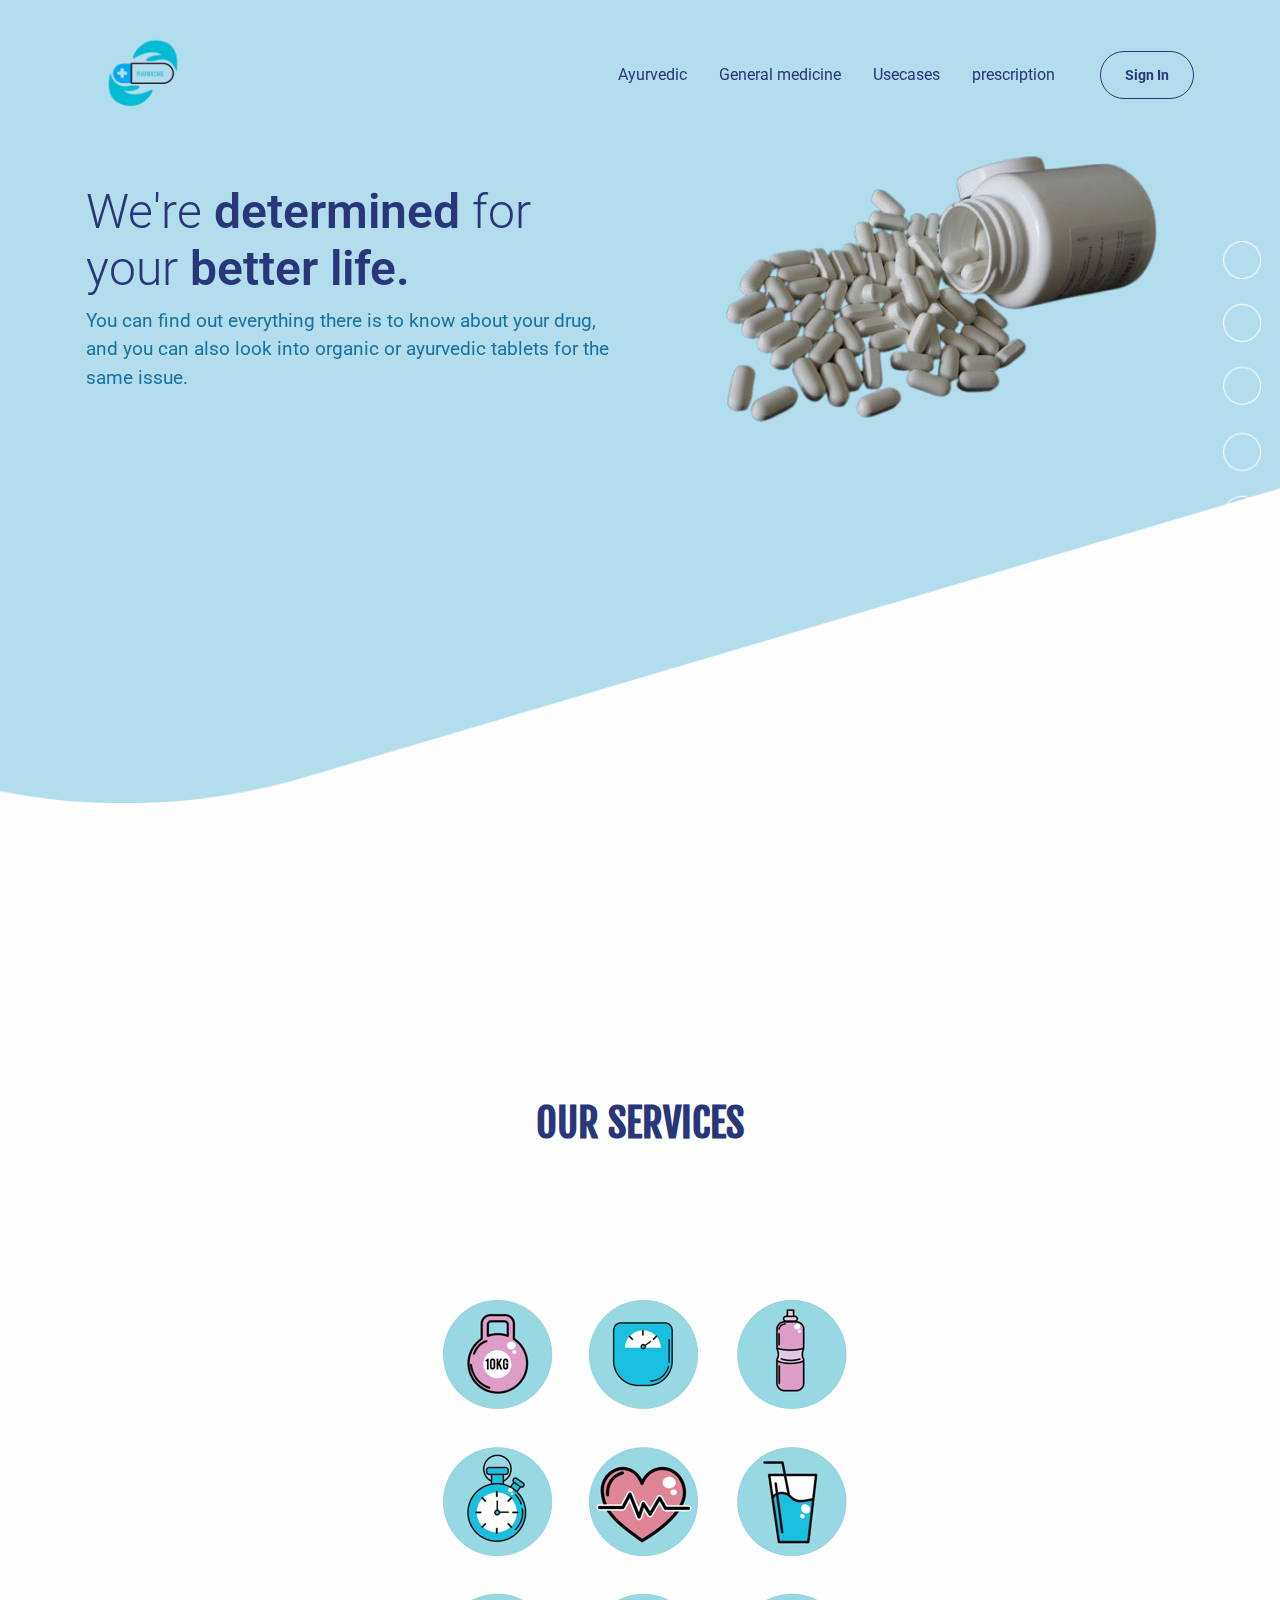
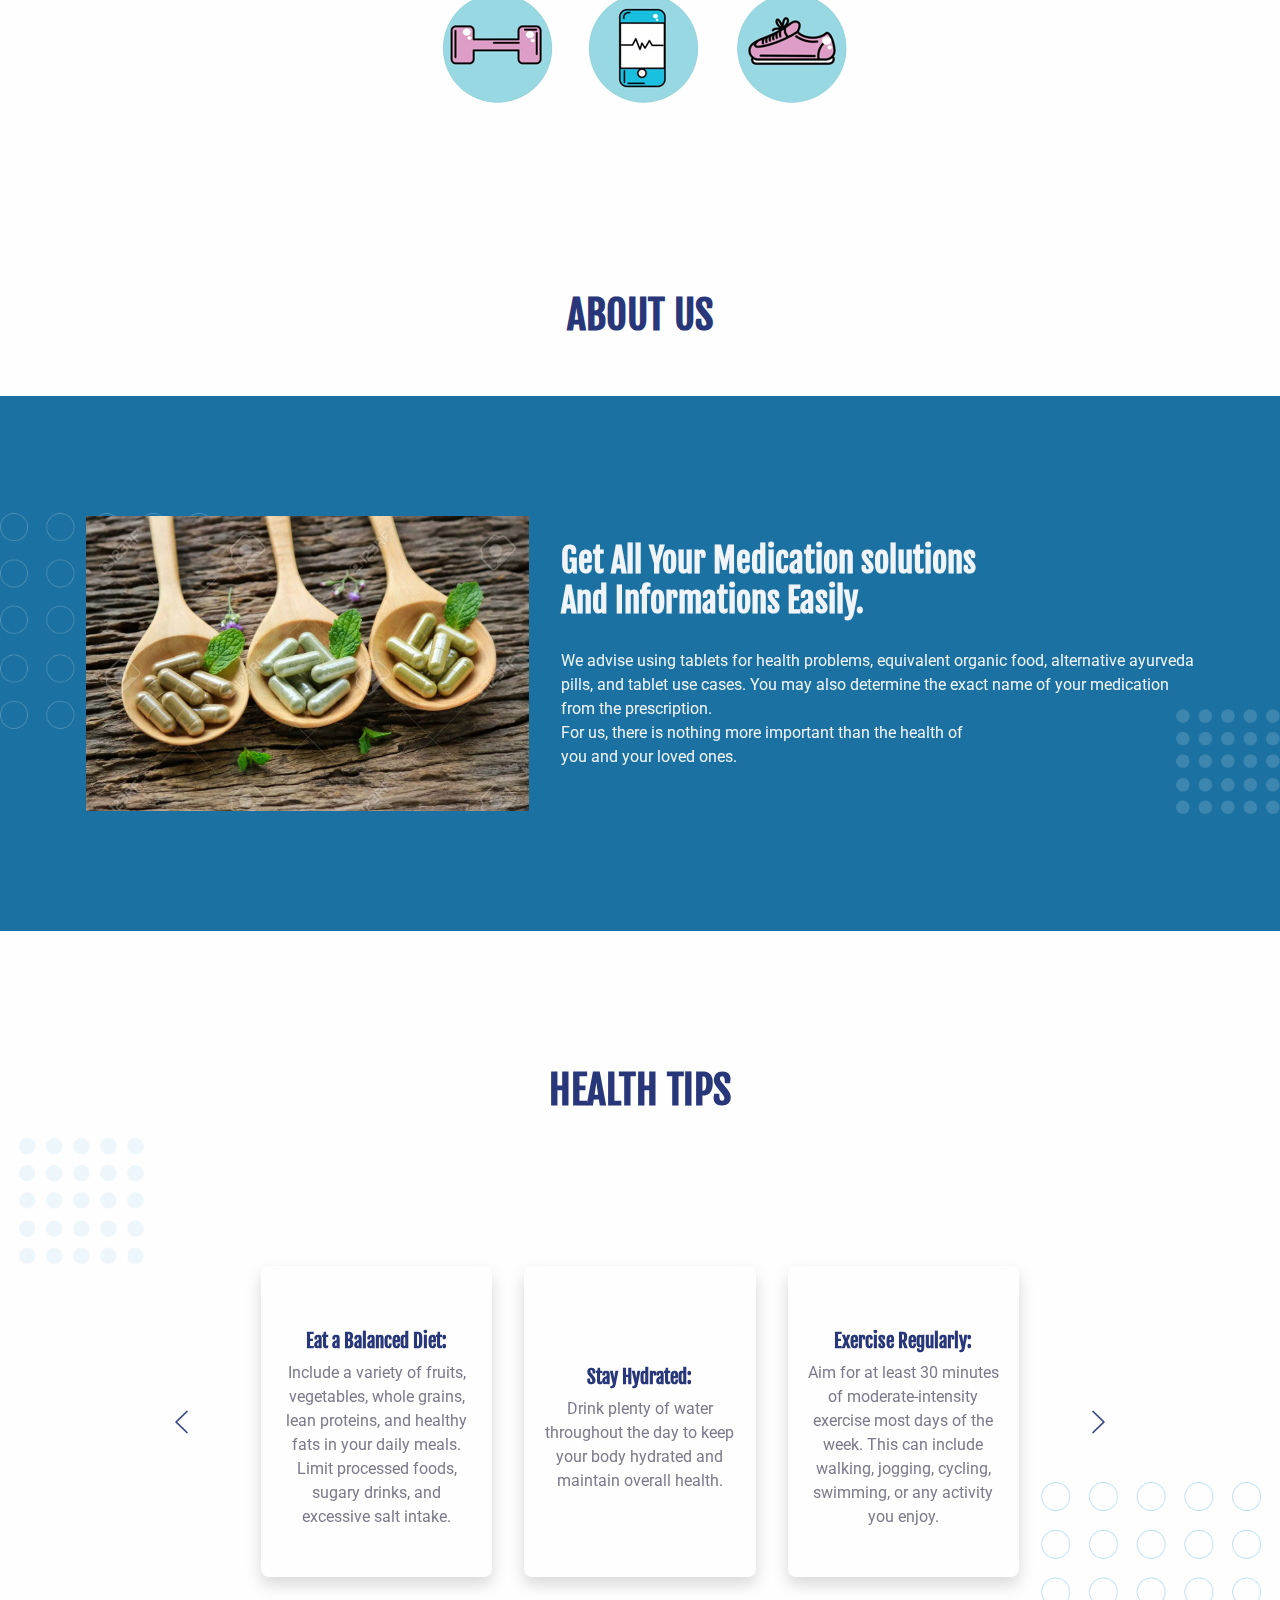
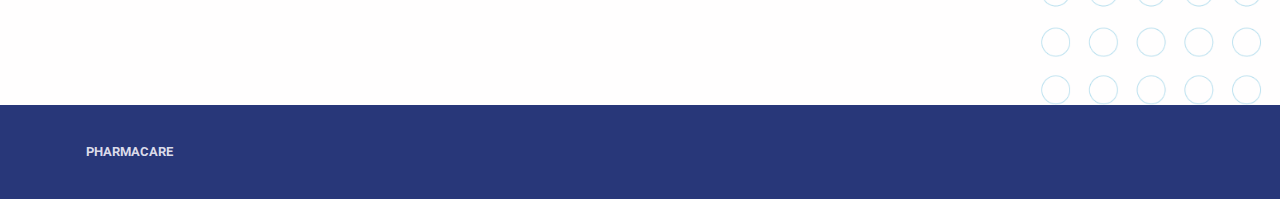
<file: pharmacare/public/index.html>
<!DOCTYPE html>
<html lang="en-US" dir="ltr">

  <head>
    <meta charset="utf-8">
    <meta http-equiv="X-UA-Compatible" content="IE=edge">
    <meta name="viewport" content="width=device-width, initial-scale=1">


    <!-- ===============================================-->
    <!--    Document Title-->
    <!-- ===============================================-->
    <title>Document</title>


    <!-- ===============================================-->
    <!--    Favicons-->
    <!-- ===============================================-->
    <link rel="apple-touch-icon" sizes="180x180" href="assets/img/favicons/apple-touch-icon.png">
    <link rel="icon" type="image/png" sizes="32x32" href="assets/img/favicons/favicon-32x32.png">
    <link rel="icon" type="image/png" sizes="16x16" href="assets/img/favicons/favicon-16x16.png">
    <link rel="shortcut icon" type="image/x-icon" href="assets/img/favicons/favicon.ico">
    <link rel="manifest" href="assets/img/favicons/manifest.json">
    <meta name="msapplication-TileImage" content="assets/img/favicons/mstile-150x150.png">
    <meta name="theme-color" content="#ffffff">


    <!-- ===============================================-->
    <!--    Stylesheets-->
    <!-- ===============================================-->
    <link href="assets/css/theme.css" rel="stylesheet" />

  </head>


  <body>

    <!-- ===============================================-->
    <!--    Main Content-->
    <!-- ===============================================-->
    <main class="main" id="top">
      <nav class="navbar navbar-expand-lg navbar-light fixed-top py-3 d-block" data-navbar-on-scroll="data-navbar-on-scroll">
        <div class="container"><a class="navbar-brand" href="index.html"><img src="assets/img/gallery/logo.png" width="118" alt="logo" /></a>
          <button class="navbar-toggler" type="button" data-bs-toggle="collapse" data-bs-target="#navbarSupportedContent" aria-controls="navbarSupportedContent" aria-expanded="false" aria-label="Toggle navigation"><span class="navbar-toggler-icon"> </span></button>
          <div class="collapse navbar-collapse justify-content-center border-top border-lg-0 mt-4 mt-lg-0 " id="navbarSupportedContent" style="justify-content: center;">
            <ul class="navbar-nav ms-auto pt-2 pt-lg-0 font-base">
              <li class="nav-item px-2"><a class="nav-link" aria-current="page" href="/pharmacare/pharma modules/tabletalternate/tabalter.html">Ayurvedic</a></li>
              <li class="nav-item px-2"><a class="nav-link" href="/pharmacare/pharma modules/tabrec/tabrec.html">General medicine</a></li>
              <li class="nav-item px-2"><a class="nav-link" href="/pharmacare/pharma modules/tabletUse/detailsget.html">Usecases</a></li>
              
              <li class="nav-item px-2"><a class="nav-link" href="/pharmacare/pharma modules/prescription/imgresult.html">prescription</a></li>
              
            </ul><a class="btn btn-sm btn-outline-primary rounded-pill order-1 order-lg-0 ms-lg-4" href="#!">Sign In</a>
          </div>
        </div>
      </nav>
      <section class="py-xxl-10 pb-0" id="home">
        <div class="bg-holder bg-size" style="background-image:url(assets/img/gallery/hero-bg.png);background-position:top center;background-size:cover;">
        </div>
        <!--/.bg-holder-->

        <div class="container">
          <div class="row min-vh-xl-100 min-vh-xxl-25">
            <div class="col-md-5 col-xl-6 col-xxl-7 order-0 order-md-1 text-end"><img class="pt-7 pt-md-0 w-100" src="assets/img/gallery/tablet2.png" alt="hero-header" /></div>
            <div class="col-md-75 col-xl-6 col-xxl-5 text-md-start text-center py-6">
              <h1 class="fw-light font-base fs-6 fs-xxl-7">We're <strong>determined </strong>for<br />your&nbsp;<strong>better life.</strong></h1>
              <p class="fs-1 mb-5" >You can find out everything there is to know about your drug, and you can also look into organic or ayurvedic tablets for the same issue.
</p>
            </div>
          </div>
        </div>
      </section>


      <!-- ============================================-->
      <!-- <section> begin ============================-->
      <section class="py-5" id="departments">

        <div class="container">
          <div class="row">
            <div class="col-12 py-3">
              <!-- <div class="bg-holder bg-size" style="background-image:url(assets/img/gallery/bg-departments.png);background-position:top center;background-size:contain;"> -->
              </div>
              <!--/.bg-holder-->

              <h1 class="text-center">OUR SERVICES</h1>
            </div>
          </div>
        </div>
        <!-- end of .container-->

      </section>
      <!-- <section> close ============================-->
      <!-- ============================================-->




      <!-- ============================================-->
      <!-- <section> begin ============================-->
      <section class="py-0">

        <div class="container">
          <div class="row py-5 align-items-center justify-content-center justify-content-lg-evenly">
            <div class="col-auto col-md-4 col-lg-auto text-xl-start">
              <div class="d-flex flex-column align-items-center">
                <div class="icon-box text-center"><a class="text-decoration-none" href="#!"><img class="mb-3 deparment-icon" src="assets/img/gallery/services-removebg-preview.png" alt="..." />
                 
                  </a></div>
              </div>
            </div>
            <!-- <div class="col-auto col-md-4 col-lg-auto text-xl-start">
              <div class="d-flex flex-column align-items-center">
                <div class="icon-box text-center"><a class="text-decoration-none" href="#!"><img class="mb-3 deparment-icon" src="assets/img/icons/eye-care.png" alt="..." /><img class="mb-3 deparment-icon-hover" src="assets/img/icons/eye-care.svg" alt="..." />
                    <p class="fs-1 fs-xxl-2 text-center">Eye care</p>
                  </a></div>
              </div>
            </div>
            <div class="col-auto col-md-4 col-lg-auto text-xl-start">
              <div class="d-flex flex-column align-items-center">
                <div class="icon-box text-center"><a class="text-decoration-none" href="#!"><img class="mb-3 deparment-icon" src="assets/img/icons/cardiac.png" alt="..." /><img class="mb-3 deparment-icon-hover" src="assets/img/icons/cardiac.svg" alt="..." />
                    <p class="fs-1 fs-xxl-2 text-center">Cardiac care</p>
                  </a></div>
              </div>
            </div>
            <div class="col-auto col-md-4 col-lg-auto text-xl-start">
              <div class="d-flex flex-column align-items-center">
                <div class="icon-box text-center"><a class="text-decoration-none" href="#!"><img class="mb-3 deparment-icon" src="assets/img/icons/heart.png" alt="..." /><img class="mb-3 deparment-icon-hover" src="assets/img/icons/heart.svg" alt="..." />
                    <p class="fs-1 fs-xxl-2 text-center">Heart care</p>
                  </a></div>
              </div>
            </div>
            <div class="col-auto col-md-4 col-lg-auto text-xl-start">
              <div class="d-flex flex-column align-items-center">
                <div class="icon-box text-center"><a class="text-decoration-none" href="#!"><img class="mb-3 deparment-icon" src="assets/img/icons/osteoporosis.png" alt="..." /><img class="mb-3 deparment-icon-hover" src="assets/img/icons/osteoporosis.svg" alt="..." />
                    <p class="fs-1 fs-xxl-2 text-center">Osteoporosis</p>
                  </a></div>
              </div>
            </div>
            <div class="col-auto col-md-4 col-lg-auto text-xl-start">
              <div class="d-flex flex-column align-items-center">
                <div class="icon-box text-center"><a class="text-decoration-none" href="#!"><img class="mb-3 deparment-icon" src="assets/img/icons/ent.png" alt="..." /><img class="mb-3 deparment-icon-hover" src="assets/img/icons/ent.svg" alt="..." />
                    <p class="fs-1 fs-xxl-2 text-center">ENT</p>
                  </a></div>
              </div>
            </div>
          </div>
        </div> -->
        <!-- end of .container-->

      </section>
      <!-- <section> close ============================-->
      <!-- ============================================-->

      <section class="py-5" id="departments">
      
        <div class="container">
          <div class="row">
            <div class="col-12 py-3">
              <!-- <div class="bg-holder bg-size" style="background-image:url(assets/img/gallery/bg-departments.png);background-position:top center;background-size:contain;"> -->
            </div>
            <!--/.bg-holder-->
      
            <h1 class="text-center">ABOUT US</h1>
          </div>
        </div>
        </div>
        <!-- end of .container-->
      
      </section>
      <section class="bg-secondary">
        <div class="bg-holder" style="background-image:url(assets/img/gallery/bg-eye-care.png);background-position:center;background-size:contain;">
        </div>
        <!--/.bg-holder-->

        <div class="container">
          <div class="row align-items-center">
            <div class="col-md-5 col-xxl-6"><img class="img-fluid" src="assets/img/gallery/89441500-herbal-medicine-in-capsules-powder-herb-on-wooden-spoon-with-mint-leaf-on-rustic-wooden-table-for.webp" alt="..." /></div>
            <div class="col-md-7 col-xxl-6 text-center text-md-start">
              <h2 class="fw-bold text-light mb-4 mt-4 mt-lg-0">Get All Your Medication solutions<br class="d-none d-sm-block" />And Informations Easily.</h2>
              <p class="text-light">We advise using tablets for health problems, equivalent organic food, alternative ayurveda pills, and tablet use cases.
              You may also determine the exact name of your medication from the prescription.<br class="d-none d-sm-block" />For us, there is nothing more important than the health of <br class="d-none d-sm-block" />you and your loved ones. </p>
              <!-- <div class="py-3"><a class="btn btn-lg btn-light rounded-pill" href="#!" role="button">Learn more </a></div> -->
            </div>
          </div>
        </div>
      </section>


      <!-- ============================================-->
      <!-- <section> begin ============================-->
      
      <!-- <section> close ============================-->
      <!-- ============================================-->


     


      <!-- ============================================-->
      <!-- <section> begin ============================-->
      <section class="pb-0">

        <div class="container">
          <div class="row">
            <div class="col-12 py-3">
              <!-- <div class="bg-holder bg-size" style="background-image:url(assets/img/gallery/doctors-us.png);background-position:top center;background-size:contain;">
              </div> -->
              <!--/.bg-holder-->

              <h1 class="text-center">HEALTH TIPS</h1>
            </div>
          </div>
        </div>
        <!-- end of .container-->

      <!-- </section> -->
      <!-- <section> close ============================-->
      <!-- ============================================-->


      <section class="py-5">
        <div class="bg-holder bg-size" style="background-image:url(assets/img/gallery/doctors-bg.png);background-position:top center;background-size:contain;">
        </div>
        <!--/.bg-holder-->

        <div class="container">
          <div class="row flex-center">
            <div class="col-xl-10 px-0">
              <div class="carousel slide" id="carouselExampleDark" data-bs-ride="carousel"><a class="carousel-control-prev carousel-icon z-index-2" href="#carouselExampleDark" role="button" data-bs-slide="prev"><span class="carousel-control-prev-icon" aria-hidden="true"></span><span class="visually-hidden">Previous</span></a><a class="carousel-control-next carousel-icon z-index-2" href="#carouselExampleDark" role="button" data-bs-slide="next"><span class="carousel-control-next-icon" aria-hidden="true"></span><span class="visually-hidden">Next</span></a>
                <div class="carousel-inner">
                  <div class="carousel-item active" data-bs-interval="10000">
                    <div class="row h-100 m-lg-7 mx-3 mt-6 mx-md-4 my-md-7">
                      <div class="col-md-4 mb-8 mb-md-0">
                        <div class="card card-span h-100 shadow">
                          <div class="card-body d-flex flex-column flex-center py-5">
                            <h5 class="mt-3">Eat a Balanced Diet:</h5>
                            <!-- <p class="mb-0 fs-xxl-1">Eat a Balanced Diet:</p> -->
                            <p class="text-600 mb-0">Include a variety of fruits, vegetables, whole grains, lean proteins, and healthy fats in your daily meals. Limit
                            processed foods, sugary drinks, and excessive salt intake.</p>
                            <!-- <p class="text-600 mb-4">10 years experience</p> -->
                            <div class="text-center">
                              <!-- <button class="btn btn-outline-secondary rounded-pill" type="submit">View Profile</button> -->
                            </div>
                          </div>
                        </div>
                      </div>
                      <div class="col-md-4 mb-8 mb-md-0">
                        <div class="card card-span h-100 shadow">
                          <div class="card-body d-flex flex-column flex-center py-5">
                            <h5 class="mt-3">Stay Hydrated:</h5>
                            <!-- <p class="mb-0 fs-xxl-1">Gynaecology, Abenka Care</p> -->
                            <p class="text-600 mb-0">Drink plenty of water throughout the day to keep your body hydrated and maintain overall health.</p>
                            <!-- <p class="text-600 mb-4">12 years experience</p> -->
                            <div class="text-center">
                              
                            </div>
                          </div>
                        </div>
                      </div>
                      <div class="col-md-4 mb-8 mb-md-0">
                        <div class="card card-span h-100 shadow">
                          <div class="card-body d-flex flex-column flex-center py-5">
                            <h5 class="mt-3">Exercise Regularly:</h5>
                            <!-- <p class="mb-0 fs-xxl-1">Physiotherapy, FitCare</p> -->
                            <p class="text-600 mb-0">Aim for at least 30 minutes of moderate-intensity exercise most days of the week. This can include walking, jogging,
                            cycling, swimming, or any activity you enjoy.</p>
                            <!-- <p class="text-600 mb-4">25 years experience</p> -->
                            <div class="text-center">
                              
                            </div>
                          </div>
                        </div>
                      </div>
                    </div>
                  </div>
                  <div class="carousel-item" data-bs-interval="2000">
                    <div class="row h-100 m-lg-7 mx-3 mt-6 mx-md-4 my-md-7">
                      <div class="col-md-4 mb-8 mb-md-0">
                        <div class="card card-span h-100 shadow">
                          <div class="card-body d-flex flex-column flex-center py-5">
                            <h5 class="mt-3">Get Enough Sleep:</h5>
                            <!-- <p class="mb-0 fs-xxl-1">Pediatrics, Gochi Medicine</p> -->
                            <p class="text-600 mb-0">Aim for 7-9 hours of quality sleep each night to allow your body to rest and recharge.</p>
                            <!-- <p class="text-600 mb-4">10 years experience</p> -->
                            <div class="text-center">
                              
                            </div>
                          </div>
                        </div>
                      </div>
                      <div class="col-md-4 mb-8 mb-md-0">
                        <div class="card card-span h-100 shadow">
                          <div class="card-body d-flex flex-column flex-center py-5">
                            <h5 class="mt-3">Manage Stress:</h5>
                            <!-- <p class="mb-0 fs-xxl-1">Gynaecology, Abenka Care</p> -->
                            <p class="text-600 mb-0">Practice stress-reducing techniques such as meditation, deep breathing, yoga, or spending time in nature.</p>
                            <!-- <p class="text-600 mb-4">12 years experience</p> -->
                            <div class="text-center">
                              
                            </div>
                          </div>
                        </div>
                      </div>
                      <div class="col-md-4 mb-8 mb-md-0">
                        <div class="card card-span h-100 shadow">
                          <div class="card-body d-flex flex-column flex-center py-5">
                            <h5 class="mt-3">Practice Good Hygiene:</h5>
                            <!-- <p class="mb-0 fs-xxl-1">Physiotherapy, FitCare</p> -->
                            <p class="text-600 mb-0">Wash your hands regularly, especially before eating, and maintain good personal hygiene to prevent the spread of germs.
</p>
                            <!-- <p class="text-600 mb-4">25 years experience</p> -->
                            <div class="text-center">
                              
                            </div>
                          </div>
                        </div>
                      </div>
                    </div>
                  </div>
                  <div class="carousel-item">
                    <div class="row h-100 m-lg-7 mx-3 mt-6 mx-md-4 my-md-7">
                      <div class="col-md-4 mb-8 mb-md-0">
                        <div class="card card-span h-100 shadow">
                          <div class="card-body d-flex flex-column flex-center py-5">
                            <h5 class="mt-3">Avoid Smoking and Limit Alcohol:</h5>
                            <!-- <p class="mb-0 fs-xxl-1">Pediatrics, Gochi Medicine</p> -->
                            <p class="text-600 mb-0">If you smoke, seek help to quit, and limit alcohol consumption to moderate levels.</p>
                            <!-- <p class="text-600 mb-4">10 years experience</p> -->
                            <div class="text-center">
                              
                            </div>
                          </div>
                        </div>
                      </div>
                      <div class="col-md-4 mb-8 mb-md-0">
                        <div class="card card-span h-100 shadow">
                          <div class="card-body d-flex flex-column flex-center py-5">
                            <h5 class="mt-3">Protect Your Skin:</h5>
                            <!-- <p class="mb-0 fs-xxl-1">Gynaecology, Abenka Care</p> -->
                            <p class="text-600 mb-0">Wear sunscreen, protective clothing, and sunglasses to shield your skin from harmful UV rays.</p>
                            <!-- <p class="text-600 mb-4">12 years experience</p> -->
                            <div class="text-center">
                              
                            </div>
                          </div>
                        </div>
                      </div>
                      <div class="col-md-4 mb-8 mb-md-0">
                        <div class="card card-span h-100 shadow">
                          <div class="card-body d-flex flex-column flex-center py-5">
                            <h5 class="mt-3">Limit Screen Time:</h5>
                            <!-- <p class="mb-0 fs-xxl-1">Physiotherapy, FitCare</p> -->
                            <p class="text-600 mb-0">Reduce the amount of time you spend on screens (phones, computers, TVs) and take regular breaks to protect your eyes and
                            improve posture.</p>
                            <!-- <p class="text-600 mb-4">25 years experience</p> -->
                            <div class="text-center">
                              
                            </div>
                          </div>
                        </div>
                      </div>
                    </div>
                  </div>
                </div>
              </div>
            </div>
          </div>
        </div>
      </section>


      <!-- ============================================-->
      <!-- <section> begin ============================-->
      <!-- <section class="py-5">

        <div class="container">
          <div class="row">
            <div class="col-12 py-3">
              <div class="bg-holder bg-size" style="background-image:url(assets/img/gallery/people.png);background-position:top center;background-size:contain;">
              </div> -->
              <!--/.bg-holder-->

              <!-- <h1 class="text-center">PEOPLE WHO LOVE US</h1>
            </div>
          </div>
        </div> -->
        <!-- end of .container-->

      <!-- </section> -->
      <!-- <section> close ============================-->
      <!-- ============================================-->


      <!-- <section class="py-8">
        <div class="bg-holder bg-size" style="background-image:url(assets/img/gallery/people-bg-1.png);background-position:center;background-size:cover;">
        </div> -->
        <!--/.bg-holder-->

        <!-- <div class="container">
          <div class="row align-items-center offset-sm-1">
            <div class="carousel slide" id="carouselPeople" data-bs-ride="carousel">
              <div class="carousel-inner">
                <div class="carousel-item active" data-bs-interval="10000">
                  <div class="row h-100">
                    <div class="col-sm-3 text-center"><img src="assets/img/gallery/people-who-loves.png" width="100" alt="" />
                      <h5 class="mt-3 fw-medium text-secondary">Edward Newgate</h5>
                      <p class="fw-normal mb-0">Founder Circle</p>
                    </div>
                    <div class="col-sm-9 text-center text-sm-start pt-3 pt-sm-0">
                      <h2>Fantastic Response!</h2>
                      <div class="my-2"><i class="fas fa-star me-2"></i><i class="fas fa-star me-2"></i><i class="fas fa-star me-2"></i><i class="fas fa-star-half-alt me-2"></i><i class="far fa-star"></i></div>
                      <p>This medical and health care facility distinguishes itself from the competition by providing technologically advanced medical and health care. A mobile app and a website are available via which you can easily schedule appointments, get online consultations, and see physicians, who will assist you through the whole procedure. And all of the prescriptions, medications, and other services they offer are 100% genuine, medically verified, and proved. I believe that the Livedoc staff is doing an outstanding job. Highly recommended their health care services.</p>
                    </div>
                  </div>
                </div>
                <div class="carousel-item" data-bs-interval="2000">
                  <div class="row h-100">
                    <div class="col-sm-3 text-center"><img src="assets/img/gallery/people-who-loves.png" width="100" alt="" />
                      <h5 class="mt-3 fw-medium text-secondary">Jhon Doe</h5>
                      <p class="fw-normal mb-0">UI/UX Designer</p>
                    </div>
                    <div class="col-sm-9 text-center text-sm-start pt-3 pt-sm-0">
                      <h2>Fantastic Response!</h2>
                      <div class="my-2"><i class="fas fa-star me-2"></i><i class="fas fa-star me-2"></i><i class="fas fa-star me-2"></i><i class="fas fa-star-half-alt me-2"></i><i class="far fa-star"></i></div>
                      <p>This medical and health care facility distinguishes itself from the competition by providing technologically advanced medical and health care. A mobile app and a website are available via which you can easily schedule appointments, get online consultations, and see physicians, who will assist you through the whole procedure. And all of the prescriptions, medications, and other services they offer are 100% genuine, medically verified, and proved. I believe that the Livedoc staff is doing an outstanding job. Highly recommended their health care services.</p>
                    </div>
                  </div>
                </div>
                <div class="carousel-item">
                  <div class="row h-100">
                    <div class="col-sm-3 text-center"><img src="assets/img/gallery/people-who-loves.png" width="100" alt="" />
                      <h5 class="mt-3 fw-medium text-secondary">Jeny Doe</h5>
                      <p class="fw-normal mb-0">Web Designer</p>
                    </div>
                    <div class="col-sm-9 text-center text-sm-start pt-3 pt-sm-0">
                      <h2>Fantastic Response!</h2>
                      <div class="my-2"><i class="fas fa-star me-2"></i><i class="fas fa-star me-2"></i><i class="fas fa-star me-2"></i><i class="fas fa-star-half-alt me-2"></i><i class="far fa-star"></i></div>
                      <p>This medical and health care facility distinguishes itself from the competition by providing technologically advanced medical and health care. A mobile app and a website are available via which you can easily schedule appointments, get online consultations, and see physicians, who will assist you through the whole procedure. And all of the prescriptions, medications, and other services they offer are 100% genuine, medically verified, and proved. I believe that the Livedoc staff is doing an outstanding job. Highly recommended their health care services.</p>
                    </div>
                  </div>
                </div>
              </div>
              <div class="row">
                <div class="position-relative z-index-2 mt-5">
                  <ol class="carousel-indicators">
                    <li class="active" data-bs-target="#carouselPeople" data-bs-slide-to="0"></li>
                    <li data-bs-target="#carouselPeople" data-bs-slide-to="1"></li>
                    <li data-bs-target="#carouselPeople" data-bs-slide-to="2"> </li>
                  </ol>
                </div>
              </div>
            </div>
          </div>
        </div>
      </section> -->


      <!-- ============================================-->
      <!-- <section> begin ============================-->
      <!-- <section class="py-5">

        <div class="container">
          <div class="row">
            <div class="col-12 py-3">
              <div class="bg-holder bg-size" style="background-image:url(assets/img/gallery/people.png);background-position:top center;background-size:contain;">
              </div> -->
              <!--/.bg-holder-->

              <!-- <h1 class="text-center">APPOINTMENT</h1>
            </div>
          </div>
        </div> -->
        <!-- end of .container-->

      <!-- </section> -->
      <!-- <section> close ============================-->
      <!-- ============================================-->


      <!-- <section class="py-8">
        <div class="container">
          <div class="row">
            <div class="bg-holder bg-size" style="background-image:url(assets/img/gallery/dot-bg.png);background-position:bottom right;background-size:auto;">
            </div> -->
            <!--/.bg-holder-->

            <!-- <div class="col-lg-6 z-index-2 mb-5"><img class="w-100" src="assets/img/gallery/appointment.png" alt="..." /></div>
            <div class="col-lg-6 z-index-2">
              <form class="row g-3">
                <div class="col-md-6">
                  <label class="visually-hidden" for="inputName">Name</label>
                  <input class="form-control form-livedoc-control" id="inputName" type="text" placeholder="Name" />
                </div>
                <div class="col-md-6">
                  <label class="visually-hidden" for="inputPhone">Phone</label>
                  <input class="form-control form-livedoc-control" id="inputPhone" type="text" placeholder="Phone" />
                </div>
                <div class="col-md-6">
                  <label class="form-label visually-hidden" for="inputCategory">Category</label>
                  <select class="form-select" id="inputCategory">
                    <option selected="selected">Category</option>
                    <option> Category One</option>
                    <option> Category Two</option>
                    <option> Category Three</option>
                  </select>
                </div>
                <div class="col-md-6">
                  <label class="form-label visually-hidden" for="inputEmail">Email</label>
                  <input class="form-control form-livedoc-control" id="inputEmail" type="email" placeholder="Email" />
                </div>
                <div class="col-md-12">
                  <label class="form-label visually-hidden" for="validationTextarea">Message</label>
                  <textarea class="form-control form-livedoc-control" id="validationTextarea" placeholder="Message" style="height: 250px;" required="required"></textarea>
                </div>
                <div class="col-12">
                  <div class="d-grid">
                    <button class="btn btn-primary rounded-pill" type="submit">Sign in</button>
                  </div>
                </div>
              </form>
            </div>
          </div>
        </div>
      </section> -->


      <!-- ============================================-->
      <!-- <section> begin ============================-->
      
     


        <!-- ============================================-->
        <!-- <section> begin ============================-->
        <section class="py-0 bg-primary">

          <div class="container">
            <div class="row justify-content-md-between justify-content-evenly py-4">
              <div class="col-12 col-sm-8 col-md-6 col-lg-auto text-center text-md-start">
                <p class="fs--1 my-2 fw-bold text-200">PHARMACARE</p>
              </div>
             
            </div>
          </div>
          <!-- end of .container-->

        </section>
        <!-- <section> close ============================-->
        <!-- ============================================-->


      </section>
    </main>
    <!-- ===============================================-->
    <!--    End of Main Content-->
    <!-- ===============================================-->




    <!-- ===============================================-->
    <!--    JavaScripts-->
    <!-- ===============================================-->
    <script src="vendors/@popperjs/popper.min.js"></script>
    <script src="vendors/bootstrap/bootstrap.min.js"></script>
    <script src="vendors/is/is.min.js"></script>
    <script src="https://scripts.sirv.com/sirvjs/v3/sirv.js"></script>
    <script src="https://polyfill.io/v3/polyfill.min.js?features=window.scroll"></script>
    <script src="vendors/fontawesome/all.min.js"></script>
    <script src="assets/js/theme.js"></script>

    <link rel="preconnect" href="https://fonts.googleapis.com">
    <link rel="preconnect" href="https://fonts.gstatic.com" crossorigin>
    <link href="https://fonts.googleapis.com/css2?family=Fjalla+One&amp;family=Roboto:ital,wght@0,100;0,300;0,400;0,500;0,700;0,900;1,100&amp;display=swap" rel="stylesheet">
  </body>

</html>
</file>
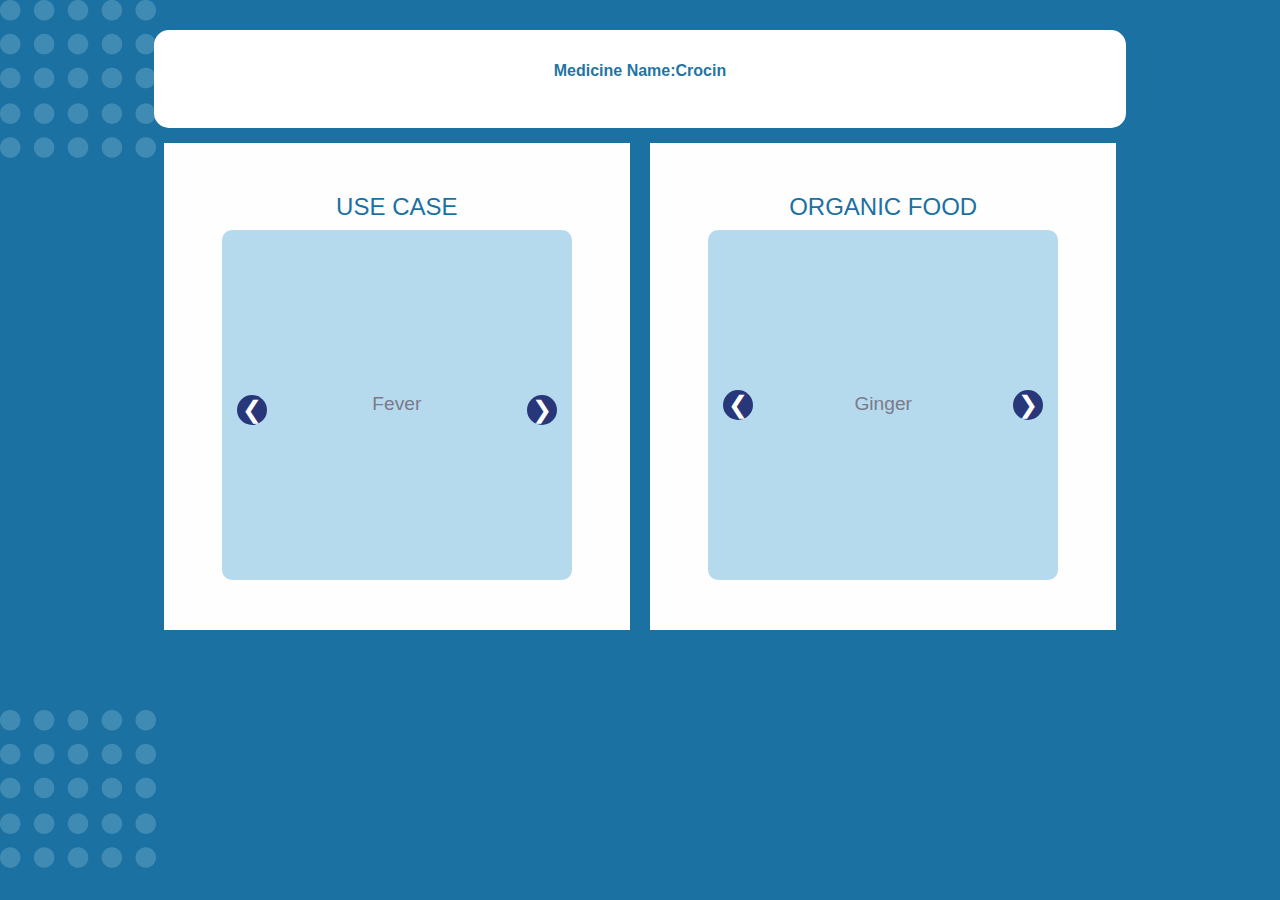
<file: pharmacare/pharma modules/tabletUse/index.html>
<!DOCTYPE html>
<html lang="en">
<head>
    <meta charset="UTF-8">
    <meta name="viewport" content="width=device-width, initial-scale=1.0">
    <title>Document</title>
    <link rel="stylesheet" href="https://maxcdn.bootstrapcdn.com/bootstrap/4.5.2/css/bootstrap.min.css">
    <link rel="stylesheet" href="style.css">
</head>
<body>
    <div class="inputwrap">
    <div class="medinp">
        <label for="medicineName" class="lab">Medicine Name:</label>
        <label for="medicineName" class="lab">Crocin </label>
    </div>
    <div class="cominp">
     <!-- <label for="numComponents" class="lab">Component name:</label>
     <label for="numComponents" class="lab">Component1, component2</label> -->
        </div>
        <div id="componentFieldsContainer">
            <!-- Component input fields will be added here -->
        </div>
        
        
    </div>
    <div class="slidesdis">
    <div class="slide1">
        <h4 class="title">USE CASE</h4>
    <div class="slideshow-container square-container">
        <!-- Slides (words) -->
        <div class="slide active ">Fever</div>
        <div class="slide">Moderate pain</div>
        <div class="slide">Headaches</div>
    
        <!-- Arrow buttons -->
        <div class="prev" onclick="navigate(-1)">&#10094;</div>
        <div class="next" onclick="navigate(1)">&#10095;</div>
    
        <!-- Square container -->
        <!-- <div class="square-container">
                
                <p>This is centered content.</p>
            </div> -->
    </div>
    </div>
    <div class="slide1">
        <h4 class="title">ORGANIC FOOD</h4>
    <div class="slideshow-container square-container">
    <!-- Slides (words) -->
    <div class="word-slide active">Ginger</div>
    <div class="word-slide">Garlic</div>
    <div class="word-slide">Peppermint</div>

    <!-- Arrow buttons -->
    <div class="word-prev" onclick="navigateWords(-1)">&#10094;</div>
    <div class="word-next" onclick="navigateWords(1)">&#10095;</div>
</div>
</div>
</div>
        <script>
            function createInputFields() {
                const numComponentsSelect = document.getElementById("numComponents");
                const numComponents = parseInt(numComponentsSelect.value);

                const container = document.getElementById("componentFieldsContainer");
                container.innerHTML = ""; // Clear previous input fields

                for (let i = 0; i < numComponents; i++) {
                    const inputField = document.createElement("input");
                    inputField.type = "text";
                    inputField.placeholder = "Enter Component " + (i + 1) + " Name";
                    container.appendChild(inputField);
                }
            }

            function getComponentNames() {
                const numComponentsSelect = document.getElementById("numComponents");
                const numComponents = parseInt(numComponentsSelect.value);

                const componentNames = [];
                for (let i = 0; i < numComponents; i++) {
                    const inputField = document.getElementById("component" + i);
                    componentNames.push(inputField.value);
                }

                // You can use the componentNames array to process or display the entered component names
                // For now, let's just display them in an alert
                alert("You entered the following component names:\n" + componentNames.join("\n"));
            }

            // JavaScript to handle the slideshow
                const slides = document.querySelectorAll('.slide');
                let currentSlide = 0;

                function showSlide(n) {
                    slides.forEach((slide) => {
                        slide.classList.remove('active');
                    });

                    currentSlide = (n + slides.length) % slides.length;
                    slides[currentSlide].classList.add('active');
                }

                function navigate(direction) {
                    showSlide(currentSlide + direction);
                }

                // Start the slideshow when the page loads
                showSlide(currentSlide);

                // Auto-advance the slideshow every 3 seconds (adjust as needed)
                setInterval(() => navigate(1), 3000);

                 const wordSlides = document.querySelectorAll('.word-slide');
                    let currentWordSlide = 0;

                    function showWordSlide(n) {
                        wordSlides.forEach((slide) => {
                            slide.classList.remove('active');
                        });

                        currentWordSlide = (n + wordSlides.length) % wordSlides.length;
                        wordSlides[currentWordSlide].classList.add('active');
                    }

                    function navigateWords(direction) {
                        showWordSlide(currentWordSlide + direction);
                    }

                    // Start the word slideshow when the page loads
                    showWordSlide(currentWordSlide);

                    // Auto-advance the word slideshow every 3 seconds (adjust as needed)
                    setInterval(() => navigateWords(1), 3000)
        </script>
    
    <script src="https://code.jquery.com/jquery-3.6.0.min.js"></script>
    <script src="https://maxcdn.bootstrapcdn.com/bootstrap/4.5.2/js/bootstrap.min.js"></script>

   

</body>
</html>
</file>
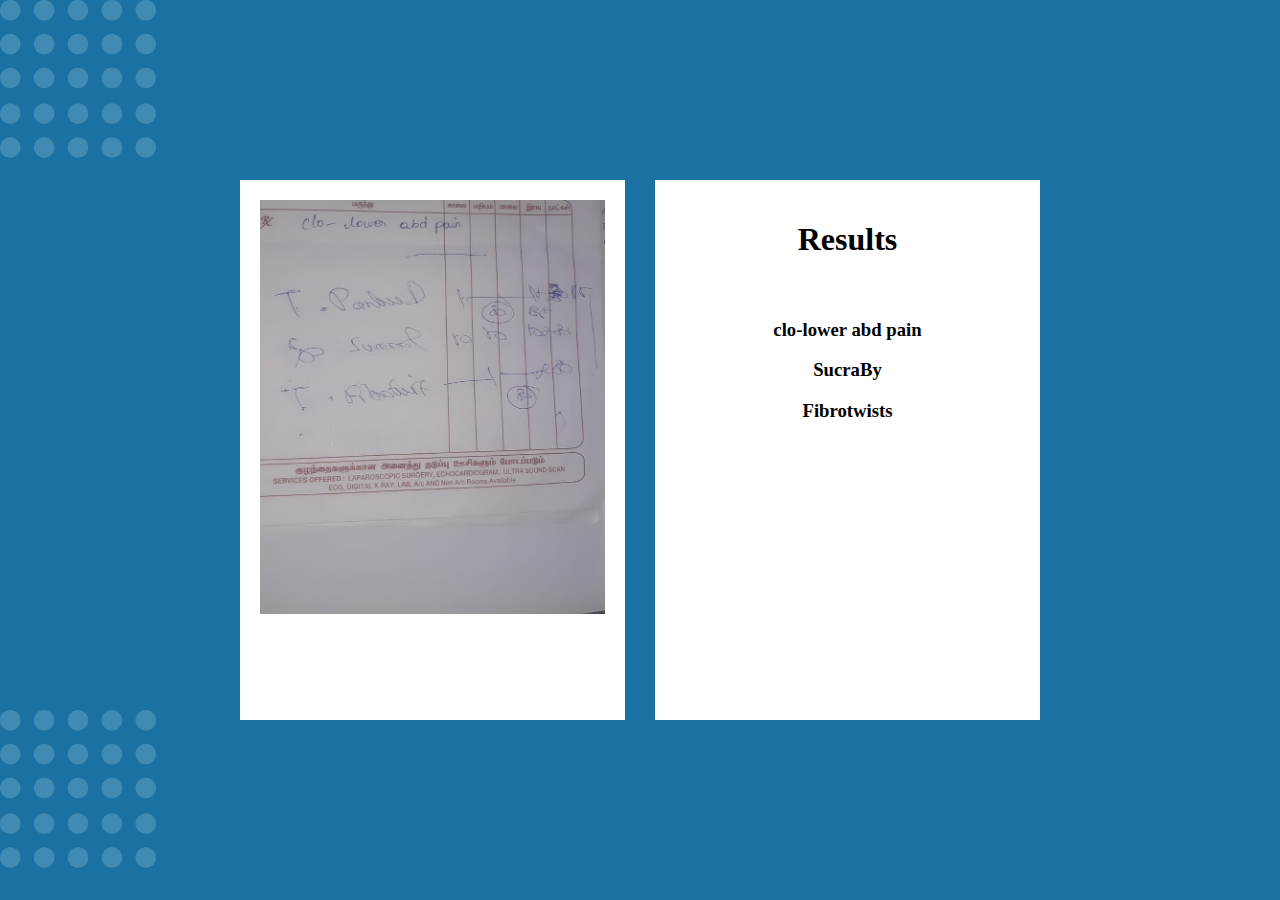
<file: pharmacare/pharma modules/prescription/imgresult.html>
<!DOCTYPE html>
<html lang="en">

<head>
    <meta charset="UTF-8">
    <meta name="viewport" content="width=device-width, initial-scale=1.0">
    <title>Image and Content Layout</title>
   <link rel="stylesheet" href="imgresult.css">
</head>

<body>
    <div class="container">
        <div class="image">
            <img src="/pharmacare/src/images/pres.jpg" alt="Image">
        </div>
        <div class="content">
            <h1>Results</h1>
            <div class="res">
            <h3>clo-lower abd pain</h3>
            <h3>SucraBy</h3>
            <h3>Fibrotwists</h3>
            </div>
        </div>
    </div>
</body>

</html>
</file>
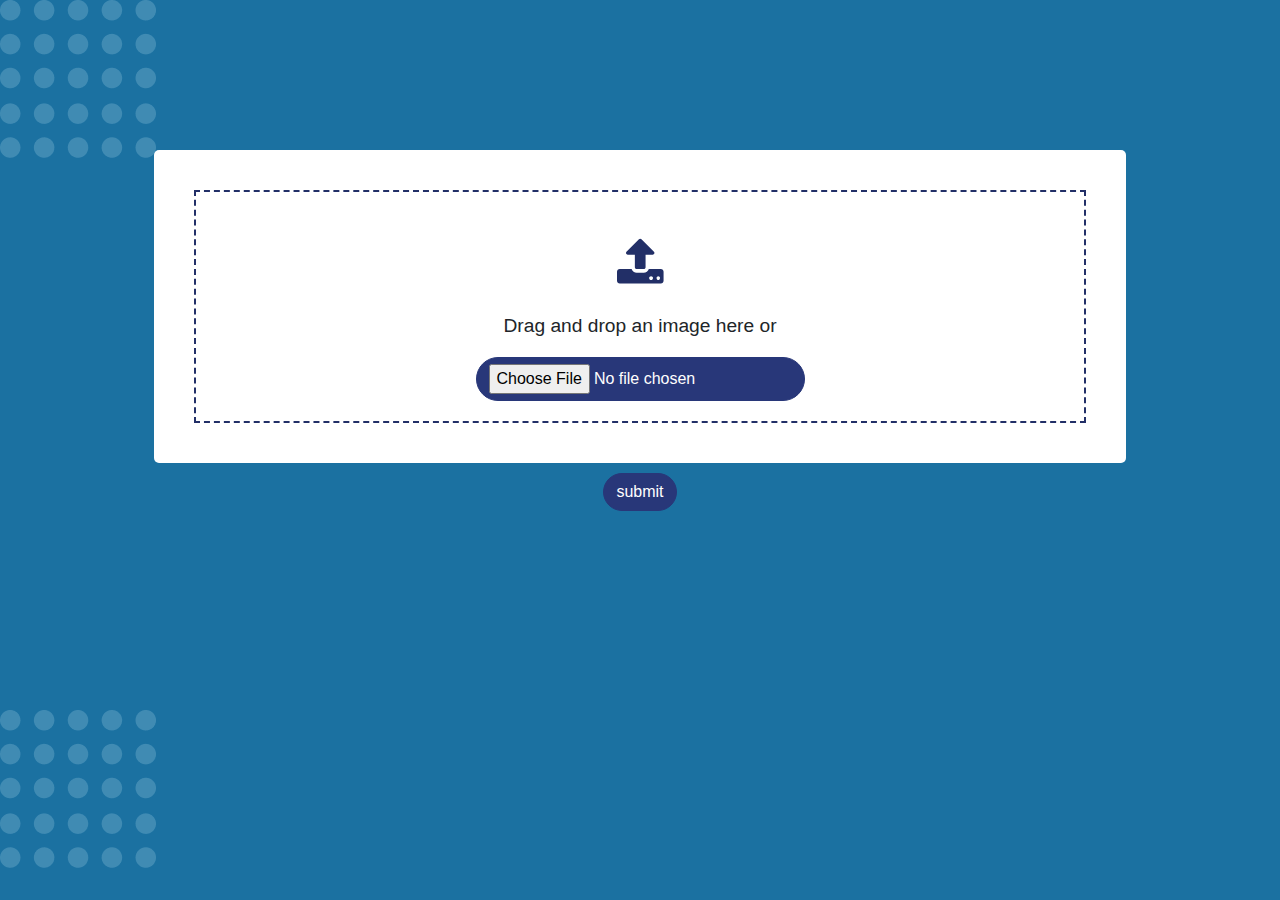
<file: pharmacare/pharma modules/prescription/imgupld.html>
<!DOCTYPE html>
<html>

<head>
    <title>Upload Image or Drag and Drop</title>
    <link rel="stylesheet" href="https://maxcdn.bootstrapcdn.com/bootstrap/4.5.2/css/bootstrap.min.css">
    <link rel="stylesheet" href="https://cdnjs.cloudflare.com/ajax/libs/font-awesome/4.7.0/css/font-awesome.min.css">
    
    <link rel="stylesheet" href="imgupld.css">
    
</head>

<body>
    <div class="inputwrap">
    <div id="dropArea" ondragover="handleDragOver(event)" ondrop="handleDrop(event)">
        <i class="fa fa-upload"></i>
        <p>Drag and drop an image here or</p>
        <input type="file" id="fileInput" accept="image/*"  class="btn  btn-primary rounded-pill" onchange="handleFileSelect(event) ">
    </div>
    </div>
    <div class="submit">
    <button class="btn btn-primary rounded-pill"><a href="imgresult.html">submit</a></button>
    </div>
    

    <script>
        function handleDragOver(event) {
            event.preventDefault();
            event.dataTransfer.dropEffect = "copy";
        }

        function handleDrop(event) {
            event.preventDefault();
            const file = event.dataTransfer.files[0];
            handleFile(file);
        }

        function handleFileSelect(event) {
            const file = event.target.files[0];
            handleFile(file);
        }

        function handleFile(file) {
            const dropArea = document.getElementById("dropArea");
            const preview = document.getElementById("preview");

            // Check if the uploaded file is an image
            if (file.type.match(/^image\//)) {
                // Display the image
                const reader = new FileReader();
                reader.onload = function (e) {
                    const image = new Image();
                    image.src = e.target.result;
                    preview.innerHTML = ""; // Clear previous preview
                    preview.appendChild(image);
                };
                reader.readAsDataURL(file);
                dropArea.style.border = "2px dashed #ccc";
            } else {
                preview.innerHTML = "<p>Invalid file type. Please upload an image.</p>";
                dropArea.style.border = "2px dashed red";
            }
        }
    </script>
    <script src="https://code.jquery.com/jquery-3.6.0.min.js"></script>
    <script src="https://maxcdn.bootstrapcdn.com/bootstrap/4.5.2/js/bootstrap.min.js"></script>
</body>

</html>
</file>
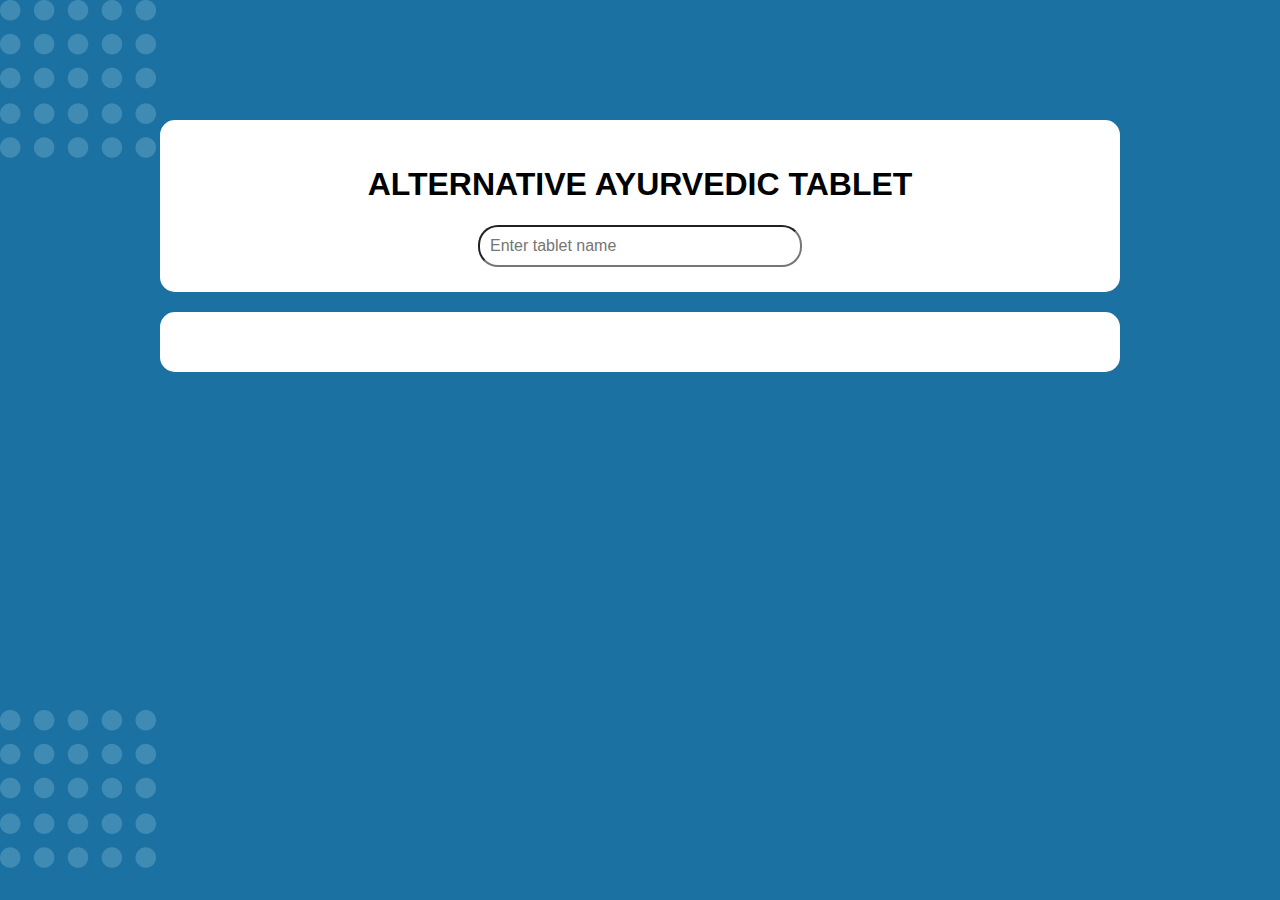
<file: pharmacare/pharma modules/tabletalternate/tabalter.html>
<!DOCTYPE html>
<html>

<head>
    <title>Organic Food Recommendation</title>
    <link rel="stylesheet" href="tabalter.css">
</head>

<body>
    <div>
        <div class="inputwrap">
        <h1>ALTERNATIVE AYURVEDIC TABLET</h1>
        <input type="text" id="search-bar" placeholder="Enter tablet name">
        </div>
        <div class="results">
        <div id="results"></div>
        </div>
    </div>

    <script>
        // Sample data (you can replace this with a real database and backend)
        const tabletData = [
            { name: 'Crocin', isOrganic: true, recommendation: "Sudarsana tablets", cure: "relief from pain, infections, and other concerns, such as loss of appetite." },
            { name: 'Allegra', isOrganic: false, recommendation: 'Histantin', cure: "relieve allergic symptoms from root, purify the blood, relieve respiratory concerns, boost your immunity, manage skincare concerns such as food and drug allergies'" },
            { name: 'Afrin', isOrganic: true, recommendation: 'Anu Thailam', cure: "relieve many respiratory concerns. From nasal congestion to blocked nose and sinuses, calm your mind, relieve pain because of blocked sinuses, and relieve headaches and pains associated with respiratory concerns." },
            { name: 'Laxatives', isOrganic: true, recommendation: 'Triphala', cure: "manage various digestive concerns, and other concerns related to or caused by digestive problems. It can help relieve constipation, abdominal pain, flatulence, and improper bowel movements. Kerala Ayurveda Triphala Tablets and effervescent Triphala Sparkles can make its consumption easier and more effective." },
            { name: 'Antacids', isOrganic: true, recommendation: 'Alsactil Tablet', cure: "provide relief from hyperacidity and flatulence. It’s a natural digestive composed of extracts and powders of powerful herbs known to aid digestion and reduce acid secretion in the stomach. This unique formulation can help protect gastric health and improve appetite." },
            { name: 'Paracetamol', isOrganic: true, recommendation: 'Sudarsana tablets', cure: "offer relief from pain and can also help deal with many infections and other concerns, such as loss of appetite." },

            // Add more sample data as needed
        ];

        // Function to search for the tablet and display the recommendation
        function searchTablet() {
            const searchInput = document.getElementById('search-bar').value;
            const resultsDiv = document.getElementById('results');
            resultsDiv.innerHTML = '';

            const matchedTablet = tabletData.find(tablet => tablet.name.toLowerCase() === searchInput.toLowerCase());

            if (matchedTablet) {
                const recommendation = matchedTablet.isOrganic ? matchedTablet.recommendation : 'No organic food recommendation available.';
                const cure = matchedTablet.cure || 'Cure information not available.';
                resultsDiv.innerHTML = `<p><strong>${matchedTablet.name}</strong></p><p>Ayurvedic Tablet: ${recommendation}</p><p>Cure: ${cure}</p>`;
            } else {
                resultsDiv.innerHTML = '<p>No matching tablet found.</p>';
            }
        }

        // Event listener to trigger the search on input change
        document.getElementById('search-bar').addEventListener('input', searchTablet);
    </script>
</body>

</html>
</file>
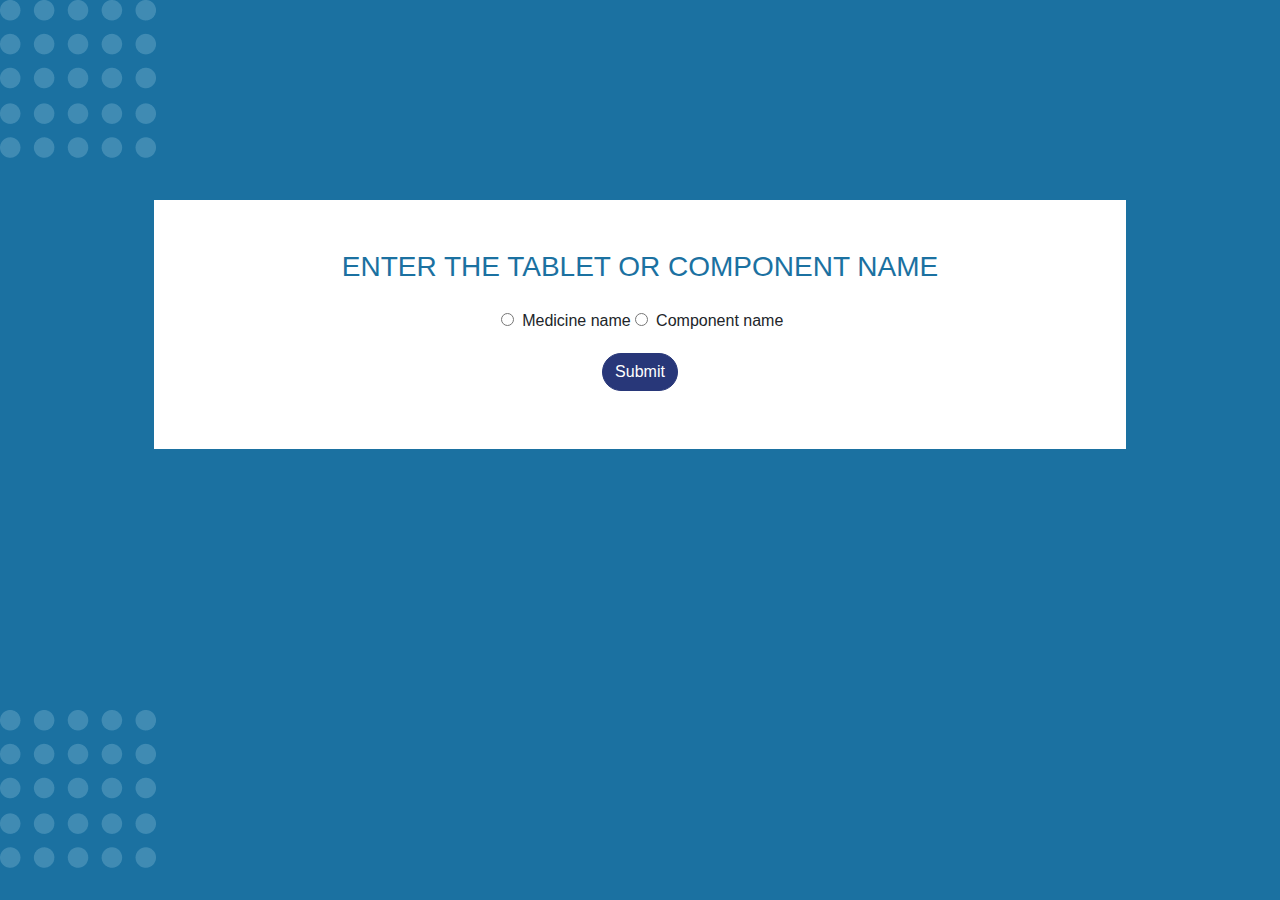
<file: pharmacare/pharma modules/tabletUse/detailsget.html>
<!DOCTYPE html>
<html lang="en">

<head>
    <meta charset="UTF-8">
    <meta name="viewport" content="width=device-width, initial-scale=1.0">
    <title>Document</title>
    <link rel="stylesheet" href="https://maxcdn.bootstrapcdn.com/bootstrap/4.5.2/css/bootstrap.min.css">
    <link rel="stylesheet" href="detailsget.css">
</head>

<body>
    <div class="inputwrap">
        <h3 class="head">ENTER THE TABLET OR COMPONENT NAME</h3>
        <div class="optionwrap">
            <label>
                <input type="radio" name="option" value="option1" onclick="displayContent()" />
                Medicine name
            </label>
            <label>
                <input type="radio" name="option" value="option2" onclick="displayContent()" />
                Component name
            </label>
        </div>

        <div id="content">
            <!-- Content will be displayed here -->
        </div>
        <div id="componentFieldsContainer">
            <!-- Component input fields will be added here -->
        </div>

        <div class="submit">
            <button onclick="getComponentNames()" class="btn  btn-primary rounded-pill"><a href="index.html">Submit</a></button>
        </div>
    </div>

    <script>
        function displayContent() {
            const option1Content = `<div class="medinp">
                                        <label for="medicineName">Enter Medicine Name:</label>
                                        <input type="text" id="medicineName" placeholder="Type the medicine name here...">
                                    </div>`;
            const option2Content = `<div class="cominp">
                                        <label for="numComponents">Select Number of Components:</label>
                                        <select id="numComponents" onchange="createInputFields()">
                                            <option value="1">0</option>
                                            <option value="1">1</option>
                                            <option value="2">2</option>
                                            <option value="3">3</option>
                                            <option value="4">4</option>
                                            <!-- Add more options as needed -->
                                        </select>
                                    </div>`;

            const contentDiv = document.getElementById('content');
            const selectedOption = document.querySelector('input[name="option"]:checked').value;

            if (selectedOption === 'option1') {
                contentDiv.innerHTML = option1Content;
            } else if (selectedOption === 'option2') {
                contentDiv.innerHTML = option2Content;
            }
        }

        function createInputFields() {
            const numComponentsSelect = document.getElementById("numComponents");
            const numComponents = parseInt(numComponentsSelect.value);

            const container = document.getElementById("componentFieldsContainer");
            container.innerHTML = ""; // Clear previous input fields

            for (let i = 0; i < numComponents; i++) {
                const inputField = document.createElement("input");
                inputField.type = "text";
                inputField.placeholder = "Enter Component " + (i + 1) + " Name";
                container.appendChild(inputField);
            }
        }

        function getComponentNames() {
            const numComponentsSelect = document.getElementById("numComponents");
            const numComponents = parseInt(numComponentsSelect.value);

            const componentNames = [];
            for (let i = 0; i < numComponents; i++) {
                const inputField = document.getElementById("component" + i);
                componentNames.push(inputField.value);
            }

            // You can use the componentNames array to process or display the entered component names
            // For now, let's just display them in an alert
            alert("You entered the following component names:\n" + componentNames.join("\n"));
        }
    </script>

    <script src="https://code.jquery.com/jquery-3.6.0.min.js"></script>
    <script src="https://maxcdn.bootstrapcdn.com/bootstrap/4.5.2/js/bootstrap.min.js"></script>
</body>

</html>
</file>
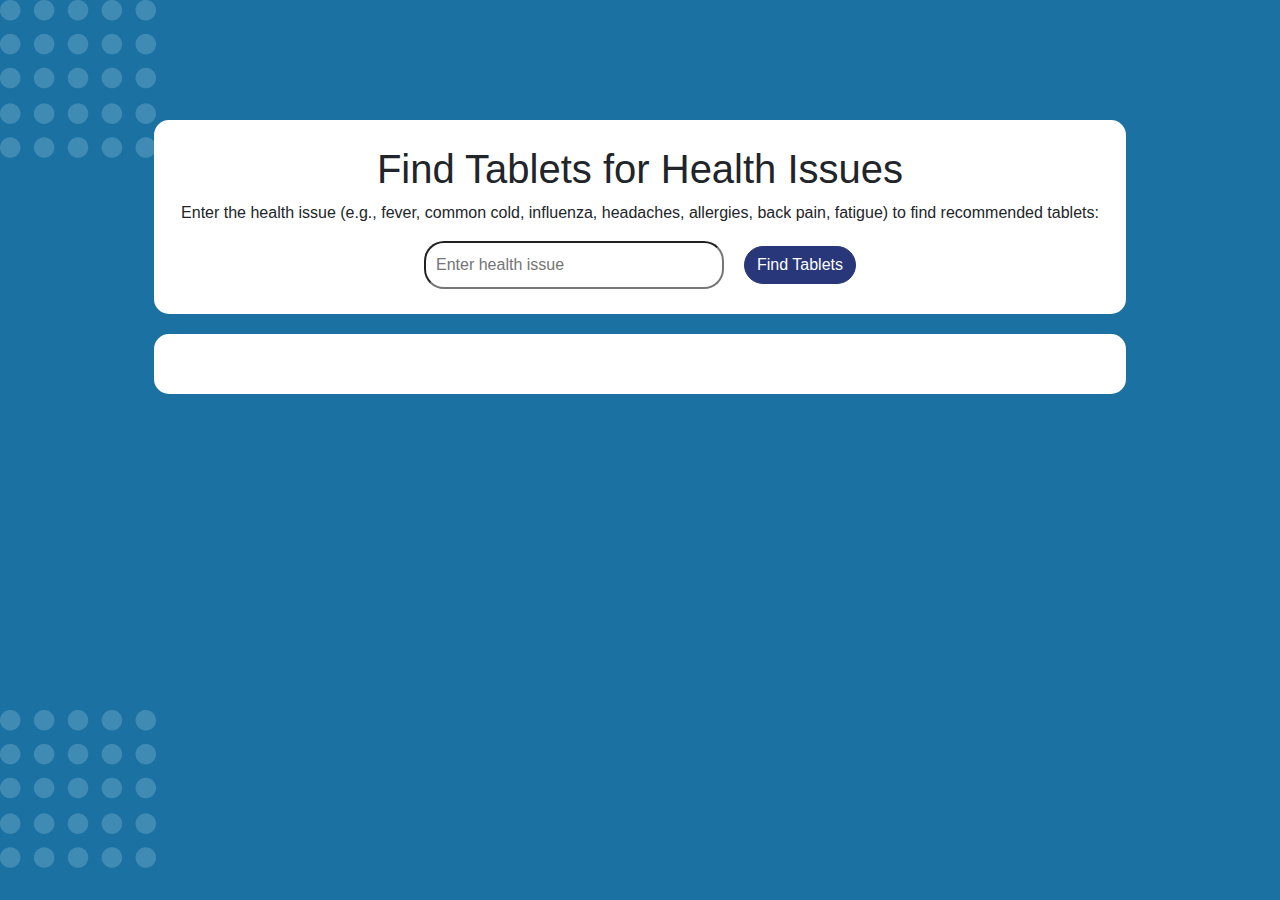
<file: pharmacare/pharma modules/tabrec/tabrec.html>
<!DOCTYPE html>
<html lang="en">

<head>
    <meta charset="UTF-8">
    <meta name="viewport" content="width=device-width, initial-scale=1.0">
    <title>Health Issue Tablets</title>
    <link rel="stylesheet" href="https://maxcdn.bootstrapcdn.com/bootstrap/4.5.2/css/bootstrap.min.css">
    <link rel="stylesheet" href="tabrec.css">
    
</head>

<body><div class="inputwrap">
    <h1>Find Tablets for Health Issues</h1>
    <p>Enter the health issue (e.g., fever, common cold, influenza, headaches, allergies, back pain, fatigue) to find
        recommended tablets:</p>
    <div class="result">
    <input type="text" id="healthIssueInput" placeholder="Enter health issue">
    <button onclick="findTablets()" class="btn  btn-primary rounded-pill">Find Tablets</button>
    </div>
    </div>
    <div class="tabletList">
    <div id="tabletList">
        <!-- The list of tablets will be dynamically populated here -->
    </div>
    </div>

    <script src="tabrec.js"></script>
    <script src="https://code.jquery.com/jquery-3.6.0.min.js"></script>
    <script src="https://maxcdn.bootstrapcdn.com/bootstrap/4.5.2/js/bootstrap.min.js"></script>
</body>

</html>
</file>
<file: pharmacare/public/assets/css/theme.css>
/* -------------------------------------------------------------------------- */
/*                                 Theme                                      */
/* -------------------------------------------------------------------------- */
/* prettier-ignore */
/* -------------------------------------------------------------------------- */
/*                                  Utilities                                 */
/* -------------------------------------------------------------------------- */
/*-----------------------------------------------
|   Bootstrap Styles
-----------------------------------------------*/
/*!
 * Bootstrap v5.0.0-alpha1 (https://getbootstrap.com/)
 * Copyright 2011-2020 The Bootstrap Authors
 * Copyright 2011-2020 Twitter, Inc.
 * Licensed under MIT (https://github.com/twbs/bootstrap/blob/main/LICENSE)
 */
:root {
  --bs-blue: #283779;
  --bs-indigo: #1B71A1;
  --bs-purple: #A1B0FC;
  --bs-pink: #D42DA3;
  --bs-red: #DA3849;
  --bs-orange: #F17228;
  --bs-yellow: #FEC02F;
  --bs-green: #30A64A;
  --bs-teal: #53F283;
  --bs-cyan: #0DAFCA;
  --bs-white: #FFFEFE;
  --bs-gray: #7B7A8B;
  --bs-gray-dark: #464558;
  --bs-primary: #283779;
  --bs-secondary: #1B71A1;
  --bs-success: #30A64A;
  --bs-info: #0DAFCA;
  --bs-warning: #FEC02F;
  --bs-danger: #DA3849;
  --bs-light: #F0F4F9;
  --bs-dark: #222132;
  --bs-font-sans-serif: "Fjalla One", "Open Sans", -apple-system, BlinkMacSystemFont, "Segoe UI", "Helvetica Neue", Arial, sans-serif, "Apple Color Emoji", "Segoe UI Emoji", "Segoe UI Symbol";
  --bs-font-monospace: "SFMono-Regular", Menlo, Monaco, Consolas, "Liberation Mono", "Courier New", monospace;
  --bs-gradient: linear-gradient(180deg, rgba(255, 254, 254, 0.15), rgba(255, 254, 254, 0));
}

*,
*::before,
*::after {
  -webkit-box-sizing: border-box;
  box-sizing: border-box;
}

@media (prefers-reduced-motion: no-preference) {
  :root {
    scroll-behavior: smooth;
  }
}

body {
  margin: 0;
  font-family: "Roboto", -apple-system, BlinkMacSystemFont, "Segoe UI", "Helvetica Neue", Arial, sans-serif, "Apple Color Emoji", "Segoe UI Emoji", "Segoe UI Symbol";
  font-size: 1rem;
  font-weight: 400;
  line-height: 1.5;
  color: #1B71A1;
  background-color: #FFFEFE;
  -webkit-text-size-adjust: 100%;
  -webkit-tap-highlight-color: rgba(0, 0, 0, 0);
}

hr {
  margin: 1rem 0;
  color: #C5C5D2;
  background-color: currentColor;
  border: 0;
  opacity: 1;
}

hr:not([size]) {
  height: 1px;
}

h1, .h1, h2, .h2, h3, .h3, h4, .h4, h5, .h5, h6, .h6 {
  margin-top: 0;
  margin-bottom: 0.5rem;
  font-family: "Fjalla One", "Open Sans", -apple-system, BlinkMacSystemFont, "Segoe UI", "Helvetica Neue", Arial, sans-serif, "Apple Color Emoji", "Segoe UI Emoji", "Segoe UI Symbol";
  font-weight: 700;
  line-height: 1.2;
  color: #283779;
}

h1, .h1 {
  font-size: calc(1.37383rem + 1.48598vw);
}

@media (min-width: 1200px) {
  h1, .h1 {
    font-size: 2.48832rem;
  }
}

h2, .h2 {
  font-size: calc(1.33236rem + 0.98832vw);
}

@media (min-width: 1200px) {
  h2, .h2 {
    font-size: 2.0736rem;
  }
}

h3, .h3 {
  font-size: calc(1.2978rem + 0.5736vw);
}

@media (min-width: 1200px) {
  h3, .h3 {
    font-size: 1.728rem;
  }
}

h4, .h4 {
  font-size: calc(1.269rem + 0.228vw);
}

@media (min-width: 1200px) {
  h4, .h4 {
    font-size: 1.44rem;
  }
}

h5, .h5 {
  font-size: 1.2rem;
}

h6, .h6 {
  font-size: 0.83333rem;
}

p {
  margin-top: 0;
  margin-bottom: 1rem;
}

abbr[title],
abbr[data-bs-original-title] {
  -webkit-text-decoration: underline dotted;
  text-decoration: underline dotted;
  cursor: help;
  -webkit-text-decoration-skip-ink: none;
  text-decoration-skip-ink: none;
}

address {
  margin-bottom: 1rem;
  font-style: normal;
  line-height: inherit;
}

ol,
ul {
  padding-left: 2rem;
}

ol,
ul,
dl {
  margin-top: 0;
  margin-bottom: 1rem;
}

ol ol,
ul ul,
ol ul,
ul ol {
  margin-bottom: 0;
}

dt {
  font-weight: 700;
}

dd {
  margin-bottom: .5rem;
  margin-left: 0;
}

blockquote {
  margin: 0 0 1rem;
}

b,
strong {
  font-weight: 800;
}

small, .small {
  font-size: 75%;
}

mark, .mark {
  padding: 0.2em;
  background-color: #fcf8e3;
}

sub,
sup {
  position: relative;
  font-size: 0.75em;
  line-height: 0;
  vertical-align: baseline;
}

sub {
  bottom: -.25em;
}

sup {
  top: -.5em;
}

a {
  color: #AFAEBC;
  text-decoration: none;
}

a:hover {
  color: #1B71A1;
  text-decoration: underline;
}

a:not([href]):not([class]), a:not([href]):not([class]):hover {
  color: inherit;
  text-decoration: none;
}

pre,
code,
kbd,
samp {
  font-family: var(--bs-font-monospace);
  font-size: 1em;
  direction: ltr /* rtl:ignore */;
  unicode-bidi: bidi-override;
}

pre {
  display: block;
  margin-top: 0;
  margin-bottom: 1rem;
  overflow: auto;
  font-size: 75%;
}

pre code {
  font-size: inherit;
  color: inherit;
  word-break: normal;
}

code {
  font-size: 75%;
  color: #D42DA3;
  word-wrap: break-word;
}

a > code {
  color: inherit;
}

kbd {
  padding: 0.2rem 0.4rem;
  font-size: 75%;
  color: #FFFEFE;
  background-color: #2F2E41;
  border-radius: 0.25rem;
}

kbd kbd {
  padding: 0;
  font-size: 1em;
  font-weight: 700;
}

figure {
  margin: 0 0 1rem;
}

img,
svg {
  vertical-align: middle;
}

table {
  caption-side: bottom;
  border-collapse: collapse;
}

caption {
  padding-top: 0.5rem;
  padding-bottom: 0.5rem;
  color: #9291A1;
  text-align: left;
}

th {
  text-align: inherit;
  text-align: -webkit-match-parent;
}

thead,
tbody,
tfoot,
tr,
td,
th {
  border-color: inherit;
  border-style: solid;
  border-width: 0;
}

label {
  display: inline-block;
}

button {
  border-radius: 0;
}

button:focus:not(:focus-visible) {
  outline: 0;
}

input,
button,
select,
optgroup,
textarea {
  margin: 0;
  font-family: inherit;
  font-size: inherit;
  line-height: inherit;
}

button,
select {
  text-transform: none;
}

[role="button"] {
  cursor: pointer;
}

select {
  word-wrap: normal;
}

select:disabled {
  opacity: 1;
}

[list]::-webkit-calendar-picker-indicator {
  display: none;
}

button,
[type="button"],
[type="reset"],
[type="submit"] {
  -webkit-appearance: button;
}

button:not(:disabled),
[type="button"]:not(:disabled),
[type="reset"]:not(:disabled),
[type="submit"]:not(:disabled) {
  cursor: pointer;
}

::-moz-focus-inner {
  padding: 0;
  border-style: none;
}

textarea {
  resize: vertical;
}

fieldset {
  min-width: 0;
  padding: 0;
  margin: 0;
  border: 0;
}

legend {
  float: left;
  width: 100%;
  padding: 0;
  margin-bottom: 0.5rem;
  font-size: calc(1.275rem + 0.3vw);
  line-height: inherit;
}

@media (min-width: 1200px) {
  legend {
    font-size: 1.5rem;
  }
}

legend + * {
  clear: left;
}

::-webkit-datetime-edit-fields-wrapper,
::-webkit-datetime-edit-text,
::-webkit-datetime-edit-minute,
::-webkit-datetime-edit-hour-field,
::-webkit-datetime-edit-day-field,
::-webkit-datetime-edit-month-field,
::-webkit-datetime-edit-year-field {
  padding: 0;
}

::-webkit-inner-spin-button {
  height: auto;
}

[type="search"] {
  outline-offset: -2px;
  -webkit-appearance: textfield;
}

/* rtl:raw:
[type="tel"],
[type="url"],
[type="email"],
[type="number"] {
  direction: ltr;
}
*/
::-webkit-search-decoration {
  -webkit-appearance: none;
}

::-webkit-color-swatch-wrapper {
  padding: 0;
}

::file-selector-button {
  font: inherit;
}

::-webkit-file-upload-button {
  font: inherit;
  -webkit-appearance: button;
}

output {
  display: inline-block;
}

iframe {
  border: 0;
}

summary {
  display: list-item;
  cursor: pointer;
}

progress {
  vertical-align: baseline;
}

[hidden] {
  display: none !important;
}

.lead {
  font-size: 1.2rem;
  font-weight: 400;
}

.display-1 {
  font-size: calc(1.55498rem + 3.65978vw);
  font-weight: 900;
  line-height: 1;
}
.container .text-600{
  display: flex;
  text-align: center;
  justify-content: center;
}

@media (min-width: 1200px) {
  .display-1 {
    font-size: 4.29982rem;
  }
}

.display-2 {
  font-size: calc(1.48332rem + 2.79982vw);
  font-weight: 900;
  line-height: 1;
}

@media (min-width: 1200px) {
  .display-2 {
    font-size: 3.58318rem;
  }
}

.display-3 {
  font-size: calc(1.4236rem + 2.08318vw);
  font-weight: 900;
  line-height: 1;
}

@media (min-width: 1200px) {
  .display-3 {
    font-size: 2.98598rem;
  }
}

.display-4 {
  font-size: calc(1.37383rem + 1.48598vw);
  font-weight: 900;
  line-height: 1;
}

@media (min-width: 1200px) {
  .display-4 {
    font-size: 2.48832rem;
  }
}

.display-5 {
  font-size: calc(1.33236rem + 0.98832vw);
  font-weight: 900;
  line-height: 1;
}

@media (min-width: 1200px) {
  .display-5 {
    font-size: 2.0736rem;
  }
}

.display-6 {
  font-size: calc(1.2978rem + 0.5736vw);
  font-weight: 900;
  line-height: 1;
}

@media (min-width: 1200px) {
  .display-6 {
    font-size: 1.728rem;
  }
}

.list-unstyled {
  padding-left: 0;
  list-style: none;
}

.list-inline {
  padding-left: 0;
  list-style: none;
}

.list-inline-item {
  display: inline-block;
}

.list-inline-item:not(:last-child) {
  margin-right: 0.5rem;
}

.initialism {
  font-size: 75%;
  text-transform: uppercase;
}

.blockquote {
  margin-bottom: 1rem;
  font-size: 1.2rem;
}

.blockquote > :last-child {
  margin-bottom: 0;
}

.blockquote-footer {
  margin-top: -1rem;
  margin-bottom: 1rem;
  font-size: 75%;
  color: #7B7A8B;
}

.blockquote-footer::before {
  content: "\2014\00A0";
}

.img-fluid {
  max-width: 100%;
  height: auto;
}

.img-thumbnail {
  padding: 0.25rem;
  background-color: #FFFEFE;
  border: 1px solid #C5C5D2;
  border-radius: 0.5rem;
  max-width: 100%;
  height: auto;
}

.figure {
  display: inline-block;
}

.figure-img {
  margin-bottom: 0.5rem;
  line-height: 1;
}

.figure-caption {
  font-size: 75%;
  color: #7B7A8B;
}

.container,
.container-fluid,
.container-sm,
.container-md,
.container-lg,
.container-xl,
.container-xxl {
  width: 100%;
  padding-right: var(--bs-gutter-x, 1rem);
  padding-left: var(--bs-gutter-x, 1rem);
  margin-right: auto;
  margin-left: auto;
}

@media (min-width: 576px) {
  .container, .container-sm {
    max-width: 540px;
  }
}

@media (min-width: 768px) {
  .container, .container-sm, .container-md {
    max-width: 720px;
  }
}

@media (min-width: 992px) {
  .container, .container-sm, .container-md, .container-lg {
    max-width: 960px;
  }
}

@media (min-width: 1200px) {
  .container, .container-sm, .container-md, .container-lg, .container-xl {
    max-width: 1140px;
  }
}

@media (min-width: 1540px) {
  .container, .container-sm, .container-md, .container-lg, .container-xl, .container-xxl {
    max-width: 1480px;
  }
}

.row {
  --bs-gutter-x: 2rem;
  --bs-gutter-y: 0;
  display: -webkit-box;
  display: -ms-flexbox;
  display: flex;
  -ms-flex-wrap: wrap;
  flex-wrap: wrap;
  margin-top: calc(var(--bs-gutter-y) * -1);
  margin-right: calc(var(--bs-gutter-x) / -2);
  margin-left: calc(var(--bs-gutter-x) / -2);
}

.row > * {
  -ms-flex-negative: 0;
  flex-shrink: 0;
  width: 100%;
  max-width: 100%;
  padding-right: calc(var(--bs-gutter-x) / 2);
  padding-left: calc(var(--bs-gutter-x) / 2);
  margin-top: var(--bs-gutter-y);
}

.col {
  -webkit-box-flex: 1;
  -ms-flex: 1 0 0%;
  flex: 1 0 0%;
}

.row-cols-auto > * {
  -webkit-box-flex: 0;
  -ms-flex: 0 0 auto;
  flex: 0 0 auto;
  width: auto;
}

.row-cols-1 > * {
  -webkit-box-flex: 0;
  -ms-flex: 0 0 auto;
  flex: 0 0 auto;
  width: 100%;
}

.row-cols-2 > * {
  -webkit-box-flex: 0;
  -ms-flex: 0 0 auto;
  flex: 0 0 auto;
  width: 50%;
}

.row-cols-3 > * {
  -webkit-box-flex: 0;
  -ms-flex: 0 0 auto;
  flex: 0 0 auto;
  width: 33.33333%;
}

.row-cols-4 > * {
  -webkit-box-flex: 0;
  -ms-flex: 0 0 auto;
  flex: 0 0 auto;
  width: 25%;
}

.row-cols-5 > * {
  -webkit-box-flex: 0;
  -ms-flex: 0 0 auto;
  flex: 0 0 auto;
  width: 20%;
}

.row-cols-6 > * {
  -webkit-box-flex: 0;
  -ms-flex: 0 0 auto;
  flex: 0 0 auto;
  width: 16.66667%;
}

.col-auto {
  -webkit-box-flex: 0;
  -ms-flex: 0 0 auto;
  flex: 0 0 auto;
  width: auto;
}

.col-1 {
  -webkit-box-flex: 0;
  -ms-flex: 0 0 auto;
  flex: 0 0 auto;
  width: 8.33333%;
}

.col-2 {
  -webkit-box-flex: 0;
  -ms-flex: 0 0 auto;
  flex: 0 0 auto;
  width: 16.66667%;
}

.col-3 {
  -webkit-box-flex: 0;
  -ms-flex: 0 0 auto;
  flex: 0 0 auto;
  width: 25%;
}

.col-4 {
  -webkit-box-flex: 0;
  -ms-flex: 0 0 auto;
  flex: 0 0 auto;
  width: 33.33333%;
}

.col-5 {
  -webkit-box-flex: 0;
  -ms-flex: 0 0 auto;
  flex: 0 0 auto;
  width: 41.66667%;
}

.col-6 {
  -webkit-box-flex: 0;
  -ms-flex: 0 0 auto;
  flex: 0 0 auto;
  width: 50%;
}

.col-7 {
  -webkit-box-flex: 0;
  -ms-flex: 0 0 auto;
  flex: 0 0 auto;
  width: 58.33333%;
}

.col-8 {
  -webkit-box-flex: 0;
  -ms-flex: 0 0 auto;
  flex: 0 0 auto;
  width: 66.66667%;
}

.col-9 {
  -webkit-box-flex: 0;
  -ms-flex: 0 0 auto;
  flex: 0 0 auto;
  width: 75%;
}

.col-10 {
  -webkit-box-flex: 0;
  -ms-flex: 0 0 auto;
  flex: 0 0 auto;
  width: 83.33333%;
}

.col-11 {
  -webkit-box-flex: 0;
  -ms-flex: 0 0 auto;
  flex: 0 0 auto;
  width: 91.66667%;
}

.col-12 {
  -webkit-box-flex: 0;
  -ms-flex: 0 0 auto;
  flex: 0 0 auto;
  width: 100%;
}

.offset-1 {
  margin-left: 8.33333%;
}

.offset-2 {
  margin-left: 16.66667%;
}

.offset-3 {
  margin-left: 25%;
}

.offset-4 {
  margin-left: 33.33333%;
}

.offset-5 {
  margin-left: 41.66667%;
}

.offset-6 {
  margin-left: 50%;
}

.offset-7 {
  margin-left: 58.33333%;
}

.offset-8 {
  margin-left: 66.66667%;
}

.offset-9 {
  margin-left: 75%;
}

.offset-10 {
  margin-left: 83.33333%;
}

.offset-11 {
  margin-left: 91.66667%;
}

.g-0,
.gx-0 {
  --bs-gutter-x: 0;
}

.g-0,
.gy-0 {
  --bs-gutter-y: 0;
}

.g-1,
.gx-1 {
  --bs-gutter-x: 0.25rem;
}

.g-1,
.gy-1 {
  --bs-gutter-y: 0.25rem;
}

.g-2,
.gx-2 {
  --bs-gutter-x: 0.5rem;
}

.g-2,
.gy-2 {
  --bs-gutter-y: 0.5rem;
}

.g-3,
.gx-3 {
  --bs-gutter-x: 1rem;
}

.g-3,
.gy-3 {
  --bs-gutter-y: 1rem;
}

.g-4,
.gx-4 {
  --bs-gutter-x: 1.8rem;
}

.g-4,
.gy-4 {
  --bs-gutter-y: 1.8rem;
}

.g-5,
.gx-5 {
  --bs-gutter-x: 3rem;
}

.g-5,
.gy-5 {
  --bs-gutter-y: 3rem;
}

.g-6,
.gx-6 {
  --bs-gutter-x: 4rem;
}

.g-6,
.gy-6 {
  --bs-gutter-y: 4rem;
}

.g-7,
.gx-7 {
  --bs-gutter-x: 5rem;
}

.g-7,
.gy-7 {
  --bs-gutter-y: 5rem;
}

.g-8,
.gx-8 {
  --bs-gutter-x: 7.5rem;
}

.g-8,
.gy-8 {
  --bs-gutter-y: 7.5rem;
}

.g-9,
.gx-9 {
  --bs-gutter-x: 10rem;
}

.g-9,
.gy-9 {
  --bs-gutter-y: 10rem;
}

.g-10,
.gx-10 {
  --bs-gutter-x: 12.5rem;
}

.g-10,
.gy-10 {
  --bs-gutter-y: 12.5rem;
}

.g-11,
.gx-11 {
  --bs-gutter-x: 15rem;
}

.g-11,
.gy-11 {
  --bs-gutter-y: 15rem;
}

@media (min-width: 576px) {
  .col-sm {
    -webkit-box-flex: 1;
    -ms-flex: 1 0 0%;
    flex: 1 0 0%;
  }
  .row-cols-sm-auto > * {
    -webkit-box-flex: 0;
    -ms-flex: 0 0 auto;
    flex: 0 0 auto;
    width: auto;
  }
  .row-cols-sm-1 > * {
    -webkit-box-flex: 0;
    -ms-flex: 0 0 auto;
    flex: 0 0 auto;
    width: 100%;
  }
  .row-cols-sm-2 > * {
    -webkit-box-flex: 0;
    -ms-flex: 0 0 auto;
    flex: 0 0 auto;
    width: 50%;
  }
  .row-cols-sm-3 > * {
    -webkit-box-flex: 0;
    -ms-flex: 0 0 auto;
    flex: 0 0 auto;
    width: 33.33333%;
  }
  .row-cols-sm-4 > * {
    -webkit-box-flex: 0;
    -ms-flex: 0 0 auto;
    flex: 0 0 auto;
    width: 25%;
  }
  .row-cols-sm-5 > * {
    -webkit-box-flex: 0;
    -ms-flex: 0 0 auto;
    flex: 0 0 auto;
    width: 20%;
  }
  .row-cols-sm-6 > * {
    -webkit-box-flex: 0;
    -ms-flex: 0 0 auto;
    flex: 0 0 auto;
    width: 16.66667%;
  }
  .col-sm-auto {
    -webkit-box-flex: 0;
    -ms-flex: 0 0 auto;
    flex: 0 0 auto;
    width: auto;
  }
  .col-sm-1 {
    -webkit-box-flex: 0;
    -ms-flex: 0 0 auto;
    flex: 0 0 auto;
    width: 8.33333%;
  }
  .col-sm-2 {
    -webkit-box-flex: 0;
    -ms-flex: 0 0 auto;
    flex: 0 0 auto;
    width: 16.66667%;
  }
  .col-sm-3 {
    -webkit-box-flex: 0;
    -ms-flex: 0 0 auto;
    flex: 0 0 auto;
    width: 25%;
  }
  .col-sm-4 {
    -webkit-box-flex: 0;
    -ms-flex: 0 0 auto;
    flex: 0 0 auto;
    width: 33.33333%;
  }
  .col-sm-5 {
    -webkit-box-flex: 0;
    -ms-flex: 0 0 auto;
    flex: 0 0 auto;
    width: 41.66667%;
  }
  .col-sm-6 {
    -webkit-box-flex: 0;
    -ms-flex: 0 0 auto;
    flex: 0 0 auto;
    width: 50%;
  }
  .col-sm-7 {
    -webkit-box-flex: 0;
    -ms-flex: 0 0 auto;
    flex: 0 0 auto;
    width: 58.33333%;
  }
  .col-sm-8 {
    -webkit-box-flex: 0;
    -ms-flex: 0 0 auto;
    flex: 0 0 auto;
    width: 66.66667%;
  }
  .col-sm-9 {
    -webkit-box-flex: 0;
    -ms-flex: 0 0 auto;
    flex: 0 0 auto;
    width: 75%;
  }
  .col-sm-10 {
    -webkit-box-flex: 0;
    -ms-flex: 0 0 auto;
    flex: 0 0 auto;
    width: 83.33333%;
  }
  .col-sm-11 {
    -webkit-box-flex: 0;
    -ms-flex: 0 0 auto;
    flex: 0 0 auto;
    width: 91.66667%;
  }
  .col-sm-12 {
    -webkit-box-flex: 0;
    -ms-flex: 0 0 auto;
    flex: 0 0 auto;
    width: 100%;
  }
  .offset-sm-0 {
    margin-left: 0;
  }
  .offset-sm-1 {
    margin-left: 8.33333%;
  }
  .offset-sm-2 {
    margin-left: 16.66667%;
  }
  .offset-sm-3 {
    margin-left: 25%;
  }
  .offset-sm-4 {
    margin-left: 33.33333%;
  }
  .offset-sm-5 {
    margin-left: 41.66667%;
  }
  .offset-sm-6 {
    margin-left: 50%;
  }
  .offset-sm-7 {
    margin-left: 58.33333%;
  }
  .offset-sm-8 {
    margin-left: 66.66667%;
  }
  .offset-sm-9 {
    margin-left: 75%;
  }
  .offset-sm-10 {
    margin-left: 83.33333%;
  }
  .offset-sm-11 {
    margin-left: 91.66667%;
  }
  .g-sm-0,
  .gx-sm-0 {
    --bs-gutter-x: 0;
  }
  .g-sm-0,
  .gy-sm-0 {
    --bs-gutter-y: 0;
  }
  .g-sm-1,
  .gx-sm-1 {
    --bs-gutter-x: 0.25rem;
  }
  .g-sm-1,
  .gy-sm-1 {
    --bs-gutter-y: 0.25rem;
  }
  .g-sm-2,
  .gx-sm-2 {
    --bs-gutter-x: 0.5rem;
  }
  .g-sm-2,
  .gy-sm-2 {
    --bs-gutter-y: 0.5rem;
  }
  .g-sm-3,
  .gx-sm-3 {
    --bs-gutter-x: 1rem;
  }
  .g-sm-3,
  .gy-sm-3 {
    --bs-gutter-y: 1rem;
  }
  .g-sm-4,
  .gx-sm-4 {
    --bs-gutter-x: 1.8rem;
  }
  .g-sm-4,
  .gy-sm-4 {
    --bs-gutter-y: 1.8rem;
  }
  .g-sm-5,
  .gx-sm-5 {
    --bs-gutter-x: 3rem;
  }
  .g-sm-5,
  .gy-sm-5 {
    --bs-gutter-y: 3rem;
  }
  .g-sm-6,
  .gx-sm-6 {
    --bs-gutter-x: 4rem;
  }
  .g-sm-6,
  .gy-sm-6 {
    --bs-gutter-y: 4rem;
  }
  .g-sm-7,
  .gx-sm-7 {
    --bs-gutter-x: 5rem;
  }
  .g-sm-7,
  .gy-sm-7 {
    --bs-gutter-y: 5rem;
  }
  .g-sm-8,
  .gx-sm-8 {
    --bs-gutter-x: 7.5rem;
  }
  .g-sm-8,
  .gy-sm-8 {
    --bs-gutter-y: 7.5rem;
  }
  .g-sm-9,
  .gx-sm-9 {
    --bs-gutter-x: 10rem;
  }
  .g-sm-9,
  .gy-sm-9 {
    --bs-gutter-y: 10rem;
  }
  .g-sm-10,
  .gx-sm-10 {
    --bs-gutter-x: 12.5rem;
  }
  .g-sm-10,
  .gy-sm-10 {
    --bs-gutter-y: 12.5rem;
  }
  .g-sm-11,
  .gx-sm-11 {
    --bs-gutter-x: 15rem;
  }
  .g-sm-11,
  .gy-sm-11 {
    --bs-gutter-y: 15rem;
  }
}

@media (min-width: 768px) {
  .col-md {
    -webkit-box-flex: 1;
    -ms-flex: 1 0 0%;
    flex: 1 0 0%;
  }
  .row-cols-md-auto > * {
    -webkit-box-flex: 0;
    -ms-flex: 0 0 auto;
    flex: 0 0 auto;
    width: auto;
  }
  .row-cols-md-1 > * {
    -webkit-box-flex: 0;
    -ms-flex: 0 0 auto;
    flex: 0 0 auto;
    width: 100%;
  }
  .row-cols-md-2 > * {
    -webkit-box-flex: 0;
    -ms-flex: 0 0 auto;
    flex: 0 0 auto;
    width: 50%;
  }
  .row-cols-md-3 > * {
    -webkit-box-flex: 0;
    -ms-flex: 0 0 auto;
    flex: 0 0 auto;
    width: 33.33333%;
  }
  .row-cols-md-4 > * {
    -webkit-box-flex: 0;
    -ms-flex: 0 0 auto;
    flex: 0 0 auto;
    width: 25%;
  }
  .row-cols-md-5 > * {
    -webkit-box-flex: 0;
    -ms-flex: 0 0 auto;
    flex: 0 0 auto;
    width: 20%;
  }
  .row-cols-md-6 > * {
    -webkit-box-flex: 0;
    -ms-flex: 0 0 auto;
    flex: 0 0 auto;
    width: 16.66667%;
  }
  .col-md-auto {
    -webkit-box-flex: 0;
    -ms-flex: 0 0 auto;
    flex: 0 0 auto;
    width: auto;
  }
  .col-md-1 {
    -webkit-box-flex: 0;
    -ms-flex: 0 0 auto;
    flex: 0 0 auto;
    width: 8.33333%;
  }
  .col-md-2 {
    -webkit-box-flex: 0;
    -ms-flex: 0 0 auto;
    flex: 0 0 auto;
    width: 16.66667%;
  }
  .col-md-3 {
    -webkit-box-flex: 0;
    -ms-flex: 0 0 auto;
    flex: 0 0 auto;
    width: 25%;
  }
  .col-md-4 {
    -webkit-box-flex: 0;
    -ms-flex: 0 0 auto;
    flex: 0 0 auto;
    width: 33.33333%;
  }
  .col-md-5 {
    -webkit-box-flex: 0;
    -ms-flex: 0 0 auto;
    flex: 0 0 auto;
    width: 41.66667%;
  }
  .col-md-6 {
    -webkit-box-flex: 0;
    -ms-flex: 0 0 auto;
    flex: 0 0 auto;
    width: 50%;
  }
  .col-md-7 {
    -webkit-box-flex: 0;
    -ms-flex: 0 0 auto;
    flex: 0 0 auto;
    width: 58.33333%;
  }
  .col-md-8 {
    -webkit-box-flex: 0;
    -ms-flex: 0 0 auto;
    flex: 0 0 auto;
    width: 66.66667%;
  }
  .col-md-9 {
    -webkit-box-flex: 0;
    -ms-flex: 0 0 auto;
    flex: 0 0 auto;
    width: 75%;
  }
  .col-md-10 {
    -webkit-box-flex: 0;
    -ms-flex: 0 0 auto;
    flex: 0 0 auto;
    width: 83.33333%;
  }
  .col-md-11 {
    -webkit-box-flex: 0;
    -ms-flex: 0 0 auto;
    flex: 0 0 auto;
    width: 91.66667%;
  }
  .col-md-12 {
    -webkit-box-flex: 0;
    -ms-flex: 0 0 auto;
    flex: 0 0 auto;
    width: 100%;
  }
  .offset-md-0 {
    margin-left: 0;
  }
  .offset-md-1 {
    margin-left: 8.33333%;
  }
  .offset-md-2 {
    margin-left: 16.66667%;
  }
  .offset-md-3 {
    margin-left: 25%;
  }
  .offset-md-4 {
    margin-left: 33.33333%;
  }
  .offset-md-5 {
    margin-left: 41.66667%;
  }
  .offset-md-6 {
    margin-left: 50%;
  }
  .offset-md-7 {
    margin-left: 58.33333%;
  }
  .offset-md-8 {
    margin-left: 66.66667%;
  }
  .offset-md-9 {
    margin-left: 75%;
  }
  .offset-md-10 {
    margin-left: 83.33333%;
  }
  .offset-md-11 {
    margin-left: 91.66667%;
  }
  .g-md-0,
  .gx-md-0 {
    --bs-gutter-x: 0;
  }
  .g-md-0,
  .gy-md-0 {
    --bs-gutter-y: 0;
  }
  .g-md-1,
  .gx-md-1 {
    --bs-gutter-x: 0.25rem;
  }
  .g-md-1,
  .gy-md-1 {
    --bs-gutter-y: 0.25rem;
  }
  .g-md-2,
  .gx-md-2 {
    --bs-gutter-x: 0.5rem;
  }
  .g-md-2,
  .gy-md-2 {
    --bs-gutter-y: 0.5rem;
  }
  .g-md-3,
  .gx-md-3 {
    --bs-gutter-x: 1rem;
  }
  .g-md-3,
  .gy-md-3 {
    --bs-gutter-y: 1rem;
  }
  .g-md-4,
  .gx-md-4 {
    --bs-gutter-x: 1.8rem;
  }
  .g-md-4,
  .gy-md-4 {
    --bs-gutter-y: 1.8rem;
  }
  .g-md-5,
  .gx-md-5 {
    --bs-gutter-x: 3rem;
  }
  .g-md-5,
  .gy-md-5 {
    --bs-gutter-y: 3rem;
  }
  .g-md-6,
  .gx-md-6 {
    --bs-gutter-x: 4rem;
  }
  .g-md-6,
  .gy-md-6 {
    --bs-gutter-y: 4rem;
  }
  .g-md-7,
  .gx-md-7 {
    --bs-gutter-x: 5rem;
  }
  .g-md-7,
  .gy-md-7 {
    --bs-gutter-y: 5rem;
  }
  .g-md-8,
  .gx-md-8 {
    --bs-gutter-x: 7.5rem;
  }
  .g-md-8,
  .gy-md-8 {
    --bs-gutter-y: 7.5rem;
  }
  .g-md-9,
  .gx-md-9 {
    --bs-gutter-x: 10rem;
  }
  .g-md-9,
  .gy-md-9 {
    --bs-gutter-y: 10rem;
  }
  .g-md-10,
  .gx-md-10 {
    --bs-gutter-x: 12.5rem;
  }
  .g-md-10,
  .gy-md-10 {
    --bs-gutter-y: 12.5rem;
  }
  .g-md-11,
  .gx-md-11 {
    --bs-gutter-x: 15rem;
  }
  .g-md-11,
  .gy-md-11 {
    --bs-gutter-y: 15rem;
  }
}

@media (min-width: 992px) {
  .col-lg {
    -webkit-box-flex: 1;
    -ms-flex: 1 0 0%;
    flex: 1 0 0%;
  }
  .row-cols-lg-auto > * {
    -webkit-box-flex: 0;
    -ms-flex: 0 0 auto;
    flex: 0 0 auto;
    width: auto;
  }
  .row-cols-lg-1 > * {
    -webkit-box-flex: 0;
    -ms-flex: 0 0 auto;
    flex: 0 0 auto;
    width: 100%;
  }
  .row-cols-lg-2 > * {
    -webkit-box-flex: 0;
    -ms-flex: 0 0 auto;
    flex: 0 0 auto;
    width: 50%;
  }
  .row-cols-lg-3 > * {
    -webkit-box-flex: 0;
    -ms-flex: 0 0 auto;
    flex: 0 0 auto;
    width: 33.33333%;
  }
  .row-cols-lg-4 > * {
    -webkit-box-flex: 0;
    -ms-flex: 0 0 auto;
    flex: 0 0 auto;
    width: 25%;
  }
  .row-cols-lg-5 > * {
    -webkit-box-flex: 0;
    -ms-flex: 0 0 auto;
    flex: 0 0 auto;
    width: 20%;
  }
  .row-cols-lg-6 > * {
    -webkit-box-flex: 0;
    -ms-flex: 0 0 auto;
    flex: 0 0 auto;
    width: 16.66667%;
  }
  .col-lg-auto {
    -webkit-box-flex: 0;
    -ms-flex: 0 0 auto;
    flex: 0 0 auto;
    width: auto;
  }
  .col-lg-1 {
    -webkit-box-flex: 0;
    -ms-flex: 0 0 auto;
    flex: 0 0 auto;
    width: 8.33333%;
  }
  .col-lg-2 {
    -webkit-box-flex: 0;
    -ms-flex: 0 0 auto;
    flex: 0 0 auto;
    width: 16.66667%;
  }
  .col-lg-3 {
    -webkit-box-flex: 0;
    -ms-flex: 0 0 auto;
    flex: 0 0 auto;
    width: 25%;
  }
  .col-lg-4 {
    -webkit-box-flex: 0;
    -ms-flex: 0 0 auto;
    flex: 0 0 auto;
    width: 33.33333%;
  }
  .col-lg-5 {
    -webkit-box-flex: 0;
    -ms-flex: 0 0 auto;
    flex: 0 0 auto;
    width: 41.66667%;
  }
  .col-lg-6 {
    -webkit-box-flex: 0;
    -ms-flex: 0 0 auto;
    flex: 0 0 auto;
    width: 50%;
  }
  .col-lg-7 {
    -webkit-box-flex: 0;
    -ms-flex: 0 0 auto;
    flex: 0 0 auto;
    width: 58.33333%;
  }
  .col-lg-8 {
    -webkit-box-flex: 0;
    -ms-flex: 0 0 auto;
    flex: 0 0 auto;
    width: 66.66667%;
  }
  .col-lg-9 {
    -webkit-box-flex: 0;
    -ms-flex: 0 0 auto;
    flex: 0 0 auto;
    width: 75%;
  }
  .col-lg-10 {
    -webkit-box-flex: 0;
    -ms-flex: 0 0 auto;
    flex: 0 0 auto;
    width: 83.33333%;
  }
  .col-lg-11 {
    -webkit-box-flex: 0;
    -ms-flex: 0 0 auto;
    flex: 0 0 auto;
    width: 91.66667%;
  }
  .col-lg-12 {
    -webkit-box-flex: 0;
    -ms-flex: 0 0 auto;
    flex: 0 0 auto;
    width: 100%;
  }
  .offset-lg-0 {
    margin-left: 0;
  }
  .offset-lg-1 {
    margin-left: 8.33333%;
  }
  .offset-lg-2 {
    margin-left: 16.66667%;
  }
  .offset-lg-3 {
    margin-left: 25%;
  }
  .offset-lg-4 {
    margin-left: 33.33333%;
  }
  .offset-lg-5 {
    margin-left: 41.66667%;
  }
  .offset-lg-6 {
    margin-left: 50%;
  }
  .offset-lg-7 {
    margin-left: 58.33333%;
  }
  .offset-lg-8 {
    margin-left: 66.66667%;
  }
  .offset-lg-9 {
    margin-left: 75%;
  }
  .offset-lg-10 {
    margin-left: 83.33333%;
  }
  .offset-lg-11 {
    margin-left: 91.66667%;
  }
  .g-lg-0,
  .gx-lg-0 {
    --bs-gutter-x: 0;
  }
  .g-lg-0,
  .gy-lg-0 {
    --bs-gutter-y: 0;
  }
  .g-lg-1,
  .gx-lg-1 {
    --bs-gutter-x: 0.25rem;
  }
  .g-lg-1,
  .gy-lg-1 {
    --bs-gutter-y: 0.25rem;
  }
  .g-lg-2,
  .gx-lg-2 {
    --bs-gutter-x: 0.5rem;
  }
  .g-lg-2,
  .gy-lg-2 {
    --bs-gutter-y: 0.5rem;
  }
  .g-lg-3,
  .gx-lg-3 {
    --bs-gutter-x: 1rem;
  }
  .g-lg-3,
  .gy-lg-3 {
    --bs-gutter-y: 1rem;
  }
  .g-lg-4,
  .gx-lg-4 {
    --bs-gutter-x: 1.8rem;
  }
  .g-lg-4,
  .gy-lg-4 {
    --bs-gutter-y: 1.8rem;
  }
  .g-lg-5,
  .gx-lg-5 {
    --bs-gutter-x: 3rem;
  }
  .g-lg-5,
  .gy-lg-5 {
    --bs-gutter-y: 3rem;
  }
  .g-lg-6,
  .gx-lg-6 {
    --bs-gutter-x: 4rem;
  }
  .g-lg-6,
  .gy-lg-6 {
    --bs-gutter-y: 4rem;
  }
  .g-lg-7,
  .gx-lg-7 {
    --bs-gutter-x: 5rem;
  }
  .g-lg-7,
  .gy-lg-7 {
    --bs-gutter-y: 5rem;
  }
  .g-lg-8,
  .gx-lg-8 {
    --bs-gutter-x: 7.5rem;
  }
  .g-lg-8,
  .gy-lg-8 {
    --bs-gutter-y: 7.5rem;
  }
  .g-lg-9,
  .gx-lg-9 {
    --bs-gutter-x: 10rem;
  }
  .g-lg-9,
  .gy-lg-9 {
    --bs-gutter-y: 10rem;
  }
  .g-lg-10,
  .gx-lg-10 {
    --bs-gutter-x: 12.5rem;
  }
  .g-lg-10,
  .gy-lg-10 {
    --bs-gutter-y: 12.5rem;
  }
  .g-lg-11,
  .gx-lg-11 {
    --bs-gutter-x: 15rem;
  }
  .g-lg-11,
  .gy-lg-11 {
    --bs-gutter-y: 15rem;
  }
}

@media (min-width: 1200px) {
  .col-xl {
    -webkit-box-flex: 1;
    -ms-flex: 1 0 0%;
    flex: 1 0 0%;
  }
  .row-cols-xl-auto > * {
    -webkit-box-flex: 0;
    -ms-flex: 0 0 auto;
    flex: 0 0 auto;
    width: auto;
  }
  .row-cols-xl-1 > * {
    -webkit-box-flex: 0;
    -ms-flex: 0 0 auto;
    flex: 0 0 auto;
    width: 100%;
  }
  .row-cols-xl-2 > * {
    -webkit-box-flex: 0;
    -ms-flex: 0 0 auto;
    flex: 0 0 auto;
    width: 50%;
  }
  .row-cols-xl-3 > * {
    -webkit-box-flex: 0;
    -ms-flex: 0 0 auto;
    flex: 0 0 auto;
    width: 33.33333%;
  }
  .row-cols-xl-4 > * {
    -webkit-box-flex: 0;
    -ms-flex: 0 0 auto;
    flex: 0 0 auto;
    width: 25%;
  }
  .row-cols-xl-5 > * {
    -webkit-box-flex: 0;
    -ms-flex: 0 0 auto;
    flex: 0 0 auto;
    width: 20%;
  }
  .row-cols-xl-6 > * {
    -webkit-box-flex: 0;
    -ms-flex: 0 0 auto;
    flex: 0 0 auto;
    width: 16.66667%;
  }
  .col-xl-auto {
    -webkit-box-flex: 0;
    -ms-flex: 0 0 auto;
    flex: 0 0 auto;
    width: auto;
  }
  .col-xl-1 {
    -webkit-box-flex: 0;
    -ms-flex: 0 0 auto;
    flex: 0 0 auto;
    width: 8.33333%;
  }
  .col-xl-2 {
    -webkit-box-flex: 0;
    -ms-flex: 0 0 auto;
    flex: 0 0 auto;
    width: 16.66667%;
  }
  .col-xl-3 {
    -webkit-box-flex: 0;
    -ms-flex: 0 0 auto;
    flex: 0 0 auto;
    width: 25%;
  }
  .col-xl-4 {
    -webkit-box-flex: 0;
    -ms-flex: 0 0 auto;
    flex: 0 0 auto;
    width: 33.33333%;
  }
  .col-xl-5 {
    -webkit-box-flex: 0;
    -ms-flex: 0 0 auto;
    flex: 0 0 auto;
    width: 41.66667%;
  }
  .col-xl-6 {
    -webkit-box-flex: 0;
    -ms-flex: 0 0 auto;
    flex: 0 0 auto;
    width: 50%;
  }
  .col-xl-7 {
    -webkit-box-flex: 0;
    -ms-flex: 0 0 auto;
    flex: 0 0 auto;
    width: 58.33333%;
  }
  .col-xl-8 {
    -webkit-box-flex: 0;
    -ms-flex: 0 0 auto;
    flex: 0 0 auto;
    width: 66.66667%;
  }
  .col-xl-9 {
    -webkit-box-flex: 0;
    -ms-flex: 0 0 auto;
    flex: 0 0 auto;
    width: 75%;
  }
  .col-xl-10 {
    -webkit-box-flex: 0;
    -ms-flex: 0 0 auto;
    flex: 0 0 auto;
    width: 83.33333%;
  }
  .col-xl-11 {
    -webkit-box-flex: 0;
    -ms-flex: 0 0 auto;
    flex: 0 0 auto;
    width: 91.66667%;
  }
  .col-xl-12 {
    -webkit-box-flex: 0;
    -ms-flex: 0 0 auto;
    flex: 0 0 auto;
    width: 100%;
  }
  .offset-xl-0 {
    margin-left: 0;
  }
  .offset-xl-1 {
    margin-left: 8.33333%;
  }
  .offset-xl-2 {
    margin-left: 16.66667%;
  }
  .offset-xl-3 {
    margin-left: 25%;
  }
  .offset-xl-4 {
    margin-left: 33.33333%;
  }
  .offset-xl-5 {
    margin-left: 41.66667%;
  }
  .offset-xl-6 {
    margin-left: 50%;
  }
  .offset-xl-7 {
    margin-left: 58.33333%;
  }
  .offset-xl-8 {
    margin-left: 66.66667%;
  }
  .offset-xl-9 {
    margin-left: 75%;
  }
  .offset-xl-10 {
    margin-left: 83.33333%;
  }
  .offset-xl-11 {
    margin-left: 91.66667%;
  }
  .g-xl-0,
  .gx-xl-0 {
    --bs-gutter-x: 0;
  }
  .g-xl-0,
  .gy-xl-0 {
    --bs-gutter-y: 0;
  }
  .g-xl-1,
  .gx-xl-1 {
    --bs-gutter-x: 0.25rem;
  }
  .g-xl-1,
  .gy-xl-1 {
    --bs-gutter-y: 0.25rem;
  }
  .g-xl-2,
  .gx-xl-2 {
    --bs-gutter-x: 0.5rem;
  }
  .g-xl-2,
  .gy-xl-2 {
    --bs-gutter-y: 0.5rem;
  }
  .g-xl-3,
  .gx-xl-3 {
    --bs-gutter-x: 1rem;
  }
  .g-xl-3,
  .gy-xl-3 {
    --bs-gutter-y: 1rem;
  }
  .g-xl-4,
  .gx-xl-4 {
    --bs-gutter-x: 1.8rem;
  }
  .g-xl-4,
  .gy-xl-4 {
    --bs-gutter-y: 1.8rem;
  }
  .g-xl-5,
  .gx-xl-5 {
    --bs-gutter-x: 3rem;
  }
  .g-xl-5,
  .gy-xl-5 {
    --bs-gutter-y: 3rem;
  }
  .g-xl-6,
  .gx-xl-6 {
    --bs-gutter-x: 4rem;
  }
  .g-xl-6,
  .gy-xl-6 {
    --bs-gutter-y: 4rem;
  }
  .g-xl-7,
  .gx-xl-7 {
    --bs-gutter-x: 5rem;
  }
  .g-xl-7,
  .gy-xl-7 {
    --bs-gutter-y: 5rem;
  }
  .g-xl-8,
  .gx-xl-8 {
    --bs-gutter-x: 7.5rem;
  }
  .g-xl-8,
  .gy-xl-8 {
    --bs-gutter-y: 7.5rem;
  }
  .g-xl-9,
  .gx-xl-9 {
    --bs-gutter-x: 10rem;
  }
  .g-xl-9,
  .gy-xl-9 {
    --bs-gutter-y: 10rem;
  }
  .g-xl-10,
  .gx-xl-10 {
    --bs-gutter-x: 12.5rem;
  }
  .g-xl-10,
  .gy-xl-10 {
    --bs-gutter-y: 12.5rem;
  }
  .g-xl-11,
  .gx-xl-11 {
    --bs-gutter-x: 15rem;
  }
  .g-xl-11,
  .gy-xl-11 {
    --bs-gutter-y: 15rem;
  }
}

@media (min-width: 1540px) {
  .col-xxl {
    -webkit-box-flex: 1;
    -ms-flex: 1 0 0%;
    flex: 1 0 0%;
  }
  .row-cols-xxl-auto > * {
    -webkit-box-flex: 0;
    -ms-flex: 0 0 auto;
    flex: 0 0 auto;
    width: auto;
  }
  .row-cols-xxl-1 > * {
    -webkit-box-flex: 0;
    -ms-flex: 0 0 auto;
    flex: 0 0 auto;
    width: 100%;
  }
  .row-cols-xxl-2 > * {
    -webkit-box-flex: 0;
    -ms-flex: 0 0 auto;
    flex: 0 0 auto;
    width: 50%;
  }
  .row-cols-xxl-3 > * {
    -webkit-box-flex: 0;
    -ms-flex: 0 0 auto;
    flex: 0 0 auto;
    width: 33.33333%;
  }
  .row-cols-xxl-4 > * {
    -webkit-box-flex: 0;
    -ms-flex: 0 0 auto;
    flex: 0 0 auto;
    width: 25%;
  }
  .row-cols-xxl-5 > * {
    -webkit-box-flex: 0;
    -ms-flex: 0 0 auto;
    flex: 0 0 auto;
    width: 20%;
  }
  .row-cols-xxl-6 > * {
    -webkit-box-flex: 0;
    -ms-flex: 0 0 auto;
    flex: 0 0 auto;
    width: 16.66667%;
  }
  .col-xxl-auto {
    -webkit-box-flex: 0;
    -ms-flex: 0 0 auto;
    flex: 0 0 auto;
    width: auto;
  }
  .col-xxl-1 {
    -webkit-box-flex: 0;
    -ms-flex: 0 0 auto;
    flex: 0 0 auto;
    width: 8.33333%;
  }
  .col-xxl-2 {
    -webkit-box-flex: 0;
    -ms-flex: 0 0 auto;
    flex: 0 0 auto;
    width: 16.66667%;
  }
  .col-xxl-3 {
    -webkit-box-flex: 0;
    -ms-flex: 0 0 auto;
    flex: 0 0 auto;
    width: 25%;
  }
  .col-xxl-4 {
    -webkit-box-flex: 0;
    -ms-flex: 0 0 auto;
    flex: 0 0 auto;
    width: 33.33333%;
  }
  .col-xxl-5 {
    -webkit-box-flex: 0;
    -ms-flex: 0 0 auto;
    flex: 0 0 auto;
    width: 41.66667%;
  }
  .col-xxl-6 {
    -webkit-box-flex: 0;
    -ms-flex: 0 0 auto;
    flex: 0 0 auto;
    width: 50%;
  }
  .col-xxl-7 {
    -webkit-box-flex: 0;
    -ms-flex: 0 0 auto;
    flex: 0 0 auto;
    width: 58.33333%;
  }
  .col-xxl-8 {
    -webkit-box-flex: 0;
    -ms-flex: 0 0 auto;
    flex: 0 0 auto;
    width: 66.66667%;
  }
  .col-xxl-9 {
    -webkit-box-flex: 0;
    -ms-flex: 0 0 auto;
    flex: 0 0 auto;
    width: 75%;
  }
  .col-xxl-10 {
    -webkit-box-flex: 0;
    -ms-flex: 0 0 auto;
    flex: 0 0 auto;
    width: 83.33333%;
  }
  .col-xxl-11 {
    -webkit-box-flex: 0;
    -ms-flex: 0 0 auto;
    flex: 0 0 auto;
    width: 91.66667%;
  }
  .col-xxl-12 {
    -webkit-box-flex: 0;
    -ms-flex: 0 0 auto;
    flex: 0 0 auto;
    width: 100%;
  }
  .offset-xxl-0 {
    margin-left: 0;
  }
  .offset-xxl-1 {
    margin-left: 8.33333%;
  }
  .offset-xxl-2 {
    margin-left: 16.66667%;
  }
  .offset-xxl-3 {
    margin-left: 25%;
  }
  .offset-xxl-4 {
    margin-left: 33.33333%;
  }
  .offset-xxl-5 {
    margin-left: 41.66667%;
  }
  .offset-xxl-6 {
    margin-left: 50%;
  }
  .offset-xxl-7 {
    margin-left: 58.33333%;
  }
  .offset-xxl-8 {
    margin-left: 66.66667%;
  }
  .offset-xxl-9 {
    margin-left: 75%;
  }
  .offset-xxl-10 {
    margin-left: 83.33333%;
  }
  .offset-xxl-11 {
    margin-left: 91.66667%;
  }
  .g-xxl-0,
  .gx-xxl-0 {
    --bs-gutter-x: 0;
  }
  .g-xxl-0,
  .gy-xxl-0 {
    --bs-gutter-y: 0;
  }
  .g-xxl-1,
  .gx-xxl-1 {
    --bs-gutter-x: 0.25rem;
  }
  .g-xxl-1,
  .gy-xxl-1 {
    --bs-gutter-y: 0.25rem;
  }
  .g-xxl-2,
  .gx-xxl-2 {
    --bs-gutter-x: 0.5rem;
  }
  .g-xxl-2,
  .gy-xxl-2 {
    --bs-gutter-y: 0.5rem;
  }
  .g-xxl-3,
  .gx-xxl-3 {
    --bs-gutter-x: 1rem;
  }
  .g-xxl-3,
  .gy-xxl-3 {
    --bs-gutter-y: 1rem;
  }
  .g-xxl-4,
  .gx-xxl-4 {
    --bs-gutter-x: 1.8rem;
  }
  .g-xxl-4,
  .gy-xxl-4 {
    --bs-gutter-y: 1.8rem;
  }
  .g-xxl-5,
  .gx-xxl-5 {
    --bs-gutter-x: 3rem;
  }
  .g-xxl-5,
  .gy-xxl-5 {
    --bs-gutter-y: 3rem;
  }
  .g-xxl-6,
  .gx-xxl-6 {
    --bs-gutter-x: 4rem;
  }
  .g-xxl-6,
  .gy-xxl-6 {
    --bs-gutter-y: 4rem;
  }
  .g-xxl-7,
  .gx-xxl-7 {
    --bs-gutter-x: 5rem;
  }
  .g-xxl-7,
  .gy-xxl-7 {
    --bs-gutter-y: 5rem;
  }
  .g-xxl-8,
  .gx-xxl-8 {
    --bs-gutter-x: 7.5rem;
  }
  .g-xxl-8,
  .gy-xxl-8 {
    --bs-gutter-y: 7.5rem;
  }
  .g-xxl-9,
  .gx-xxl-9 {
    --bs-gutter-x: 10rem;
  }
  .g-xxl-9,
  .gy-xxl-9 {
    --bs-gutter-y: 10rem;
  }
  .g-xxl-10,
  .gx-xxl-10 {
    --bs-gutter-x: 12.5rem;
  }
  .g-xxl-10,
  .gy-xxl-10 {
    --bs-gutter-y: 12.5rem;
  }
  .g-xxl-11,
  .gx-xxl-11 {
    --bs-gutter-x: 15rem;
  }
  .g-xxl-11,
  .gy-xxl-11 {
    --bs-gutter-y: 15rem;
  }
}

.table {
  --bs-table-bg: transparent;
  --bs-table-accent-bg: transparent;
  --bs-table-striped-color: #1B71A1;
  --bs-table-striped-bg: rgba(0, 0, 0, 0.05);
  --bs-table-active-color: #1B71A1;
  --bs-table-active-bg: rgba(0, 0, 0, 0.1);
  --bs-table-hover-color: #1B71A1;
  --bs-table-hover-bg: rgba(0, 0, 0, 0.075);
  width: 100%;
  margin-bottom: 1rem;
  color: #1B71A1;
  vertical-align: top;
  border-color: #C5C5D2;
}

.table > :not(caption) > * > * {
  padding: 0.5rem 0.5rem;
  background-color: var(--bs-table-bg);
  border-bottom-width: 1px;
  -webkit-box-shadow: inset 0 0 0 9999px var(--bs-table-accent-bg);
  box-shadow: inset 0 0 0 9999px var(--bs-table-accent-bg);
}

.table > tbody {
  vertical-align: inherit;
}

.table > thead {
  vertical-align: bottom;
}

.table > :not(:last-child) > :last-child > * {
  border-bottom-color: currentColor;
}

.caption-top {
  caption-side: top;
}

.table-sm > :not(caption) > * > * {
  padding: 0.25rem 0.25rem;
}

.table-bordered > :not(caption) > * {
  border-width: 1px 0;
}

.table-bordered > :not(caption) > * > * {
  border-width: 0 1px;
}

.table-borderless > :not(caption) > * > * {
  border-bottom-width: 0;
}

.table-striped > tbody > tr:nth-of-type(odd) {
  --bs-table-accent-bg: var(--bs-table-striped-bg);
  color: var(--bs-table-striped-color);
}

.table-active {
  --bs-table-accent-bg: var(--bs-table-active-bg);
  color: var(--bs-table-active-color);
}

.table-hover > tbody > tr:hover {
  --bs-table-accent-bg: var(--bs-table-hover-bg);
  color: var(--bs-table-hover-color);
}

.table-primary {
  --bs-table-bg: #d4d7e4;
  --bs-table-striped-bg: #cdd0dd;
  --bs-table-striped-color: #464558;
  --bs-table-active-bg: #c6c8d6;
  --bs-table-active-color: #464558;
  --bs-table-hover-bg: #c9ccda;
  --bs-table-hover-color: #464558;
  color: #464558;
  border-color: #c6c8d6;
}

.table-secondary {
  --bs-table-bg: #d1e3ec;
  --bs-table-striped-bg: #cadbe5;
  --bs-table-striped-color: #464558;
  --bs-table-active-bg: #c3d3dd;
  --bs-table-active-color: #464558;
  --bs-table-hover-bg: #c7d7e1;
  --bs-table-hover-color: #464558;
  color: #464558;
  border-color: #c3d3dd;
}

.table-success {
  --bs-table-bg: #d6eddb;
  --bs-table-striped-bg: #cfe5d4;
  --bs-table-striped-color: #464558;
  --bs-table-active-bg: #c8dcce;
  --bs-table-active-color: #464558;
  --bs-table-hover-bg: #cbe0d1;
  --bs-table-hover-color: #464558;
  color: #464558;
  border-color: #c8dcce;
}

.table-info {
  --bs-table-bg: #cfeff4;
  --bs-table-striped-bg: #c8e7ec;
  --bs-table-striped-color: #464558;
  --bs-table-active-bg: #c1dee4;
  --bs-table-active-color: #464558;
  --bs-table-hover-bg: #c5e2e8;
  --bs-table-hover-color: #464558;
  color: #464558;
  border-color: #c1dee4;
}

.table-warning {
  --bs-table-bg: #fff2d5;
  --bs-table-striped-bg: #f6e9cf;
  --bs-table-striped-color: #464558;
  --bs-table-active-bg: #ede1c9;
  --bs-table-active-color: #464558;
  --bs-table-hover-bg: #f1e5cc;
  --bs-table-hover-color: #464558;
  color: #464558;
  border-color: #ede1c9;
}

.table-danger {
  --bs-table-bg: #f8d7db;
  --bs-table-striped-bg: #efd0d4;
  --bs-table-striped-color: #464558;
  --bs-table-active-bg: #e6c8ce;
  --bs-table-active-color: #464558;
  --bs-table-hover-bg: #ebccd1;
  --bs-table-hover-color: #464558;
  color: #464558;
  border-color: #e6c8ce;
}

.table-light {
  --bs-table-bg: #F0F4F9;
  --bs-table-striped-bg: #e8ebf1;
  --bs-table-striped-color: #464558;
  --bs-table-active-bg: #dfe3e9;
  --bs-table-active-color: #464558;
  --bs-table-hover-bg: #e3e7ed;
  --bs-table-hover-color: #464558;
  color: #464558;
  border-color: #dfe3e9;
}

.table-dark {
  --bs-table-bg: #222132;
  --bs-table-striped-bg: #2d2c3c;
  --bs-table-striped-color: #FFFEFE;
  --bs-table-active-bg: #383746;
  --bs-table-active-color: #FFFEFE;
  --bs-table-hover-bg: #333241;
  --bs-table-hover-color: #FFFEFE;
  color: #FFFEFE;
  border-color: #383746;
}

.table-responsive {
  overflow-x: auto;
  -webkit-overflow-scrolling: touch;
}

@media (max-width: 575.98px) {
  .table-responsive-sm {
    overflow-x: auto;
    -webkit-overflow-scrolling: touch;
  }
}

@media (max-width: 767.98px) {
  .table-responsive-md {
    overflow-x: auto;
    -webkit-overflow-scrolling: touch;
  }
}

@media (max-width: 991.98px) {
  .table-responsive-lg {
    overflow-x: auto;
    -webkit-overflow-scrolling: touch;
  }
}

@media (max-width: 1199.98px) {
  .table-responsive-xl {
    overflow-x: auto;
    -webkit-overflow-scrolling: touch;
  }
}

@media (max-width: 1539.98px) {
  .table-responsive-xxl {
    overflow-x: auto;
    -webkit-overflow-scrolling: touch;
  }
}

.form-label {
  margin-bottom: 0.5rem;
}

.col-form-label {
  padding-top: calc(0.875rem + 1px);
  padding-bottom: calc(0.875rem + 1px);
  margin-bottom: 0;
  font-size: inherit;
  line-height: 1.5;
}

.col-form-label-lg {
  padding-top: calc(0.975rem + 1px);
  padding-bottom: calc(0.975rem + 1px);
  font-size: 1rem;
}

.col-form-label-sm {
  padding-top: calc(0.775rem + 1px);
  padding-bottom: calc(0.775rem + 1px);
  font-size: 0.875rem;
}

.form-text {
  margin-top: 0.25rem;
  font-size: 75%;
  color: #9291A1;
}

.form-control {
  display: block;
  width: 100%;
  padding: 0.875rem 2.5rem;
  font-size: 1rem;
  font-weight: 400;
  line-height: 1.5;
  color: #1B71A1;
  background-color: #DBDBE9;
  background-clip: padding-box;
  border: 1px solid #AFAEBC;
  -webkit-appearance: none;
  -moz-appearance: none;
  appearance: none;
  border-radius: 0.5rem;
  -webkit-transition: border-color 0.15s ease-in-out, -webkit-box-shadow 0.15s ease-in-out;
  transition: border-color 0.15s ease-in-out, -webkit-box-shadow 0.15s ease-in-out;
  -o-transition: border-color 0.15s ease-in-out, box-shadow 0.15s ease-in-out;
  transition: border-color 0.15s ease-in-out, box-shadow 0.15s ease-in-out;
  transition: border-color 0.15s ease-in-out, box-shadow 0.15s ease-in-out, -webkit-box-shadow 0.15s ease-in-out;
}

@media (prefers-reduced-motion: reduce) {
  .form-control {
    -webkit-transition: none;
    -o-transition: none;
    transition: none;
  }
}

.form-control[type="file"] {
  overflow: hidden;
}

.form-control[type="file"]:not(:disabled):not([readonly]) {
  cursor: pointer;
}

.form-control:focus {
  color: #1B71A1;
  background-color: #DBDBE9;
  border-color: rgba(40, 55, 121, 0.8);
  outline: 0;
  -webkit-box-shadow: none;
  box-shadow: none;
}

.form-control::-webkit-date-and-time-value {
  height: 1.5em;
}

.form-control::-webkit-input-placeholder {
  color: #7B7A8B !important;
  opacity: 1;
}

.form-control::-moz-placeholder {
  color: #7B7A8B !important;
  opacity: 1;
}

.form-control:-ms-input-placeholder {
  color: #7B7A8B !important;
  opacity: 1;
}

.form-control::-ms-input-placeholder {
  color: #7B7A8B !important;
  opacity: 1;
}

.form-control::placeholder {
  color: #7B7A8B !important;
  opacity: 1;
}

.form-control:disabled, .form-control[readonly] {
  background-color: #DBDBE9;
  opacity: 1;
}

.form-control::file-selector-button {
  padding: 0.875rem 2.5rem;
  margin: -0.875rem -2.5rem;
  -webkit-margin-end: 2.5rem;
  margin-inline-end: 2.5rem;
  color: #1B71A1;
  background-color: #DBDBE9;
  pointer-events: none;
  border-color: inherit;
  border-style: solid;
  border-width: 0;
  border-inline-end-width: 1px;
  border-radius: 0;
  -webkit-transition: color 0.15s ease-in-out, background-color 0.15s ease-in-out, border-color 0.15s ease-in-out, -webkit-box-shadow 0.15s ease-in-out;
  transition: color 0.15s ease-in-out, background-color 0.15s ease-in-out, border-color 0.15s ease-in-out, -webkit-box-shadow 0.15s ease-in-out;
  -o-transition: color 0.15s ease-in-out, background-color 0.15s ease-in-out, border-color 0.15s ease-in-out, box-shadow 0.15s ease-in-out;
  transition: color 0.15s ease-in-out, background-color 0.15s ease-in-out, border-color 0.15s ease-in-out, box-shadow 0.15s ease-in-out;
  transition: color 0.15s ease-in-out, background-color 0.15s ease-in-out, border-color 0.15s ease-in-out, box-shadow 0.15s ease-in-out, -webkit-box-shadow 0.15s ease-in-out;
}

@media (prefers-reduced-motion: reduce) {
  .form-control::file-selector-button {
    -webkit-transition: none;
    -o-transition: none;
    transition: none;
  }
}

.form-control:hover:not(:disabled):not([readonly])::file-selector-button {
  background-color: #d0d0dd;
}

.form-control::-webkit-file-upload-button {
  padding: 0.875rem 2.5rem;
  margin: -0.875rem -2.5rem;
  -webkit-margin-end: 2.5rem;
  margin-inline-end: 2.5rem;
  color: #1B71A1;
  background-color: #DBDBE9;
  pointer-events: none;
  border-color: inherit;
  border-style: solid;
  border-width: 0;
  border-inline-end-width: 1px;
  border-radius: 0;
  -webkit-transition: color 0.15s ease-in-out, background-color 0.15s ease-in-out, border-color 0.15s ease-in-out, -webkit-box-shadow 0.15s ease-in-out;
  transition: color 0.15s ease-in-out, background-color 0.15s ease-in-out, border-color 0.15s ease-in-out, -webkit-box-shadow 0.15s ease-in-out;
  transition: color 0.15s ease-in-out, background-color 0.15s ease-in-out, border-color 0.15s ease-in-out, box-shadow 0.15s ease-in-out;
  transition: color 0.15s ease-in-out, background-color 0.15s ease-in-out, border-color 0.15s ease-in-out, box-shadow 0.15s ease-in-out, -webkit-box-shadow 0.15s ease-in-out;
}

@media (prefers-reduced-motion: reduce) {
  .form-control::-webkit-file-upload-button {
    -webkit-transition: none;
    transition: none;
  }
}

.form-control:hover:not(:disabled):not([readonly])::-webkit-file-upload-button {
  background-color: #d0d0dd;
}

.form-control-plaintext {
  display: block;
  width: 100%;
  padding: 0.875rem 0;
  margin-bottom: 0;
  line-height: 1.5;
  color: #1B71A1;
  background-color: transparent;
  border: solid transparent;
  border-width: 1px 0;
}

.form-control-plaintext.form-control-sm, .form-control-plaintext.form-control-lg {
  padding-right: 0;
  padding-left: 0;
}

.form-control-sm {
  min-height: calc(1.5em + 1.55rem + 2px);
  padding: 0.775rem 1.5rem;
  font-size: 0.875rem;
  border-radius: 0.25rem;
}

.form-control-sm::file-selector-button {
  padding: 0.775rem 1.5rem;
  margin: -0.775rem -1.5rem;
  -webkit-margin-end: 1.5rem;
  margin-inline-end: 1.5rem;
}

.form-control-sm::-webkit-file-upload-button {
  padding: 0.775rem 1.5rem;
  margin: -0.775rem -1.5rem;
  -webkit-margin-end: 1.5rem;
  margin-inline-end: 1.5rem;
}

.form-control-lg {
  min-height: calc(1.5em + 1.95rem + 2px);
  padding: 0.975rem 3.5rem;
  font-size: 1rem;
  border-radius: 1rem;
}

.form-control-lg::file-selector-button {
  padding: 0.975rem 3.5rem;
  margin: -0.975rem -3.5rem;
  -webkit-margin-end: 3.5rem;
  margin-inline-end: 3.5rem;
}

.form-control-lg::-webkit-file-upload-button {
  padding: 0.975rem 3.5rem;
  margin: -0.975rem -3.5rem;
  -webkit-margin-end: 3.5rem;
  margin-inline-end: 3.5rem;
}

textarea.form-control {
  min-height: calc(1.5em + 1.75rem + 2px);
}

textarea.form-control-sm {
  min-height: calc(1.5em + 1.55rem + 2px);
}

textarea.form-control-lg {
  min-height: calc(1.5em + 1.95rem + 2px);
}

.form-control-color {
  max-width: 3rem;
  height: auto;
  padding: 0.875rem;
}

.form-control-color:not(:disabled):not([readonly]) {
  cursor: pointer;
}

.form-control-color::-moz-color-swatch {
  height: 1.5em;
  border-radius: 0.5rem;
}

.form-control-color::-webkit-color-swatch {
  height: 1.5em;
  border-radius: 0.5rem;
}

.form-select {
  display: block;
  width: 100%;
  padding: 0.875rem 7.5rem 0.875rem 2.5rem;
  font-size: 1rem;
  font-weight: 400;
  line-height: 1.5;
  color: #1B71A1;
  background-color: #DBDBE9;
  background-image: url("data:image/svg+xml,%3csvg xmlns='http://www.w3.org/2000/svg' viewBox='0 0 16 16'%3e%3cpath fill='none' stroke='%23AFAEBC' stroke-linecap='round' stroke-linejoin='round' stroke-width='2' d='M2 5l6 6 6-6'/%3e%3c/svg%3e");
  background-repeat: no-repeat;
  background-position: right 2.5rem center;
  background-size: 16px 12px;
  border: 1px solid #AFAEBC;
  border-radius: 0.5rem;
  -webkit-appearance: none;
  -moz-appearance: none;
  appearance: none;
}

.form-select:focus {
  border-color: rgba(40, 55, 121, 0.8);
  outline: 0;
  -webkit-box-shadow: 0 0 0 0.25rem none;
  box-shadow: 0 0 0 0.25rem none;
}

.form-select[multiple], .form-select[size]:not([size="1"]) {
  padding-right: 2.5rem;
  background-image: none;
}

.form-select:disabled {
  background-color: #DBDBE9;
}

.form-select:-moz-focusring {
  color: transparent;
  text-shadow: 0 0 0 #1B71A1;
}

.form-select-sm {
  padding-top: 0.775rem;
  padding-bottom: 0.775rem;
  padding-left: 1.5rem;
  font-size: 0.875rem;
}

.form-select-lg {
  padding-top: 0.975rem;
  padding-bottom: 0.975rem;
  padding-left: 3.5rem;
  font-size: 1rem;
}

.form-check {
  display: block;
  min-height: 1.5rem;
  padding-left: 1.5em;
  margin-bottom: 0.125rem;
}

.form-check .form-check-input {
  float: left;
  margin-left: -1.5em;
}

.form-check-input {
  width: 1em;
  height: 1em;
  margin-top: 0.25em;
  vertical-align: top;
  background-color: #DBDBE9;
  background-repeat: no-repeat;
  background-position: center;
  background-size: contain;
  border: 1px solid rgba(0, 0, 0, 0.25);
  -webkit-appearance: none;
  -moz-appearance: none;
  appearance: none;
  -webkit-print-color-adjust: exact;
  color-adjust: exact;
}

.form-check-input[type="checkbox"] {
  border-radius: 0.25em;
}

.form-check-input[type="radio"] {
  border-radius: 50%;
}

.form-check-input:active {
  -webkit-filter: brightness(90%);
  filter: brightness(90%);
}

.form-check-input:focus {
  border-color: rgba(40, 55, 121, 0.8);
  outline: 0;
  -webkit-box-shadow: none;
  box-shadow: none;
}

.form-check-input:checked {
  background-color: #283779;
  border-color: #283779;
}

.form-check-input:checked[type="checkbox"] {
  background-image: url("data:image/svg+xml,%3csvg xmlns='http://www.w3.org/2000/svg' viewBox='0 0 20 20'%3e%3cpath fill='none' stroke='%23FFFEFE' stroke-linecap='round' stroke-linejoin='round' stroke-width='3' d='M6 10l3 3l6-6'/%3e%3c/svg%3e");
}

.form-check-input:checked[type="radio"] {
  background-image: url("data:image/svg+xml,%3csvg xmlns='http://www.w3.org/2000/svg' viewBox='-4 -4 8 8'%3e%3ccircle r='2' fill='%23FFFEFE'/%3e%3c/svg%3e");
}

.form-check-input[type="checkbox"]:indeterminate {
  background-color: #283779;
  border-color: #283779;
  background-image: url("data:image/svg+xml,%3csvg xmlns='http://www.w3.org/2000/svg' viewBox='0 0 20 20'%3e%3cpath fill='none' stroke='%23FFFEFE' stroke-linecap='round' stroke-linejoin='round' stroke-width='3' d='M6 10h8'/%3e%3c/svg%3e");
}

.form-check-input:disabled {
  pointer-events: none;
  -webkit-filter: none;
  filter: none;
  opacity: 0.5;
}

.form-check-input[disabled] ~ .form-check-label, .form-check-input:disabled ~ .form-check-label {
  opacity: 0.5;
}

.form-switch {
  padding-left: 2.5em;
}

.form-switch .form-check-input {
  width: 2em;
  margin-left: -2.5em;
  background-image: url("data:image/svg+xml,%3csvg xmlns='http://www.w3.org/2000/svg' viewBox='-4 -4 8 8'%3e%3ccircle r='3' fill='rgba%280, 0, 0, 0.25%29'/%3e%3c/svg%3e");
  background-position: left center;
  border-radius: 2em;
  -webkit-transition: background-position 0.15s ease-in-out;
  -o-transition: background-position 0.15s ease-in-out;
  transition: background-position 0.15s ease-in-out;
}

@media (prefers-reduced-motion: reduce) {
  .form-switch .form-check-input {
    -webkit-transition: none;
    -o-transition: none;
    transition: none;
  }
}

.form-switch .form-check-input:focus {
  background-image: url("data:image/svg+xml,%3csvg xmlns='http://www.w3.org/2000/svg' viewBox='-4 -4 8 8'%3e%3ccircle r='3' fill='rgba%2840, 55, 121, 0.8%29'/%3e%3c/svg%3e");
}

.form-switch .form-check-input:checked {
  background-position: right center;
  background-image: url("data:image/svg+xml,%3csvg xmlns='http://www.w3.org/2000/svg' viewBox='-4 -4 8 8'%3e%3ccircle r='3' fill='%23FFFEFE'/%3e%3c/svg%3e");
}

.form-check-inline {
  display: inline-block;
  margin-right: 1rem;
}

.btn-check {
  position: absolute;
  clip: rect(0, 0, 0, 0);
  pointer-events: none;
}

.btn-check[disabled] + .btn, .btn-check:disabled + .btn {
  pointer-events: none;
  -webkit-filter: none;
  filter: none;
  opacity: 0.65;
}

.form-range {
  width: 100%;
  height: 1.5rem;
  padding: 0;
  background-color: transparent;
  -webkit-appearance: none;
  -moz-appearance: none;
  appearance: none;
}

.form-range:focus {
  outline: 0;
}

.form-range:focus::-webkit-slider-thumb {
  -webkit-box-shadow: 0 0 0 1px #FFFEFE, none;
  box-shadow: 0 0 0 1px #FFFEFE, none;
}

.form-range:focus::-moz-range-thumb {
  box-shadow: 0 0 0 1px #FFFEFE, none;
}

.form-range::-moz-focus-outer {
  border: 0;
}

.form-range::-webkit-slider-thumb {
  width: 1rem;
  height: 1rem;
  margin-top: -0.25rem;
  background-color: #283779;
  border: 0;
  border-radius: 1rem;
  -webkit-transition: background-color 0.15s ease-in-out, border-color 0.15s ease-in-out, -webkit-box-shadow 0.15s ease-in-out;
  transition: background-color 0.15s ease-in-out, border-color 0.15s ease-in-out, -webkit-box-shadow 0.15s ease-in-out;
  transition: background-color 0.15s ease-in-out, border-color 0.15s ease-in-out, box-shadow 0.15s ease-in-out;
  transition: background-color 0.15s ease-in-out, border-color 0.15s ease-in-out, box-shadow 0.15s ease-in-out, -webkit-box-shadow 0.15s ease-in-out;
  -webkit-appearance: none;
  appearance: none;
}

@media (prefers-reduced-motion: reduce) {
  .form-range::-webkit-slider-thumb {
    -webkit-transition: none;
    transition: none;
  }
}

.form-range::-webkit-slider-thumb:active {
  background-color: #bfc3d7;
}

.form-range::-webkit-slider-runnable-track {
  width: 100%;
  height: 0.5rem;
  color: transparent;
  cursor: pointer;
  background-color: #C5C5D2;
  border-color: transparent;
  border-radius: 1rem;
}

.form-range::-moz-range-thumb {
  width: 1rem;
  height: 1rem;
  background-color: #283779;
  border: 0;
  border-radius: 1rem;
  -moz-transition: background-color 0.15s ease-in-out, border-color 0.15s ease-in-out, box-shadow 0.15s ease-in-out;
  transition: background-color 0.15s ease-in-out, border-color 0.15s ease-in-out, box-shadow 0.15s ease-in-out;
  -moz-appearance: none;
  appearance: none;
}

@media (prefers-reduced-motion: reduce) {
  .form-range::-moz-range-thumb {
    -moz-transition: none;
    transition: none;
  }
}

.form-range::-moz-range-thumb:active {
  background-color: #bfc3d7;
}

.form-range::-moz-range-track {
  width: 100%;
  height: 0.5rem;
  color: transparent;
  cursor: pointer;
  background-color: #C5C5D2;
  border-color: transparent;
  border-radius: 1rem;
}

.form-range:disabled {
  pointer-events: none;
}

.form-range:disabled::-webkit-slider-thumb {
  background-color: #9291A1;
}

.form-range:disabled::-moz-range-thumb {
  background-color: #9291A1;
}

.form-floating {
  position: relative;
}

.form-floating > .form-control,
.form-floating > .form-select {
  height: calc(3.5rem + 2px);
  padding: 1rem 2.5rem;
}

.form-floating > label {
  position: absolute;
  top: 0;
  left: 0;
  height: 100%;
  padding: 1rem 2.5rem;
  pointer-events: none;
  border: 1px solid transparent;
  -webkit-transform-origin: 0 0;
  -ms-transform-origin: 0 0;
  transform-origin: 0 0;
  -webkit-transition: opacity 0.1s ease-in-out, -webkit-transform 0.1s ease-in-out;
  transition: opacity 0.1s ease-in-out, -webkit-transform 0.1s ease-in-out;
  -o-transition: opacity 0.1s ease-in-out, transform 0.1s ease-in-out;
  transition: opacity 0.1s ease-in-out, transform 0.1s ease-in-out;
  transition: opacity 0.1s ease-in-out, transform 0.1s ease-in-out, -webkit-transform 0.1s ease-in-out;
}

@media (prefers-reduced-motion: reduce) {
  .form-floating > label {
    -webkit-transition: none;
    -o-transition: none;
    transition: none;
  }
}

.form-floating > .form-control::-webkit-input-placeholder {
  color: transparent;
}

.form-floating > .form-control::-moz-placeholder {
  color: transparent;
}

.form-floating > .form-control:-ms-input-placeholder {
  color: transparent;
}

.form-floating > .form-control::-ms-input-placeholder {
  color: transparent;
}

.form-floating > .form-control::placeholder {
  color: transparent;
}

.form-floating > .form-control:not(:-moz-placeholder-shown) {
  padding-top: 1.625rem;
  padding-bottom: 0.625rem;
}

.form-floating > .form-control:not(:-ms-input-placeholder) {
  padding-top: 1.625rem;
  padding-bottom: 0.625rem;
}

.form-floating > .form-control:focus, .form-floating > .form-control:not(:placeholder-shown) {
  padding-top: 1.625rem;
  padding-bottom: 0.625rem;
}

.form-floating > .form-control:-webkit-autofill {
  padding-top: 1.625rem;
  padding-bottom: 0.625rem;
}

.form-floating > .form-select {
  padding-top: 1.625rem;
  padding-bottom: 0.625rem;
}

.form-floating > .form-control:not(:-moz-placeholder-shown) ~ label {
  opacity: 0.65;
  transform: scale(0.85) translateY(-0.5rem) translateX(0.15rem);
}

.form-floating > .form-control:not(:-ms-input-placeholder) ~ label {
  opacity: 0.65;
  -ms-transform: scale(0.85) translateY(-0.5rem) translateX(0.15rem);
  transform: scale(0.85) translateY(-0.5rem) translateX(0.15rem);
}

.form-floating > .form-control:focus ~ label,
.form-floating > .form-control:not(:placeholder-shown) ~ label,
.form-floating > .form-select ~ label {
  opacity: 0.65;
  -webkit-transform: scale(0.85) translateY(-0.5rem) translateX(0.15rem);
  -ms-transform: scale(0.85) translateY(-0.5rem) translateX(0.15rem);
  transform: scale(0.85) translateY(-0.5rem) translateX(0.15rem);
}

.form-floating > .form-control:-webkit-autofill ~ label {
  opacity: 0.65;
  -webkit-transform: scale(0.85) translateY(-0.5rem) translateX(0.15rem);
  transform: scale(0.85) translateY(-0.5rem) translateX(0.15rem);
}

.input-group {
  position: relative;
  display: -webkit-box;
  display: -ms-flexbox;
  display: flex;
  -ms-flex-wrap: wrap;
  flex-wrap: wrap;
  -webkit-box-align: stretch;
  -ms-flex-align: stretch;
  align-items: stretch;
  width: 100%;
}

.input-group > .form-control,
.input-group > .form-select {
  position: relative;
  -webkit-box-flex: 1;
  -ms-flex: 1 1 auto;
  flex: 1 1 auto;
  width: 1%;
  min-width: 0;
}

.input-group > .form-control:focus,
.input-group > .form-select:focus {
  z-index: 3;
}

.input-group .btn {
  position: relative;
  z-index: 2;
}

.input-group .btn:focus {
  z-index: 3;
}

.input-group-text {
  display: -webkit-box;
  display: -ms-flexbox;
  display: flex;
  -webkit-box-align: center;
  -ms-flex-align: center;
  align-items: center;
  padding: 0.875rem 2.5rem;
  font-size: 1rem;
  font-weight: 400;
  line-height: 1.5;
  color: #1B71A1;
  text-align: center;
  white-space: nowrap;
  background-color: #DBDBE9;
  border: 1px solid #AFAEBC;
  border-radius: 0.5rem;
}

.input-group-lg > .form-control,
.input-group-lg > .form-select,
.input-group-lg > .input-group-text,
.input-group-lg > .btn {
  padding: 0.975rem 3.5rem;
  font-size: 1rem;
  border-radius: 1rem;
}

.input-group-sm > .form-control,
.input-group-sm > .form-select,
.input-group-sm > .input-group-text,
.input-group-sm > .btn {
  padding: 0.775rem 1.5rem;
  font-size: 0.875rem;
  border-radius: 0.25rem;
}

.input-group-lg > .form-select,
.input-group-sm > .form-select {
  padding-right: 10rem;
}

.input-group:not(.has-validation) > :not(:last-child):not(.dropdown-toggle):not(.dropdown-menu),
.input-group:not(.has-validation) > .dropdown-toggle:nth-last-child(n + 3) {
  border-top-right-radius: 0;
  border-bottom-right-radius: 0;
}

.input-group.has-validation > :nth-last-child(n + 3):not(.dropdown-toggle):not(.dropdown-menu),
.input-group.has-validation > .dropdown-toggle:nth-last-child(n + 4) {
  border-top-right-radius: 0;
  border-bottom-right-radius: 0;
}

.input-group > :not(:first-child):not(.dropdown-menu):not(.valid-tooltip):not(.valid-feedback):not(.invalid-tooltip):not(.invalid-feedback) {
  margin-left: -1px;
  border-top-left-radius: 0;
  border-bottom-left-radius: 0;
}

.valid-feedback {
  display: none;
  width: 100%;
  margin-top: 0.25rem;
  font-size: 75%;
  color: #30A64A;
}

.valid-tooltip {
  position: absolute;
  top: 100%;
  z-index: 5;
  display: none;
  max-width: 100%;
  padding: 0.25rem 0.5rem;
  margin-top: .1rem;
  font-size: 0.875rem;
  color: #FFFEFE;
  background-color: rgba(48, 166, 74, 0.9);
  border-radius: 0.5rem;
}

.was-validated :valid ~ .valid-feedback,
.was-validated :valid ~ .valid-tooltip,
.is-valid ~ .valid-feedback,
.is-valid ~ .valid-tooltip {
  display: block;
}

.was-validated .form-control:valid, .form-control.is-valid {
  border-color: #30A64A;
  padding-right: calc(1.5em + 1.75rem);
  background-image: url("data:image/svg+xml,%3csvg xmlns='http://www.w3.org/2000/svg' viewBox='0 0 8 8'%3e%3cpath fill='%2330A64A' d='M2.3 6.73L.6 4.53c-.4-1.04.46-1.4 1.1-.8l1.1 1.4 3.4-3.8c.6-.63 1.6-.27 1.2.7l-4 4.6c-.43.5-.8.4-1.1.1z'/%3e%3c/svg%3e");
  background-repeat: no-repeat;
  background-position: right calc(0.375em + 0.4375rem) center;
  background-size: calc(0.75em + 0.875rem) calc(0.75em + 0.875rem);
}

.was-validated .form-control:valid:focus, .form-control.is-valid:focus {
  border-color: #30A64A;
  -webkit-box-shadow: 0 0 0 0.25rem rgba(48, 166, 74, 0.25);
  box-shadow: 0 0 0 0.25rem rgba(48, 166, 74, 0.25);
}

.was-validated textarea.form-control:valid, textarea.form-control.is-valid {
  padding-right: calc(1.5em + 1.75rem);
  background-position: top calc(0.375em + 0.4375rem) right calc(0.375em + 0.4375rem);
}

.was-validated .form-select:valid, .form-select.is-valid {
  border-color: #30A64A;
}

.was-validated .form-select:valid:not([multiple]):not([size]), .was-validated .form-select:valid:not([multiple])[size="1"], .form-select.is-valid:not([multiple]):not([size]), .form-select.is-valid:not([multiple])[size="1"] {
  padding-right: 13.75rem;
  background-image: url("data:image/svg+xml,%3csvg xmlns='http://www.w3.org/2000/svg' viewBox='0 0 16 16'%3e%3cpath fill='none' stroke='%23AFAEBC' stroke-linecap='round' stroke-linejoin='round' stroke-width='2' d='M2 5l6 6 6-6'/%3e%3c/svg%3e"), url("data:image/svg+xml,%3csvg xmlns='http://www.w3.org/2000/svg' viewBox='0 0 8 8'%3e%3cpath fill='%2330A64A' d='M2.3 6.73L.6 4.53c-.4-1.04.46-1.4 1.1-.8l1.1 1.4 3.4-3.8c.6-.63 1.6-.27 1.2.7l-4 4.6c-.43.5-.8.4-1.1.1z'/%3e%3c/svg%3e");
  background-position: right 2.5rem center, center right 7.5rem;
  background-size: 16px 12px, calc(0.75em + 0.875rem) calc(0.75em + 0.875rem);
}

.was-validated .form-select:valid:focus, .form-select.is-valid:focus {
  border-color: #30A64A;
  -webkit-box-shadow: 0 0 0 0.25rem rgba(48, 166, 74, 0.25);
  box-shadow: 0 0 0 0.25rem rgba(48, 166, 74, 0.25);
}

.was-validated .form-check-input:valid, .form-check-input.is-valid {
  border-color: #30A64A;
}

.was-validated .form-check-input:valid:checked, .form-check-input.is-valid:checked {
  background-color: #30A64A;
}

.was-validated .form-check-input:valid:focus, .form-check-input.is-valid:focus {
  -webkit-box-shadow: 0 0 0 0.25rem rgba(48, 166, 74, 0.25);
  box-shadow: 0 0 0 0.25rem rgba(48, 166, 74, 0.25);
}

.was-validated .form-check-input:valid ~ .form-check-label, .form-check-input.is-valid ~ .form-check-label {
  color: #30A64A;
}

.form-check-inline .form-check-input ~ .valid-feedback {
  margin-left: .5em;
}

.was-validated .input-group .form-control:valid, .input-group .form-control.is-valid, .was-validated
.input-group .form-select:valid,
.input-group .form-select.is-valid {
  z-index: 1;
}

.was-validated .input-group .form-control:valid:focus, .input-group .form-control.is-valid:focus, .was-validated
.input-group .form-select:valid:focus,
.input-group .form-select.is-valid:focus {
  z-index: 3;
}

.invalid-feedback {
  display: none;
  width: 100%;
  margin-top: 0.25rem;
  font-size: 75%;
  color: rgba(13, 175, 202, 0.2);
}

.invalid-tooltip {
  position: absolute;
  top: 100%;
  z-index: 5;
  display: none;
  max-width: 100%;
  padding: 0.25rem 0.5rem;
  margin-top: .1rem;
  font-size: 0.875rem;
  color: #FFFEFE;
  background-color: rgba(13, 175, 202, 0.9);
  border-radius: 0.5rem;
}

.was-validated :invalid ~ .invalid-feedback,
.was-validated :invalid ~ .invalid-tooltip,
.is-invalid ~ .invalid-feedback,
.is-invalid ~ .invalid-tooltip {
  display: block;
}

.was-validated .form-control:invalid, .form-control.is-invalid {
  border-color: rgba(13, 175, 202, 0.2);
  padding-right: calc(1.5em + 1.75rem);
  background-image: url("data:image/svg+xml,%3csvg xmlns='http://www.w3.org/2000/svg' viewBox='0 0 12 12' width='12' height='12' fill='none' stroke='rgba%2813, 175, 202, 0.2%29'%3e%3ccircle cx='6' cy='6' r='4.5'/%3e%3cpath stroke-linejoin='round' d='M5.8 3.6h.4L6 6.5z'/%3e%3ccircle cx='6' cy='8.2' r='.6' fill='rgba%2813, 175, 202, 0.2%29' stroke='none'/%3e%3c/svg%3e");
  background-repeat: no-repeat;
  background-position: right calc(0.375em + 0.4375rem) center;
  background-size: calc(0.75em + 0.875rem) calc(0.75em + 0.875rem);
}

.was-validated .form-control:invalid:focus, .form-control.is-invalid:focus {
  border-color: rgba(13, 175, 202, 0.2);
  -webkit-box-shadow: 0 0 0 0.25rem rgba(13, 175, 202, 0.25);
  box-shadow: 0 0 0 0.25rem rgba(13, 175, 202, 0.25);
}

.was-validated textarea.form-control:invalid, textarea.form-control.is-invalid {
  padding-right: calc(1.5em + 1.75rem);
  background-position: top calc(0.375em + 0.4375rem) right calc(0.375em + 0.4375rem);
}

.was-validated .form-select:invalid, .form-select.is-invalid {
  border-color: rgba(13, 175, 202, 0.2);
}

.was-validated .form-select:invalid:not([multiple]):not([size]), .was-validated .form-select:invalid:not([multiple])[size="1"], .form-select.is-invalid:not([multiple]):not([size]), .form-select.is-invalid:not([multiple])[size="1"] {
  padding-right: 13.75rem;
  background-image: url("data:image/svg+xml,%3csvg xmlns='http://www.w3.org/2000/svg' viewBox='0 0 16 16'%3e%3cpath fill='none' stroke='%23AFAEBC' stroke-linecap='round' stroke-linejoin='round' stroke-width='2' d='M2 5l6 6 6-6'/%3e%3c/svg%3e"), url("data:image/svg+xml,%3csvg xmlns='http://www.w3.org/2000/svg' viewBox='0 0 12 12' width='12' height='12' fill='none' stroke='rgba%2813, 175, 202, 0.2%29'%3e%3ccircle cx='6' cy='6' r='4.5'/%3e%3cpath stroke-linejoin='round' d='M5.8 3.6h.4L6 6.5z'/%3e%3ccircle cx='6' cy='8.2' r='.6' fill='rgba%2813, 175, 202, 0.2%29' stroke='none'/%3e%3c/svg%3e");
  background-position: right 2.5rem center, center right 7.5rem;
  background-size: 16px 12px, calc(0.75em + 0.875rem) calc(0.75em + 0.875rem);
}

.was-validated .form-select:invalid:focus, .form-select.is-invalid:focus {
  border-color: rgba(13, 175, 202, 0.2);
  -webkit-box-shadow: 0 0 0 0.25rem rgba(13, 175, 202, 0.25);
  box-shadow: 0 0 0 0.25rem rgba(13, 175, 202, 0.25);
}

.was-validated .form-check-input:invalid, .form-check-input.is-invalid {
  border-color: rgba(13, 175, 202, 0.2);
}

.was-validated .form-check-input:invalid:checked, .form-check-input.is-invalid:checked {
  background-color: rgba(13, 175, 202, 0.2);
}

.was-validated .form-check-input:invalid:focus, .form-check-input.is-invalid:focus {
  -webkit-box-shadow: 0 0 0 0.25rem rgba(13, 175, 202, 0.25);
  box-shadow: 0 0 0 0.25rem rgba(13, 175, 202, 0.25);
}

.was-validated .form-check-input:invalid ~ .form-check-label, .form-check-input.is-invalid ~ .form-check-label {
  color: rgba(13, 175, 202, 0.2);
}

.form-check-inline .form-check-input ~ .invalid-feedback {
  margin-left: .5em;
}

.was-validated .input-group .form-control:invalid, .input-group .form-control.is-invalid, .was-validated
.input-group .form-select:invalid,
.input-group .form-select.is-invalid {
  z-index: 2;
}

.was-validated .input-group .form-control:invalid:focus, .input-group .form-control.is-invalid:focus, .was-validated
.input-group .form-select:invalid:focus,
.input-group .form-select.is-invalid:focus {
  z-index: 3;
}

.btn {
  display: inline-block;
  font-weight: 400;
  line-height: 1.5;
  color: #1B71A1;
  text-align: center;
  vertical-align: middle;
  cursor: pointer;
  -webkit-user-select: none;
  -moz-user-select: none;
  -ms-user-select: none;
  user-select: none;
  background-color: transparent;
  border: 1px solid transparent;
  padding: 0.875rem 2.5rem;
  font-size: 1rem;
  border-radius: 0.2rem;
  -webkit-transition: color 0.15s ease-in-out, background-color 0.15s ease-in-out, border-color 0.15s ease-in-out, -webkit-box-shadow 0.15s ease-in-out;
  transition: color 0.15s ease-in-out, background-color 0.15s ease-in-out, border-color 0.15s ease-in-out, -webkit-box-shadow 0.15s ease-in-out;
  -o-transition: color 0.15s ease-in-out, background-color 0.15s ease-in-out, border-color 0.15s ease-in-out, box-shadow 0.15s ease-in-out;
  transition: color 0.15s ease-in-out, background-color 0.15s ease-in-out, border-color 0.15s ease-in-out, box-shadow 0.15s ease-in-out;
  transition: color 0.15s ease-in-out, background-color 0.15s ease-in-out, border-color 0.15s ease-in-out, box-shadow 0.15s ease-in-out, -webkit-box-shadow 0.15s ease-in-out;
}

@media (prefers-reduced-motion: reduce) {
  .btn {
    -webkit-transition: none;
    -o-transition: none;
    transition: none;
  }
}

.btn:hover {
  color: #1B71A1;
  text-decoration: none;
}

.btn-check:focus + .btn, .btn:focus {
  outline: 0;
  -webkit-box-shadow: none;
  box-shadow: none;
}

.btn:disabled, .btn.disabled,
fieldset:disabled .btn {
  pointer-events: none;
  opacity: 0.65;
}

.btn-primary {
  color: #FFFEFE;
  background-color: #283779;
  border-color: #283779;
}

.btn-primary:hover {
  color: #FFFEFE;
  background-color: #222f67;
  border-color: #202c61;
}

.btn-check:focus + .btn-primary, .btn-primary:focus {
  color: #FFFEFE;
  background-color: #222f67;
  border-color: #202c61;
  -webkit-box-shadow: 0 0 0 0 rgba(72, 85, 141, 0.5);
  box-shadow: 0 0 0 0 rgba(72, 85, 141, 0.5);
}

.btn-check:checked + .btn-primary,
.btn-check:active + .btn-primary, .btn-primary:active, .btn-primary.active,
.show > .btn-primary.dropdown-toggle {
  color: #FFFEFE;
  background-color: #202c61;
  border-color: #1e295b;
}

.btn-check:checked + .btn-primary:focus,
.btn-check:active + .btn-primary:focus, .btn-primary:active:focus, .btn-primary.active:focus,
.show > .btn-primary.dropdown-toggle:focus {
  -webkit-box-shadow: 0 0 0 0 rgba(72, 85, 141, 0.5);
  box-shadow: 0 0 0 0 rgba(72, 85, 141, 0.5);
}

.btn-primary:disabled, .btn-primary.disabled {
  color: #FFFEFE;
  background-color: #283779;
  border-color: #283779;
}

.btn-secondary {
  color: #FFFEFE;
  background-color: #1B71A1;
  border-color: #1B71A1;
}

.btn-secondary:hover {
  color: #FFFEFE;
  background-color: #176089;
  border-color: #165a81;
}

.btn-check:focus + .btn-secondary, .btn-secondary:focus {
  color: #FFFEFE;
  background-color: #176089;
  border-color: #165a81;
  -webkit-box-shadow: 0 0 0 0 rgba(61, 134, 175, 0.5);
  box-shadow: 0 0 0 0 rgba(61, 134, 175, 0.5);
}

.btn-check:checked + .btn-secondary,
.btn-check:active + .btn-secondary, .btn-secondary:active, .btn-secondary.active,
.show > .btn-secondary.dropdown-toggle {
  color: #FFFEFE;
  background-color: #165a81;
  border-color: #145579;
}

.btn-check:checked + .btn-secondary:focus,
.btn-check:active + .btn-secondary:focus, .btn-secondary:active:focus, .btn-secondary.active:focus,
.show > .btn-secondary.dropdown-toggle:focus {
  -webkit-box-shadow: 0 0 0 0 rgba(61, 134, 175, 0.5);
  box-shadow: 0 0 0 0 rgba(61, 134, 175, 0.5);
}

.btn-secondary:disabled, .btn-secondary.disabled {
  color: #FFFEFE;
  background-color: #1B71A1;
  border-color: #1B71A1;
}

.btn-success {
  color: #FFFEFE;
  background-color: #30A64A;
  border-color: #30A64A;
}

.btn-success:hover {
  color: #FFFEFE;
  background-color: #298d3f;
  border-color: #26853b;
}

.btn-check:focus + .btn-success, .btn-success:focus {
  color: #FFFEFE;
  background-color: #298d3f;
  border-color: #26853b;
  -webkit-box-shadow: 0 0 0 0 rgba(79, 179, 101, 0.5);
  box-shadow: 0 0 0 0 rgba(79, 179, 101, 0.5);
}

.btn-check:checked + .btn-success,
.btn-check:active + .btn-success, .btn-success:active, .btn-success.active,
.show > .btn-success.dropdown-toggle {
  color: #FFFEFE;
  background-color: #26853b;
  border-color: #247d38;
}

.btn-check:checked + .btn-success:focus,
.btn-check:active + .btn-success:focus, .btn-success:active:focus, .btn-success.active:focus,
.show > .btn-success.dropdown-toggle:focus {
  -webkit-box-shadow: 0 0 0 0 rgba(79, 179, 101, 0.5);
  box-shadow: 0 0 0 0 rgba(79, 179, 101, 0.5);
}

.btn-success:disabled, .btn-success.disabled {
  color: #FFFEFE;
  background-color: #30A64A;
  border-color: #30A64A;
}

.btn-info {
  color: #FFFEFE;
  background-color: #0DAFCA;
  border-color: #0DAFCA;
}

.btn-info:hover {
  color: #FFFEFE;
  background-color: #0b95ac;
  border-color: #0a8ca2;
}

.btn-check:focus + .btn-info, .btn-info:focus {
  color: #FFFEFE;
  background-color: #0b95ac;
  border-color: #0a8ca2;
  -webkit-box-shadow: 0 0 0 0 rgba(49, 187, 210, 0.5);
  box-shadow: 0 0 0 0 rgba(49, 187, 210, 0.5);
}

.btn-check:checked + .btn-info,
.btn-check:active + .btn-info, .btn-info:active, .btn-info.active,
.show > .btn-info.dropdown-toggle {
  color: #FFFEFE;
  background-color: #0a8ca2;
  border-color: #0a8398;
}

.btn-check:checked + .btn-info:focus,
.btn-check:active + .btn-info:focus, .btn-info:active:focus, .btn-info.active:focus,
.show > .btn-info.dropdown-toggle:focus {
  -webkit-box-shadow: 0 0 0 0 rgba(49, 187, 210, 0.5);
  box-shadow: 0 0 0 0 rgba(49, 187, 210, 0.5);
}

.btn-info:disabled, .btn-info.disabled {
  color: #FFFEFE;
  background-color: #0DAFCA;
  border-color: #0DAFCA;
}

.btn-warning {
  color: #464558;
  background-color: #FEC02F;
  border-color: #FEC02F;
}

.btn-warning:hover {
  color: #464558;
  background-color: #fec94e;
  border-color: #fec644;
}

.btn-check:focus + .btn-warning, .btn-warning:focus {
  color: #464558;
  background-color: #fec94e;
  border-color: #fec644;
  -webkit-box-shadow: 0 0 0 0 rgba(226, 174, 53, 0.5);
  box-shadow: 0 0 0 0 rgba(226, 174, 53, 0.5);
}

.btn-check:checked + .btn-warning,
.btn-check:active + .btn-warning, .btn-warning:active, .btn-warning.active,
.show > .btn-warning.dropdown-toggle {
  color: #464558;
  background-color: #fecd59;
  border-color: #fec644;
}

.btn-check:checked + .btn-warning:focus,
.btn-check:active + .btn-warning:focus, .btn-warning:active:focus, .btn-warning.active:focus,
.show > .btn-warning.dropdown-toggle:focus {
  -webkit-box-shadow: 0 0 0 0 rgba(226, 174, 53, 0.5);
  box-shadow: 0 0 0 0 rgba(226, 174, 53, 0.5);
}

.btn-warning:disabled, .btn-warning.disabled {
  color: #464558;
  background-color: #FEC02F;
  border-color: #FEC02F;
}

.btn-danger {
  color: #FFFEFE;
  background-color: #DA3849;
  border-color: #DA3849;
}

.btn-danger:hover {
  color: #FFFEFE;
  background-color: #b9303e;
  border-color: #ae2d3a;
}

.btn-check:focus + .btn-danger, .btn-danger:focus {
  color: #FFFEFE;
  background-color: #b9303e;
  border-color: #ae2d3a;
  -webkit-box-shadow: 0 0 0 0 rgba(224, 86, 100, 0.5);
  box-shadow: 0 0 0 0 rgba(224, 86, 100, 0.5);
}

.btn-check:checked + .btn-danger,
.btn-check:active + .btn-danger, .btn-danger:active, .btn-danger.active,
.show > .btn-danger.dropdown-toggle {
  color: #FFFEFE;
  background-color: #ae2d3a;
  border-color: #a42a37;
}

.btn-check:checked + .btn-danger:focus,
.btn-check:active + .btn-danger:focus, .btn-danger:active:focus, .btn-danger.active:focus,
.show > .btn-danger.dropdown-toggle:focus {
  -webkit-box-shadow: 0 0 0 0 rgba(224, 86, 100, 0.5);
  box-shadow: 0 0 0 0 rgba(224, 86, 100, 0.5);
}

.btn-danger:disabled, .btn-danger.disabled {
  color: #FFFEFE;
  background-color: #DA3849;
  border-color: #DA3849;
}

.btn-light {
  color: #464558;
  background-color: #F0F4F9;
  border-color: #F0F4F9;
}

.btn-light:hover {
  color: #464558;
  background-color: #f2f6fa;
  border-color: #f2f5fa;
}

.btn-check:focus + .btn-light, .btn-light:focus {
  color: #464558;
  background-color: #f2f6fa;
  border-color: #f2f5fa;
  -webkit-box-shadow: 0 0 0 0 rgba(215, 218, 225, 0.5);
  box-shadow: 0 0 0 0 rgba(215, 218, 225, 0.5);
}

.btn-check:checked + .btn-light,
.btn-check:active + .btn-light, .btn-light:active, .btn-light.active,
.show > .btn-light.dropdown-toggle {
  color: #464558;
  background-color: #f3f6fa;
  border-color: #f2f5fa;
}

.btn-check:checked + .btn-light:focus,
.btn-check:active + .btn-light:focus, .btn-light:active:focus, .btn-light.active:focus,
.show > .btn-light.dropdown-toggle:focus {
  -webkit-box-shadow: 0 0 0 0 rgba(215, 218, 225, 0.5);
  box-shadow: 0 0 0 0 rgba(215, 218, 225, 0.5);
}

.btn-light:disabled, .btn-light.disabled {
  color: #464558;
  background-color: #F0F4F9;
  border-color: #F0F4F9;
}

.btn-dark {
  color: #FFFEFE;
  background-color: #222132;
  border-color: #222132;
}

.btn-dark:hover {
  color: #FFFEFE;
  background-color: #1d1c2b;
  border-color: #1b1a28;
}

.btn-check:focus + .btn-dark, .btn-dark:focus {
  color: #FFFEFE;
  background-color: #1d1c2b;
  border-color: #1b1a28;
  -webkit-box-shadow: 0 0 0 0 rgba(67, 66, 81, 0.5);
  box-shadow: 0 0 0 0 rgba(67, 66, 81, 0.5);
}

.btn-check:checked + .btn-dark,
.btn-check:active + .btn-dark, .btn-dark:active, .btn-dark.active,
.show > .btn-dark.dropdown-toggle {
  color: #FFFEFE;
  background-color: #1b1a28;
  border-color: #1a1926;
}

.btn-check:checked + .btn-dark:focus,
.btn-check:active + .btn-dark:focus, .btn-dark:active:focus, .btn-dark.active:focus,
.show > .btn-dark.dropdown-toggle:focus {
  -webkit-box-shadow: 0 0 0 0 rgba(67, 66, 81, 0.5);
  box-shadow: 0 0 0 0 rgba(67, 66, 81, 0.5);
}

.btn-dark:disabled, .btn-dark.disabled {
  color: #FFFEFE;
  background-color: #222132;
  border-color: #222132;
}

.btn-outline-primary {
  color: #283779;
  border-color: #283779;
}

.btn-outline-primary:hover {
  color: #FFFEFE;
  background-color: #283779;
  border-color: #283779;
}

.btn-check:focus + .btn-outline-primary, .btn-outline-primary:focus {
  -webkit-box-shadow: 0 0 0 0 rgba(40, 55, 121, 0.5);
  box-shadow: 0 0 0 0 rgba(40, 55, 121, 0.5);
}

.btn-check:checked + .btn-outline-primary,
.btn-check:active + .btn-outline-primary, .btn-outline-primary:active, .btn-outline-primary.active, .btn-outline-primary.dropdown-toggle.show {
  color: #FFFEFE;
  background-color: #283779;
  border-color: #283779;
}

.btn-check:checked + .btn-outline-primary:focus,
.btn-check:active + .btn-outline-primary:focus, .btn-outline-primary:active:focus, .btn-outline-primary.active:focus, .btn-outline-primary.dropdown-toggle.show:focus {
  -webkit-box-shadow: 0 0 0 0 rgba(40, 55, 121, 0.5);
  box-shadow: 0 0 0 0 rgba(40, 55, 121, 0.5);
}

.btn-outline-primary:disabled, .btn-outline-primary.disabled {
  color: #283779;
  background-color: transparent;
}

.btn-outline-secondary {
  color: #1B71A1;
  border-color: #1B71A1;
}

.btn-outline-secondary:hover {
  color: #FFFEFE;
  background-color: #1B71A1;
  border-color: #1B71A1;
}

.btn-check:focus + .btn-outline-secondary, .btn-outline-secondary:focus {
  -webkit-box-shadow: 0 0 0 0 rgba(27, 113, 161, 0.5);
  box-shadow: 0 0 0 0 rgba(27, 113, 161, 0.5);
}

.btn-check:checked + .btn-outline-secondary,
.btn-check:active + .btn-outline-secondary, .btn-outline-secondary:active, .btn-outline-secondary.active, .btn-outline-secondary.dropdown-toggle.show {
  color: #FFFEFE;
  background-color: #1B71A1;
  border-color: #1B71A1;
}

.btn-check:checked + .btn-outline-secondary:focus,
.btn-check:active + .btn-outline-secondary:focus, .btn-outline-secondary:active:focus, .btn-outline-secondary.active:focus, .btn-outline-secondary.dropdown-toggle.show:focus {
  -webkit-box-shadow: 0 0 0 0 rgba(27, 113, 161, 0.5);
  box-shadow: 0 0 0 0 rgba(27, 113, 161, 0.5);
}

.btn-outline-secondary:disabled, .btn-outline-secondary.disabled {
  color: #1B71A1;
  background-color: transparent;
}

.btn-outline-success {
  color: #30A64A;
  border-color: #30A64A;
}

.btn-outline-success:hover {
  color: #FFFEFE;
  background-color: #30A64A;
  border-color: #30A64A;
}

.btn-check:focus + .btn-outline-success, .btn-outline-success:focus {
  -webkit-box-shadow: 0 0 0 0 rgba(48, 166, 74, 0.5);
  box-shadow: 0 0 0 0 rgba(48, 166, 74, 0.5);
}

.btn-check:checked + .btn-outline-success,
.btn-check:active + .btn-outline-success, .btn-outline-success:active, .btn-outline-success.active, .btn-outline-success.dropdown-toggle.show {
  color: #FFFEFE;
  background-color: #30A64A;
  border-color: #30A64A;
}

.btn-check:checked + .btn-outline-success:focus,
.btn-check:active + .btn-outline-success:focus, .btn-outline-success:active:focus, .btn-outline-success.active:focus, .btn-outline-success.dropdown-toggle.show:focus {
  -webkit-box-shadow: 0 0 0 0 rgba(48, 166, 74, 0.5);
  box-shadow: 0 0 0 0 rgba(48, 166, 74, 0.5);
}

.btn-outline-success:disabled, .btn-outline-success.disabled {
  color: #30A64A;
  background-color: transparent;
}

.btn-outline-info {
  color: #0DAFCA;
  border-color: #0DAFCA;
}

.btn-outline-info:hover {
  color: #FFFEFE;
  background-color: #0DAFCA;
  border-color: #0DAFCA;
}

.btn-check:focus + .btn-outline-info, .btn-outline-info:focus {
  -webkit-box-shadow: 0 0 0 0 rgba(13, 175, 202, 0.5);
  box-shadow: 0 0 0 0 rgba(13, 175, 202, 0.5);
}

.btn-check:checked + .btn-outline-info,
.btn-check:active + .btn-outline-info, .btn-outline-info:active, .btn-outline-info.active, .btn-outline-info.dropdown-toggle.show {
  color: #FFFEFE;
  background-color: #0DAFCA;
  border-color: #0DAFCA;
}

.btn-check:checked + .btn-outline-info:focus,
.btn-check:active + .btn-outline-info:focus, .btn-outline-info:active:focus, .btn-outline-info.active:focus, .btn-outline-info.dropdown-toggle.show:focus {
  -webkit-box-shadow: 0 0 0 0 rgba(13, 175, 202, 0.5);
  box-shadow: 0 0 0 0 rgba(13, 175, 202, 0.5);
}

.btn-outline-info:disabled, .btn-outline-info.disabled {
  color: #0DAFCA;
  background-color: transparent;
}

.btn-outline-warning {
  color: #FEC02F;
  border-color: #FEC02F;
}

.btn-outline-warning:hover {
  color: #464558;
  background-color: #FEC02F;
  border-color: #FEC02F;
}

.btn-check:focus + .btn-outline-warning, .btn-outline-warning:focus {
  -webkit-box-shadow: 0 0 0 0 rgba(254, 192, 47, 0.5);
  box-shadow: 0 0 0 0 rgba(254, 192, 47, 0.5);
}

.btn-check:checked + .btn-outline-warning,
.btn-check:active + .btn-outline-warning, .btn-outline-warning:active, .btn-outline-warning.active, .btn-outline-warning.dropdown-toggle.show {
  color: #464558;
  background-color: #FEC02F;
  border-color: #FEC02F;
}

.btn-check:checked + .btn-outline-warning:focus,
.btn-check:active + .btn-outline-warning:focus, .btn-outline-warning:active:focus, .btn-outline-warning.active:focus, .btn-outline-warning.dropdown-toggle.show:focus {
  -webkit-box-shadow: 0 0 0 0 rgba(254, 192, 47, 0.5);
  box-shadow: 0 0 0 0 rgba(254, 192, 47, 0.5);
}

.btn-outline-warning:disabled, .btn-outline-warning.disabled {
  color: #FEC02F;
  background-color: transparent;
}

.btn-outline-danger {
  color: #DA3849;
  border-color: #DA3849;
}

.btn-outline-danger:hover {
  color: #FFFEFE;
  background-color: #DA3849;
  border-color: #DA3849;
}

.btn-check:focus + .btn-outline-danger, .btn-outline-danger:focus {
  -webkit-box-shadow: 0 0 0 0 rgba(218, 56, 73, 0.5);
  box-shadow: 0 0 0 0 rgba(218, 56, 73, 0.5);
}

.btn-check:checked + .btn-outline-danger,
.btn-check:active + .btn-outline-danger, .btn-outline-danger:active, .btn-outline-danger.active, .btn-outline-danger.dropdown-toggle.show {
  color: #FFFEFE;
  background-color: #DA3849;
  border-color: #DA3849;
}

.btn-check:checked + .btn-outline-danger:focus,
.btn-check:active + .btn-outline-danger:focus, .btn-outline-danger:active:focus, .btn-outline-danger.active:focus, .btn-outline-danger.dropdown-toggle.show:focus {
  -webkit-box-shadow: 0 0 0 0 rgba(218, 56, 73, 0.5);
  box-shadow: 0 0 0 0 rgba(218, 56, 73, 0.5);
}

.btn-outline-danger:disabled, .btn-outline-danger.disabled {
  color: #DA3849;
  background-color: transparent;
}

.btn-outline-light {
  color: #F0F4F9;
  border-color: #F0F4F9;
}

.btn-outline-light:hover {
  color: #464558;
  background-color: #F0F4F9;
  border-color: #F0F4F9;
}

.btn-check:focus + .btn-outline-light, .btn-outline-light:focus {
  -webkit-box-shadow: 0 0 0 0 rgba(240, 244, 249, 0.5);
  box-shadow: 0 0 0 0 rgba(240, 244, 249, 0.5);
}

.btn-check:checked + .btn-outline-light,
.btn-check:active + .btn-outline-light, .btn-outline-light:active, .btn-outline-light.active, .btn-outline-light.dropdown-toggle.show {
  color: #464558;
  background-color: #F0F4F9;
  border-color: #F0F4F9;
}

.btn-check:checked + .btn-outline-light:focus,
.btn-check:active + .btn-outline-light:focus, .btn-outline-light:active:focus, .btn-outline-light.active:focus, .btn-outline-light.dropdown-toggle.show:focus {
  -webkit-box-shadow: 0 0 0 0 rgba(240, 244, 249, 0.5);
  box-shadow: 0 0 0 0 rgba(240, 244, 249, 0.5);
}

.btn-outline-light:disabled, .btn-outline-light.disabled {
  color: #F0F4F9;
  background-color: transparent;
}

.btn-outline-dark {
  color: #222132;
  border-color: #222132;
}

.btn-outline-dark:hover {
  color: #FFFEFE;
  background-color: #222132;
  border-color: #222132;
}

.btn-check:focus + .btn-outline-dark, .btn-outline-dark:focus {
  -webkit-box-shadow: 0 0 0 0 rgba(34, 33, 50, 0.5);
  box-shadow: 0 0 0 0 rgba(34, 33, 50, 0.5);
}

.btn-check:checked + .btn-outline-dark,
.btn-check:active + .btn-outline-dark, .btn-outline-dark:active, .btn-outline-dark.active, .btn-outline-dark.dropdown-toggle.show {
  color: #FFFEFE;
  background-color: #222132;
  border-color: #222132;
}

.btn-check:checked + .btn-outline-dark:focus,
.btn-check:active + .btn-outline-dark:focus, .btn-outline-dark:active:focus, .btn-outline-dark.active:focus, .btn-outline-dark.dropdown-toggle.show:focus {
  -webkit-box-shadow: 0 0 0 0 rgba(34, 33, 50, 0.5);
  box-shadow: 0 0 0 0 rgba(34, 33, 50, 0.5);
}

.btn-outline-dark:disabled, .btn-outline-dark.disabled {
  color: #222132;
  background-color: transparent;
}

.btn-link {
  font-weight: 400;
  color: #AFAEBC;
  text-decoration: none;
}

.btn-link:hover {
  color: #1B71A1;
  text-decoration: underline;
}

.btn-link:focus {
  text-decoration: underline;
}

.btn-link:disabled, .btn-link.disabled {
  color: #7B7A8B;
}

.btn-lg, .btn-group-lg > .btn {
  padding: 0.975rem 3.5rem;
  font-size: 1rem;
  border-radius: 0.35rem;
}

.btn-sm, .btn-group-sm > .btn {
  padding: 0.775rem 1.5rem;
  font-size: 0.875rem;
  border-radius: 0.25rem;
}

.fade {
  -webkit-transition: opacity 0.15s linear;
  -o-transition: opacity 0.15s linear;
  transition: opacity 0.15s linear;
}

@media (prefers-reduced-motion: reduce) {
  .fade {
    -webkit-transition: none;
    -o-transition: none;
    transition: none;
  }
}

.fade:not(.show) {
  opacity: 0;
}

.collapse:not(.show) {
  display: none;
}

.collapsing {
  height: 0;
  overflow: hidden;
  -webkit-transition: height 0.35s ease;
  -o-transition: height 0.35s ease;
  transition: height 0.35s ease;
}

@media (prefers-reduced-motion: reduce) {
  .collapsing {
    -webkit-transition: none;
    -o-transition: none;
    transition: none;
  }
}

.dropup,
.dropend,
.dropdown,
.dropstart {
  position: relative;
}

.dropdown-toggle {
  white-space: nowrap;
}

.dropdown-toggle::after {
  display: inline-block;
  margin-left: 0.255em;
  vertical-align: 0.255em;
  content: "";
  border-top: 0.3em solid;
  border-right: 0.3em solid transparent;
  border-bottom: 0;
  border-left: 0.3em solid transparent;
}

.dropdown-toggle:empty::after {
  margin-left: 0;
}

.dropdown-menu {
  position: absolute;
  z-index: 1000;
  display: none;
  min-width: 10rem;
  padding: 0.5rem 0;
  margin: 0;
  font-size: 1rem;
  color: #1B71A1;
  text-align: left;
  list-style: none;
  background-color: #FFFEFE;
  background-clip: padding-box;
  border: 1px solid rgba(0, 0, 0, 0.15);
  border-radius: 0.5rem;
}

.dropdown-menu[data-bs-popper] {
  top: 100%;
  left: 0;
  margin-top: 0.125rem;
}

.dropdown-menu-start {
  --bs-position: start;
}

.dropdown-menu-start[data-bs-popper] {
  right: auto /* rtl:ignore */;
  left: 0 /* rtl:ignore */;
}

.dropdown-menu-end {
  --bs-position: end;
}

.dropdown-menu-end[data-bs-popper] {
  right: 0 /* rtl:ignore */;
  left: auto /* rtl:ignore */;
}

@media (min-width: 576px) {
  .dropdown-menu-sm-start {
    --bs-position: start;
  }
  .dropdown-menu-sm-start[data-bs-popper] {
    right: auto /* rtl:ignore */;
    left: 0 /* rtl:ignore */;
  }
  .dropdown-menu-sm-end {
    --bs-position: end;
  }
  .dropdown-menu-sm-end[data-bs-popper] {
    right: 0 /* rtl:ignore */;
    left: auto /* rtl:ignore */;
  }
}

@media (min-width: 768px) {
  .dropdown-menu-md-start {
    --bs-position: start;
  }
  .dropdown-menu-md-start[data-bs-popper] {
    right: auto /* rtl:ignore */;
    left: 0 /* rtl:ignore */;
  }
  .dropdown-menu-md-end {
    --bs-position: end;
  }
  .dropdown-menu-md-end[data-bs-popper] {
    right: 0 /* rtl:ignore */;
    left: auto /* rtl:ignore */;
  }
}

@media (min-width: 992px) {
  .dropdown-menu-lg-start {
    --bs-position: start;
  }
  .dropdown-menu-lg-start[data-bs-popper] {
    right: auto /* rtl:ignore */;
    left: 0 /* rtl:ignore */;
  }
  .dropdown-menu-lg-end {
    --bs-position: end;
  }
  .dropdown-menu-lg-end[data-bs-popper] {
    right: 0 /* rtl:ignore */;
    left: auto /* rtl:ignore */;
  }
}

@media (min-width: 1200px) {
  .dropdown-menu-xl-start {
    --bs-position: start;
  }
  .dropdown-menu-xl-start[data-bs-popper] {
    right: auto /* rtl:ignore */;
    left: 0 /* rtl:ignore */;
  }
  .dropdown-menu-xl-end {
    --bs-position: end;
  }
  .dropdown-menu-xl-end[data-bs-popper] {
    right: 0 /* rtl:ignore */;
    left: auto /* rtl:ignore */;
  }
}

@media (min-width: 1540px) {
  .dropdown-menu-xxl-start {
    --bs-position: start;
  }
  .dropdown-menu-xxl-start[data-bs-popper] {
    right: auto /* rtl:ignore */;
    left: 0 /* rtl:ignore */;
  }
  .dropdown-menu-xxl-end {
    --bs-position: end;
  }
  .dropdown-menu-xxl-end[data-bs-popper] {
    right: 0 /* rtl:ignore */;
    left: auto /* rtl:ignore */;
  }
}

.dropup .dropdown-menu[data-bs-popper] {
  top: auto;
  bottom: 100%;
  margin-top: 0;
  margin-bottom: 0.125rem;
}

.dropup .dropdown-toggle::after {
  display: inline-block;
  margin-left: 0.255em;
  vertical-align: 0.255em;
  content: "";
  border-top: 0;
  border-right: 0.3em solid transparent;
  border-bottom: 0.3em solid;
  border-left: 0.3em solid transparent;
}

.dropup .dropdown-toggle:empty::after {
  margin-left: 0;
}

.dropend .dropdown-menu[data-bs-popper] {
  top: 0;
  right: auto;
  left: 100%;
  margin-top: 0;
  margin-left: 0.125rem;
}

.dropend .dropdown-toggle::after {
  display: inline-block;
  margin-left: 0.255em;
  vertical-align: 0.255em;
  content: "";
  border-top: 0.3em solid transparent;
  border-right: 0;
  border-bottom: 0.3em solid transparent;
  border-left: 0.3em solid;
}

.dropend .dropdown-toggle:empty::after {
  margin-left: 0;
}

.dropend .dropdown-toggle::after {
  vertical-align: 0;
}

.dropstart .dropdown-menu[data-bs-popper] {
  top: 0;
  right: 100%;
  left: auto;
  margin-top: 0;
  margin-right: 0.125rem;
}

.dropstart .dropdown-toggle::after {
  display: inline-block;
  margin-left: 0.255em;
  vertical-align: 0.255em;
  content: "";
}

.dropstart .dropdown-toggle::after {
  display: none;
}

.dropstart .dropdown-toggle::before {
  display: inline-block;
  margin-right: 0.255em;
  vertical-align: 0.255em;
  content: "";
  border-top: 0.3em solid transparent;
  border-right: 0.3em solid;
  border-bottom: 0.3em solid transparent;
}

.dropstart .dropdown-toggle:empty::after {
  margin-left: 0;
}

.dropstart .dropdown-toggle::before {
  vertical-align: 0;
}

.dropdown-divider {
  height: 0;
  margin: 0.5rem 0;
  overflow: hidden;
  border-top: 1px solid rgba(0, 0, 0, 0.15);
}

.dropdown-item {
  display: block;
  width: 100%;
  padding: 0.25rem 1rem;
  clear: both;
  font-weight: 400;
  color: #2F2E41;
  text-align: inherit;
  white-space: nowrap;
  background-color: transparent;
  border: 0;
}

.dropdown-item:hover, .dropdown-item:focus {
  color: #2a293b;
  text-decoration: none;
  background-color: #DBDBE9;
}

.dropdown-item.active, .dropdown-item:active {
  color: #FFFEFE;
  text-decoration: none;
  background-color: #283779;
}

.dropdown-item.disabled, .dropdown-item:disabled {
  color: #9291A1;
  pointer-events: none;
  background-color: transparent;
}

.dropdown-menu.show {
  display: block;
}

.dropdown-header {
  display: block;
  padding: 0.5rem 1rem;
  margin-bottom: 0;
  font-size: 0.875rem;
  color: #7B7A8B;
  white-space: nowrap;
}

.dropdown-item-text {
  display: block;
  padding: 0.25rem 1rem;
  color: #2F2E41;
}

.dropdown-menu-dark {
  color: #C5C5D2;
  background-color: #464558;
  border-color: rgba(0, 0, 0, 0.15);
}

.dropdown-menu-dark .dropdown-item {
  color: #C5C5D2;
}

.dropdown-menu-dark .dropdown-item:hover, .dropdown-menu-dark .dropdown-item:focus {
  color: #FFFEFE;
  background-color: rgba(255, 254, 254, 0.15);
}

.dropdown-menu-dark .dropdown-item.active, .dropdown-menu-dark .dropdown-item:active {
  color: #FFFEFE;
  background-color: #283779;
}

.dropdown-menu-dark .dropdown-item.disabled, .dropdown-menu-dark .dropdown-item:disabled {
  color: #9291A1;
}

.dropdown-menu-dark .dropdown-divider {
  border-color: rgba(0, 0, 0, 0.15);
}

.dropdown-menu-dark .dropdown-item-text {
  color: #C5C5D2;
}

.dropdown-menu-dark .dropdown-header {
  color: #9291A1;
}

.btn-group,
.btn-group-vertical {
  position: relative;
  display: -webkit-inline-box;
  display: -ms-inline-flexbox;
  display: inline-flex;
  vertical-align: middle;
}

.btn-group > .btn,
.btn-group-vertical > .btn {
  position: relative;
  -webkit-box-flex: 1;
  -ms-flex: 1 1 auto;
  flex: 1 1 auto;
}

.btn-group > .btn-check:checked + .btn,
.btn-group > .btn-check:focus + .btn,
.btn-group > .btn:hover,
.btn-group > .btn:focus,
.btn-group > .btn:active,
.btn-group > .btn.active,
.btn-group-vertical > .btn-check:checked + .btn,
.btn-group-vertical > .btn-check:focus + .btn,
.btn-group-vertical > .btn:hover,
.btn-group-vertical > .btn:focus,
.btn-group-vertical > .btn:active,
.btn-group-vertical > .btn.active {
  z-index: 1;
}

.btn-toolbar {
  display: -webkit-box;
  display: -ms-flexbox;
  display: flex;
  -ms-flex-wrap: wrap;
  flex-wrap: wrap;
  -webkit-box-pack: start;
  -ms-flex-pack: start;
  justify-content: flex-start;
}

.btn-toolbar .input-group {
  width: auto;
}

.btn-group > .btn:not(:first-child),
.btn-group > .btn-group:not(:first-child) {
  margin-left: -1px;
}

.btn-group > .btn:not(:last-child):not(.dropdown-toggle),
.btn-group > .btn-group:not(:last-child) > .btn {
  border-top-right-radius: 0;
  border-bottom-right-radius: 0;
}

.btn-group > .btn:nth-child(n + 3),
.btn-group > :not(.btn-check) + .btn,
.btn-group > .btn-group:not(:first-child) > .btn {
  border-top-left-radius: 0;
  border-bottom-left-radius: 0;
}

.dropdown-toggle-split {
  padding-right: 1.875rem;
  padding-left: 1.875rem;
}

.dropdown-toggle-split::after,
.dropup .dropdown-toggle-split::after,
.dropend .dropdown-toggle-split::after {
  margin-left: 0;
}

.dropstart .dropdown-toggle-split::before {
  margin-right: 0;
}

.btn-sm + .dropdown-toggle-split, .btn-group-sm > .btn + .dropdown-toggle-split {
  padding-right: 1.125rem;
  padding-left: 1.125rem;
}

.btn-lg + .dropdown-toggle-split, .btn-group-lg > .btn + .dropdown-toggle-split {
  padding-right: 2.625rem;
  padding-left: 2.625rem;
}

.btn-group-vertical {
  -webkit-box-orient: vertical;
  -webkit-box-direction: normal;
  -ms-flex-direction: column;
  flex-direction: column;
  -webkit-box-align: start;
  -ms-flex-align: start;
  align-items: flex-start;
  -webkit-box-pack: center;
  -ms-flex-pack: center;
  justify-content: center;
}

.btn-group-vertical > .btn,
.btn-group-vertical > .btn-group {
  width: 100%;
}

.btn-group-vertical > .btn:not(:first-child),
.btn-group-vertical > .btn-group:not(:first-child) {
  margin-top: -1px;
}

.btn-group-vertical > .btn:not(:last-child):not(.dropdown-toggle),
.btn-group-vertical > .btn-group:not(:last-child) > .btn {
  border-bottom-right-radius: 0;
  border-bottom-left-radius: 0;
}

.btn-group-vertical > .btn ~ .btn,
.btn-group-vertical > .btn-group:not(:first-child) > .btn {
  border-top-left-radius: 0;
  border-top-right-radius: 0;
}

.nav {
  display: -webkit-box;
  display: -ms-flexbox;
  display: flex;
  -ms-flex-wrap: wrap;
  flex-wrap: wrap;
  padding-left: 0;
  margin-bottom: 0;
  list-style: none;
}

.nav-link {
  display: block;
  padding: 0.5rem 1rem;
  color: #AFAEBC;
  -webkit-transition: color 0.15s ease-in-out, background-color 0.15s ease-in-out, border-color 0.15s ease-in-out;
  -o-transition: color 0.15s ease-in-out, background-color 0.15s ease-in-out, border-color 0.15s ease-in-out;
  transition: color 0.15s ease-in-out, background-color 0.15s ease-in-out, border-color 0.15s ease-in-out;
}

@media (prefers-reduced-motion: reduce) {
  .nav-link {
    -webkit-transition: none;
    -o-transition: none;
    transition: none;
  }
}

.nav-link:hover, .nav-link:focus {
  color: #1B71A1;
  text-decoration: none;
}

.nav-link.disabled {
  color: #7B7A8B;
  pointer-events: none;
  cursor: default;
}

.nav-tabs {
  border-bottom: 1px solid #C5C5D2;
}

.nav-tabs .nav-link {
  margin-bottom: -1px;
  background: none;
  border: 1px solid transparent;
  border-top-left-radius: 0.5rem;
  border-top-right-radius: 0.5rem;
}

.nav-tabs .nav-link:hover, .nav-tabs .nav-link:focus {
  border-color: #DBDBE9 #DBDBE9 #C5C5D2;
  isolation: isolate;
}

.nav-tabs .nav-link.disabled {
  color: #7B7A8B;
  background-color: transparent;
  border-color: transparent;
}

.nav-tabs .nav-link.active,
.nav-tabs .nav-item.show .nav-link {
  color: #F17228;
  background-color: rgba(241, 114, 40, 0.15);
  border-color: transparent;
}

.nav-tabs .dropdown-menu {
  margin-top: -1px;
  border-top-left-radius: 0;
  border-top-right-radius: 0;
}

.nav-pills .nav-link {
  background: none;
  border: 0;
  border-radius: 0.5rem;
}

.nav-pills .nav-link.active,
.nav-pills .show > .nav-link {
  color: #FFFEFE;
  background-color: #283779;
}

.nav-fill > .nav-link,
.nav-fill .nav-item {
  -webkit-box-flex: 1;
  -ms-flex: 1 1 auto;
  flex: 1 1 auto;
  text-align: center;
}

.nav-justified > .nav-link,
.nav-justified .nav-item {
  -ms-flex-preferred-size: 0;
  flex-basis: 0;
  -webkit-box-flex: 1;
  -ms-flex-positive: 1;
  flex-grow: 1;
  text-align: center;
}

.nav-fill .nav-item .nav-link,
.nav-justified .nav-item .nav-link {
  width: 100%;
}

.tab-content > .tab-pane {
  display: none;
}

.tab-content > .active {
  display: block;
}

.navbar {
  position: relative;
  display: -webkit-box;
  display: -ms-flexbox;
  display: flex;
  -ms-flex-wrap: wrap;
  flex-wrap: wrap;
  -webkit-box-align: center;
  -ms-flex-align: center;
  align-items: center;
  -webkit-box-pack: justify;
  -ms-flex-pack: justify;
  justify-content: space-between;
  padding-top: 0.5rem;
  padding-right: 1rem;
  padding-bottom: 0.5rem;
  padding-left: 1rem;
}

.navbar > .container,
.navbar > .container-fluid, .navbar > .container-sm, .navbar > .container-md, .navbar > .container-lg, .navbar > .container-xl, .navbar > .container-xxl {
  display: -webkit-box;
  display: -ms-flexbox;
  display: flex;
  -ms-flex-wrap: inherit;
  flex-wrap: inherit;
  -webkit-box-align: center;
  -ms-flex-align: center;
  align-items: center;
  -webkit-box-pack: justify;
  -ms-flex-pack: justify;
  justify-content: space-between;
}

.navbar-brand {
  padding-top: -0.046rem;
  padding-bottom: -0.046rem;
  margin-right: 1rem;
  font-size: calc(1.2978rem + 0.5736vw);
  white-space: nowrap;
}

@media (min-width: 1200px) {
  .navbar-brand {
    font-size: 1.728rem;
  }
}

.navbar-brand:hover, .navbar-brand:focus {
  text-decoration: none;
}

.navbar-nav {
  display: -webkit-box;
  display: -ms-flexbox;
  display: flex;
  -webkit-box-orient: vertical;
  -webkit-box-direction: normal;
  -ms-flex-direction: column;
  flex-direction: column;
  padding-left: 0;
  margin-bottom: 0;
  list-style: none;
}

.navbar-nav .nav-link {
  padding-right: 0;
  padding-left: 0;
}

.navbar-nav .dropdown-menu {
  position: static;
}

.navbar-text {
  padding-top: 0.5rem;
  padding-bottom: 0.5rem;
}

.navbar-collapse {
  -ms-flex-preferred-size: 100%;
  flex-basis: 100%;
  -webkit-box-flex: 1;
  -ms-flex-positive: 1;
  flex-grow: 1;
  -webkit-box-align: center;
  -ms-flex-align: center;
  align-items: center;
}

.navbar-toggler {
  padding: 0.25rem 0.75rem;
  font-size: 1.2rem;
  line-height: 1;
  background-color: transparent;
  border: 1px solid transparent;
  border-radius: 0.2rem;
  -webkit-transition: -webkit-box-shadow 0.15s ease-in-out;
  transition: -webkit-box-shadow 0.15s ease-in-out;
  -o-transition: box-shadow 0.15s ease-in-out;
  transition: box-shadow 0.15s ease-in-out;
  transition: box-shadow 0.15s ease-in-out, -webkit-box-shadow 0.15s ease-in-out;
}

@media (prefers-reduced-motion: reduce) {
  .navbar-toggler {
    -webkit-transition: none;
    -o-transition: none;
    transition: none;
  }
}

.navbar-toggler:hover {
  text-decoration: none;
}

.navbar-toggler:focus {
  text-decoration: none;
  outline: 0;
  -webkit-box-shadow: 0 0 0 0;
  box-shadow: 0 0 0 0;
}

.navbar-toggler-icon {
  display: inline-block;
  width: 1.5em;
  height: 1.5em;
  vertical-align: middle;
  background-repeat: no-repeat;
  background-position: center;
  background-size: 100%;
}

.navbar-nav-scroll {
  max-height: var(--bs-scroll-height, 75vh);
  overflow-y: auto;
}

@media (min-width: 576px) {
  .navbar-expand-sm {
    -ms-flex-wrap: nowrap;
    flex-wrap: nowrap;
    -webkit-box-pack: start;
    -ms-flex-pack: start;
    justify-content: flex-start;
  }
  .navbar-expand-sm .navbar-nav {
    -webkit-box-orient: horizontal;
    -webkit-box-direction: normal;
    -ms-flex-direction: row;
    flex-direction: row;
  }
  .navbar-expand-sm .navbar-nav .dropdown-menu {
    position: absolute;
  }
  .navbar-expand-sm .navbar-nav .nav-link {
    padding-right: 0.5rem;
    padding-left: 0.5rem;
  }
  .navbar-expand-sm .navbar-nav-scroll {
    overflow: visible;
  }
  .navbar-expand-sm .navbar-collapse {
    display: -webkit-box !important;
    display: -ms-flexbox !important;
    display: flex !important;
    -ms-flex-preferred-size: auto;
    flex-basis: auto;
  }
  .navbar-expand-sm .navbar-toggler {
    display: none;
  }
}

@media (min-width: 768px) {
  .navbar-expand-md {
    -ms-flex-wrap: nowrap;
    flex-wrap: nowrap;
    -webkit-box-pack: start;
    -ms-flex-pack: start;
    justify-content: flex-start;
  }
  .navbar-expand-md .navbar-nav {
    -webkit-box-orient: horizontal;
    -webkit-box-direction: normal;
    -ms-flex-direction: row;
    flex-direction: row;
  }
  .navbar-expand-md .navbar-nav .dropdown-menu {
    position: absolute;
  }
  .navbar-expand-md .navbar-nav .nav-link {
    padding-right: 0.5rem;
    padding-left: 0.5rem;
  }
  .navbar-expand-md .navbar-nav-scroll {
    overflow: visible;
  }
  .navbar-expand-md .navbar-collapse {
    display: -webkit-box !important;
    display: -ms-flexbox !important;
    display: flex !important;
    -ms-flex-preferred-size: auto;
    flex-basis: auto;
  }
  .navbar-expand-md .navbar-toggler {
    display: none;
  }
}

@media (min-width: 992px) {
  .navbar-expand-lg {
    -ms-flex-wrap: nowrap;
    flex-wrap: nowrap;
    -webkit-box-pack: start;
    -ms-flex-pack: start;
    justify-content: flex-start;
  }
  .navbar-expand-lg .navbar-nav {
    -webkit-box-orient: horizontal;
    -webkit-box-direction: normal;
    -ms-flex-direction: row;
    flex-direction: row;
  }
  .navbar-expand-lg .navbar-nav .dropdown-menu {
    position: absolute;
  }
  .navbar-expand-lg .navbar-nav .nav-link {
    padding-right: 0.5rem;
    padding-left: 0.5rem;
  }
  .navbar-expand-lg .navbar-nav-scroll {
    overflow: visible;
  }
  .navbar-expand-lg .navbar-collapse {
    display: -webkit-box !important;
    display: -ms-flexbox !important;
    display: flex !important;
    -ms-flex-preferred-size: auto;
    flex-basis: auto;
  }
  .navbar-expand-lg .navbar-toggler {
    display: none;
  }
}

@media (min-width: 1200px) {
  .navbar-expand-xl {
    -ms-flex-wrap: nowrap;
    flex-wrap: nowrap;
    -webkit-box-pack: start;
    -ms-flex-pack: start;
    justify-content: flex-start;
  }
  .navbar-expand-xl .navbar-nav {
    -webkit-box-orient: horizontal;
    -webkit-box-direction: normal;
    -ms-flex-direction: row;
    flex-direction: row;
  }
  .navbar-expand-xl .navbar-nav .dropdown-menu {
    position: absolute;
  }
  .navbar-expand-xl .navbar-nav .nav-link {
    padding-right: 0.5rem;
    padding-left: 0.5rem;
  }
  .navbar-expand-xl .navbar-nav-scroll {
    overflow: visible;
  }
  .navbar-expand-xl .navbar-collapse {
    display: -webkit-box !important;
    display: -ms-flexbox !important;
    display: flex !important;
    -ms-flex-preferred-size: auto;
    flex-basis: auto;
  }
  .navbar-expand-xl .navbar-toggler {
    display: none;
  }
}

@media (min-width: 1540px) {
  .navbar-expand-xxl {
    -ms-flex-wrap: nowrap;
    flex-wrap: nowrap;
    -webkit-box-pack: start;
    -ms-flex-pack: start;
    justify-content: flex-start;
  }
  .navbar-expand-xxl .navbar-nav {
    -webkit-box-orient: horizontal;
    -webkit-box-direction: normal;
    -ms-flex-direction: row;
    flex-direction: row;
  }
  .navbar-expand-xxl .navbar-nav .dropdown-menu {
    position: absolute;
  }
  .navbar-expand-xxl .navbar-nav .nav-link {
    padding-right: 0.5rem;
    padding-left: 0.5rem;
  }
  .navbar-expand-xxl .navbar-nav-scroll {
    overflow: visible;
  }
  .navbar-expand-xxl .navbar-collapse {
    display: -webkit-box !important;
    display: -ms-flexbox !important;
    display: flex !important;
    -ms-flex-preferred-size: auto;
    flex-basis: auto;
  }
  .navbar-expand-xxl .navbar-toggler {
    display: none;
  }
}

.navbar-expand {
  -ms-flex-wrap: nowrap;
  flex-wrap: nowrap;
  -webkit-box-pack: start;
  -ms-flex-pack: start;
  justify-content: flex-start;
}

.navbar-expand .navbar-nav {
  -webkit-box-orient: horizontal;
  -webkit-box-direction: normal;
  -ms-flex-direction: row;
  flex-direction: row;
}

.navbar-expand .navbar-nav .dropdown-menu {
  position: absolute;
}

.navbar-expand .navbar-nav .nav-link {
  padding-right: 0.5rem;
  padding-left: 0.5rem;
}

.navbar-expand .navbar-nav-scroll {
  overflow: visible;
}

.navbar-expand .navbar-collapse {
  display: -webkit-box !important;
  display: -ms-flexbox !important;
  display: flex !important;
  -ms-flex-preferred-size: auto;
  flex-basis: auto;
}

.navbar-expand .navbar-toggler {
  display: none;
}

.navbar-light .navbar-nav .nav-link {
  color: #283779;
}

.navbar-light .navbar-nav .nav-link:hover, .navbar-light .navbar-nav .nav-link:focus {
  color: #1b71a1;
}

.navbar-light .navbar-nav .nav-link.disabled {
  color: rgba(0, 0, 0, 0.25);
}

.navbar-light .navbar-nav .show > .nav-link,
.navbar-light .navbar-nav .nav-link.active {
  color: #1b71a1;
}

.navbar-light .navbar-toggler {
  color: #283779;
  border-color: rgba(0, 0, 0, 0.1);
}

.navbar-light .navbar-toggler-icon {
  background-image: url("data:image/svg+xml;charset=utf8,%3Csvg viewBox='0 0 30 30' xmlns='http://www.w3.org/2000/svg'%3E%3Cpath stroke='%23283779' stroke-width='2' stroke-linecap='round' stroke-miterlimit='10' d='M0 6h30M0 14h30M0 22h30'/%3E%3C/svg%3E");
}

.navbar-light .navbar-text {
  color: #283779;
}

.navbar-light .navbar-text a,
.navbar-light .navbar-text a:hover,
.navbar-light .navbar-text a:focus {
  color: #1b71a1;
}

.navbar-dark .navbar-brand {
  color: #FFFEFE;
}

.navbar-dark .navbar-brand:hover, .navbar-dark .navbar-brand:focus {
  color: #FFFEFE;
}

.navbar-dark .navbar-nav .nav-link {
  color: rgba(255, 254, 254, 0.55);
}

.navbar-dark .navbar-nav .nav-link:hover, .navbar-dark .navbar-nav .nav-link:focus {
  color: rgba(255, 254, 254, 0.75);
}

.navbar-dark .navbar-nav .nav-link.disabled {
  color: rgba(255, 254, 254, 0.25);
}

.navbar-dark .navbar-nav .show > .nav-link,
.navbar-dark .navbar-nav .nav-link.active {
  color: #FFFEFE;
}

.navbar-dark .navbar-toggler {
  color: rgba(255, 254, 254, 0.55);
  border-color: rgba(255, 254, 254, 0.1);
}

.navbar-dark .navbar-toggler-icon {
  background-image: url("data:image/svg+xml,%3csvg xmlns='http://www.w3.org/2000/svg' viewBox='0 0 30 30'%3e%3cpath stroke='rgba%28255, 254, 254, 0.55%29' stroke-linecap='round' stroke-miterlimit='10' stroke-width='2' d='M4 7h22M4 15h22M4 23h22'/%3e%3c/svg%3e");
}

.navbar-dark .navbar-text {
  color: rgba(255, 254, 254, 0.55);
}

.navbar-dark .navbar-text a,
.navbar-dark .navbar-text a:hover,
.navbar-dark .navbar-text a:focus {
  color: #FFFEFE;
}

.card {
  position: relative;
  display: -webkit-box;
  display: -ms-flexbox;
  display: flex;
  -webkit-box-orient: vertical;
  -webkit-box-direction: normal;
  -ms-flex-direction: column;
  flex-direction: column;
  min-width: 0;
  word-wrap: break-word;
  background-color: #FFFEFE;
  background-clip: border-box;
  border: 1px solid rgba(0, 0, 0, 0.125);
  border-radius: 0.5rem;
}

.card > hr {
  margin-right: 0;
  margin-left: 0;
}

.card > .list-group {
  border-top: inherit;
  border-bottom: inherit;
}

.card > .list-group:first-child {
  border-top-width: 0;
  border-top-left-radius: calc(0.5rem - 1px);
  border-top-right-radius: calc(0.5rem - 1px);
}

.card > .list-group:last-child {
  border-bottom-width: 0;
  border-bottom-right-radius: calc(0.5rem - 1px);
  border-bottom-left-radius: calc(0.5rem - 1px);
}

.card > .card-header + .list-group,
.card > .list-group + .card-footer {
  border-top: 0;
}

.card-body {
  -webkit-box-flex: 1;
  -ms-flex: 1 1 auto;
  flex: 1 1 auto;
  padding: 1rem 1rem;
}

.card-title {
  margin-bottom: 0.5rem;
}

.card-subtitle {
  margin-top: -0.25rem;
  margin-bottom: 0;
}

.card-text:last-child {
  margin-bottom: 0;
}

.card-link:hover {
  text-decoration: none;
}

.card-link + .card-link {
  margin-left: 1rem;
}

.card-header {
  padding: 0.5rem 1rem;
  margin-bottom: 0;
  background-color: #f4f4f6;
  border-bottom: 1px solid rgba(0, 0, 0, 0.125);
}

.card-header:first-child {
  border-radius: calc(0.5rem - 1px) calc(0.5rem - 1px) 0 0;
}

.card-footer {
  padding: 0.5rem 1rem;
  background-color: #f4f4f6;
  border-top: 1px solid rgba(0, 0, 0, 0.125);
}

.card-footer:last-child {
  border-radius: 0 0 calc(0.5rem - 1px) calc(0.5rem - 1px);
}

.card-header-tabs {
  margin-right: -0.5rem;
  margin-bottom: -0.5rem;
  margin-left: -0.5rem;
  border-bottom: 0;
}

.card-header-tabs .nav-link.active {
  background-color: #FFFEFE;
  border-bottom-color: #FFFEFE;
}

.card-header-pills {
  margin-right: -0.5rem;
  margin-left: -0.5rem;
}

.card-img-overlay {
  position: absolute;
  top: 0;
  right: 0;
  bottom: 0;
  left: 0;
  padding: 1rem;
  border-radius: calc(0.5rem - 1px);
}

.card-img,
.card-img-top,
.card-img-bottom {
  width: 100%;
}

.card-img,
.card-img-top {
  border-top-left-radius: calc(0.5rem - 1px);
  border-top-right-radius: calc(0.5rem - 1px);
}

.card-img,
.card-img-bottom {
  border-bottom-right-radius: calc(0.5rem - 1px);
  border-bottom-left-radius: calc(0.5rem - 1px);
}

.card-group > .card {
  margin-bottom: 1rem;
}

@media (min-width: 576px) {
  .card-group {
    display: -webkit-box;
    display: -ms-flexbox;
    display: flex;
    -webkit-box-orient: horizontal;
    -webkit-box-direction: normal;
    -ms-flex-flow: row wrap;
    flex-flow: row wrap;
  }
  .card-group > .card {
    -webkit-box-flex: 1;
    -ms-flex: 1 0 0%;
    flex: 1 0 0%;
    margin-bottom: 0;
  }
  .card-group > .card + .card {
    margin-left: 0;
    border-left: 0;
  }
  .card-group > .card:not(:last-child) {
    border-top-right-radius: 0;
    border-bottom-right-radius: 0;
  }
  .card-group > .card:not(:last-child) .card-img-top,
  .card-group > .card:not(:last-child) .card-header {
    border-top-right-radius: 0;
  }
  .card-group > .card:not(:last-child) .card-img-bottom,
  .card-group > .card:not(:last-child) .card-footer {
    border-bottom-right-radius: 0;
  }
  .card-group > .card:not(:first-child) {
    border-top-left-radius: 0;
    border-bottom-left-radius: 0;
  }
  .card-group > .card:not(:first-child) .card-img-top,
  .card-group > .card:not(:first-child) .card-header {
    border-top-left-radius: 0;
  }
  .card-group > .card:not(:first-child) .card-img-bottom,
  .card-group > .card:not(:first-child) .card-footer {
    border-bottom-left-radius: 0;
  }
}

.breadcrumb {
  display: -webkit-box;
  display: -ms-flexbox;
  display: flex;
  -ms-flex-wrap: wrap;
  flex-wrap: wrap;
  padding: 0 0;
  margin-bottom: 1rem;
  list-style: none;
}

.breadcrumb-item + .breadcrumb-item {
  padding-left: 0.5rem;
}

.breadcrumb-item + .breadcrumb-item::before {
  float: left;
  padding-right: 0.5rem;
  color: #7B7A8B;
  content: var(--bs-breadcrumb-divider, "/") /* rtl: var(--bs-breadcrumb-divider, "/") */;
}

.breadcrumb-item.active {
  color: #7B7A8B;
}

.pagination {
  display: -webkit-box;
  display: -ms-flexbox;
  display: flex;
  padding-left: 0;
  list-style: none;
}

.page-link {
  position: relative;
  display: block;
  color: #AFAEBC;
  background-color: #FFFEFE;
  border: 1px solid #C5C5D2;
  -webkit-transition: color 0.15s ease-in-out, background-color 0.15s ease-in-out, border-color 0.15s ease-in-out, -webkit-box-shadow 0.15s ease-in-out;
  transition: color 0.15s ease-in-out, background-color 0.15s ease-in-out, border-color 0.15s ease-in-out, -webkit-box-shadow 0.15s ease-in-out;
  -o-transition: color 0.15s ease-in-out, background-color 0.15s ease-in-out, border-color 0.15s ease-in-out, box-shadow 0.15s ease-in-out;
  transition: color 0.15s ease-in-out, background-color 0.15s ease-in-out, border-color 0.15s ease-in-out, box-shadow 0.15s ease-in-out;
  transition: color 0.15s ease-in-out, background-color 0.15s ease-in-out, border-color 0.15s ease-in-out, box-shadow 0.15s ease-in-out, -webkit-box-shadow 0.15s ease-in-out;
}

@media (prefers-reduced-motion: reduce) {
  .page-link {
    -webkit-transition: none;
    -o-transition: none;
    transition: none;
  }
}

.page-link:hover {
  z-index: 2;
  color: #1B71A1;
  text-decoration: none;
  background-color: #DBDBE9;
  border-color: #C5C5D2;
}

.page-link:focus {
  z-index: 3;
  color: #1B71A1;
  background-color: #DBDBE9;
  outline: 0;
  -webkit-box-shadow: none;
  box-shadow: none;
}

.page-item:not(:first-child) .page-link {
  margin-left: -1px;
}

.page-item.active .page-link {
  z-index: 3;
  color: #FFFEFE;
  background-color: #283779;
  border-color: #283779;
}

.page-item.disabled .page-link {
  color: #7B7A8B;
  pointer-events: none;
  background-color: #FFFEFE;
  border-color: #C5C5D2;
}

.page-link {
  padding: 0.375rem 0.75rem;
}

.page-item:first-child .page-link {
  border-top-left-radius: 0.5rem;
  border-bottom-left-radius: 0.5rem;
}

.page-item:last-child .page-link {
  border-top-right-radius: 0.5rem;
  border-bottom-right-radius: 0.5rem;
}

.pagination-lg .page-link {
  padding: 0.75rem 1.5rem;
  font-size: 1.2rem;
}

.pagination-lg .page-item:first-child .page-link {
  border-top-left-radius: 1rem;
  border-bottom-left-radius: 1rem;
}

.pagination-lg .page-item:last-child .page-link {
  border-top-right-radius: 1rem;
  border-bottom-right-radius: 1rem;
}

.pagination-sm .page-link {
  padding: 0.25rem 0.5rem;
  font-size: 0.875rem;
}

.pagination-sm .page-item:first-child .page-link {
  border-top-left-radius: 0.25rem;
  border-bottom-left-radius: 0.25rem;
}

.pagination-sm .page-item:last-child .page-link {
  border-top-right-radius: 0.25rem;
  border-bottom-right-radius: 0.25rem;
}

.badge {
  display: inline-block;
  padding: 0.35em 0.65em;
  font-size: 0.75em;
  font-weight: 700;
  line-height: 1;
  color: #FFFEFE;
  text-align: center;
  white-space: nowrap;
  vertical-align: baseline;
  border-radius: 0.5rem;
}

.badge:empty {
  display: none;
}

.btn .badge {
  position: relative;
  top: -1px;
}

.alert {
  position: relative;
  padding: 1rem 1rem;
  margin-bottom: 1rem;
  border: 1px solid transparent;
  border-radius: 0.5rem;
}

.alert-heading {
  color: inherit;
}

.alert-link {
  font-weight: 700;
}

.alert-dismissible {
  padding-right: 3rem;
}

.alert-dismissible .btn-close {
  position: absolute;
  top: 0;
  right: 0;
  z-index: 2;
  padding: 1.25rem 1rem;
}

.alert-primary {
  color: #182149;
  background-color: #d4d7e4;
  border-color: #bfc3d7;
}

.alert-primary .alert-link {
  color: #131a3a;
}

.alert-secondary {
  color: #104461;
  background-color: #d1e3ec;
  border-color: #bbd4e3;
}

.alert-secondary .alert-link {
  color: #0d364e;
}

.alert-success {
  color: #1d642c;
  background-color: #d6eddb;
  border-color: #c1e4c9;
}

.alert-success .alert-link {
  color: #175023;
}

.alert-info {
  color: #086979;
  background-color: #cfeff4;
  border-color: #b6e7ef;
}

.alert-info .alert-link {
  color: #065461;
}

.alert-warning {
  color: #98731c;
  background-color: #fff2d5;
  border-color: #ffecc1;
}

.alert-warning .alert-link {
  color: #7a5c16;
}

.alert-danger {
  color: #83222c;
  background-color: #f8d7db;
  border-color: #f4c3c8;
}

.alert-danger .alert-link {
  color: #691b23;
}

.alert-light {
  color: #909295;
  background-color: #fcfdfe;
  border-color: #fbfcfd;
}

.alert-light .alert-link {
  color: #737577;
}

.alert-dark {
  color: #14141e;
  background-color: #d3d3d6;
  border-color: #bdbcc2;
}

.alert-dark .alert-link {
  color: #101018;
}

@-webkit-keyframes progress-bar-stripes {
  0% {
    background-position-x: 1rem;
  }
}

@keyframes progress-bar-stripes {
  0% {
    background-position-x: 1rem;
  }
}

.progress {
  display: -webkit-box;
  display: -ms-flexbox;
  display: flex;
  height: 1rem;
  overflow: hidden;
  font-size: 0.75rem;
  background-color: #DBDBE9;
  border-radius: 0.5rem;
}

.progress-bar {
  display: -webkit-box;
  display: -ms-flexbox;
  display: flex;
  -webkit-box-orient: vertical;
  -webkit-box-direction: normal;
  -ms-flex-direction: column;
  flex-direction: column;
  -webkit-box-pack: center;
  -ms-flex-pack: center;
  justify-content: center;
  overflow: hidden;
  color: #FFFEFE;
  text-align: center;
  white-space: nowrap;
  background-color: #283779;
  -webkit-transition: width 0.6s ease;
  -o-transition: width 0.6s ease;
  transition: width 0.6s ease;
}

@media (prefers-reduced-motion: reduce) {
  .progress-bar {
    -webkit-transition: none;
    -o-transition: none;
    transition: none;
  }
}

.progress-bar-striped {
  background-image: -o-linear-gradient(45deg, rgba(255, 254, 254, 0.15) 25%, transparent 25%, transparent 50%, rgba(255, 254, 254, 0.15) 50%, rgba(255, 254, 254, 0.15) 75%, transparent 75%, transparent);
  background-image: linear-gradient(45deg, rgba(255, 254, 254, 0.15) 25%, transparent 25%, transparent 50%, rgba(255, 254, 254, 0.15) 50%, rgba(255, 254, 254, 0.15) 75%, transparent 75%, transparent);
  background-size: 1rem 1rem;
}

.progress-bar-animated {
  -webkit-animation: 1s linear infinite progress-bar-stripes;
  animation: 1s linear infinite progress-bar-stripes;
}

@media (prefers-reduced-motion: reduce) {
  .progress-bar-animated {
    -webkit-animation: none;
    animation: none;
  }
}

.list-group {
  display: -webkit-box;
  display: -ms-flexbox;
  display: flex;
  -webkit-box-orient: vertical;
  -webkit-box-direction: normal;
  -ms-flex-direction: column;
  flex-direction: column;
  padding-left: 0;
  margin-bottom: 0;
  border-radius: 0.5rem;
}

.list-group-numbered {
  list-style-type: none;
  counter-reset: section;
}

.list-group-numbered > li::before {
  content: counters(section, ".") ". ";
  counter-increment: section;
}

.list-group-item-action {
  width: 100%;
  color: #5C5B6C;
  text-align: inherit;
}

.list-group-item-action:hover, .list-group-item-action:focus {
  z-index: 1;
  color: #5C5B6C;
  text-decoration: none;
  background-color: #EBEBF5;
}

.list-group-item-action:active {
  color: #1B71A1;
  background-color: #DBDBE9;
}

.list-group-item {
  position: relative;
  display: block;
  padding: 0.5rem 1rem;
  color: #2F2E41;
  background-color: #FFFEFE;
  border: 1px solid rgba(0, 0, 0, 0.125);
}

.list-group-item:first-child {
  border-top-left-radius: inherit;
  border-top-right-radius: inherit;
}

.list-group-item:last-child {
  border-bottom-right-radius: inherit;
  border-bottom-left-radius: inherit;
}

.list-group-item.disabled, .list-group-item:disabled {
  color: #7B7A8B;
  pointer-events: none;
  background-color: #FFFEFE;
}

.list-group-item.active {
  z-index: 2;
  color: #FFFEFE;
  background-color: #283779;
  border-color: #283779;
}

.list-group-item + .list-group-item {
  border-top-width: 0;
}

.list-group-item + .list-group-item.active {
  margin-top: -1px;
  border-top-width: 1px;
}

.list-group-horizontal {
  -webkit-box-orient: horizontal;
  -webkit-box-direction: normal;
  -ms-flex-direction: row;
  flex-direction: row;
}

.list-group-horizontal > .list-group-item:first-child {
  border-bottom-left-radius: 0.5rem;
  border-top-right-radius: 0;
}

.list-group-horizontal > .list-group-item:last-child {
  border-top-right-radius: 0.5rem;
  border-bottom-left-radius: 0;
}

.list-group-horizontal > .list-group-item.active {
  margin-top: 0;
}

.list-group-horizontal > .list-group-item + .list-group-item {
  border-top-width: 1px;
  border-left-width: 0;
}

.list-group-horizontal > .list-group-item + .list-group-item.active {
  margin-left: -1px;
  border-left-width: 1px;
}

@media (min-width: 576px) {
  .list-group-horizontal-sm {
    -webkit-box-orient: horizontal;
    -webkit-box-direction: normal;
    -ms-flex-direction: row;
    flex-direction: row;
  }
  .list-group-horizontal-sm > .list-group-item:first-child {
    border-bottom-left-radius: 0.5rem;
    border-top-right-radius: 0;
  }
  .list-group-horizontal-sm > .list-group-item:last-child {
    border-top-right-radius: 0.5rem;
    border-bottom-left-radius: 0;
  }
  .list-group-horizontal-sm > .list-group-item.active {
    margin-top: 0;
  }
  .list-group-horizontal-sm > .list-group-item + .list-group-item {
    border-top-width: 1px;
    border-left-width: 0;
  }
  .list-group-horizontal-sm > .list-group-item + .list-group-item.active {
    margin-left: -1px;
    border-left-width: 1px;
  }
}

@media (min-width: 768px) {
  .list-group-horizontal-md {
    -webkit-box-orient: horizontal;
    -webkit-box-direction: normal;
    -ms-flex-direction: row;
    flex-direction: row;
  }
  .list-group-horizontal-md > .list-group-item:first-child {
    border-bottom-left-radius: 0.5rem;
    border-top-right-radius: 0;
  }
  .list-group-horizontal-md > .list-group-item:last-child {
    border-top-right-radius: 0.5rem;
    border-bottom-left-radius: 0;
  }
  .list-group-horizontal-md > .list-group-item.active {
    margin-top: 0;
  }
  .list-group-horizontal-md > .list-group-item + .list-group-item {
    border-top-width: 1px;
    border-left-width: 0;
  }
  .list-group-horizontal-md > .list-group-item + .list-group-item.active {
    margin-left: -1px;
    border-left-width: 1px;
  }
}

@media (min-width: 992px) {
  .list-group-horizontal-lg {
    -webkit-box-orient: horizontal;
    -webkit-box-direction: normal;
    -ms-flex-direction: row;
    flex-direction: row;
  }
  .list-group-horizontal-lg > .list-group-item:first-child {
    border-bottom-left-radius: 0.5rem;
    border-top-right-radius: 0;
  }
  .list-group-horizontal-lg > .list-group-item:last-child {
    border-top-right-radius: 0.5rem;
    border-bottom-left-radius: 0;
  }
  .list-group-horizontal-lg > .list-group-item.active {
    margin-top: 0;
  }
  .list-group-horizontal-lg > .list-group-item + .list-group-item {
    border-top-width: 1px;
    border-left-width: 0;
  }
  .list-group-horizontal-lg > .list-group-item + .list-group-item.active {
    margin-left: -1px;
    border-left-width: 1px;
  }
}

@media (min-width: 1200px) {
  .list-group-horizontal-xl {
    -webkit-box-orient: horizontal;
    -webkit-box-direction: normal;
    -ms-flex-direction: row;
    flex-direction: row;
  }
  .list-group-horizontal-xl > .list-group-item:first-child {
    border-bottom-left-radius: 0.5rem;
    border-top-right-radius: 0;
  }
  .list-group-horizontal-xl > .list-group-item:last-child {
    border-top-right-radius: 0.5rem;
    border-bottom-left-radius: 0;
  }
  .list-group-horizontal-xl > .list-group-item.active {
    margin-top: 0;
  }
  .list-group-horizontal-xl > .list-group-item + .list-group-item {
    border-top-width: 1px;
    border-left-width: 0;
  }
  .list-group-horizontal-xl > .list-group-item + .list-group-item.active {
    margin-left: -1px;
    border-left-width: 1px;
  }
}

@media (min-width: 1540px) {
  .list-group-horizontal-xxl {
    -webkit-box-orient: horizontal;
    -webkit-box-direction: normal;
    -ms-flex-direction: row;
    flex-direction: row;
  }
  .list-group-horizontal-xxl > .list-group-item:first-child {
    border-bottom-left-radius: 0.5rem;
    border-top-right-radius: 0;
  }
  .list-group-horizontal-xxl > .list-group-item:last-child {
    border-top-right-radius: 0.5rem;
    border-bottom-left-radius: 0;
  }
  .list-group-horizontal-xxl > .list-group-item.active {
    margin-top: 0;
  }
  .list-group-horizontal-xxl > .list-group-item + .list-group-item {
    border-top-width: 1px;
    border-left-width: 0;
  }
  .list-group-horizontal-xxl > .list-group-item + .list-group-item.active {
    margin-left: -1px;
    border-left-width: 1px;
  }
}

.list-group-flush {
  border-radius: 0;
}

.list-group-flush > .list-group-item {
  border-width: 0 0 1px;
}

.list-group-flush > .list-group-item:last-child {
  border-bottom-width: 0;
}

.list-group-item-primary {
  color: #182149;
  background-color: #d4d7e4;
}

.list-group-item-primary.list-group-item-action:hover, .list-group-item-primary.list-group-item-action:focus {
  color: #182149;
  background-color: #bfc2cd;
}

.list-group-item-primary.list-group-item-action.active {
  color: #FFFEFE;
  background-color: #182149;
  border-color: #182149;
}

.list-group-item-secondary {
  color: #104461;
  background-color: #d1e3ec;
}

.list-group-item-secondary.list-group-item-action:hover, .list-group-item-secondary.list-group-item-action:focus {
  color: #104461;
  background-color: #bcccd4;
}

.list-group-item-secondary.list-group-item-action.active {
  color: #FFFEFE;
  background-color: #104461;
  border-color: #104461;
}

.list-group-item-success {
  color: #1d642c;
  background-color: #d6eddb;
}

.list-group-item-success.list-group-item-action:hover, .list-group-item-success.list-group-item-action:focus {
  color: #1d642c;
  background-color: #c1d5c5;
}

.list-group-item-success.list-group-item-action.active {
  color: #FFFEFE;
  background-color: #1d642c;
  border-color: #1d642c;
}

.list-group-item-info {
  color: #086979;
  background-color: #cfeff4;
}

.list-group-item-info.list-group-item-action:hover, .list-group-item-info.list-group-item-action:focus {
  color: #086979;
  background-color: #bad7dc;
}

.list-group-item-info.list-group-item-action.active {
  color: #FFFEFE;
  background-color: #086979;
  border-color: #086979;
}

.list-group-item-warning {
  color: #98731c;
  background-color: #fff2d5;
}

.list-group-item-warning.list-group-item-action:hover, .list-group-item-warning.list-group-item-action:focus {
  color: #98731c;
  background-color: #e6dac0;
}

.list-group-item-warning.list-group-item-action.active {
  color: #FFFEFE;
  background-color: #98731c;
  border-color: #98731c;
}

.list-group-item-danger {
  color: #83222c;
  background-color: #f8d7db;
}

.list-group-item-danger.list-group-item-action:hover, .list-group-item-danger.list-group-item-action:focus {
  color: #83222c;
  background-color: #dfc2c5;
}

.list-group-item-danger.list-group-item-action.active {
  color: #FFFEFE;
  background-color: #83222c;
  border-color: #83222c;
}

.list-group-item-light {
  color: #909295;
  background-color: #fcfdfe;
}

.list-group-item-light.list-group-item-action:hover, .list-group-item-light.list-group-item-action:focus {
  color: #909295;
  background-color: #e3e4e5;
}

.list-group-item-light.list-group-item-action.active {
  color: #FFFEFE;
  background-color: #909295;
  border-color: #909295;
}

.list-group-item-dark {
  color: #14141e;
  background-color: #d3d3d6;
}

.list-group-item-dark.list-group-item-action:hover, .list-group-item-dark.list-group-item-action:focus {
  color: #14141e;
  background-color: #bebec1;
}

.list-group-item-dark.list-group-item-action.active {
  color: #FFFEFE;
  background-color: #14141e;
  border-color: #14141e;
}

.btn-close {
  -webkit-box-sizing: content-box;
  box-sizing: content-box;
  width: 1em;
  height: 1em;
  padding: 0.25em 0.25em;
  color: #000;
  background: transparent url("data:image/svg+xml,%3csvg xmlns='http://www.w3.org/2000/svg' viewBox='0 0 16 16' fill='%23000'%3e%3cpath d='M.293.293a1 1 0 011.414 0L8 6.586 14.293.293a1 1 0 111.414 1.414L9.414 8l6.293 6.293a1 1 0 01-1.414 1.414L8 9.414l-6.293 6.293a1 1 0 01-1.414-1.414L6.586 8 .293 1.707a1 1 0 010-1.414z'/%3e%3c/svg%3e") center/1em auto no-repeat;
  border: 0;
  border-radius: 0.5rem;
  opacity: 0.5;
}

.btn-close:hover {
  color: #000;
  text-decoration: none;
  opacity: 0.75;
}

.btn-close:focus {
  outline: 0;
  -webkit-box-shadow: none;
  box-shadow: none;
  opacity: 1;
}

.btn-close:disabled, .btn-close.disabled {
  pointer-events: none;
  -webkit-user-select: none;
  -moz-user-select: none;
  -ms-user-select: none;
  user-select: none;
  opacity: 0.25;
}

.btn-close-white {
  -webkit-filter: invert(1) grayscale(100%) brightness(200%);
  filter: invert(1) grayscale(100%) brightness(200%);
}

.toast {
  width: 350px;
  max-width: 100%;
  font-size: 0.875rem;
  pointer-events: auto;
  background-color: rgba(255, 254, 254, 0.85);
  background-clip: padding-box;
  border: 1px solid rgba(0, 0, 0, 0.1);
  -webkit-box-shadow: 0 0.5rem 1rem rgba(0, 0, 0, 0.15);
  box-shadow: 0 0.5rem 1rem rgba(0, 0, 0, 0.15);
  border-radius: 0.5rem;
}

.toast:not(.showing):not(.show) {
  opacity: 0;
}

.toast.hide {
  display: none;
}

.toast-container {
  width: -webkit-max-content;
  width: -moz-max-content;
  width: max-content;
  max-width: 100%;
  pointer-events: none;
}

.toast-container > :not(:last-child) {
  margin-bottom: 1rem;
}

.toast-header {
  display: -webkit-box;
  display: -ms-flexbox;
  display: flex;
  -webkit-box-align: center;
  -ms-flex-align: center;
  align-items: center;
  padding: 0.5rem 0.75rem;
  color: #7B7A8B;
  background-color: rgba(255, 254, 254, 0.85);
  background-clip: padding-box;
  border-bottom: 1px solid rgba(0, 0, 0, 0.05);
  border-top-left-radius: calc(0.5rem - 1px);
  border-top-right-radius: calc(0.5rem - 1px);
}

.toast-header .btn-close {
  margin-right: -0.375rem;
  margin-left: 0.75rem;
}

.toast-body {
  padding: 0.75rem;
  word-wrap: break-word;
}

.modal {
  position: fixed;
  top: 0;
  left: 0;
  z-index: 1060;
  display: none;
  width: 100%;
  height: 100%;
  overflow-x: hidden;
  overflow-y: auto;
  outline: 0;
}

.modal-dialog {
  position: relative;
  width: auto;
  margin: 0.5rem;
  pointer-events: none;
}

.modal.fade .modal-dialog {
  -webkit-transition: -webkit-transform 0.3s ease-out;
  transition: -webkit-transform 0.3s ease-out;
  -o-transition: transform 0.3s ease-out;
  transition: transform 0.3s ease-out;
  transition: transform 0.3s ease-out, -webkit-transform 0.3s ease-out;
  -webkit-transform: translate(0, -50px);
  -ms-transform: translate(0, -50px);
  transform: translate(0, -50px);
}

@media (prefers-reduced-motion: reduce) {
  .modal.fade .modal-dialog {
    -webkit-transition: none;
    -o-transition: none;
    transition: none;
  }
}

.modal.show .modal-dialog {
  -webkit-transform: none;
  -ms-transform: none;
  transform: none;
}

.modal.modal-static .modal-dialog {
  -webkit-transform: scale(1.02);
  -ms-transform: scale(1.02);
  transform: scale(1.02);
}

.modal-dialog-scrollable {
  height: calc(100% - 1rem);
}

.modal-dialog-scrollable .modal-content {
  max-height: 100%;
  overflow: hidden;
}

.modal-dialog-scrollable .modal-body {
  overflow-y: auto;
}

.modal-dialog-centered {
  display: -webkit-box;
  display: -ms-flexbox;
  display: flex;
  -webkit-box-align: center;
  -ms-flex-align: center;
  align-items: center;
  min-height: calc(100% - 1rem);
}

.modal-content {
  position: relative;
  display: -webkit-box;
  display: -ms-flexbox;
  display: flex;
  -webkit-box-orient: vertical;
  -webkit-box-direction: normal;
  -ms-flex-direction: column;
  flex-direction: column;
  width: 100%;
  pointer-events: auto;
  background-color: #FFFEFE;
  background-clip: padding-box;
  border: 1px solid rgba(0, 0, 0, 0.2);
  border-radius: 1rem;
  outline: 0;
}

.modal-backdrop {
  position: fixed;
  top: 0;
  left: 0;
  z-index: 1040;
  width: 100vw;
  height: 100vh;
  background-color: #000;
}

.modal-backdrop.fade {
  opacity: 0;
}

.modal-backdrop.show {
  opacity: 0.5;
}

.modal-header {
  display: -webkit-box;
  display: -ms-flexbox;
  display: flex;
  -ms-flex-negative: 0;
  flex-shrink: 0;
  -webkit-box-align: center;
  -ms-flex-align: center;
  align-items: center;
  -webkit-box-pack: justify;
  -ms-flex-pack: justify;
  justify-content: space-between;
  padding: 1rem 1rem;
  border-bottom: 1px solid #C5C5D2;
  border-top-left-radius: calc(1rem - 1px);
  border-top-right-radius: calc(1rem - 1px);
}

.modal-header .btn-close {
  padding: 0.5rem 0.5rem;
  margin: -0.5rem -0.5rem -0.5rem auto;
}

.modal-title {
  margin-bottom: 0;
  line-height: 1.5;
}

.modal-body {
  position: relative;
  -webkit-box-flex: 1;
  -ms-flex: 1 1 auto;
  flex: 1 1 auto;
  padding: 1rem;
}

.modal-footer {
  display: -webkit-box;
  display: -ms-flexbox;
  display: flex;
  -ms-flex-wrap: wrap;
  flex-wrap: wrap;
  -ms-flex-negative: 0;
  flex-shrink: 0;
  -webkit-box-align: center;
  -ms-flex-align: center;
  align-items: center;
  -webkit-box-pack: end;
  -ms-flex-pack: end;
  justify-content: flex-end;
  padding: 0.75rem;
  border-top: 1px solid #C5C5D2;
  border-bottom-right-radius: calc(1rem - 1px);
  border-bottom-left-radius: calc(1rem - 1px);
}

.modal-footer > * {
  margin: 0.25rem;
}

@media (min-width: 576px) {
  .modal-dialog {
    max-width: 500px;
    margin: 1.75rem auto;
  }
  .modal-dialog-scrollable {
    height: calc(100% - 3.5rem);
  }
  .modal-dialog-centered {
    min-height: calc(100% - 3.5rem);
  }
  .modal-sm {
    max-width: 300px;
  }
}

@media (min-width: 992px) {
  .modal-lg,
  .modal-xl {
    max-width: 800px;
  }
}

@media (min-width: 1200px) {
  .modal-xl {
    max-width: 1140px;
  }
}

.modal-fullscreen {
  width: 100vw;
  max-width: none;
  height: 100%;
  margin: 0;
}

.modal-fullscreen .modal-content {
  height: 100%;
  border: 0;
  border-radius: 0;
}

.modal-fullscreen .modal-header {
  border-radius: 0;
}

.modal-fullscreen .modal-body {
  overflow-y: auto;
}

.modal-fullscreen .modal-footer {
  border-radius: 0;
}

@media (max-width: 575.98px) {
  .modal-fullscreen-sm-down {
    width: 100vw;
    max-width: none;
    height: 100%;
    margin: 0;
  }
  .modal-fullscreen-sm-down .modal-content {
    height: 100%;
    border: 0;
    border-radius: 0;
  }
  .modal-fullscreen-sm-down .modal-header {
    border-radius: 0;
  }
  .modal-fullscreen-sm-down .modal-body {
    overflow-y: auto;
  }
  .modal-fullscreen-sm-down .modal-footer {
    border-radius: 0;
  }
}

@media (max-width: 767.98px) {
  .modal-fullscreen-md-down {
    width: 100vw;
    max-width: none;
    height: 100%;
    margin: 0;
  }
  .modal-fullscreen-md-down .modal-content {
    height: 100%;
    border: 0;
    border-radius: 0;
  }
  .modal-fullscreen-md-down .modal-header {
    border-radius: 0;
  }
  .modal-fullscreen-md-down .modal-body {
    overflow-y: auto;
  }
  .modal-fullscreen-md-down .modal-footer {
    border-radius: 0;
  }
}

@media (max-width: 991.98px) {
  .modal-fullscreen-lg-down {
    width: 100vw;
    max-width: none;
    height: 100%;
    margin: 0;
  }
  .modal-fullscreen-lg-down .modal-content {
    height: 100%;
    border: 0;
    border-radius: 0;
  }
  .modal-fullscreen-lg-down .modal-header {
    border-radius: 0;
  }
  .modal-fullscreen-lg-down .modal-body {
    overflow-y: auto;
  }
  .modal-fullscreen-lg-down .modal-footer {
    border-radius: 0;
  }
}

@media (max-width: 1199.98px) {
  .modal-fullscreen-xl-down {
    width: 100vw;
    max-width: none;
    height: 100%;
    margin: 0;
  }
  .modal-fullscreen-xl-down .modal-content {
    height: 100%;
    border: 0;
    border-radius: 0;
  }
  .modal-fullscreen-xl-down .modal-header {
    border-radius: 0;
  }
  .modal-fullscreen-xl-down .modal-body {
    overflow-y: auto;
  }
  .modal-fullscreen-xl-down .modal-footer {
    border-radius: 0;
  }
}

@media (max-width: 1539.98px) {
  .modal-fullscreen-xxl-down {
    width: 100vw;
    max-width: none;
    height: 100%;
    margin: 0;
  }
  .modal-fullscreen-xxl-down .modal-content {
    height: 100%;
    border: 0;
    border-radius: 0;
  }
  .modal-fullscreen-xxl-down .modal-header {
    border-radius: 0;
  }
  .modal-fullscreen-xxl-down .modal-body {
    overflow-y: auto;
  }
  .modal-fullscreen-xxl-down .modal-footer {
    border-radius: 0;
  }
}

.tooltip {
  position: absolute;
  z-index: 1080;
  display: block;
  margin: 0;
  font-family: "Roboto", -apple-system, BlinkMacSystemFont, "Segoe UI", "Helvetica Neue", Arial, sans-serif, "Apple Color Emoji", "Segoe UI Emoji", "Segoe UI Symbol";
  font-style: normal;
  font-weight: 400;
  line-height: 1.5;
  text-align: left;
  text-align: start;
  text-decoration: none;
  text-shadow: none;
  text-transform: none;
  letter-spacing: normal;
  word-break: normal;
  word-spacing: normal;
  white-space: normal;
  line-break: auto;
  font-size: 0.875rem;
  word-wrap: break-word;
  opacity: 0;
}

.tooltip.show {
  opacity: 0.9;
}

.tooltip .tooltip-arrow {
  position: absolute;
  display: block;
  width: 0.8rem;
  height: 0.4rem;
}

.tooltip .tooltip-arrow::before {
  position: absolute;
  content: "";
  border-color: transparent;
  border-style: solid;
}

.bs-tooltip-top, .bs-tooltip-auto[data-popper-placement^="top"] {
  padding: 0.4rem 0;
}

.bs-tooltip-top .tooltip-arrow, .bs-tooltip-auto[data-popper-placement^="top"] .tooltip-arrow {
  bottom: 0;
}

.bs-tooltip-top .tooltip-arrow::before, .bs-tooltip-auto[data-popper-placement^="top"] .tooltip-arrow::before {
  top: -1px;
  border-width: 0.4rem 0.4rem 0;
  border-top-color: #000;
}

.bs-tooltip-end, .bs-tooltip-auto[data-popper-placement^="right"] {
  padding: 0 0.4rem;
}

.bs-tooltip-end .tooltip-arrow, .bs-tooltip-auto[data-popper-placement^="right"] .tooltip-arrow {
  left: 0;
  width: 0.4rem;
  height: 0.8rem;
}

.bs-tooltip-end .tooltip-arrow::before, .bs-tooltip-auto[data-popper-placement^="right"] .tooltip-arrow::before {
  right: -1px;
  border-width: 0.4rem 0.4rem 0.4rem 0;
  border-right-color: #000;
}

.bs-tooltip-bottom, .bs-tooltip-auto[data-popper-placement^="bottom"] {
  padding: 0.4rem 0;
}

.bs-tooltip-bottom .tooltip-arrow, .bs-tooltip-auto[data-popper-placement^="bottom"] .tooltip-arrow {
  top: 0;
}

.bs-tooltip-bottom .tooltip-arrow::before, .bs-tooltip-auto[data-popper-placement^="bottom"] .tooltip-arrow::before {
  bottom: -1px;
  border-width: 0 0.4rem 0.4rem;
  border-bottom-color: #000;
}

.bs-tooltip-start, .bs-tooltip-auto[data-popper-placement^="left"] {
  padding: 0 0.4rem;
}

.bs-tooltip-start .tooltip-arrow, .bs-tooltip-auto[data-popper-placement^="left"] .tooltip-arrow {
  right: 0;
  width: 0.4rem;
  height: 0.8rem;
}

.bs-tooltip-start .tooltip-arrow::before, .bs-tooltip-auto[data-popper-placement^="left"] .tooltip-arrow::before {
  left: -1px;
  border-width: 0.4rem 0 0.4rem 0.4rem;
  border-left-color: #000;
}

.tooltip-inner {
  max-width: 200px;
  padding: 0.25rem 0.5rem;
  color: #FFFEFE;
  text-align: center;
  background-color: #000;
  border-radius: 0.5rem;
}

.popover {
  position: absolute;
  top: 0;
  left: 0 /* rtl:ignore */;
  z-index: 1070;
  display: block;
  max-width: 276px;
  font-family: "Roboto", -apple-system, BlinkMacSystemFont, "Segoe UI", "Helvetica Neue", Arial, sans-serif, "Apple Color Emoji", "Segoe UI Emoji", "Segoe UI Symbol";
  font-style: normal;
  font-weight: 400;
  line-height: 1.5;
  text-align: left;
  text-align: start;
  text-decoration: none;
  text-shadow: none;
  text-transform: none;
  letter-spacing: normal;
  word-break: normal;
  word-spacing: normal;
  white-space: normal;
  line-break: auto;
  font-size: 0.875rem;
  word-wrap: break-word;
  background-color: #FFFEFE;
  background-clip: padding-box;
  border: 1px solid rgba(0, 0, 0, 0.2);
  border-radius: 1rem;
}

.popover .popover-arrow {
  position: absolute;
  display: block;
  width: 1rem;
  height: 0.5rem;
}

.popover .popover-arrow::before, .popover .popover-arrow::after {
  position: absolute;
  display: block;
  content: "";
  border-color: transparent;
  border-style: solid;
}

.bs-popover-top > .popover-arrow, .bs-popover-auto[data-popper-placement^="top"] > .popover-arrow {
  bottom: calc(-0.5rem - 1px);
}

.bs-popover-top > .popover-arrow::before, .bs-popover-auto[data-popper-placement^="top"] > .popover-arrow::before {
  bottom: 0;
  border-width: 0.5rem 0.5rem 0;
  border-top-color: rgba(0, 0, 0, 0.25);
}

.bs-popover-top > .popover-arrow::after, .bs-popover-auto[data-popper-placement^="top"] > .popover-arrow::after {
  bottom: 1px;
  border-width: 0.5rem 0.5rem 0;
  border-top-color: #FFFEFE;
}

.bs-popover-end > .popover-arrow, .bs-popover-auto[data-popper-placement^="right"] > .popover-arrow {
  left: calc(-0.5rem - 1px);
  width: 0.5rem;
  height: 1rem;
}

.bs-popover-end > .popover-arrow::before, .bs-popover-auto[data-popper-placement^="right"] > .popover-arrow::before {
  left: 0;
  border-width: 0.5rem 0.5rem 0.5rem 0;
  border-right-color: rgba(0, 0, 0, 0.25);
}

.bs-popover-end > .popover-arrow::after, .bs-popover-auto[data-popper-placement^="right"] > .popover-arrow::after {
  left: 1px;
  border-width: 0.5rem 0.5rem 0.5rem 0;
  border-right-color: #FFFEFE;
}

.bs-popover-bottom > .popover-arrow, .bs-popover-auto[data-popper-placement^="bottom"] > .popover-arrow {
  top: calc(-0.5rem - 1px);
}

.bs-popover-bottom > .popover-arrow::before, .bs-popover-auto[data-popper-placement^="bottom"] > .popover-arrow::before {
  top: 0;
  border-width: 0 0.5rem 0.5rem 0.5rem;
  border-bottom-color: rgba(0, 0, 0, 0.25);
}

.bs-popover-bottom > .popover-arrow::after, .bs-popover-auto[data-popper-placement^="bottom"] > .popover-arrow::after {
  top: 1px;
  border-width: 0 0.5rem 0.5rem 0.5rem;
  border-bottom-color: #FFFEFE;
}

.bs-popover-bottom .popover-header::before, .bs-popover-auto[data-popper-placement^="bottom"] .popover-header::before {
  position: absolute;
  top: 0;
  left: 50%;
  display: block;
  width: 1rem;
  margin-left: -0.5rem;
  content: "";
  border-bottom: 1px solid #f0efef;
}

.bs-popover-start > .popover-arrow, .bs-popover-auto[data-popper-placement^="left"] > .popover-arrow {
  right: calc(-0.5rem - 1px);
  width: 0.5rem;
  height: 1rem;
}

.bs-popover-start > .popover-arrow::before, .bs-popover-auto[data-popper-placement^="left"] > .popover-arrow::before {
  right: 0;
  border-width: 0.5rem 0 0.5rem 0.5rem;
  border-left-color: rgba(0, 0, 0, 0.25);
}

.bs-popover-start > .popover-arrow::after, .bs-popover-auto[data-popper-placement^="left"] > .popover-arrow::after {
  right: 1px;
  border-width: 0.5rem 0 0.5rem 0.5rem;
  border-left-color: #FFFEFE;
}

.popover-header {
  padding: 0.5rem 1rem;
  margin-bottom: 0;
  font-size: 1rem;
  color: #283779;
  background-color: #f0efef;
  border-bottom: 1px solid #d8d7d7;
  border-top-left-radius: calc(1rem - 1px);
  border-top-right-radius: calc(1rem - 1px);
}

.popover-header:empty {
  display: none;
}

.popover-body {
  padding: 1rem 1rem;
  color: #1B71A1;
}

.carousel {
  position: relative;
}

.carousel.pointer-event {
  -ms-touch-action: pan-y;
  touch-action: pan-y;
}

.carousel-inner {
  position: relative;
  width: 100%;
  overflow: hidden;
}

.carousel-inner::after {
  display: block;
  clear: both;
  content: "";
}

.carousel-item {
  position: relative;
  display: none;
  float: left;
  width: 100%;
  margin-right: -100%;
  -webkit-backface-visibility: hidden;
  backface-visibility: hidden;
  -webkit-transition: -webkit-transform 0.6s ease-in-out;
  transition: -webkit-transform 0.6s ease-in-out;
  -o-transition: transform 0.6s ease-in-out;
  transition: transform 0.6s ease-in-out;
  transition: transform 0.6s ease-in-out, -webkit-transform 0.6s ease-in-out;
}

@media (prefers-reduced-motion: reduce) {
  .carousel-item {
    -webkit-transition: none;
    -o-transition: none;
    transition: none;
  }
}

.carousel-item.active,
.carousel-item-next,
.carousel-item-prev {
  display: block;
}

/* rtl:begin:ignore */
.carousel-item-next:not(.carousel-item-start),
.active.carousel-item-end {
  -webkit-transform: translateX(100%);
  -ms-transform: translateX(100%);
  transform: translateX(100%);
}

.carousel-item-prev:not(.carousel-item-end),
.active.carousel-item-start {
  -webkit-transform: translateX(-100%);
  -ms-transform: translateX(-100%);
  transform: translateX(-100%);
}

/* rtl:end:ignore */
.carousel-fade .carousel-item {
  opacity: 0;
  -webkit-transition-property: opacity;
  -o-transition-property: opacity;
  transition-property: opacity;
  -webkit-transform: none;
  -ms-transform: none;
  transform: none;
}

.carousel-fade .carousel-item.active,
.carousel-fade .carousel-item-next.carousel-item-start,
.carousel-fade .carousel-item-prev.carousel-item-end {
  z-index: 1;
  opacity: 1;
}

.carousel-fade .active.carousel-item-start,
.carousel-fade .active.carousel-item-end {
  z-index: 0;
  opacity: 0;
  -webkit-transition: opacity 0s 0.6s;
  -o-transition: opacity 0s 0.6s;
  transition: opacity 0s 0.6s;
}

@media (prefers-reduced-motion: reduce) {
  .carousel-fade .active.carousel-item-start,
  .carousel-fade .active.carousel-item-end {
    -webkit-transition: none;
    -o-transition: none;
    transition: none;
  }
}

.carousel-control-prev,
.carousel-control-next {
  position: absolute;
  top: 0;
  bottom: 0;
  z-index: 1;
  display: -webkit-box;
  display: -ms-flexbox;
  display: flex;
  -webkit-box-align: center;
  -ms-flex-align: center;
  align-items: center;
  -webkit-box-pack: center;
  -ms-flex-pack: center;
  justify-content: center;
  width: 15%;
  padding: 0;
  color: #283779;
  text-align: center;
  background: none;
  border: 0;
  opacity: 0.9;
  -webkit-transition: opacity 0.15s ease;
  -o-transition: opacity 0.15s ease;
  transition: opacity 0.15s ease;
}

@media (prefers-reduced-motion: reduce) {
  .carousel-control-prev,
  .carousel-control-next {
    -webkit-transition: none;
    -o-transition: none;
    transition: none;
  }
}

.carousel-control-prev:hover, .carousel-control-prev:focus,
.carousel-control-next:hover,
.carousel-control-next:focus {
  color: #283779;
  text-decoration: none;
  outline: 0;
  opacity: 0.9;
}

.carousel-control-prev {
  left: 0;
}

.carousel-control-next {
  right: 0;
}

.carousel-control-prev-icon,
.carousel-control-next-icon {
  display: inline-block;
  width: 1.8rem;
  height: 1.8rem;
  background-repeat: no-repeat;
  background-position: 50%;
  background-size: 100% 100%;
}

/* rtl:options: {
  "autoRename": true,
  "stringMap":[ {
    "name"    : "prev-next",
    "search"  : "prev",
    "replace" : "next"
  } ]
} */
.carousel-control-prev-icon {
  background-image: url("data:image/svg+xml,%3csvg xmlns='http://www.w3.org/2000/svg' viewBox='0 0 16 16' fill='%23283779'%3e%3cpath d='M11.354 1.646a.5.5 0 0 1 0 .708L5.707 8l5.647 5.646a.5.5 0 0 1-.708.708l-6-6a.5.5 0 0 1 0-.708l6-6a.5.5 0 0 1 .708 0z'/%3e%3c/svg%3e");
}

.carousel-control-next-icon {
  background-image: url("data:image/svg+xml,%3csvg xmlns='http://www.w3.org/2000/svg' viewBox='0 0 16 16' fill='%23283779'%3e%3cpath d='M4.646 1.646a.5.5 0 0 1 .708 0l6 6a.5.5 0 0 1 0 .708l-6 6a.5.5 0 0 1-.708-.708L10.293 8 4.646 2.354a.5.5 0 0 1 0-.708z'/%3e%3c/svg%3e");
}

.carousel-indicators {
  position: absolute;
  right: 0;
  bottom: 0;
  left: 0;
  z-index: 2;
  display: -webkit-box;
  display: -ms-flexbox;
  display: flex;
  -webkit-box-pack: center;
  -ms-flex-pack: center;
  justify-content: center;
  padding: 0;
  margin-right: 15%;
  margin-bottom: 1rem;
  margin-left: 15%;
  list-style: none;
}

.carousel-indicators [data-bs-target] {
  -webkit-box-sizing: content-box;
  box-sizing: content-box;
  -webkit-box-flex: 0;
  -ms-flex: 0 1 auto;
  flex: 0 1 auto;
  width: 21px;
  height: 12px;
  padding: 0;
  margin-right: 3px;
  margin-left: 3px;
  text-indent: -999px;
  cursor: pointer;
  background-color: #283779;
  background-clip: padding-box;
  border: 0;
  border-top: 0 solid transparent;
  border-bottom: 0 solid transparent;
  opacity: 0.5;
  -webkit-transition: opacity 0.6s ease;
  -o-transition: opacity 0.6s ease;
  transition: opacity 0.6s ease;
}

@media (prefers-reduced-motion: reduce) {
  .carousel-indicators [data-bs-target] {
    -webkit-transition: none;
    -o-transition: none;
    transition: none;
  }
}

.carousel-indicators .active {
  opacity: 1;
}

.carousel-caption {
  position: absolute;
  right: 15%;
  bottom: 1.25rem;
  left: 15%;
  padding-top: 1.25rem;
  padding-bottom: 1.25rem;
  color: #FFFEFE;
  text-align: center;
}

.carousel-dark .carousel-control-prev-icon,
.carousel-dark .carousel-control-next-icon {
  -webkit-filter: invert(1) grayscale(100);
  filter: invert(1) grayscale(100);
}

.carousel-dark .carousel-indicators [data-bs-target] {
  background-color: #000;
}

.carousel-dark .carousel-caption {
  color: #000;
}

@-webkit-keyframes spinner-border {
  to {
    -webkit-transform: rotate(360deg) /* rtl:ignore */;
    transform: rotate(360deg) /* rtl:ignore */;
  }
}

@keyframes spinner-border {
  to {
    -webkit-transform: rotate(360deg) /* rtl:ignore */;
    transform: rotate(360deg) /* rtl:ignore */;
  }
}

.spinner-border {
  display: inline-block;
  width: 2rem;
  height: 2rem;
  vertical-align: -0.125em;
  border: 0.25em solid currentColor;
  border-right-color: transparent;
  border-radius: 50%;
  -webkit-animation: 0.75s linear infinite spinner-border;
  animation: 0.75s linear infinite spinner-border;
}

.spinner-border-sm {
  width: 1rem;
  height: 1rem;
  border-width: 0.2em;
}

@-webkit-keyframes spinner-grow {
  0% {
    -webkit-transform: scale(0);
    transform: scale(0);
  }
  50% {
    opacity: 1;
    -webkit-transform: none;
    transform: none;
  }
}

@keyframes spinner-grow {
  0% {
    -webkit-transform: scale(0);
    transform: scale(0);
  }
  50% {
    opacity: 1;
    -webkit-transform: none;
    transform: none;
  }
}

.spinner-grow {
  display: inline-block;
  width: 2rem;
  height: 2rem;
  vertical-align: -0.125em;
  background-color: currentColor;
  border-radius: 50%;
  opacity: 0;
  -webkit-animation: 0.75s linear infinite spinner-grow;
  animation: 0.75s linear infinite spinner-grow;
}

.spinner-grow-sm {
  width: 1rem;
  height: 1rem;
}

@media (prefers-reduced-motion: reduce) {
  .spinner-border,
  .spinner-grow {
    -webkit-animation-duration: 1.5s;
    animation-duration: 1.5s;
  }
}

.accordion-button {
  position: relative;
  display: -webkit-box;
  display: -ms-flexbox;
  display: flex;
  -webkit-box-align: center;
  -ms-flex-align: center;
  align-items: center;
  width: 100%;
  padding: 1.5rem 2.6rem;
  font-size: 1rem;
  color: #1B71A1;
  text-align: left;
  background-color: #EBEBF5;
  border: 0;
  border-radius: 0;
  overflow-anchor: none;
  -webkit-transition: color 0.15s ease-in-out, background-color 0.15s ease-in-out, border-color 0.15s ease-in-out, border-radius 0.15s ease, -webkit-box-shadow 0.15s ease-in-out;
  transition: color 0.15s ease-in-out, background-color 0.15s ease-in-out, border-color 0.15s ease-in-out, border-radius 0.15s ease, -webkit-box-shadow 0.15s ease-in-out;
  -o-transition: color 0.15s ease-in-out, background-color 0.15s ease-in-out, border-color 0.15s ease-in-out, box-shadow 0.15s ease-in-out, border-radius 0.15s ease;
  transition: color 0.15s ease-in-out, background-color 0.15s ease-in-out, border-color 0.15s ease-in-out, box-shadow 0.15s ease-in-out, border-radius 0.15s ease;
  transition: color 0.15s ease-in-out, background-color 0.15s ease-in-out, border-color 0.15s ease-in-out, box-shadow 0.15s ease-in-out, border-radius 0.15s ease, -webkit-box-shadow 0.15s ease-in-out;
}

@media (prefers-reduced-motion: reduce) {
  .accordion-button {
    -webkit-transition: none;
    -o-transition: none;
    transition: none;
  }
}

.accordion-button:not(.collapsed) {
  color: #222132;
  background-color: #EBEBF5;
  -webkit-box-shadow: inset 0 -1px 0 rgba(255, 254, 254, 0.125);
  box-shadow: inset 0 -1px 0 rgba(255, 254, 254, 0.125);
}

.accordion-button:not(.collapsed)::after {
  background-image: url("data:image/svg+xml,%3Csvg xmlns='http://www.w3.org/2000/svg' width='16' height='16' fill='%23EE4D47' class='bi bi-dash' viewBox='0 0 16 16'%3E%3Cpath d='M4 8a.5.5 0 0 1 .5-.5h7a.5.5 0 0 1 0 1h-7A.5.5 0 0 1 4 8z'/%3E%3C/svg%3E");
  -webkit-transform: rotate(-180deg);
  -ms-transform: rotate(-180deg);
  transform: rotate(-180deg);
}

.accordion-button::after {
  -ms-flex-negative: 0;
  flex-shrink: 0;
  width: 1.8rem;
  height: 1.8rem;
  margin-left: auto;
  content: "";
  background-image: url("data:image/svg+xml,%3Csvg xmlns='http://www.w3.org/2000/svg' width='16' height='16' fill='%23EE4D47' class='bi bi-plus' viewBox='0 0 16 16'%3E%3Cpath d='M8 4a.5.5 0 0 1 .5.5v3h3a.5.5 0 0 1 0 1h-3v3a.5.5 0 0 1-1 0v-3h-3a.5.5 0 0 1 0-1h3v-3A.5.5 0 0 1 8 4z'/%3E%3C/svg%3E");
  background-repeat: no-repeat;
  background-size: 1.8rem;
  -webkit-transition: -webkit-transform 0.2s ease-in-out;
  transition: -webkit-transform 0.2s ease-in-out;
  -o-transition: transform 0.2s ease-in-out;
  transition: transform 0.2s ease-in-out;
  transition: transform 0.2s ease-in-out, -webkit-transform 0.2s ease-in-out;
}

@media (prefers-reduced-motion: reduce) {
  .accordion-button::after {
    -webkit-transition: none;
    -o-transition: none;
    transition: none;
  }
}

.accordion-button:hover {
  z-index: 2;
}

.accordion-button:focus {
  z-index: 3;
  border-color: #FFFEFE;
  outline: 0;
  -webkit-box-shadow: #F0F4F9;
  box-shadow: #F0F4F9;
}

.accordion-header {
  margin-bottom: 0;
}

.accordion-item {
  background-color: #EBEBF5;
  border: 1px solid rgba(255, 254, 254, 0.125);
}

.accordion-item:first-of-type {
  border-top-left-radius: 0;
  border-top-right-radius: 0;
}

.accordion-item:first-of-type .accordion-button {
  border-top-left-radius: 0;
  border-top-right-radius: 0;
}

.accordion-item:not(:first-of-type) {
  border-top: 0;
}

.accordion-item:last-of-type {
  border-bottom-right-radius: 0;
  border-bottom-left-radius: 0;
}

.accordion-item:last-of-type .accordion-button.collapsed {
  border-bottom-right-radius: 0;
  border-bottom-left-radius: 0;
}

.accordion-item:last-of-type .accordion-collapse {
  border-bottom-right-radius: 0;
  border-bottom-left-radius: 0;
}

.accordion-body {
  padding: 1.5rem 2.6rem;
}

.accordion-flush .accordion-collapse {
  border-width: 0;
}

.accordion-flush .accordion-item {
  border-right: 0;
  border-left: 0;
  border-radius: 0;
}

.accordion-flush .accordion-item:first-child {
  border-top: 0;
}

.accordion-flush .accordion-item:last-child {
  border-bottom: 0;
}

.accordion-flush .accordion-item .accordion-button {
  border-radius: 0;
}

.clearfix::after {
  display: block;
  clear: both;
  content: "";
}

.link-primary {
  color: #283779;
}

.link-primary:hover, .link-primary:focus {
  color: #202c61;
}

.link-secondary {
  color: #1B71A1;
}

.link-secondary:hover, .link-secondary:focus {
  color: #165a81;
}

.link-success {
  color: #30A64A;
}

.link-success:hover, .link-success:focus {
  color: #26853b;
}

.link-info {
  color: #0DAFCA;
}

.link-info:hover, .link-info:focus {
  color: #0a8ca2;
}

.link-warning {
  color: #FEC02F;
}

.link-warning:hover, .link-warning:focus {
  color: #fecd59;
}

.link-danger {
  color: #DA3849;
}

.link-danger:hover, .link-danger:focus {
  color: #ae2d3a;
}

.link-light {
  color: #F0F4F9;
}

.link-light:hover, .link-light:focus {
  color: #f3f6fa;
}

.link-dark {
  color: #222132;
}

.link-dark:hover, .link-dark:focus {
  color: #1b1a28;
}

.ratio {
  position: relative;
  width: 100%;
}

.ratio::before {
  display: block;
  padding-top: var(--bs-aspect-ratio);
  content: "";
}

.ratio > * {
  position: absolute;
  top: 0;
  left: 0;
  width: 100%;
  height: 100%;
}

.ratio-1x1 {
  --bs-aspect-ratio: 100%;
}

.ratio-4x3 {
  --bs-aspect-ratio: calc(3 / 4 * 100%);
}

.ratio-16x9 {
  --bs-aspect-ratio: calc(9 / 16 * 100%);
}

.ratio-21x9 {
  --bs-aspect-ratio: calc(9 / 21 * 100%);
}

.fixed-top {
  position: fixed;
  top: 0;
  right: 0;
  left: 0;
  z-index: 1030;
}

.fixed-bottom {
  position: fixed;
  right: 0;
  bottom: 0;
  left: 0;
  z-index: 1030;
}

.sticky-top {
  position: sticky;
  top: 0;
  z-index: 1020;
}

@media (min-width: 576px) {
  .sticky-sm-top {
    position: sticky;
    top: 0;
    z-index: 1020;
  }
}

@media (min-width: 768px) {
  .sticky-md-top {
    position: sticky;
    top: 0;
    z-index: 1020;
  }
}

@media (min-width: 992px) {
  .sticky-lg-top {
    position: sticky;
    top: 0;
    z-index: 1020;
  }
}

@media (min-width: 1200px) {
  .sticky-xl-top {
    position: sticky;
    top: 0;
    z-index: 1020;
  }
}

@media (min-width: 1540px) {
  .sticky-xxl-top {
    position: sticky;
    top: 0;
    z-index: 1020;
  }
}

.visually-hidden,
.visually-hidden-focusable:not(:focus):not(:focus-within) {
  position: absolute !important;
  width: 1px !important;
  height: 1px !important;
  padding: 0 !important;
  margin: -1px !important;
  overflow: hidden !important;
  clip: rect(0, 0, 0, 0) !important;
  white-space: nowrap !important;
  border: 0 !important;
}

.stretched-link::after {
  position: absolute;
  top: 0;
  right: 0;
  bottom: 0;
  left: 0;
  z-index: 1;
  content: "";
}

.text-truncate {
  overflow: hidden;
  -o-text-overflow: ellipsis;
  text-overflow: ellipsis;
  white-space: nowrap;
}

.align-baseline {
  vertical-align: baseline !important;
}

.align-top {
  vertical-align: top !important;
}

.align-middle {
  vertical-align: middle !important;
}

.align-bottom {
  vertical-align: bottom !important;
}

.align-text-bottom {
  vertical-align: text-bottom !important;
}

.align-text-top {
  vertical-align: text-top !important;
}

.float-start {
  float: left !important;
}

.float-end {
  float: right !important;
}

.float-none {
  float: none !important;
}

.overflow-auto {
  overflow: auto !important;
}

.overflow-hidden {
  overflow: hidden !important;
}

.overflow-visible {
  overflow: visible !important;
}

.overflow-scroll {
  overflow: scroll !important;
}

.d-inline {
  display: inline !important;
}

.d-inline-block {
  display: inline-block !important;
}

.d-block {
  display: block !important;
}

.d-grid {
  display: grid !important;
}

.d-table {
  display: table !important;
}

.d-table-row {
  display: table-row !important;
}

.d-table-cell {
  display: table-cell !important;
}

.d-flex {
  display: -webkit-box !important;
  display: -ms-flexbox !important;
  display: flex !important;
}

.d-inline-flex {
  display: -webkit-inline-box !important;
  display: -ms-inline-flexbox !important;
  display: inline-flex !important;
}

.d-none {
  display: none !important;
}

.shadow {
  -webkit-box-shadow: 0 0.5rem 1rem rgba(0, 0, 0, 0.15) !important;
  box-shadow: 0 0.5rem 1rem rgba(0, 0, 0, 0.15) !important;
}

.shadow-sm {
  -webkit-box-shadow: 0 1.5625rem 2.8125rem rgba(40, 55, 121, 0.15) !important;
  box-shadow: 0 1.5625rem 2.8125rem rgba(40, 55, 121, 0.15) !important;
}

.shadow-lg {
  -webkit-box-shadow: 0 1rem 4rem rgba(0, 0, 0, 0.175) !important;
  box-shadow: 0 1rem 4rem rgba(0, 0, 0, 0.175) !important;
}

.shadow-none {
  -webkit-box-shadow: none !important;
  box-shadow: none !important;
}

.position-static {
  position: static !important;
}

.position-absolute {
  position: absolute !important;
}

.position-relative {
  position: relative !important;
}

.position-fixed {
  position: fixed !important;
}

.position-sticky {
  position: sticky !important;
}

.top-0 {
  top: 0 !important;
}

.top-50 {
  top: 50% !important;
}

.top-100 {
  top: 100% !important;
}

.bottom-0 {
  bottom: 0 !important;
}

.bottom-50 {
  bottom: 50% !important;
}

.bottom-100 {
  bottom: 100% !important;
}

.start-0 {
  left: 0 !important;
}

.start-50 {
  left: 50% !important;
}

.start-100 {
  left: 100% !important;
}

.end-0 {
  right: 0 !important;
}

.end-50 {
  right: 50% !important;
}

.end-100 {
  right: 100% !important;
}

.translate-middle {
  -webkit-transform: translateX(-50%) translateY(-50%) !important;
  -ms-transform: translateX(-50%) translateY(-50%) !important;
  transform: translateX(-50%) translateY(-50%) !important;
}

.translate-middle-x {
  -webkit-transform: translateX(-50%) !important;
  -ms-transform: translateX(-50%) !important;
  transform: translateX(-50%) !important;
}

.translate-middle-y {
  -webkit-transform: translateY(-50%) !important;
  -ms-transform: translateY(-50%) !important;
  transform: translateY(-50%) !important;
}

.border {
  border: 1px solid #C5C5D2 !important;
}

.border-0 {
  border: 0 !important;
}

.border-top {
  border-top: 1px solid #C5C5D2 !important;
}

.border-top-0 {
  border-top: 0 !important;
}

.border-end {
  border-right: 1px solid #C5C5D2 !important;
}

.border-end-0 {
  border-right: 0 !important;
}

.border-bottom {
  border-bottom: 1px solid #C5C5D2 !important;
}

.border-bottom-0 {
  border-bottom: 0 !important;
}

.border-start {
  border-left: 1px solid #C5C5D2 !important;
}

.border-start-0 {
  border-left: 0 !important;
}

.border-facebook {
  border-color: #3c5a99 !important;
}

.border-google-plus {
  border-color: #dd4b39 !important;
}

.border-twitter {
  border-color: #1da1f2 !important;
}

.border-linkedin {
  border-color: #0077b5 !important;
}

.border-youtube {
  border-color: #ff0000 !important;
}

.border-github {
  border-color: #333 !important;
}

.border-black {
  border-color: #000 !important;
}

.border-100 {
  border-color: #EBEBF5 !important;
}

.border-200 {
  border-color: #DBDBE9 !important;
}

.border-300 {
  border-color: #C5C5D2 !important;
}

.border-400 {
  border-color: #AFAEBC !important;
}

.border-500 {
  border-color: #9291A1 !important;
}

.border-600 {
  border-color: #7B7A8B !important;
}

.border-700 {
  border-color: #5C5B6C !important;
}

.border-800 {
  border-color: #464558 !important;
}

.border-900 {
  border-color: #2F2E41 !important;
}

.border-1000 {
  border-color: #222132 !important;
}

.border-white {
  border-color: #FFFEFE !important;
}

.border-primary {
  border-color: #283779 !important;
}

.border-secondary {
  border-color: #1B71A1 !important;
}

.border-success {
  border-color: #30A64A !important;
}

.border-info {
  border-color: #0DAFCA !important;
}

.border-warning {
  border-color: #FEC02F !important;
}

.border-danger {
  border-color: #DA3849 !important;
}

.border-light {
  border-color: #F0F4F9 !important;
}

.border-dark {
  border-color: #222132 !important;
}

.border-1 {
  border-width: 1px !important;
}

.border-2 {
  border-width: 2px !important;
}

.border-3 {
  border-width: 3px !important;
}

.border-4 {
  border-width: 4px !important;
}

.border-5 {
  border-width: 5px !important;
}

.w-25 {
  width: 25% !important;
}

.w-50 {
  width: 50% !important;
}

.w-75 {
  width: 75% !important;
}

.w-100 {
  width: 100% !important;
}

.w-auto {
  width: auto !important;
}

.mw-100 {
  max-width: 100% !important;
}

.vw-25 {
  width: 25vw !important;
}

.vw-50 {
  width: 50vw !important;
}

.vw-75 {
  width: 75vw !important;
}

.vw-100 {
  width: 100vw !important;
}

.min-vw-100 {
  min-width: 100vw !important;
}

.h-25 {
  height: 25% !important;
}

.h-50 {
  height: 50% !important;
}

.h-75 {
  height: 75% !important;
}

.h-100 {
  height: 100% !important;
}

.h-auto {
  height: auto !important;
}

.mh-100 {
  max-height: 100% !important;
}

.vh-25 {
  height: 25vh !important;
}

.vh-50 {
  height: 50vh !important;
}

.vh-75 {
  height: 75vh !important;
}

.vh-100 {
  height: 100vh !important;
}

.min-vh-25 {
  min-height: 25vh !important;
}

.min-vh-50 {
  min-height: 50vh !important;
}

.min-vh-75 {
  min-height: 75vh !important;
}

.min-vh-100 {
  min-height: 100vh !important;
}

.flex-fill {
  -webkit-box-flex: 1 !important;
  -ms-flex: 1 1 auto !important;
  flex: 1 1 auto !important;
}

.flex-row {
  -webkit-box-orient: horizontal !important;
  -webkit-box-direction: normal !important;
  -ms-flex-direction: row !important;
  flex-direction: row !important;
}

.flex-column {
  -webkit-box-orient: vertical !important;
  -webkit-box-direction: normal !important;
  -ms-flex-direction: column !important;
  flex-direction: column !important;
}

.flex-row-reverse {
  -webkit-box-orient: horizontal !important;
  -webkit-box-direction: reverse !important;
  -ms-flex-direction: row-reverse !important;
  flex-direction: row-reverse !important;
}

.flex-column-reverse {
  -webkit-box-orient: vertical !important;
  -webkit-box-direction: reverse !important;
  -ms-flex-direction: column-reverse !important;
  flex-direction: column-reverse !important;
}

.flex-grow-0 {
  -webkit-box-flex: 0 !important;
  -ms-flex-positive: 0 !important;
  flex-grow: 0 !important;
}

.flex-grow-1 {
  -webkit-box-flex: 1 !important;
  -ms-flex-positive: 1 !important;
  flex-grow: 1 !important;
}

.flex-shrink-0 {
  -ms-flex-negative: 0 !important;
  flex-shrink: 0 !important;
}

.flex-shrink-1 {
  -ms-flex-negative: 1 !important;
  flex-shrink: 1 !important;
}

.flex-wrap {
  -ms-flex-wrap: wrap !important;
  flex-wrap: wrap !important;
}

.flex-nowrap {
  -ms-flex-wrap: nowrap !important;
  flex-wrap: nowrap !important;
}

.flex-wrap-reverse {
  -ms-flex-wrap: wrap-reverse !important;
  flex-wrap: wrap-reverse !important;
}

.gap-0 {
  gap: 0 !important;
}

.gap-1 {
  gap: 0.25rem !important;
}

.gap-2 {
  gap: 0.5rem !important;
}

.gap-3 {
  gap: 1rem !important;
}

.gap-4 {
  gap: 1.8rem !important;
}

.gap-5 {
  gap: 3rem !important;
}

.gap-6 {
  gap: 4rem !important;
}

.gap-7 {
  gap: 5rem !important;
}

.gap-8 {
  gap: 7.5rem !important;
}

.gap-9 {
  gap: 10rem !important;
}

.gap-10 {
  gap: 12.5rem !important;
}

.gap-11 {
  gap: 15rem !important;
}

.justify-content-start {
  -webkit-box-pack: start !important;
  -ms-flex-pack: start !important;
  justify-content: flex-start !important;
}

.justify-content-end {
  -webkit-box-pack: end !important;
  -ms-flex-pack: end !important;
  justify-content: flex-end !important;
}

.justify-content-center {
  -webkit-box-pack: center !important;
  -ms-flex-pack: center !important;
  justify-content: center !important;
}

.justify-content-between {
  -webkit-box-pack: justify !important;
  -ms-flex-pack: justify !important;
  justify-content: space-between !important;
}

.justify-content-around {
  -ms-flex-pack: distribute !important;
  justify-content: space-around !important;
}

.justify-content-evenly {
  -webkit-box-pack: space-evenly !important;
  -ms-flex-pack: space-evenly !important;
  justify-content: space-evenly !important;
}

.align-items-start {
  -webkit-box-align: start !important;
  -ms-flex-align: start !important;
  align-items: flex-start !important;
}

.align-items-end {
  -webkit-box-align: end !important;
  -ms-flex-align: end !important;
  align-items: flex-end !important;
}

.align-items-center {
  -webkit-box-align: center !important;
  -ms-flex-align: center !important;
  align-items: center !important;
}

.align-items-baseline {
  -webkit-box-align: baseline !important;
  -ms-flex-align: baseline !important;
  align-items: baseline !important;
}

.align-items-stretch {
  -webkit-box-align: stretch !important;
  -ms-flex-align: stretch !important;
  align-items: stretch !important;
}

.align-content-start {
  -ms-flex-line-pack: start !important;
  align-content: flex-start !important;
}

.align-content-end {
  -ms-flex-line-pack: end !important;
  align-content: flex-end !important;
}

.align-content-center {
  -ms-flex-line-pack: center !important;
  align-content: center !important;
}

.align-content-between {
  -ms-flex-line-pack: justify !important;
  align-content: space-between !important;
}

.align-content-around {
  -ms-flex-line-pack: distribute !important;
  align-content: space-around !important;
}

.align-content-stretch {
  -ms-flex-line-pack: stretch !important;
  align-content: stretch !important;
}

.align-self-auto {
  -ms-flex-item-align: auto !important;
  align-self: auto !important;
}

.align-self-start {
  -ms-flex-item-align: start !important;
  align-self: flex-start !important;
}

.align-self-end {
  -ms-flex-item-align: end !important;
  align-self: flex-end !important;
}

.align-self-center {
  -ms-flex-item-align: center !important;
  align-self: center !important;
}

.align-self-baseline {
  -ms-flex-item-align: baseline !important;
  align-self: baseline !important;
}

.align-self-stretch {
  -ms-flex-item-align: stretch !important;
  align-self: stretch !important;
}

.order-first {
  -webkit-box-ordinal-group: 0 !important;
  -ms-flex-order: -1 !important;
  order: -1 !important;
}

.order-0 {
  -webkit-box-ordinal-group: 1 !important;
  -ms-flex-order: 0 !important;
  order: 0 !important;
}

.order-1 {
  -webkit-box-ordinal-group: 2 !important;
  -ms-flex-order: 1 !important;
  order: 1 !important;
}

.order-2 {
  -webkit-box-ordinal-group: 3 !important;
  -ms-flex-order: 2 !important;
  order: 2 !important;
}

.order-3 {
  -webkit-box-ordinal-group: 4 !important;
  -ms-flex-order: 3 !important;
  order: 3 !important;
}

.order-4 {
  -webkit-box-ordinal-group: 5 !important;
  -ms-flex-order: 4 !important;
  order: 4 !important;
}

.order-5 {
  -webkit-box-ordinal-group: 6 !important;
  -ms-flex-order: 5 !important;
  order: 5 !important;
}

.order-last {
  -webkit-box-ordinal-group: 7 !important;
  -ms-flex-order: 6 !important;
  order: 6 !important;
}

.m-0 {
  margin: 0 !important;
}

.m-1 {
  margin: 0.25rem !important;
}

.m-2 {
  margin: 0.5rem !important;
}

.m-3 {
  margin: 1rem !important;
}

.m-4 {
  margin: 1.8rem !important;
}

.m-5 {
  margin: 3rem !important;
}

.m-6 {
  margin: 4rem !important;
}

.m-7 {
  margin: 5rem !important;
}

.m-8 {
  margin: 7.5rem !important;
}

.m-9 {
  margin: 10rem !important;
}

.m-10 {
  margin: 12.5rem !important;
}

.m-11 {
  margin: 15rem !important;
}

.m-auto {
  margin: auto !important;
}

.mx-0 {
  margin-right: 0 !important;
  margin-left: 0 !important;
}

.mx-1 {
  margin-right: 0.25rem !important;
  margin-left: 0.25rem !important;
}

.mx-2 {
  margin-right: 0.5rem !important;
  margin-left: 0.5rem !important;
}

.mx-3 {
  margin-right: 1rem !important;
  margin-left: 1rem !important;
}

.mx-4 {
  margin-right: 1.8rem !important;
  margin-left: 1.8rem !important;
}

.mx-5 {
  margin-right: 3rem !important;
  margin-left: 3rem !important;
}

.mx-6 {
  margin-right: 4rem !important;
  margin-left: 4rem !important;
}

.mx-7 {
  margin-right: 5rem !important;
  margin-left: 5rem !important;
}

.mx-8 {
  margin-right: 7.5rem !important;
  margin-left: 7.5rem !important;
}

.mx-9 {
  margin-right: 10rem !important;
  margin-left: 10rem !important;
}

.mx-10 {
  margin-right: 12.5rem !important;
  margin-left: 12.5rem !important;
}

.mx-11 {
  margin-right: 15rem !important;
  margin-left: 15rem !important;
}

.mx-auto {
  margin-right: auto !important;
  margin-left: auto !important;
}

.my-0 {
  margin-top: 0 !important;
  margin-bottom: 0 !important;
}

.my-1 {
  margin-top: 0.25rem !important;
  margin-bottom: 0.25rem !important;
}

.my-2 {
  margin-top: 0.5rem !important;
  margin-bottom: 0.5rem !important;
}

.my-3 {
  margin-top: 1rem !important;
  margin-bottom: 1rem !important;
}

.my-4 {
  margin-top: 1.8rem !important;
  margin-bottom: 1.8rem !important;
}

.my-5 {
  margin-top: 3rem !important;
  margin-bottom: 3rem !important;
}

.my-6 {
  margin-top: 4rem !important;
  margin-bottom: 4rem !important;
}

.my-7 {
  margin-top: 5rem !important;
  margin-bottom: 5rem !important;
}

.my-8 {
  margin-top: 7.5rem !important;
  margin-bottom: 7.5rem !important;
}

.my-9 {
  margin-top: 10rem !important;
  margin-bottom: 10rem !important;
}

.my-10 {
  margin-top: 12.5rem !important;
  margin-bottom: 12.5rem !important;
}

.my-11 {
  margin-top: 15rem !important;
  margin-bottom: 15rem !important;
}

.my-auto {
  margin-top: auto !important;
  margin-bottom: auto !important;
}

.mt-0 {
  margin-top: 0 !important;
}

.mt-1 {
  margin-top: 0.25rem !important;
}

.mt-2 {
  margin-top: 0.5rem !important;
}

.mt-3 {
  margin-top: 1rem !important;
}

.mt-4 {
  margin-top: 1.8rem !important;
}

.mt-5 {
  margin-top: 3rem !important;
}

.mt-6 {
  margin-top: 4rem !important;
}

.mt-7 {
  margin-top: 5rem !important;
}

.mt-8 {
  margin-top: 7.5rem !important;
}

.mt-9 {
  margin-top: 10rem !important;
}

.mt-10 {
  margin-top: 12.5rem !important;
}

.mt-11 {
  margin-top: 15rem !important;
}

.mt-auto {
  margin-top: auto !important;
}

.me-0 {
  margin-right: 0 !important;
}

.me-1 {
  margin-right: 0.25rem !important;
}

.me-2 {
  margin-right: 0.5rem !important;
}

.me-3 {
  margin-right: 1rem !important;
}

.me-4 {
  margin-right: 1.8rem !important;
}

.me-5 {
  margin-right: 3rem !important;
}

.me-6 {
  margin-right: 4rem !important;
}

.me-7 {
  margin-right: 5rem !important;
}

.me-8 {
  margin-right: 7.5rem !important;
}

.me-9 {
  margin-right: 10rem !important;
}

.me-10 {
  margin-right: 12.5rem !important;
}

.me-11 {
  margin-right: 15rem !important;
}

.me-auto {
  margin-right: auto !important;
}

.mb-0 {
  margin-bottom: 0 !important;
}

.mb-1 {
  margin-bottom: 0.25rem !important;
}

.mb-2 {
  margin-bottom: 0.5rem !important;
}

.mb-3 {
  margin-bottom: 1rem !important;
}

.mb-4 {
  margin-bottom: 1.8rem !important;
}

.mb-5 {
  margin-bottom: 3rem !important;
}

.mb-6 {
  margin-bottom: 4rem !important;
}

.mb-7 {
  margin-bottom: 5rem !important;
}

.mb-8 {
  margin-bottom: 7.5rem !important;
}

.mb-9 {
  margin-bottom: 10rem !important;
}

.mb-10 {
  margin-bottom: 12.5rem !important;
}

.mb-11 {
  margin-bottom: 15rem !important;
}

.mb-auto {
  margin-bottom: auto !important;
}

.ms-0 {
  margin-left: 0 !important;
}

.ms-1 {
  margin-left: 0.25rem !important;
}

.ms-2 {
  margin-left: 0.5rem !important;
}

.ms-3 {
  margin-left: 1rem !important;
}

.ms-4 {
  margin-left: 1.8rem !important;
}

.ms-5 {
  margin-left: 3rem !important;
}

.ms-6 {
  margin-left: 4rem !important;
}

.ms-7 {
  margin-left: 5rem !important;
}

.ms-8 {
  margin-left: 7.5rem !important;
}

.ms-9 {
  margin-left: 10rem !important;
}

.ms-10 {
  margin-left: 12.5rem !important;
}

.ms-11 {
  margin-left: 15rem !important;
}

.ms-auto {
  margin-left: auto !important;
}

.m-n1 {
  margin: -0.25rem !important;
}

.m-n2 {
  margin: -0.5rem !important;
}

.m-n3 {
  margin: -1rem !important;
}

.m-n4 {
  margin: -1.8rem !important;
}

.m-n5 {
  margin: -3rem !important;
}

.m-n6 {
  margin: -4rem !important;
}

.m-n7 {
  margin: -5rem !important;
}

.m-n8 {
  margin: -7.5rem !important;
}

.m-n9 {
  margin: -10rem !important;
}

.m-n10 {
  margin: -12.5rem !important;
}

.m-n11 {
  margin: -15rem !important;
}

.mx-n1 {
  margin-right: -0.25rem !important;
  margin-left: -0.25rem !important;
}

.mx-n2 {
  margin-right: -0.5rem !important;
  margin-left: -0.5rem !important;
}

.mx-n3 {
  margin-right: -1rem !important;
  margin-left: -1rem !important;
}

.mx-n4 {
  margin-right: -1.8rem !important;
  margin-left: -1.8rem !important;
}

.mx-n5 {
  margin-right: -3rem !important;
  margin-left: -3rem !important;
}

.mx-n6 {
  margin-right: -4rem !important;
  margin-left: -4rem !important;
}

.mx-n7 {
  margin-right: -5rem !important;
  margin-left: -5rem !important;
}

.mx-n8 {
  margin-right: -7.5rem !important;
  margin-left: -7.5rem !important;
}

.mx-n9 {
  margin-right: -10rem !important;
  margin-left: -10rem !important;
}

.mx-n10 {
  margin-right: -12.5rem !important;
  margin-left: -12.5rem !important;
}

.mx-n11 {
  margin-right: -15rem !important;
  margin-left: -15rem !important;
}

.my-n1 {
  margin-top: -0.25rem !important;
  margin-bottom: -0.25rem !important;
}

.my-n2 {
  margin-top: -0.5rem !important;
  margin-bottom: -0.5rem !important;
}

.my-n3 {
  margin-top: -1rem !important;
  margin-bottom: -1rem !important;
}

.my-n4 {
  margin-top: -1.8rem !important;
  margin-bottom: -1.8rem !important;
}

.my-n5 {
  margin-top: -3rem !important;
  margin-bottom: -3rem !important;
}

.my-n6 {
  margin-top: -4rem !important;
  margin-bottom: -4rem !important;
}

.my-n7 {
  margin-top: -5rem !important;
  margin-bottom: -5rem !important;
}

.my-n8 {
  margin-top: -7.5rem !important;
  margin-bottom: -7.5rem !important;
}

.my-n9 {
  margin-top: -10rem !important;
  margin-bottom: -10rem !important;
}

.my-n10 {
  margin-top: -12.5rem !important;
  margin-bottom: -12.5rem !important;
}

.my-n11 {
  margin-top: -15rem !important;
  margin-bottom: -15rem !important;
}

.mt-n1 {
  margin-top: -0.25rem !important;
}

.mt-n2 {
  margin-top: -0.5rem !important;
}

.mt-n3 {
  margin-top: -1rem !important;
}

.mt-n4 {
  margin-top: -1.8rem !important;
}

.mt-n5 {
  margin-top: -3rem !important;
}

.mt-n6 {
  margin-top: -4rem !important;
}

.mt-n7 {
  margin-top: -5rem !important;
}

.mt-n8 {
  margin-top: -7.5rem !important;
}

.mt-n9 {
  margin-top: -10rem !important;
}

.mt-n10 {
  margin-top: -12.5rem !important;
}

.mt-n11 {
  margin-top: -15rem !important;
}

.me-n1 {
  margin-right: -0.25rem !important;
}

.me-n2 {
  margin-right: -0.5rem !important;
}

.me-n3 {
  margin-right: -1rem !important;
}

.me-n4 {
  margin-right: -1.8rem !important;
}

.me-n5 {
  margin-right: -3rem !important;
}

.me-n6 {
  margin-right: -4rem !important;
}

.me-n7 {
  margin-right: -5rem !important;
}

.me-n8 {
  margin-right: -7.5rem !important;
}

.me-n9 {
  margin-right: -10rem !important;
}

.me-n10 {
  margin-right: -12.5rem !important;
}

.me-n11 {
  margin-right: -15rem !important;
}

.mb-n1 {
  margin-bottom: -0.25rem !important;
}

.mb-n2 {
  margin-bottom: -0.5rem !important;
}

.mb-n3 {
  margin-bottom: -1rem !important;
}

.mb-n4 {
  margin-bottom: -1.8rem !important;
}

.mb-n5 {
  margin-bottom: -3rem !important;
}

.mb-n6 {
  margin-bottom: -4rem !important;
}

.mb-n7 {
  margin-bottom: -5rem !important;
}

.mb-n8 {
  margin-bottom: -7.5rem !important;
}

.mb-n9 {
  margin-bottom: -10rem !important;
}

.mb-n10 {
  margin-bottom: -12.5rem !important;
}

.mb-n11 {
  margin-bottom: -15rem !important;
}

.ms-n1 {
  margin-left: -0.25rem !important;
}

.ms-n2 {
  margin-left: -0.5rem !important;
}

.ms-n3 {
  margin-left: -1rem !important;
}

.ms-n4 {
  margin-left: -1.8rem !important;
}

.ms-n5 {
  margin-left: -3rem !important;
}

.ms-n6 {
  margin-left: -4rem !important;
}

.ms-n7 {
  margin-left: -5rem !important;
}

.ms-n8 {
  margin-left: -7.5rem !important;
}

.ms-n9 {
  margin-left: -10rem !important;
}

.ms-n10 {
  margin-left: -12.5rem !important;
}

.ms-n11 {
  margin-left: -15rem !important;
}

.p-0 {
  padding: 0 !important;
}

.p-1 {
  padding: 0.25rem !important;
}

.p-2 {
  padding: 0.5rem !important;
}

.p-3 {
  padding: 1rem !important;
}

.p-4 {
  padding: 1.8rem !important;
}

.p-5 {
  padding: 3rem !important;
}

.p-6 {
  padding: 4rem !important;
}

.p-7 {
  padding: 5rem !important;
}

.p-8 {
  padding: 7.5rem !important;
}

.p-9 {
  padding: 10rem !important;
}

.p-10 {
  padding: 12.5rem !important;
}

.p-11 {
  padding: 15rem !important;
}

.px-0 {
  padding-right: 0 !important;
  padding-left: 0 !important;
}

.px-1 {
  padding-right: 0.25rem !important;
  padding-left: 0.25rem !important;
}

.px-2 {
  padding-right: 0.5rem !important;
  padding-left: 0.5rem !important;
}

.px-3 {
  padding-right: 1rem !important;
  padding-left: 1rem !important;
}

.px-4 {
  padding-right: 1.8rem !important;
  padding-left: 1.8rem !important;
}

.px-5 {
  padding-right: 3rem !important;
  padding-left: 3rem !important;
}

.px-6 {
  padding-right: 4rem !important;
  padding-left: 4rem !important;
}

.px-7 {
  padding-right: 5rem !important;
  padding-left: 5rem !important;
}

.px-8 {
  padding-right: 7.5rem !important;
  padding-left: 7.5rem !important;
}

.px-9 {
  padding-right: 10rem !important;
  padding-left: 10rem !important;
}

.px-10 {
  padding-right: 12.5rem !important;
  padding-left: 12.5rem !important;
}

.px-11 {
  padding-right: 15rem !important;
  padding-left: 15rem !important;
}

.py-0 {
  padding-top: 0 !important;
  padding-bottom: 0 !important;
}

.py-1 {
  padding-top: 0.25rem !important;
  padding-bottom: 0.25rem !important;
}

.py-2 {
  padding-top: 0.5rem !important;
  padding-bottom: 0.5rem !important;
}

.py-3 {
  padding-top: 1rem !important;
  padding-bottom: 1rem !important;
}

.py-4 {
  padding-top: 1.8rem !important;
  padding-bottom: 1.8rem !important;
}

.py-5 {
  padding-top: 3rem !important;
  padding-bottom: 3rem !important;
}

.py-6 {
  padding-top: 4rem !important;
  padding-bottom: 4rem !important;
}

.py-7 {
  padding-top: 5rem !important;
  padding-bottom: 5rem !important;
}

.py-8 {
  padding-top: 7.5rem !important;
  padding-bottom: 7.5rem !important;
}

.py-9 {
  padding-top: 10rem !important;
  padding-bottom: 10rem !important;
}

.py-10 {
  padding-top: 12.5rem !important;
  padding-bottom: 12.5rem !important;
}

.py-11 {
  padding-top: 15rem !important;
  padding-bottom: 15rem !important;
}

.pt-0 {
  padding-top: 0 !important;
}

.pt-1 {
  padding-top: 0.25rem !important;
}

.pt-2 {
  padding-top: 0.5rem !important;
}

.pt-3 {
  padding-top: 1rem !important;
}

.pt-4 {
  padding-top: 1.8rem !important;
}

.pt-5 {
  padding-top: 3rem !important;
}

.pt-6 {
  padding-top: 4rem !important;
}

.pt-7 {
  padding-top: 5rem !important;
}

.pt-8 {
  padding-top: 7.5rem !important;
}

.pt-9 {
  padding-top: 10rem !important;
}

.pt-10 {
  padding-top: 12.5rem !important;
}

.pt-11 {
  padding-top: 15rem !important;
}

.pe-0 {
  padding-right: 0 !important;
}

.pe-1 {
  padding-right: 0.25rem !important;
}

.pe-2 {
  padding-right: 0.5rem !important;
}

.pe-3 {
  padding-right: 1rem !important;
}

.pe-4 {
  padding-right: 1.8rem !important;
}

.pe-5 {
  padding-right: 3rem !important;
}

.pe-6 {
  padding-right: 4rem !important;
}

.pe-7 {
  padding-right: 5rem !important;
}

.pe-8 {
  padding-right: 7.5rem !important;
}

.pe-9 {
  padding-right: 10rem !important;
}

.pe-10 {
  padding-right: 12.5rem !important;
}

.pe-11 {
  padding-right: 15rem !important;
}

.pb-0 {
  padding-bottom: 0 !important;
}

.pb-1 {
  padding-bottom: 0.25rem !important;
}

.pb-2 {
  padding-bottom: 0.5rem !important;
}

.pb-3 {
  padding-bottom: 1rem !important;
}

.pb-4 {
  padding-bottom: 1.8rem !important;
}

.pb-5 {
  padding-bottom: 3rem !important;
}

.pb-6 {
  padding-bottom: 4rem !important;
}

.pb-7 {
  padding-bottom: 5rem !important;
}

.pb-8 {
  padding-bottom: 7.5rem !important;
}

.pb-9 {
  padding-bottom: 10rem !important;
}

.pb-10 {
  padding-bottom: 12.5rem !important;
}

.pb-11 {
  padding-bottom: 15rem !important;
}

.ps-0 {
  padding-left: 0 !important;
}

.ps-1 {
  padding-left: 0.25rem !important;
}

.ps-2 {
  padding-left: 0.5rem !important;
}

.ps-3 {
  padding-left: 1rem !important;
}

.ps-4 {
  padding-left: 1.8rem !important;
}

.ps-5 {
  padding-left: 3rem !important;
}

.ps-6 {
  padding-left: 4rem !important;
}

.ps-7 {
  padding-left: 5rem !important;
}

.ps-8 {
  padding-left: 7.5rem !important;
}

.ps-9 {
  padding-left: 10rem !important;
}

.ps-10 {
  padding-left: 12.5rem !important;
}

.ps-11 {
  padding-left: 15rem !important;
}

.font-monospace {
  font-family: var(--bs-font-monospace) !important;
}

.fs--2 {
  font-size: 0.69444rem !important;
}

.fs--1 {
  font-size: 0.83333rem !important;
}

.fs-0 {
  font-size: 1rem !important;
}

.fs-1 {
  font-size: 1.2rem !important;
}

.fs-2 {
  font-size: 1.44rem !important;
}

.fs-3 {
  font-size: 1.728rem !important;
}

.fs-4 {
  font-size: 2.0736rem !important;
}

.fs-5 {
  font-size: 2.48832rem !important;
}

.fs-6 {
  font-size: 2.98598rem !important;
}

.fs-7 {
  font-size: 3.58318rem !important;
}

.fs-8 {
  font-size: 4.29982rem !important;
}

.fst-italic {
  font-style: italic !important;
}

.fst-normal {
  font-style: normal !important;
}

.fw-thin {
  font-weight: 100 !important;
}

.fw-lighter {
  font-weight: 200 !important;
}

.fw-light {
  font-weight: 300 !important;
}

.fw-normal {
  font-weight: 400 !important;
}

.fw-medium {
  font-weight: 500 !important;
}

.fw-semi-bold {
  font-weight: 600 !important;
}

.fw-bold {
  font-weight: 700 !important;
}

.fw-bolder {
  font-weight: 800 !important;
}

.fw-black {
  font-weight: 900 !important;
}

.lh-1 {
  line-height: 1 !important;
}

.lh-sm {
  line-height: 1.25 !important;
}

.lh-base {
  line-height: 1.5 !important;
}

.lh-lg {
  line-height: 2 !important;
}

.text-start {
  text-align: left !important;
}

.text-end {
  text-align: right !important;
}

.text-center {
  text-align: center !important;
}

.text-decoration-none {
  text-decoration: none !important;
}

.text-decoration-underline {
  text-decoration: underline !important;
}

.text-decoration-line-through {
  text-decoration: line-through !important;
}

.text-lowercase {
  text-transform: lowercase !important;
}

.text-uppercase {
  text-transform: uppercase !important;
}

.text-capitalize {
  text-transform: capitalize !important;
}

.text-wrap {
  white-space: normal !important;
}

.text-nowrap {
  white-space: nowrap !important;
}

/* rtl:begin:remove */
.text-break {
  word-wrap: break-word !important;
  word-break: break-word !important;
}

/* rtl:end:remove */
.text-primary {
  color: #283779 !important;
}

.text-secondary {
  color: #1B71A1 !important;
}

.text-success {
  color: #30A64A !important;
}

.text-info {
  color: #0DAFCA !important;
}

.text-warning {
  color: #FEC02F !important;
}

.text-danger {
  color: #DA3849 !important;
}

.text-light {
  color: #F0F4F9 !important;
}

.text-dark {
  color: #222132 !important;
}

.text-white {
  color: #FFFEFE !important;
}

.text-body {
  color: #1B71A1 !important;
}

.text-muted {
  color: #9291A1 !important;
}

.text-black-50 {
  color: rgba(0, 0, 0, 0.5) !important;
}

.text-white-50 {
  color: rgba(255, 254, 254, 0.5) !important;
}

.text-reset {
  color: inherit !important;
}

.bg-facebook {
  background-color: #3c5a99 !important;
}

.bg-google-plus {
  background-color: #dd4b39 !important;
}

.bg-twitter {
  background-color: #1da1f2 !important;
}

.bg-linkedin {
  background-color: #0077b5 !important;
}

.bg-youtube {
  background-color: #ff0000 !important;
}

.bg-github {
  background-color: #333 !important;
}

.bg-black {
  background-color: #000 !important;
}

.bg-100 {
  background-color: #EBEBF5 !important;
}

.bg-200 {
  background-color: #DBDBE9 !important;
}

.bg-300 {
  background-color: #C5C5D2 !important;
}

.bg-400 {
  background-color: #AFAEBC !important;
}

.bg-500 {
  background-color: #9291A1 !important;
}

.bg-600 {
  background-color: #7B7A8B !important;
}

.bg-700 {
  background-color: #5C5B6C !important;
}

.bg-800 {
  background-color: #464558 !important;
}

.bg-900 {
  background-color: #2F2E41 !important;
}

.bg-1000 {
  background-color: #222132 !important;
}

.bg-white {
  background-color: #FFFEFE !important;
}

.bg-primary {
  background-color: #283779 !important;
}

.bg-secondary {
  background-color: #1B71A1 !important;
}

.bg-success {
  background-color: #30A64A !important;
}

.bg-info {
  background-color: #0DAFCA !important;
}

.bg-warning {
  background-color: #FEC02F !important;
}

.bg-danger {
  background-color: #DA3849 !important;
}

.bg-light {
  background-color: #F0F4F9 !important;
}

.bg-dark {
  background-color: #222132 !important;
}

.bg-body {
  background-color: "body" !important;
}

.bg-transparent {
  background-color: transparent !important;
}

.bg-gradient {
  background-image: var(--bs-gradient) !important;
}

.user-select-all {
  -webkit-user-select: all !important;
  -moz-user-select: all !important;
  -ms-user-select: all !important;
  user-select: all !important;
}

.user-select-auto {
  -webkit-user-select: auto !important;
  -moz-user-select: auto !important;
  -ms-user-select: auto !important;
  user-select: auto !important;
}

.user-select-none {
  -webkit-user-select: none !important;
  -moz-user-select: none !important;
  -ms-user-select: none !important;
  user-select: none !important;
}

.pe-none {
  pointer-events: none !important;
}

.pe-auto {
  pointer-events: auto !important;
}

.rounded {
  border-radius: 0.5rem !important;
}

.rounded-0 {
  border-radius: 0 !important;
}

.rounded-1 {
  border-radius: 0.25rem !important;
}

.rounded-2 {
  border-radius: 0.5rem !important;
}

.rounded-3 {
  border-radius: 1rem !important;
}

.rounded-circle {
  border-radius: 50% !important;
}

.rounded-pill {
  border-radius: 50rem !important;
}

.rounded-top {
  border-top-left-radius: 0.5rem !important;
  border-top-right-radius: 0.5rem !important;
}

.rounded-top-lg {
  border-top-left-radius: 1rem !important;
  border-top-right-radius: 1rem !important;
}

.rounded-top-0 {
  border-top-left-radius: 0 !important;
  border-top-right-radius: 0 !important;
}

.rounded-end {
  border-top-right-radius: 0.5rem !important;
  border-bottom-right-radius: 0.5rem !important;
}

.rounded-end-lg {
  border-top-right-radius: 1rem !important;
  border-bottom-right-radius: 1rem !important;
}

.rounded-end-0 {
  border-top-right-radius: 0 !important;
  border-bottom-right-radius: 0 !important;
}

.rounded-bottom {
  border-bottom-right-radius: 0.5rem !important;
  border-bottom-left-radius: 0.5rem !important;
}

.rounded-bottom-lg {
  border-bottom-right-radius: 1rem !important;
  border-bottom-left-radius: 1rem !important;
}

.rounded-bottom-0 {
  border-bottom-right-radius: 0 !important;
  border-bottom-left-radius: 0 !important;
}

.rounded-start {
  border-bottom-left-radius: 0.5rem !important;
  border-top-left-radius: 0.5rem !important;
}

.rounded-start-lg {
  border-bottom-left-radius: 1rem !important;
  border-top-left-radius: 1rem !important;
}

.rounded-start-0 {
  border-bottom-left-radius: 0 !important;
  border-top-left-radius: 0 !important;
}

.visible {
  visibility: visible !important;
}

.invisible {
  visibility: hidden !important;
}

.opacity-0 {
  opacity: 0 !important;
}

.opacity-25 {
  opacity: 0.25 !important;
}

.opacity-50 {
  opacity: 0.5 !important;
}

.opacity-75 {
  opacity: 0.75 !important;
}

.opacity-85 {
  opacity: 0.85 !important;
}

.opacity-100 {
  opacity: 1 !important;
}

.text-facebook {
  color: #3c5a99 !important;
}

.text-google-plus {
  color: #dd4b39 !important;
}

.text-twitter {
  color: #1da1f2 !important;
}

.text-linkedin {
  color: #0077b5 !important;
}

.text-youtube {
  color: #ff0000 !important;
}

.text-github {
  color: #333 !important;
}

.text-black {
  color: #000 !important;
}

.text-100 {
  color: #EBEBF5 !important;
}

.text-200 {
  color: #DBDBE9 !important;
}

.text-300 {
  color: #C5C5D2 !important;
}

.text-400 {
  color: #AFAEBC !important;
}

.text-500 {
  color: #9291A1 !important;
}

.text-600 {
  color: #7B7A8B !important;
}

.text-700 {
  color: #5C5B6C !important;
}

.text-800 {
  color: #464558 !important;
}

.text-900 {
  color: #2F2E41 !important;
}

.text-1000 {
  color: #222132 !important;
}

.text-white {
  color: #FFFEFE !important;
}

.max-vh-25 {
  max-height: 25vh !important;
}

.max-vh-50 {
  max-height: 50vh !important;
}

.max-vh-75 {
  max-height: 75vh !important;
}

.max-vh-100 {
  max-height: 100vh !important;
}

.border-x {
  border-left: 1px solid #C5C5D2 !important;
  border-right: 1px solid #C5C5D2 !important;
}

.border-x-0 {
  border-left: 0 !important;
  border-right: 0 !important;
}

.border-y {
  border-top: 1px solid #C5C5D2 !important;
  border-bottom: 1px solid #C5C5D2 !important;
}

.border-y-0 {
  border-top: 0 !important;
  border-bottom: 0 !important;
}

.border-dashed {
  border: 1px dashed #C5C5D2 !important;
}

.border-dashed-top {
  border-top: 1px dashed #C5C5D2 !important;
}

.border-dashed-end {
  border-right: 1px dashed #C5C5D2 !important;
}

.border-dashed-start {
  border-left: 1px dashed #C5C5D2 !important;
}

.border-dashed-bottom {
  border-bottom: 1px dashed #C5C5D2 !important;
}

.border-dashed-x {
  border-left: 1px dashed #C5C5D2 !important;
  border-right: 1px dashed #C5C5D2 !important;
}

.border-dashed-y {
  border-top: 1px dashed #C5C5D2 !important;
  border-bottom: 1px dashed #C5C5D2 !important;
}

.rounded-0 {
  border-radius: 0 !important;
}

.bg-soft-primary {
  background-color: #dfe1eb !important;
}

.bg-soft-secondary {
  background-color: #ddeaf1 !important;
}

.bg-soft-success {
  background-color: #e0f2e4 !important;
}

.bg-soft-info {
  background-color: #dbf3f7 !important;
}

.bg-soft-warning {
  background-color: #fff6e0 !important;
}

.bg-soft-danger {
  background-color: #f9e1e4 !important;
}

.bg-soft-light {
  background-color: #fdfdfe !important;
}

.bg-soft-dark {
  background-color: #dedee0 !important;
}

@media (min-width: 576px) {
  .float-sm-start {
    float: left !important;
  }
  .float-sm-end {
    float: right !important;
  }
  .float-sm-none {
    float: none !important;
  }
  .d-sm-inline {
    display: inline !important;
  }
  .d-sm-inline-block {
    display: inline-block !important;
  }
  .d-sm-block {
    display: block !important;
  }
  .d-sm-grid {
    display: grid !important;
  }
  .d-sm-table {
    display: table !important;
  }
  .d-sm-table-row {
    display: table-row !important;
  }
  .d-sm-table-cell {
    display: table-cell !important;
  }
  .d-sm-flex {
    display: -webkit-box !important;
    display: -ms-flexbox !important;
    display: flex !important;
  }
  .d-sm-inline-flex {
    display: -webkit-inline-box !important;
    display: -ms-inline-flexbox !important;
    display: inline-flex !important;
  }
  .d-sm-none {
    display: none !important;
  }
  .position-sm-static {
    position: static !important;
  }
  .position-sm-absolute {
    position: absolute !important;
  }
  .position-sm-relative {
    position: relative !important;
  }
  .position-sm-fixed {
    position: fixed !important;
  }
  .position-sm-sticky {
    position: sticky !important;
  }
  .translate-sm-middle {
    -webkit-transform: translateX(-50%) translateY(-50%) !important;
    -ms-transform: translateX(-50%) translateY(-50%) !important;
    transform: translateX(-50%) translateY(-50%) !important;
  }
  .translate-sm-middle-x {
    -webkit-transform: translateX(-50%) !important;
    -ms-transform: translateX(-50%) !important;
    transform: translateX(-50%) !important;
  }
  .translate-sm-middle-y {
    -webkit-transform: translateY(-50%) !important;
    -ms-transform: translateY(-50%) !important;
    transform: translateY(-50%) !important;
  }
  .border-sm {
    border: 1px solid #C5C5D2 !important;
  }
  .border-sm-0 {
    border: 0 !important;
  }
  .border-sm-top {
    border-top: 1px solid #C5C5D2 !important;
  }
  .border-sm-top-0 {
    border-top: 0 !important;
  }
  .border-sm-end {
    border-right: 1px solid #C5C5D2 !important;
  }
  .border-sm-end-0 {
    border-right: 0 !important;
  }
  .border-sm-bottom {
    border-bottom: 1px solid #C5C5D2 !important;
  }
  .border-sm-bottom-0 {
    border-bottom: 0 !important;
  }
  .border-sm-start {
    border-left: 1px solid #C5C5D2 !important;
  }
  .border-sm-start-0 {
    border-left: 0 !important;
  }
  .border-sm-facebook {
    border-color: #3c5a99 !important;
  }
  .border-sm-google-plus {
    border-color: #dd4b39 !important;
  }
  .border-sm-twitter {
    border-color: #1da1f2 !important;
  }
  .border-sm-linkedin {
    border-color: #0077b5 !important;
  }
  .border-sm-youtube {
    border-color: #ff0000 !important;
  }
  .border-sm-github {
    border-color: #333 !important;
  }
  .border-sm-black {
    border-color: #000 !important;
  }
  .border-sm-100 {
    border-color: #EBEBF5 !important;
  }
  .border-sm-200 {
    border-color: #DBDBE9 !important;
  }
  .border-sm-300 {
    border-color: #C5C5D2 !important;
  }
  .border-sm-400 {
    border-color: #AFAEBC !important;
  }
  .border-sm-500 {
    border-color: #9291A1 !important;
  }
  .border-sm-600 {
    border-color: #7B7A8B !important;
  }
  .border-sm-700 {
    border-color: #5C5B6C !important;
  }
  .border-sm-800 {
    border-color: #464558 !important;
  }
  .border-sm-900 {
    border-color: #2F2E41 !important;
  }
  .border-sm-1000 {
    border-color: #222132 !important;
  }
  .border-sm-white {
    border-color: #FFFEFE !important;
  }
  .border-sm-primary {
    border-color: #283779 !important;
  }
  .border-sm-secondary {
    border-color: #1B71A1 !important;
  }
  .border-sm-success {
    border-color: #30A64A !important;
  }
  .border-sm-info {
    border-color: #0DAFCA !important;
  }
  .border-sm-warning {
    border-color: #FEC02F !important;
  }
  .border-sm-danger {
    border-color: #DA3849 !important;
  }
  .border-sm-light {
    border-color: #F0F4F9 !important;
  }
  .border-sm-dark {
    border-color: #222132 !important;
  }
  .w-sm-25 {
    width: 25% !important;
  }
  .w-sm-50 {
    width: 50% !important;
  }
  .w-sm-75 {
    width: 75% !important;
  }
  .w-sm-100 {
    width: 100% !important;
  }
  .w-sm-auto {
    width: auto !important;
  }
  .vw-sm-25 {
    width: 25vw !important;
  }
  .vw-sm-50 {
    width: 50vw !important;
  }
  .vw-sm-75 {
    width: 75vw !important;
  }
  .vw-sm-100 {
    width: 100vw !important;
  }
  .h-sm-25 {
    height: 25% !important;
  }
  .h-sm-50 {
    height: 50% !important;
  }
  .h-sm-75 {
    height: 75% !important;
  }
  .h-sm-100 {
    height: 100% !important;
  }
  .h-sm-auto {
    height: auto !important;
  }
  .vh-sm-25 {
    height: 25vh !important;
  }
  .vh-sm-50 {
    height: 50vh !important;
  }
  .vh-sm-75 {
    height: 75vh !important;
  }
  .vh-sm-100 {
    height: 100vh !important;
  }
  .min-vh-sm-25 {
    min-height: 25vh !important;
  }
  .min-vh-sm-50 {
    min-height: 50vh !important;
  }
  .min-vh-sm-75 {
    min-height: 75vh !important;
  }
  .min-vh-sm-100 {
    min-height: 100vh !important;
  }
  .flex-sm-fill {
    -webkit-box-flex: 1 !important;
    -ms-flex: 1 1 auto !important;
    flex: 1 1 auto !important;
  }
  .flex-sm-row {
    -webkit-box-orient: horizontal !important;
    -webkit-box-direction: normal !important;
    -ms-flex-direction: row !important;
    flex-direction: row !important;
  }
  .flex-sm-column {
    -webkit-box-orient: vertical !important;
    -webkit-box-direction: normal !important;
    -ms-flex-direction: column !important;
    flex-direction: column !important;
  }
  .flex-sm-row-reverse {
    -webkit-box-orient: horizontal !important;
    -webkit-box-direction: reverse !important;
    -ms-flex-direction: row-reverse !important;
    flex-direction: row-reverse !important;
  }
  .flex-sm-column-reverse {
    -webkit-box-orient: vertical !important;
    -webkit-box-direction: reverse !important;
    -ms-flex-direction: column-reverse !important;
    flex-direction: column-reverse !important;
  }
  .flex-sm-grow-0 {
    -webkit-box-flex: 0 !important;
    -ms-flex-positive: 0 !important;
    flex-grow: 0 !important;
  }
  .flex-sm-grow-1 {
    -webkit-box-flex: 1 !important;
    -ms-flex-positive: 1 !important;
    flex-grow: 1 !important;
  }
  .flex-sm-shrink-0 {
    -ms-flex-negative: 0 !important;
    flex-shrink: 0 !important;
  }
  .flex-sm-shrink-1 {
    -ms-flex-negative: 1 !important;
    flex-shrink: 1 !important;
  }
  .flex-sm-wrap {
    -ms-flex-wrap: wrap !important;
    flex-wrap: wrap !important;
  }
  .flex-sm-nowrap {
    -ms-flex-wrap: nowrap !important;
    flex-wrap: nowrap !important;
  }
  .flex-sm-wrap-reverse {
    -ms-flex-wrap: wrap-reverse !important;
    flex-wrap: wrap-reverse !important;
  }
  .gap-sm-0 {
    gap: 0 !important;
  }
  .gap-sm-1 {
    gap: 0.25rem !important;
  }
  .gap-sm-2 {
    gap: 0.5rem !important;
  }
  .gap-sm-3 {
    gap: 1rem !important;
  }
  .gap-sm-4 {
    gap: 1.8rem !important;
  }
  .gap-sm-5 {
    gap: 3rem !important;
  }
  .gap-sm-6 {
    gap: 4rem !important;
  }
  .gap-sm-7 {
    gap: 5rem !important;
  }
  .gap-sm-8 {
    gap: 7.5rem !important;
  }
  .gap-sm-9 {
    gap: 10rem !important;
  }
  .gap-sm-10 {
    gap: 12.5rem !important;
  }
  .gap-sm-11 {
    gap: 15rem !important;
  }
  .justify-content-sm-start {
    -webkit-box-pack: start !important;
    -ms-flex-pack: start !important;
    justify-content: flex-start !important;
  }
  .justify-content-sm-end {
    -webkit-box-pack: end !important;
    -ms-flex-pack: end !important;
    justify-content: flex-end !important;
  }
  .justify-content-sm-center {
    -webkit-box-pack: center !important;
    -ms-flex-pack: center !important;
    justify-content: center !important;
  }
  .justify-content-sm-between {
    -webkit-box-pack: justify !important;
    -ms-flex-pack: justify !important;
    justify-content: space-between !important;
  }
  .justify-content-sm-around {
    -ms-flex-pack: distribute !important;
    justify-content: space-around !important;
  }
  .justify-content-sm-evenly {
    -webkit-box-pack: space-evenly !important;
    -ms-flex-pack: space-evenly !important;
    justify-content: space-evenly !important;
  }
  .align-items-sm-start {
    -webkit-box-align: start !important;
    -ms-flex-align: start !important;
    align-items: flex-start !important;
  }
  .align-items-sm-end {
    -webkit-box-align: end !important;
    -ms-flex-align: end !important;
    align-items: flex-end !important;
  }
  .align-items-sm-center {
    -webkit-box-align: center !important;
    -ms-flex-align: center !important;
    align-items: center !important;
  }
  .align-items-sm-baseline {
    -webkit-box-align: baseline !important;
    -ms-flex-align: baseline !important;
    align-items: baseline !important;
  }
  .align-items-sm-stretch {
    -webkit-box-align: stretch !important;
    -ms-flex-align: stretch !important;
    align-items: stretch !important;
  }
  .align-content-sm-start {
    -ms-flex-line-pack: start !important;
    align-content: flex-start !important;
  }
  .align-content-sm-end {
    -ms-flex-line-pack: end !important;
    align-content: flex-end !important;
  }
  .align-content-sm-center {
    -ms-flex-line-pack: center !important;
    align-content: center !important;
  }
  .align-content-sm-between {
    -ms-flex-line-pack: justify !important;
    align-content: space-between !important;
  }
  .align-content-sm-around {
    -ms-flex-line-pack: distribute !important;
    align-content: space-around !important;
  }
  .align-content-sm-stretch {
    -ms-flex-line-pack: stretch !important;
    align-content: stretch !important;
  }
  .align-self-sm-auto {
    -ms-flex-item-align: auto !important;
    align-self: auto !important;
  }
  .align-self-sm-start {
    -ms-flex-item-align: start !important;
    align-self: flex-start !important;
  }
  .align-self-sm-end {
    -ms-flex-item-align: end !important;
    align-self: flex-end !important;
  }
  .align-self-sm-center {
    -ms-flex-item-align: center !important;
    align-self: center !important;
  }
  .align-self-sm-baseline {
    -ms-flex-item-align: baseline !important;
    align-self: baseline !important;
  }
  .align-self-sm-stretch {
    -ms-flex-item-align: stretch !important;
    align-self: stretch !important;
  }
  .order-sm-first {
    -webkit-box-ordinal-group: 0 !important;
    -ms-flex-order: -1 !important;
    order: -1 !important;
  }
  .order-sm-0 {
    -webkit-box-ordinal-group: 1 !important;
    -ms-flex-order: 0 !important;
    order: 0 !important;
  }
  .order-sm-1 {
    -webkit-box-ordinal-group: 2 !important;
    -ms-flex-order: 1 !important;
    order: 1 !important;
  }
  .order-sm-2 {
    -webkit-box-ordinal-group: 3 !important;
    -ms-flex-order: 2 !important;
    order: 2 !important;
  }
  .order-sm-3 {
    -webkit-box-ordinal-group: 4 !important;
    -ms-flex-order: 3 !important;
    order: 3 !important;
  }
  .order-sm-4 {
    -webkit-box-ordinal-group: 5 !important;
    -ms-flex-order: 4 !important;
    order: 4 !important;
  }
  .order-sm-5 {
    -webkit-box-ordinal-group: 6 !important;
    -ms-flex-order: 5 !important;
    order: 5 !important;
  }
  .order-sm-last {
    -webkit-box-ordinal-group: 7 !important;
    -ms-flex-order: 6 !important;
    order: 6 !important;
  }
  .m-sm-0 {
    margin: 0 !important;
  }
  .m-sm-1 {
    margin: 0.25rem !important;
  }
  .m-sm-2 {
    margin: 0.5rem !important;
  }
  .m-sm-3 {
    margin: 1rem !important;
  }
  .m-sm-4 {
    margin: 1.8rem !important;
  }
  .m-sm-5 {
    margin: 3rem !important;
  }
  .m-sm-6 {
    margin: 4rem !important;
  }
  .m-sm-7 {
    margin: 5rem !important;
  }
  .m-sm-8 {
    margin: 7.5rem !important;
  }
  .m-sm-9 {
    margin: 10rem !important;
  }
  .m-sm-10 {
    margin: 12.5rem !important;
  }
  .m-sm-11 {
    margin: 15rem !important;
  }
  .m-sm-auto {
    margin: auto !important;
  }
  .mx-sm-0 {
    margin-right: 0 !important;
    margin-left: 0 !important;
  }
  .mx-sm-1 {
    margin-right: 0.25rem !important;
    margin-left: 0.25rem !important;
  }
  .mx-sm-2 {
    margin-right: 0.5rem !important;
    margin-left: 0.5rem !important;
  }
  .mx-sm-3 {
    margin-right: 1rem !important;
    margin-left: 1rem !important;
  }
  .mx-sm-4 {
    margin-right: 1.8rem !important;
    margin-left: 1.8rem !important;
  }
  .mx-sm-5 {
    margin-right: 3rem !important;
    margin-left: 3rem !important;
  }
  .mx-sm-6 {
    margin-right: 4rem !important;
    margin-left: 4rem !important;
  }
  .mx-sm-7 {
    margin-right: 5rem !important;
    margin-left: 5rem !important;
  }
  .mx-sm-8 {
    margin-right: 7.5rem !important;
    margin-left: 7.5rem !important;
  }
  .mx-sm-9 {
    margin-right: 10rem !important;
    margin-left: 10rem !important;
  }
  .mx-sm-10 {
    margin-right: 12.5rem !important;
    margin-left: 12.5rem !important;
  }
  .mx-sm-11 {
    margin-right: 15rem !important;
    margin-left: 15rem !important;
  }
  .mx-sm-auto {
    margin-right: auto !important;
    margin-left: auto !important;
  }
  .my-sm-0 {
    margin-top: 0 !important;
    margin-bottom: 0 !important;
  }
  .my-sm-1 {
    margin-top: 0.25rem !important;
    margin-bottom: 0.25rem !important;
  }
  .my-sm-2 {
    margin-top: 0.5rem !important;
    margin-bottom: 0.5rem !important;
  }
  .my-sm-3 {
    margin-top: 1rem !important;
    margin-bottom: 1rem !important;
  }
  .my-sm-4 {
    margin-top: 1.8rem !important;
    margin-bottom: 1.8rem !important;
  }
  .my-sm-5 {
    margin-top: 3rem !important;
    margin-bottom: 3rem !important;
  }
  .my-sm-6 {
    margin-top: 4rem !important;
    margin-bottom: 4rem !important;
  }
  .my-sm-7 {
    margin-top: 5rem !important;
    margin-bottom: 5rem !important;
  }
  .my-sm-8 {
    margin-top: 7.5rem !important;
    margin-bottom: 7.5rem !important;
  }
  .my-sm-9 {
    margin-top: 10rem !important;
    margin-bottom: 10rem !important;
  }
  .my-sm-10 {
    margin-top: 12.5rem !important;
    margin-bottom: 12.5rem !important;
  }
  .my-sm-11 {
    margin-top: 15rem !important;
    margin-bottom: 15rem !important;
  }
  .my-sm-auto {
    margin-top: auto !important;
    margin-bottom: auto !important;
  }
  .mt-sm-0 {
    margin-top: 0 !important;
  }
  .mt-sm-1 {
    margin-top: 0.25rem !important;
  }
  .mt-sm-2 {
    margin-top: 0.5rem !important;
  }
  .mt-sm-3 {
    margin-top: 1rem !important;
  }
  .mt-sm-4 {
    margin-top: 1.8rem !important;
  }
  .mt-sm-5 {
    margin-top: 3rem !important;
  }
  .mt-sm-6 {
    margin-top: 4rem !important;
  }
  .mt-sm-7 {
    margin-top: 5rem !important;
  }
  .mt-sm-8 {
    margin-top: 7.5rem !important;
  }
  .mt-sm-9 {
    margin-top: 10rem !important;
  }
  .mt-sm-10 {
    margin-top: 12.5rem !important;
  }
  .mt-sm-11 {
    margin-top: 15rem !important;
  }
  .mt-sm-auto {
    margin-top: auto !important;
  }
  .me-sm-0 {
    margin-right: 0 !important;
  }
  .me-sm-1 {
    margin-right: 0.25rem !important;
  }
  .me-sm-2 {
    margin-right: 0.5rem !important;
  }
  .me-sm-3 {
    margin-right: 1rem !important;
  }
  .me-sm-4 {
    margin-right: 1.8rem !important;
  }
  .me-sm-5 {
    margin-right: 3rem !important;
  }
  .me-sm-6 {
    margin-right: 4rem !important;
  }
  .me-sm-7 {
    margin-right: 5rem !important;
  }
  .me-sm-8 {
    margin-right: 7.5rem !important;
  }
  .me-sm-9 {
    margin-right: 10rem !important;
  }
  .me-sm-10 {
    margin-right: 12.5rem !important;
  }
  .me-sm-11 {
    margin-right: 15rem !important;
  }
  .me-sm-auto {
    margin-right: auto !important;
  }
  .mb-sm-0 {
    margin-bottom: 0 !important;
  }
  .mb-sm-1 {
    margin-bottom: 0.25rem !important;
  }
  .mb-sm-2 {
    margin-bottom: 0.5rem !important;
  }
  .mb-sm-3 {
    margin-bottom: 1rem !important;
  }
  .mb-sm-4 {
    margin-bottom: 1.8rem !important;
  }
  .mb-sm-5 {
    margin-bottom: 3rem !important;
  }
  .mb-sm-6 {
    margin-bottom: 4rem !important;
  }
  .mb-sm-7 {
    margin-bottom: 5rem !important;
  }
  .mb-sm-8 {
    margin-bottom: 7.5rem !important;
  }
  .mb-sm-9 {
    margin-bottom: 10rem !important;
  }
  .mb-sm-10 {
    margin-bottom: 12.5rem !important;
  }
  .mb-sm-11 {
    margin-bottom: 15rem !important;
  }
  .mb-sm-auto {
    margin-bottom: auto !important;
  }
  .ms-sm-0 {
    margin-left: 0 !important;
  }
  .ms-sm-1 {
    margin-left: 0.25rem !important;
  }
  .ms-sm-2 {
    margin-left: 0.5rem !important;
  }
  .ms-sm-3 {
    margin-left: 1rem !important;
  }
  .ms-sm-4 {
    margin-left: 1.8rem !important;
  }
  .ms-sm-5 {
    margin-left: 3rem !important;
  }
  .ms-sm-6 {
    margin-left: 4rem !important;
  }
  .ms-sm-7 {
    margin-left: 5rem !important;
  }
  .ms-sm-8 {
    margin-left: 7.5rem !important;
  }
  .ms-sm-9 {
    margin-left: 10rem !important;
  }
  .ms-sm-10 {
    margin-left: 12.5rem !important;
  }
  .ms-sm-11 {
    margin-left: 15rem !important;
  }
  .ms-sm-auto {
    margin-left: auto !important;
  }
  .m-sm-n1 {
    margin: -0.25rem !important;
  }
  .m-sm-n2 {
    margin: -0.5rem !important;
  }
  .m-sm-n3 {
    margin: -1rem !important;
  }
  .m-sm-n4 {
    margin: -1.8rem !important;
  }
  .m-sm-n5 {
    margin: -3rem !important;
  }
  .m-sm-n6 {
    margin: -4rem !important;
  }
  .m-sm-n7 {
    margin: -5rem !important;
  }
  .m-sm-n8 {
    margin: -7.5rem !important;
  }
  .m-sm-n9 {
    margin: -10rem !important;
  }
  .m-sm-n10 {
    margin: -12.5rem !important;
  }
  .m-sm-n11 {
    margin: -15rem !important;
  }
  .mx-sm-n1 {
    margin-right: -0.25rem !important;
    margin-left: -0.25rem !important;
  }
  .mx-sm-n2 {
    margin-right: -0.5rem !important;
    margin-left: -0.5rem !important;
  }
  .mx-sm-n3 {
    margin-right: -1rem !important;
    margin-left: -1rem !important;
  }
  .mx-sm-n4 {
    margin-right: -1.8rem !important;
    margin-left: -1.8rem !important;
  }
  .mx-sm-n5 {
    margin-right: -3rem !important;
    margin-left: -3rem !important;
  }
  .mx-sm-n6 {
    margin-right: -4rem !important;
    margin-left: -4rem !important;
  }
  .mx-sm-n7 {
    margin-right: -5rem !important;
    margin-left: -5rem !important;
  }
  .mx-sm-n8 {
    margin-right: -7.5rem !important;
    margin-left: -7.5rem !important;
  }
  .mx-sm-n9 {
    margin-right: -10rem !important;
    margin-left: -10rem !important;
  }
  .mx-sm-n10 {
    margin-right: -12.5rem !important;
    margin-left: -12.5rem !important;
  }
  .mx-sm-n11 {
    margin-right: -15rem !important;
    margin-left: -15rem !important;
  }
  .my-sm-n1 {
    margin-top: -0.25rem !important;
    margin-bottom: -0.25rem !important;
  }
  .my-sm-n2 {
    margin-top: -0.5rem !important;
    margin-bottom: -0.5rem !important;
  }
  .my-sm-n3 {
    margin-top: -1rem !important;
    margin-bottom: -1rem !important;
  }
  .my-sm-n4 {
    margin-top: -1.8rem !important;
    margin-bottom: -1.8rem !important;
  }
  .my-sm-n5 {
    margin-top: -3rem !important;
    margin-bottom: -3rem !important;
  }
  .my-sm-n6 {
    margin-top: -4rem !important;
    margin-bottom: -4rem !important;
  }
  .my-sm-n7 {
    margin-top: -5rem !important;
    margin-bottom: -5rem !important;
  }
  .my-sm-n8 {
    margin-top: -7.5rem !important;
    margin-bottom: -7.5rem !important;
  }
  .my-sm-n9 {
    margin-top: -10rem !important;
    margin-bottom: -10rem !important;
  }
  .my-sm-n10 {
    margin-top: -12.5rem !important;
    margin-bottom: -12.5rem !important;
  }
  .my-sm-n11 {
    margin-top: -15rem !important;
    margin-bottom: -15rem !important;
  }
  .mt-sm-n1 {
    margin-top: -0.25rem !important;
  }
  .mt-sm-n2 {
    margin-top: -0.5rem !important;
  }
  .mt-sm-n3 {
    margin-top: -1rem !important;
  }
  .mt-sm-n4 {
    margin-top: -1.8rem !important;
  }
  .mt-sm-n5 {
    margin-top: -3rem !important;
  }
  .mt-sm-n6 {
    margin-top: -4rem !important;
  }
  .mt-sm-n7 {
    margin-top: -5rem !important;
  }
  .mt-sm-n8 {
    margin-top: -7.5rem !important;
  }
  .mt-sm-n9 {
    margin-top: -10rem !important;
  }
  .mt-sm-n10 {
    margin-top: -12.5rem !important;
  }
  .mt-sm-n11 {
    margin-top: -15rem !important;
  }
  .me-sm-n1 {
    margin-right: -0.25rem !important;
  }
  .me-sm-n2 {
    margin-right: -0.5rem !important;
  }
  .me-sm-n3 {
    margin-right: -1rem !important;
  }
  .me-sm-n4 {
    margin-right: -1.8rem !important;
  }
  .me-sm-n5 {
    margin-right: -3rem !important;
  }
  .me-sm-n6 {
    margin-right: -4rem !important;
  }
  .me-sm-n7 {
    margin-right: -5rem !important;
  }
  .me-sm-n8 {
    margin-right: -7.5rem !important;
  }
  .me-sm-n9 {
    margin-right: -10rem !important;
  }
  .me-sm-n10 {
    margin-right: -12.5rem !important;
  }
  .me-sm-n11 {
    margin-right: -15rem !important;
  }
  .mb-sm-n1 {
    margin-bottom: -0.25rem !important;
  }
  .mb-sm-n2 {
    margin-bottom: -0.5rem !important;
  }
  .mb-sm-n3 {
    margin-bottom: -1rem !important;
  }
  .mb-sm-n4 {
    margin-bottom: -1.8rem !important;
  }
  .mb-sm-n5 {
    margin-bottom: -3rem !important;
  }
  .mb-sm-n6 {
    margin-bottom: -4rem !important;
  }
  .mb-sm-n7 {
    margin-bottom: -5rem !important;
  }
  .mb-sm-n8 {
    margin-bottom: -7.5rem !important;
  }
  .mb-sm-n9 {
    margin-bottom: -10rem !important;
  }
  .mb-sm-n10 {
    margin-bottom: -12.5rem !important;
  }
  .mb-sm-n11 {
    margin-bottom: -15rem !important;
  }
  .ms-sm-n1 {
    margin-left: -0.25rem !important;
  }
  .ms-sm-n2 {
    margin-left: -0.5rem !important;
  }
  .ms-sm-n3 {
    margin-left: -1rem !important;
  }
  .ms-sm-n4 {
    margin-left: -1.8rem !important;
  }
  .ms-sm-n5 {
    margin-left: -3rem !important;
  }
  .ms-sm-n6 {
    margin-left: -4rem !important;
  }
  .ms-sm-n7 {
    margin-left: -5rem !important;
  }
  .ms-sm-n8 {
    margin-left: -7.5rem !important;
  }
  .ms-sm-n9 {
    margin-left: -10rem !important;
  }
  .ms-sm-n10 {
    margin-left: -12.5rem !important;
  }
  .ms-sm-n11 {
    margin-left: -15rem !important;
  }
  .p-sm-0 {
    padding: 0 !important;
  }
  .p-sm-1 {
    padding: 0.25rem !important;
  }
  .p-sm-2 {
    padding: 0.5rem !important;
  }
  .p-sm-3 {
    padding: 1rem !important;
  }
  .p-sm-4 {
    padding: 1.8rem !important;
  }
  .p-sm-5 {
    padding: 3rem !important;
  }
  .p-sm-6 {
    padding: 4rem !important;
  }
  .p-sm-7 {
    padding: 5rem !important;
  }
  .p-sm-8 {
    padding: 7.5rem !important;
  }
  .p-sm-9 {
    padding: 10rem !important;
  }
  .p-sm-10 {
    padding: 12.5rem !important;
  }
  .p-sm-11 {
    padding: 15rem !important;
  }
  .px-sm-0 {
    padding-right: 0 !important;
    padding-left: 0 !important;
  }
  .px-sm-1 {
    padding-right: 0.25rem !important;
    padding-left: 0.25rem !important;
  }
  .px-sm-2 {
    padding-right: 0.5rem !important;
    padding-left: 0.5rem !important;
  }
  .px-sm-3 {
    padding-right: 1rem !important;
    padding-left: 1rem !important;
  }
  .px-sm-4 {
    padding-right: 1.8rem !important;
    padding-left: 1.8rem !important;
  }
  .px-sm-5 {
    padding-right: 3rem !important;
    padding-left: 3rem !important;
  }
  .px-sm-6 {
    padding-right: 4rem !important;
    padding-left: 4rem !important;
  }
  .px-sm-7 {
    padding-right: 5rem !important;
    padding-left: 5rem !important;
  }
  .px-sm-8 {
    padding-right: 7.5rem !important;
    padding-left: 7.5rem !important;
  }
  .px-sm-9 {
    padding-right: 10rem !important;
    padding-left: 10rem !important;
  }
  .px-sm-10 {
    padding-right: 12.5rem !important;
    padding-left: 12.5rem !important;
  }
  .px-sm-11 {
    padding-right: 15rem !important;
    padding-left: 15rem !important;
  }
  .py-sm-0 {
    padding-top: 0 !important;
    padding-bottom: 0 !important;
  }
  .py-sm-1 {
    padding-top: 0.25rem !important;
    padding-bottom: 0.25rem !important;
  }
  .py-sm-2 {
    padding-top: 0.5rem !important;
    padding-bottom: 0.5rem !important;
  }
  .py-sm-3 {
    padding-top: 1rem !important;
    padding-bottom: 1rem !important;
  }
  .py-sm-4 {
    padding-top: 1.8rem !important;
    padding-bottom: 1.8rem !important;
  }
  .py-sm-5 {
    padding-top: 3rem !important;
    padding-bottom: 3rem !important;
  }
  .py-sm-6 {
    padding-top: 4rem !important;
    padding-bottom: 4rem !important;
  }
  .py-sm-7 {
    padding-top: 5rem !important;
    padding-bottom: 5rem !important;
  }
  .py-sm-8 {
    padding-top: 7.5rem !important;
    padding-bottom: 7.5rem !important;
  }
  .py-sm-9 {
    padding-top: 10rem !important;
    padding-bottom: 10rem !important;
  }
  .py-sm-10 {
    padding-top: 12.5rem !important;
    padding-bottom: 12.5rem !important;
  }
  .py-sm-11 {
    padding-top: 15rem !important;
    padding-bottom: 15rem !important;
  }
  .pt-sm-0 {
    padding-top: 0 !important;
  }
  .pt-sm-1 {
    padding-top: 0.25rem !important;
  }
  .pt-sm-2 {
    padding-top: 0.5rem !important;
  }
  .pt-sm-3 {
    padding-top: 1rem !important;
  }
  .pt-sm-4 {
    padding-top: 1.8rem !important;
  }
  .pt-sm-5 {
    padding-top: 3rem !important;
  }
  .pt-sm-6 {
    padding-top: 4rem !important;
  }
  .pt-sm-7 {
    padding-top: 5rem !important;
  }
  .pt-sm-8 {
    padding-top: 7.5rem !important;
  }
  .pt-sm-9 {
    padding-top: 10rem !important;
  }
  .pt-sm-10 {
    padding-top: 12.5rem !important;
  }
  .pt-sm-11 {
    padding-top: 15rem !important;
  }
  .pe-sm-0 {
    padding-right: 0 !important;
  }
  .pe-sm-1 {
    padding-right: 0.25rem !important;
  }
  .pe-sm-2 {
    padding-right: 0.5rem !important;
  }
  .pe-sm-3 {
    padding-right: 1rem !important;
  }
  .pe-sm-4 {
    padding-right: 1.8rem !important;
  }
  .pe-sm-5 {
    padding-right: 3rem !important;
  }
  .pe-sm-6 {
    padding-right: 4rem !important;
  }
  .pe-sm-7 {
    padding-right: 5rem !important;
  }
  .pe-sm-8 {
    padding-right: 7.5rem !important;
  }
  .pe-sm-9 {
    padding-right: 10rem !important;
  }
  .pe-sm-10 {
    padding-right: 12.5rem !important;
  }
  .pe-sm-11 {
    padding-right: 15rem !important;
  }
  .pb-sm-0 {
    padding-bottom: 0 !important;
  }
  .pb-sm-1 {
    padding-bottom: 0.25rem !important;
  }
  .pb-sm-2 {
    padding-bottom: 0.5rem !important;
  }
  .pb-sm-3 {
    padding-bottom: 1rem !important;
  }
  .pb-sm-4 {
    padding-bottom: 1.8rem !important;
  }
  .pb-sm-5 {
    padding-bottom: 3rem !important;
  }
  .pb-sm-6 {
    padding-bottom: 4rem !important;
  }
  .pb-sm-7 {
    padding-bottom: 5rem !important;
  }
  .pb-sm-8 {
    padding-bottom: 7.5rem !important;
  }
  .pb-sm-9 {
    padding-bottom: 10rem !important;
  }
  .pb-sm-10 {
    padding-bottom: 12.5rem !important;
  }
  .pb-sm-11 {
    padding-bottom: 15rem !important;
  }
  .ps-sm-0 {
    padding-left: 0 !important;
  }
  .ps-sm-1 {
    padding-left: 0.25rem !important;
  }
  .ps-sm-2 {
    padding-left: 0.5rem !important;
  }
  .ps-sm-3 {
    padding-left: 1rem !important;
  }
  .ps-sm-4 {
    padding-left: 1.8rem !important;
  }
  .ps-sm-5 {
    padding-left: 3rem !important;
  }
  .ps-sm-6 {
    padding-left: 4rem !important;
  }
  .ps-sm-7 {
    padding-left: 5rem !important;
  }
  .ps-sm-8 {
    padding-left: 7.5rem !important;
  }
  .ps-sm-9 {
    padding-left: 10rem !important;
  }
  .ps-sm-10 {
    padding-left: 12.5rem !important;
  }
  .ps-sm-11 {
    padding-left: 15rem !important;
  }
  .fs-sm--2 {
    font-size: 0.69444rem !important;
  }
  .fs-sm--1 {
    font-size: 0.83333rem !important;
  }
  .fs-sm-0 {
    font-size: 1rem !important;
  }
  .fs-sm-1 {
    font-size: 1.2rem !important;
  }
  .fs-sm-2 {
    font-size: 1.44rem !important;
  }
  .fs-sm-3 {
    font-size: 1.728rem !important;
  }
  .fs-sm-4 {
    font-size: 2.0736rem !important;
  }
  .fs-sm-5 {
    font-size: 2.48832rem !important;
  }
  .fs-sm-6 {
    font-size: 2.98598rem !important;
  }
  .fs-sm-7 {
    font-size: 3.58318rem !important;
  }
  .fs-sm-8 {
    font-size: 4.29982rem !important;
  }
  .text-sm-start {
    text-align: left !important;
  }
  .text-sm-end {
    text-align: right !important;
  }
  .text-sm-center {
    text-align: center !important;
  }
  .rounded-sm-top {
    border-top-left-radius: 0.5rem !important;
    border-top-right-radius: 0.5rem !important;
  }
  .rounded-sm-top-lg {
    border-top-left-radius: 1rem !important;
    border-top-right-radius: 1rem !important;
  }
  .rounded-sm-top-0 {
    border-top-left-radius: 0 !important;
    border-top-right-radius: 0 !important;
  }
  .rounded-sm-end {
    border-top-right-radius: 0.5rem !important;
    border-bottom-right-radius: 0.5rem !important;
  }
  .rounded-sm-end-lg {
    border-top-right-radius: 1rem !important;
    border-bottom-right-radius: 1rem !important;
  }
  .rounded-sm-end-0 {
    border-top-right-radius: 0 !important;
    border-bottom-right-radius: 0 !important;
  }
  .rounded-sm-bottom {
    border-bottom-right-radius: 0.5rem !important;
    border-bottom-left-radius: 0.5rem !important;
  }
  .rounded-sm-bottom-lg {
    border-bottom-right-radius: 1rem !important;
    border-bottom-left-radius: 1rem !important;
  }
  .rounded-sm-bottom-0 {
    border-bottom-right-radius: 0 !important;
    border-bottom-left-radius: 0 !important;
  }
  .rounded-sm-start {
    border-bottom-left-radius: 0.5rem !important;
    border-top-left-radius: 0.5rem !important;
  }
  .rounded-sm-start-lg {
    border-bottom-left-radius: 1rem !important;
    border-top-left-radius: 1rem !important;
  }
  .rounded-sm-start-0 {
    border-bottom-left-radius: 0 !important;
    border-top-left-radius: 0 !important;
  }
  .opacity-sm-0 {
    opacity: 0 !important;
  }
  .opacity-sm-25 {
    opacity: 0.25 !important;
  }
  .opacity-sm-50 {
    opacity: 0.5 !important;
  }
  .opacity-sm-75 {
    opacity: 0.75 !important;
  }
  .opacity-sm-85 {
    opacity: 0.85 !important;
  }
  .opacity-sm-100 {
    opacity: 1 !important;
  }
  .max-vh-sm-25 {
    max-height: 25vh !important;
  }
  .max-vh-sm-50 {
    max-height: 50vh !important;
  }
  .max-vh-sm-75 {
    max-height: 75vh !important;
  }
  .max-vh-sm-100 {
    max-height: 100vh !important;
  }
  .border-sm-x {
    border-left: 1px solid #C5C5D2 !important;
    border-right: 1px solid #C5C5D2 !important;
  }
  .border-sm-x-0 {
    border-left: 0 !important;
    border-right: 0 !important;
  }
  .border-sm-y {
    border-top: 1px solid #C5C5D2 !important;
    border-bottom: 1px solid #C5C5D2 !important;
  }
  .border-sm-y-0 {
    border-top: 0 !important;
    border-bottom: 0 !important;
  }
  .border-sm-dashed {
    border: 1px dashed #C5C5D2 !important;
  }
  .border-sm-dashed-top {
    border-top: 1px dashed #C5C5D2 !important;
  }
  .border-sm-dashed-end {
    border-right: 1px dashed #C5C5D2 !important;
  }
  .border-sm-dashed-start {
    border-left: 1px dashed #C5C5D2 !important;
  }
  .border-sm-dashed-bottom {
    border-bottom: 1px dashed #C5C5D2 !important;
  }
  .border-sm-dashed-x {
    border-left: 1px dashed #C5C5D2 !important;
    border-right: 1px dashed #C5C5D2 !important;
  }
  .border-sm-dashed-y {
    border-top: 1px dashed #C5C5D2 !important;
    border-bottom: 1px dashed #C5C5D2 !important;
  }
  .rounded-sm-0 {
    border-radius: 0 !important;
  }
}

@media (min-width: 768px) {
  .float-md-start {
    float: left !important;
  }
  .float-md-end {
    float: right !important;
  }
  .float-md-none {
    float: none !important;
  }
  .d-md-inline {
    display: inline !important;
  }
  .d-md-inline-block {
    display: inline-block !important;
  }
  .d-md-block {
    display: block !important;
  }
  .d-md-grid {
    display: grid !important;
  }
  .d-md-table {
    display: table !important;
  }
  .d-md-table-row {
    display: table-row !important;
  }
  .d-md-table-cell {
    display: table-cell !important;
  }
  .d-md-flex {
    display: -webkit-box !important;
    display: -ms-flexbox !important;
    display: flex !important;
  }
  .d-md-inline-flex {
    display: -webkit-inline-box !important;
    display: -ms-inline-flexbox !important;
    display: inline-flex !important;
  }
  .d-md-none {
    display: none !important;
  }
  .position-md-static {
    position: static !important;
  }
  .position-md-absolute {
    position: absolute !important;
  }
  .position-md-relative {
    position: relative !important;
  }
  .position-md-fixed {
    position: fixed !important;
  }
  .position-md-sticky {
    position: sticky !important;
  }
  .translate-md-middle {
    -webkit-transform: translateX(-50%) translateY(-50%) !important;
    -ms-transform: translateX(-50%) translateY(-50%) !important;
    transform: translateX(-50%) translateY(-50%) !important;
  }
  .translate-md-middle-x {
    -webkit-transform: translateX(-50%) !important;
    -ms-transform: translateX(-50%) !important;
    transform: translateX(-50%) !important;
  }
  .translate-md-middle-y {
    -webkit-transform: translateY(-50%) !important;
    -ms-transform: translateY(-50%) !important;
    transform: translateY(-50%) !important;
  }
  .border-md {
    border: 1px solid #C5C5D2 !important;
  }
  .border-md-0 {
    border: 0 !important;
  }
  .border-md-top {
    border-top: 1px solid #C5C5D2 !important;
  }
  .border-md-top-0 {
    border-top: 0 !important;
  }
  .border-md-end {
    border-right: 1px solid #C5C5D2 !important;
  }
  .border-md-end-0 {
    border-right: 0 !important;
  }
  .border-md-bottom {
    border-bottom: 1px solid #C5C5D2 !important;
  }
  .border-md-bottom-0 {
    border-bottom: 0 !important;
  }
  .border-md-start {
    border-left: 1px solid #C5C5D2 !important;
  }
  .border-md-start-0 {
    border-left: 0 !important;
  }
  .border-md-facebook {
    border-color: #3c5a99 !important;
  }
  .border-md-google-plus {
    border-color: #dd4b39 !important;
  }
  .border-md-twitter {
    border-color: #1da1f2 !important;
  }
  .border-md-linkedin {
    border-color: #0077b5 !important;
  }
  .border-md-youtube {
    border-color: #ff0000 !important;
  }
  .border-md-github {
    border-color: #333 !important;
  }
  .border-md-black {
    border-color: #000 !important;
  }
  .border-md-100 {
    border-color: #EBEBF5 !important;
  }
  .border-md-200 {
    border-color: #DBDBE9 !important;
  }
  .border-md-300 {
    border-color: #C5C5D2 !important;
  }
  .border-md-400 {
    border-color: #AFAEBC !important;
  }
  .border-md-500 {
    border-color: #9291A1 !important;
  }
  .border-md-600 {
    border-color: #7B7A8B !important;
  }
  .border-md-700 {
    border-color: #5C5B6C !important;
  }
  .border-md-800 {
    border-color: #464558 !important;
  }
  .border-md-900 {
    border-color: #2F2E41 !important;
  }
  .border-md-1000 {
    border-color: #222132 !important;
  }
  .border-md-white {
    border-color: #FFFEFE !important;
  }
  .border-md-primary {
    border-color: #283779 !important;
  }
  .border-md-secondary {
    border-color: #1B71A1 !important;
  }
  .border-md-success {
    border-color: #30A64A !important;
  }
  .border-md-info {
    border-color: #0DAFCA !important;
  }
  .border-md-warning {
    border-color: #FEC02F !important;
  }
  .border-md-danger {
    border-color: #DA3849 !important;
  }
  .border-md-light {
    border-color: #F0F4F9 !important;
  }
  .border-md-dark {
    border-color: #222132 !important;
  }
  .w-md-25 {
    width: 25% !important;
  }
  .w-md-50 {
    width: 50% !important;
  }
  .w-md-75 {
    width: 75% !important;
  }
  .w-md-100 {
    width: 100% !important;
  }
  .w-md-auto {
    width: auto !important;
  }
  .vw-md-25 {
    width: 25vw !important;
  }
  .vw-md-50 {
    width: 50vw !important;
  }
  .vw-md-75 {
    width: 75vw !important;
  }
  .vw-md-100 {
    width: 100vw !important;
  }
  .h-md-25 {
    height: 25% !important;
  }
  .h-md-50 {
    height: 50% !important;
  }
  .h-md-75 {
    height: 75% !important;
  }
  .h-md-100 {
    height: 100% !important;
  }
  .h-md-auto {
    height: auto !important;
  }
  .vh-md-25 {
    height: 25vh !important;
  }
  .vh-md-50 {
    height: 50vh !important;
  }
  .vh-md-75 {
    height: 75vh !important;
  }
  .vh-md-100 {
    height: 100vh !important;
  }
  .min-vh-md-25 {
    min-height: 25vh !important;
  }
  .min-vh-md-50 {
    min-height: 50vh !important;
  }
  .min-vh-md-75 {
    min-height: 75vh !important;
  }
  .min-vh-md-100 {
    min-height: 100vh !important;
  }
  .flex-md-fill {
    -webkit-box-flex: 1 !important;
    -ms-flex: 1 1 auto !important;
    flex: 1 1 auto !important;
  }
  .flex-md-row {
    -webkit-box-orient: horizontal !important;
    -webkit-box-direction: normal !important;
    -ms-flex-direction: row !important;
    flex-direction: row !important;
  }
  .flex-md-column {
    -webkit-box-orient: vertical !important;
    -webkit-box-direction: normal !important;
    -ms-flex-direction: column !important;
    flex-direction: column !important;
  }
  .flex-md-row-reverse {
    -webkit-box-orient: horizontal !important;
    -webkit-box-direction: reverse !important;
    -ms-flex-direction: row-reverse !important;
    flex-direction: row-reverse !important;
  }
  .flex-md-column-reverse {
    -webkit-box-orient: vertical !important;
    -webkit-box-direction: reverse !important;
    -ms-flex-direction: column-reverse !important;
    flex-direction: column-reverse !important;
  }
  .flex-md-grow-0 {
    -webkit-box-flex: 0 !important;
    -ms-flex-positive: 0 !important;
    flex-grow: 0 !important;
  }
  .flex-md-grow-1 {
    -webkit-box-flex: 1 !important;
    -ms-flex-positive: 1 !important;
    flex-grow: 1 !important;
  }
  .flex-md-shrink-0 {
    -ms-flex-negative: 0 !important;
    flex-shrink: 0 !important;
  }
  .flex-md-shrink-1 {
    -ms-flex-negative: 1 !important;
    flex-shrink: 1 !important;
  }
  .flex-md-wrap {
    -ms-flex-wrap: wrap !important;
    flex-wrap: wrap !important;
  }
  .flex-md-nowrap {
    -ms-flex-wrap: nowrap !important;
    flex-wrap: nowrap !important;
  }
  .flex-md-wrap-reverse {
    -ms-flex-wrap: wrap-reverse !important;
    flex-wrap: wrap-reverse !important;
  }
  .gap-md-0 {
    gap: 0 !important;
  }
  .gap-md-1 {
    gap: 0.25rem !important;
  }
  .gap-md-2 {
    gap: 0.5rem !important;
  }
  .gap-md-3 {
    gap: 1rem !important;
  }
  .gap-md-4 {
    gap: 1.8rem !important;
  }
  .gap-md-5 {
    gap: 3rem !important;
  }
  .gap-md-6 {
    gap: 4rem !important;
  }
  .gap-md-7 {
    gap: 5rem !important;
  }
  .gap-md-8 {
    gap: 7.5rem !important;
  }
  .gap-md-9 {
    gap: 10rem !important;
  }
  .gap-md-10 {
    gap: 12.5rem !important;
  }
  .gap-md-11 {
    gap: 15rem !important;
  }
  .justify-content-md-start {
    -webkit-box-pack: start !important;
    -ms-flex-pack: start !important;
    justify-content: flex-start !important;
  }
  .justify-content-md-end {
    -webkit-box-pack: end !important;
    -ms-flex-pack: end !important;
    justify-content: flex-end !important;
  }
  .justify-content-md-center {
    -webkit-box-pack: center !important;
    -ms-flex-pack: center !important;
    justify-content: center !important;
  }
  .justify-content-md-between {
    -webkit-box-pack: justify !important;
    -ms-flex-pack: justify !important;
    justify-content: space-between !important;
  }
  .justify-content-md-around {
    -ms-flex-pack: distribute !important;
    justify-content: space-around !important;
  }
  .justify-content-md-evenly {
    -webkit-box-pack: space-evenly !important;
    -ms-flex-pack: space-evenly !important;
    justify-content: space-evenly !important;
  }
  .align-items-md-start {
    -webkit-box-align: start !important;
    -ms-flex-align: start !important;
    align-items: flex-start !important;
  }
  .align-items-md-end {
    -webkit-box-align: end !important;
    -ms-flex-align: end !important;
    align-items: flex-end !important;
  }
  .align-items-md-center {
    -webkit-box-align: center !important;
    -ms-flex-align: center !important;
    align-items: center !important;
  }
  .align-items-md-baseline {
    -webkit-box-align: baseline !important;
    -ms-flex-align: baseline !important;
    align-items: baseline !important;
  }
  .align-items-md-stretch {
    -webkit-box-align: stretch !important;
    -ms-flex-align: stretch !important;
    align-items: stretch !important;
  }
  .align-content-md-start {
    -ms-flex-line-pack: start !important;
    align-content: flex-start !important;
  }
  .align-content-md-end {
    -ms-flex-line-pack: end !important;
    align-content: flex-end !important;
  }
  .align-content-md-center {
    -ms-flex-line-pack: center !important;
    align-content: center !important;
  }
  .align-content-md-between {
    -ms-flex-line-pack: justify !important;
    align-content: space-between !important;
  }
  .align-content-md-around {
    -ms-flex-line-pack: distribute !important;
    align-content: space-around !important;
  }
  .align-content-md-stretch {
    -ms-flex-line-pack: stretch !important;
    align-content: stretch !important;
  }
  .align-self-md-auto {
    -ms-flex-item-align: auto !important;
    align-self: auto !important;
  }
  .align-self-md-start {
    -ms-flex-item-align: start !important;
    align-self: flex-start !important;
  }
  .align-self-md-end {
    -ms-flex-item-align: end !important;
    align-self: flex-end !important;
  }
  .align-self-md-center {
    -ms-flex-item-align: center !important;
    align-self: center !important;
  }
  .align-self-md-baseline {
    -ms-flex-item-align: baseline !important;
    align-self: baseline !important;
  }
  .align-self-md-stretch {
    -ms-flex-item-align: stretch !important;
    align-self: stretch !important;
  }
  .order-md-first {
    -webkit-box-ordinal-group: 0 !important;
    -ms-flex-order: -1 !important;
    order: -1 !important;
  }
  .order-md-0 {
    -webkit-box-ordinal-group: 1 !important;
    -ms-flex-order: 0 !important;
    order: 0 !important;
  }
  .order-md-1 {
    -webkit-box-ordinal-group: 2 !important;
    -ms-flex-order: 1 !important;
    order: 1 !important;
  }
  .order-md-2 {
    -webkit-box-ordinal-group: 3 !important;
    -ms-flex-order: 2 !important;
    order: 2 !important;
  }
  .order-md-3 {
    -webkit-box-ordinal-group: 4 !important;
    -ms-flex-order: 3 !important;
    order: 3 !important;
  }
  .order-md-4 {
    -webkit-box-ordinal-group: 5 !important;
    -ms-flex-order: 4 !important;
    order: 4 !important;
  }
  .order-md-5 {
    -webkit-box-ordinal-group: 6 !important;
    -ms-flex-order: 5 !important;
    order: 5 !important;
  }
  .order-md-last {
    -webkit-box-ordinal-group: 7 !important;
    -ms-flex-order: 6 !important;
    order: 6 !important;
  }
  .m-md-0 {
    margin: 0 !important;
  }
  .m-md-1 {
    margin: 0.25rem !important;
  }
  .m-md-2 {
    margin: 0.5rem !important;
  }
  .m-md-3 {
    margin: 1rem !important;
  }
  .m-md-4 {
    margin: 1.8rem !important;
  }
  .m-md-5 {
    margin: 3rem !important;
  }
  .m-md-6 {
    margin: 4rem !important;
  }
  .m-md-7 {
    margin: 5rem !important;
  }
  .m-md-8 {
    margin: 7.5rem !important;
  }
  .m-md-9 {
    margin: 10rem !important;
  }
  .m-md-10 {
    margin: 12.5rem !important;
  }
  .m-md-11 {
    margin: 15rem !important;
  }
  .m-md-auto {
    margin: auto !important;
  }
  .mx-md-0 {
    margin-right: 0 !important;
    margin-left: 0 !important;
  }
  .mx-md-1 {
    margin-right: 0.25rem !important;
    margin-left: 0.25rem !important;
  }
  .mx-md-2 {
    margin-right: 0.5rem !important;
    margin-left: 0.5rem !important;
  }
  .mx-md-3 {
    margin-right: 1rem !important;
    margin-left: 1rem !important;
  }
  .mx-md-4 {
    margin-right: 1.8rem !important;
    margin-left: 1.8rem !important;
  }
  .mx-md-5 {
    margin-right: 3rem !important;
    margin-left: 3rem !important;
  }
  .mx-md-6 {
    margin-right: 4rem !important;
    margin-left: 4rem !important;
  }
  .mx-md-7 {
    margin-right: 5rem !important;
    margin-left: 5rem !important;
  }
  .mx-md-8 {
    margin-right: 7.5rem !important;
    margin-left: 7.5rem !important;
  }
  .mx-md-9 {
    margin-right: 10rem !important;
    margin-left: 10rem !important;
  }
  .mx-md-10 {
    margin-right: 12.5rem !important;
    margin-left: 12.5rem !important;
  }
  .mx-md-11 {
    margin-right: 15rem !important;
    margin-left: 15rem !important;
  }
  .mx-md-auto {
    margin-right: auto !important;
    margin-left: auto !important;
  }
  .my-md-0 {
    margin-top: 0 !important;
    margin-bottom: 0 !important;
  }
  .my-md-1 {
    margin-top: 0.25rem !important;
    margin-bottom: 0.25rem !important;
  }
  .my-md-2 {
    margin-top: 0.5rem !important;
    margin-bottom: 0.5rem !important;
  }
  .my-md-3 {
    margin-top: 1rem !important;
    margin-bottom: 1rem !important;
  }
  .my-md-4 {
    margin-top: 1.8rem !important;
    margin-bottom: 1.8rem !important;
  }
  .my-md-5 {
    margin-top: 3rem !important;
    margin-bottom: 3rem !important;
  }
  .my-md-6 {
    margin-top: 4rem !important;
    margin-bottom: 4rem !important;
  }
  .my-md-7 {
    margin-top: 5rem !important;
    margin-bottom: 5rem !important;
  }
  .my-md-8 {
    margin-top: 7.5rem !important;
    margin-bottom: 7.5rem !important;
  }
  .my-md-9 {
    margin-top: 10rem !important;
    margin-bottom: 10rem !important;
  }
  .my-md-10 {
    margin-top: 12.5rem !important;
    margin-bottom: 12.5rem !important;
  }
  .my-md-11 {
    margin-top: 15rem !important;
    margin-bottom: 15rem !important;
  }
  .my-md-auto {
    margin-top: auto !important;
    margin-bottom: auto !important;
  }
  .mt-md-0 {
    margin-top: 0 !important;
  }
  .mt-md-1 {
    margin-top: 0.25rem !important;
  }
  .mt-md-2 {
    margin-top: 0.5rem !important;
  }
  .mt-md-3 {
    margin-top: 1rem !important;
  }
  .mt-md-4 {
    margin-top: 1.8rem !important;
  }
  .mt-md-5 {
    margin-top: 3rem !important;
  }
  .mt-md-6 {
    margin-top: 4rem !important;
  }
  .mt-md-7 {
    margin-top: 5rem !important;
  }
  .mt-md-8 {
    margin-top: 7.5rem !important;
  }
  .mt-md-9 {
    margin-top: 10rem !important;
  }
  .mt-md-10 {
    margin-top: 12.5rem !important;
  }
  .mt-md-11 {
    margin-top: 15rem !important;
  }
  .mt-md-auto {
    margin-top: auto !important;
  }
  .me-md-0 {
    margin-right: 0 !important;
  }
  .me-md-1 {
    margin-right: 0.25rem !important;
  }
  .me-md-2 {
    margin-right: 0.5rem !important;
  }
  .me-md-3 {
    margin-right: 1rem !important;
  }
  .me-md-4 {
    margin-right: 1.8rem !important;
  }
  .me-md-5 {
    margin-right: 3rem !important;
  }
  .me-md-6 {
    margin-right: 4rem !important;
  }
  .me-md-7 {
    margin-right: 5rem !important;
  }
  .me-md-8 {
    margin-right: 7.5rem !important;
  }
  .me-md-9 {
    margin-right: 10rem !important;
  }
  .me-md-10 {
    margin-right: 12.5rem !important;
  }
  .me-md-11 {
    margin-right: 15rem !important;
  }
  .me-md-auto {
    margin-right: auto !important;
  }
  .mb-md-0 {
    margin-bottom: 0 !important;
  }
  .mb-md-1 {
    margin-bottom: 0.25rem !important;
  }
  .mb-md-2 {
    margin-bottom: 0.5rem !important;
  }
  .mb-md-3 {
    margin-bottom: 1rem !important;
  }
  .mb-md-4 {
    margin-bottom: 1.8rem !important;
  }
  .mb-md-5 {
    margin-bottom: 3rem !important;
  }
  .mb-md-6 {
    margin-bottom: 4rem !important;
  }
  .mb-md-7 {
    margin-bottom: 5rem !important;
  }
  .mb-md-8 {
    margin-bottom: 7.5rem !important;
  }
  .mb-md-9 {
    margin-bottom: 10rem !important;
  }
  .mb-md-10 {
    margin-bottom: 12.5rem !important;
  }
  .mb-md-11 {
    margin-bottom: 15rem !important;
  }
  .mb-md-auto {
    margin-bottom: auto !important;
  }
  .ms-md-0 {
    margin-left: 0 !important;
  }
  .ms-md-1 {
    margin-left: 0.25rem !important;
  }
  .ms-md-2 {
    margin-left: 0.5rem !important;
  }
  .ms-md-3 {
    margin-left: 1rem !important;
  }
  .ms-md-4 {
    margin-left: 1.8rem !important;
  }
  .ms-md-5 {
    margin-left: 3rem !important;
  }
  .ms-md-6 {
    margin-left: 4rem !important;
  }
  .ms-md-7 {
    margin-left: 5rem !important;
  }
  .ms-md-8 {
    margin-left: 7.5rem !important;
  }
  .ms-md-9 {
    margin-left: 10rem !important;
  }
  .ms-md-10 {
    margin-left: 12.5rem !important;
  }
  .ms-md-11 {
    margin-left: 15rem !important;
  }
  .ms-md-auto {
    margin-left: auto !important;
  }
  .m-md-n1 {
    margin: -0.25rem !important;
  }
  .m-md-n2 {
    margin: -0.5rem !important;
  }
  .m-md-n3 {
    margin: -1rem !important;
  }
  .m-md-n4 {
    margin: -1.8rem !important;
  }
  .m-md-n5 {
    margin: -3rem !important;
  }
  .m-md-n6 {
    margin: -4rem !important;
  }
  .m-md-n7 {
    margin: -5rem !important;
  }
  .m-md-n8 {
    margin: -7.5rem !important;
  }
  .m-md-n9 {
    margin: -10rem !important;
  }
  .m-md-n10 {
    margin: -12.5rem !important;
  }
  .m-md-n11 {
    margin: -15rem !important;
  }
  .mx-md-n1 {
    margin-right: -0.25rem !important;
    margin-left: -0.25rem !important;
  }
  .mx-md-n2 {
    margin-right: -0.5rem !important;
    margin-left: -0.5rem !important;
  }
  .mx-md-n3 {
    margin-right: -1rem !important;
    margin-left: -1rem !important;
  }
  .mx-md-n4 {
    margin-right: -1.8rem !important;
    margin-left: -1.8rem !important;
  }
  .mx-md-n5 {
    margin-right: -3rem !important;
    margin-left: -3rem !important;
  }
  .mx-md-n6 {
    margin-right: -4rem !important;
    margin-left: -4rem !important;
  }
  .mx-md-n7 {
    margin-right: -5rem !important;
    margin-left: -5rem !important;
  }
  .mx-md-n8 {
    margin-right: -7.5rem !important;
    margin-left: -7.5rem !important;
  }
  .mx-md-n9 {
    margin-right: -10rem !important;
    margin-left: -10rem !important;
  }
  .mx-md-n10 {
    margin-right: -12.5rem !important;
    margin-left: -12.5rem !important;
  }
  .mx-md-n11 {
    margin-right: -15rem !important;
    margin-left: -15rem !important;
  }
  .my-md-n1 {
    margin-top: -0.25rem !important;
    margin-bottom: -0.25rem !important;
  }
  .my-md-n2 {
    margin-top: -0.5rem !important;
    margin-bottom: -0.5rem !important;
  }
  .my-md-n3 {
    margin-top: -1rem !important;
    margin-bottom: -1rem !important;
  }
  .my-md-n4 {
    margin-top: -1.8rem !important;
    margin-bottom: -1.8rem !important;
  }
  .my-md-n5 {
    margin-top: -3rem !important;
    margin-bottom: -3rem !important;
  }
  .my-md-n6 {
    margin-top: -4rem !important;
    margin-bottom: -4rem !important;
  }
  .my-md-n7 {
    margin-top: -5rem !important;
    margin-bottom: -5rem !important;
  }
  .my-md-n8 {
    margin-top: -7.5rem !important;
    margin-bottom: -7.5rem !important;
  }
  .my-md-n9 {
    margin-top: -10rem !important;
    margin-bottom: -10rem !important;
  }
  .my-md-n10 {
    margin-top: -12.5rem !important;
    margin-bottom: -12.5rem !important;
  }
  .my-md-n11 {
    margin-top: -15rem !important;
    margin-bottom: -15rem !important;
  }
  .mt-md-n1 {
    margin-top: -0.25rem !important;
  }
  .mt-md-n2 {
    margin-top: -0.5rem !important;
  }
  .mt-md-n3 {
    margin-top: -1rem !important;
  }
  .mt-md-n4 {
    margin-top: -1.8rem !important;
  }
  .mt-md-n5 {
    margin-top: -3rem !important;
  }
  .mt-md-n6 {
    margin-top: -4rem !important;
  }
  .mt-md-n7 {
    margin-top: -5rem !important;
  }
  .mt-md-n8 {
    margin-top: -7.5rem !important;
  }
  .mt-md-n9 {
    margin-top: -10rem !important;
  }
  .mt-md-n10 {
    margin-top: -12.5rem !important;
  }
  .mt-md-n11 {
    margin-top: -15rem !important;
  }
  .me-md-n1 {
    margin-right: -0.25rem !important;
  }
  .me-md-n2 {
    margin-right: -0.5rem !important;
  }
  .me-md-n3 {
    margin-right: -1rem !important;
  }
  .me-md-n4 {
    margin-right: -1.8rem !important;
  }
  .me-md-n5 {
    margin-right: -3rem !important;
  }
  .me-md-n6 {
    margin-right: -4rem !important;
  }
  .me-md-n7 {
    margin-right: -5rem !important;
  }
  .me-md-n8 {
    margin-right: -7.5rem !important;
  }
  .me-md-n9 {
    margin-right: -10rem !important;
  }
  .me-md-n10 {
    margin-right: -12.5rem !important;
  }
  .me-md-n11 {
    margin-right: -15rem !important;
  }
  .mb-md-n1 {
    margin-bottom: -0.25rem !important;
  }
  .mb-md-n2 {
    margin-bottom: -0.5rem !important;
  }
  .mb-md-n3 {
    margin-bottom: -1rem !important;
  }
  .mb-md-n4 {
    margin-bottom: -1.8rem !important;
  }
  .mb-md-n5 {
    margin-bottom: -3rem !important;
  }
  .mb-md-n6 {
    margin-bottom: -4rem !important;
  }
  .mb-md-n7 {
    margin-bottom: -5rem !important;
  }
  .mb-md-n8 {
    margin-bottom: -7.5rem !important;
  }
  .mb-md-n9 {
    margin-bottom: -10rem !important;
  }
  .mb-md-n10 {
    margin-bottom: -12.5rem !important;
  }
  .mb-md-n11 {
    margin-bottom: -15rem !important;
  }
  .ms-md-n1 {
    margin-left: -0.25rem !important;
  }
  .ms-md-n2 {
    margin-left: -0.5rem !important;
  }
  .ms-md-n3 {
    margin-left: -1rem !important;
  }
  .ms-md-n4 {
    margin-left: -1.8rem !important;
  }
  .ms-md-n5 {
    margin-left: -3rem !important;
  }
  .ms-md-n6 {
    margin-left: -4rem !important;
  }
  .ms-md-n7 {
    margin-left: -5rem !important;
  }
  .ms-md-n8 {
    margin-left: -7.5rem !important;
  }
  .ms-md-n9 {
    margin-left: -10rem !important;
  }
  .ms-md-n10 {
    margin-left: -12.5rem !important;
  }
  .ms-md-n11 {
    margin-left: -15rem !important;
  }
  .p-md-0 {
    padding: 0 !important;
  }
  .p-md-1 {
    padding: 0.25rem !important;
  }
  .p-md-2 {
    padding: 0.5rem !important;
  }
  .p-md-3 {
    padding: 1rem !important;
  }
  .p-md-4 {
    padding: 1.8rem !important;
  }
  .p-md-5 {
    padding: 3rem !important;
  }
  .p-md-6 {
    padding: 4rem !important;
  }
  .p-md-7 {
    padding: 5rem !important;
  }
  .p-md-8 {
    padding: 7.5rem !important;
  }
  .p-md-9 {
    padding: 10rem !important;
  }
  .p-md-10 {
    padding: 12.5rem !important;
  }
  .p-md-11 {
    padding: 15rem !important;
  }
  .px-md-0 {
    padding-right: 0 !important;
    padding-left: 0 !important;
  }
  .px-md-1 {
    padding-right: 0.25rem !important;
    padding-left: 0.25rem !important;
  }
  .px-md-2 {
    padding-right: 0.5rem !important;
    padding-left: 0.5rem !important;
  }
  .px-md-3 {
    padding-right: 1rem !important;
    padding-left: 1rem !important;
  }
  .px-md-4 {
    padding-right: 1.8rem !important;
    padding-left: 1.8rem !important;
  }
  .px-md-5 {
    padding-right: 3rem !important;
    padding-left: 3rem !important;
  }
  .px-md-6 {
    padding-right: 4rem !important;
    padding-left: 4rem !important;
  }
  .px-md-7 {
    padding-right: 5rem !important;
    padding-left: 5rem !important;
  }
  .px-md-8 {
    padding-right: 7.5rem !important;
    padding-left: 7.5rem !important;
  }
  .px-md-9 {
    padding-right: 10rem !important;
    padding-left: 10rem !important;
  }
  .px-md-10 {
    padding-right: 12.5rem !important;
    padding-left: 12.5rem !important;
  }
  .px-md-11 {
    padding-right: 15rem !important;
    padding-left: 15rem !important;
  }
  .py-md-0 {
    padding-top: 0 !important;
    padding-bottom: 0 !important;
  }
  .py-md-1 {
    padding-top: 0.25rem !important;
    padding-bottom: 0.25rem !important;
  }
  .py-md-2 {
    padding-top: 0.5rem !important;
    padding-bottom: 0.5rem !important;
  }
  .py-md-3 {
    padding-top: 1rem !important;
    padding-bottom: 1rem !important;
  }
  .py-md-4 {
    padding-top: 1.8rem !important;
    padding-bottom: 1.8rem !important;
  }
  .py-md-5 {
    padding-top: 3rem !important;
    padding-bottom: 3rem !important;
  }
  .py-md-6 {
    padding-top: 4rem !important;
    padding-bottom: 4rem !important;
  }
  .py-md-7 {
    padding-top: 5rem !important;
    padding-bottom: 5rem !important;
  }
  .py-md-8 {
    padding-top: 7.5rem !important;
    padding-bottom: 7.5rem !important;
  }
  .py-md-9 {
    padding-top: 10rem !important;
    padding-bottom: 10rem !important;
  }
  .py-md-10 {
    padding-top: 12.5rem !important;
    padding-bottom: 12.5rem !important;
  }
  .py-md-11 {
    padding-top: 15rem !important;
    padding-bottom: 15rem !important;
  }
  .pt-md-0 {
    padding-top: 0 !important;
  }
  .pt-md-1 {
    padding-top: 0.25rem !important;
  }
  .pt-md-2 {
    padding-top: 0.5rem !important;
  }
  .pt-md-3 {
    padding-top: 1rem !important;
  }
  .pt-md-4 {
    padding-top: 1.8rem !important;
  }
  .pt-md-5 {
    padding-top: 3rem !important;
  }
  .pt-md-6 {
    padding-top: 4rem !important;
  }
  .pt-md-7 {
    padding-top: 5rem !important;
  }
  .pt-md-8 {
    padding-top: 7.5rem !important;
  }
  .pt-md-9 {
    padding-top: 10rem !important;
  }
  .pt-md-10 {
    padding-top: 12.5rem !important;
  }
  .pt-md-11 {
    padding-top: 15rem !important;
  }
  .pe-md-0 {
    padding-right: 0 !important;
  }
  .pe-md-1 {
    padding-right: 0.25rem !important;
  }
  .pe-md-2 {
    padding-right: 0.5rem !important;
  }
  .pe-md-3 {
    padding-right: 1rem !important;
  }
  .pe-md-4 {
    padding-right: 1.8rem !important;
  }
  .pe-md-5 {
    padding-right: 3rem !important;
  }
  .pe-md-6 {
    padding-right: 4rem !important;
  }
  .pe-md-7 {
    padding-right: 5rem !important;
  }
  .pe-md-8 {
    padding-right: 7.5rem !important;
  }
  .pe-md-9 {
    padding-right: 10rem !important;
  }
  .pe-md-10 {
    padding-right: 12.5rem !important;
  }
  .pe-md-11 {
    padding-right: 15rem !important;
  }
  .pb-md-0 {
    padding-bottom: 0 !important;
  }
  .pb-md-1 {
    padding-bottom: 0.25rem !important;
  }
  .pb-md-2 {
    padding-bottom: 0.5rem !important;
  }
  .pb-md-3 {
    padding-bottom: 1rem !important;
  }
  .pb-md-4 {
    padding-bottom: 1.8rem !important;
  }
  .pb-md-5 {
    padding-bottom: 3rem !important;
  }
  .pb-md-6 {
    padding-bottom: 4rem !important;
  }
  .pb-md-7 {
    padding-bottom: 5rem !important;
  }
  .pb-md-8 {
    padding-bottom: 7.5rem !important;
  }
  .pb-md-9 {
    padding-bottom: 10rem !important;
  }
  .pb-md-10 {
    padding-bottom: 12.5rem !important;
  }
  .pb-md-11 {
    padding-bottom: 15rem !important;
  }
  .ps-md-0 {
    padding-left: 0 !important;
  }
  .ps-md-1 {
    padding-left: 0.25rem !important;
  }
  .ps-md-2 {
    padding-left: 0.5rem !important;
  }
  .ps-md-3 {
    padding-left: 1rem !important;
  }
  .ps-md-4 {
    padding-left: 1.8rem !important;
  }
  .ps-md-5 {
    padding-left: 3rem !important;
  }
  .ps-md-6 {
    padding-left: 4rem !important;
  }
  .ps-md-7 {
    padding-left: 5rem !important;
  }
  .ps-md-8 {
    padding-left: 7.5rem !important;
  }
  .ps-md-9 {
    padding-left: 10rem !important;
  }
  .ps-md-10 {
    padding-left: 12.5rem !important;
  }
  .ps-md-11 {
    padding-left: 15rem !important;
  }
  .fs-md--2 {
    font-size: 0.69444rem !important;
  }
  .fs-md--1 {
    font-size: 0.83333rem !important;
  }
  .fs-md-0 {
    font-size: 1rem !important;
  }
  .fs-md-1 {
    font-size: 1.2rem !important;
  }
  .fs-md-2 {
    font-size: 1.44rem !important;
  }
  .fs-md-3 {
    font-size: 1.728rem !important;
  }
  .fs-md-4 {
    font-size: 2.0736rem !important;
  }
  .fs-md-5 {
    font-size: 2.48832rem !important;
  }
  .fs-md-6 {
    font-size: 2.98598rem !important;
  }
  .fs-md-7 {
    font-size: 3.58318rem !important;
  }
  .fs-md-8 {
    font-size: 4.29982rem !important;
  }
  .text-md-start {
    text-align: left !important;
  }
  .text-md-end {
    text-align: right !important;
  }
  .text-md-center {
    text-align: center !important;
  }
  .rounded-md-top {
    border-top-left-radius: 0.5rem !important;
    border-top-right-radius: 0.5rem !important;
  }
  .rounded-md-top-lg {
    border-top-left-radius: 1rem !important;
    border-top-right-radius: 1rem !important;
  }
  .rounded-md-top-0 {
    border-top-left-radius: 0 !important;
    border-top-right-radius: 0 !important;
  }
  .rounded-md-end {
    border-top-right-radius: 0.5rem !important;
    border-bottom-right-radius: 0.5rem !important;
  }
  .rounded-md-end-lg {
    border-top-right-radius: 1rem !important;
    border-bottom-right-radius: 1rem !important;
  }
  .rounded-md-end-0 {
    border-top-right-radius: 0 !important;
    border-bottom-right-radius: 0 !important;
  }
  .rounded-md-bottom {
    border-bottom-right-radius: 0.5rem !important;
    border-bottom-left-radius: 0.5rem !important;
  }
  .rounded-md-bottom-lg {
    border-bottom-right-radius: 1rem !important;
    border-bottom-left-radius: 1rem !important;
  }
  .rounded-md-bottom-0 {
    border-bottom-right-radius: 0 !important;
    border-bottom-left-radius: 0 !important;
  }
  .rounded-md-start {
    border-bottom-left-radius: 0.5rem !important;
    border-top-left-radius: 0.5rem !important;
  }
  .rounded-md-start-lg {
    border-bottom-left-radius: 1rem !important;
    border-top-left-radius: 1rem !important;
  }
  .rounded-md-start-0 {
    border-bottom-left-radius: 0 !important;
    border-top-left-radius: 0 !important;
  }
  .opacity-md-0 {
    opacity: 0 !important;
  }
  .opacity-md-25 {
    opacity: 0.25 !important;
  }
  .opacity-md-50 {
    opacity: 0.5 !important;
  }
  .opacity-md-75 {
    opacity: 0.75 !important;
  }
  .opacity-md-85 {
    opacity: 0.85 !important;
  }
  .opacity-md-100 {
    opacity: 1 !important;
  }
  .max-vh-md-25 {
    max-height: 25vh !important;
  }
  .max-vh-md-50 {
    max-height: 50vh !important;
  }
  .max-vh-md-75 {
    max-height: 75vh !important;
  }
  .max-vh-md-100 {
    max-height: 100vh !important;
  }
  .border-md-x {
    border-left: 1px solid #C5C5D2 !important;
    border-right: 1px solid #C5C5D2 !important;
  }
  .border-md-x-0 {
    border-left: 0 !important;
    border-right: 0 !important;
  }
  .border-md-y {
    border-top: 1px solid #C5C5D2 !important;
    border-bottom: 1px solid #C5C5D2 !important;
  }
  .border-md-y-0 {
    border-top: 0 !important;
    border-bottom: 0 !important;
  }
  .border-md-dashed {
    border: 1px dashed #C5C5D2 !important;
  }
  .border-md-dashed-top {
    border-top: 1px dashed #C5C5D2 !important;
  }
  .border-md-dashed-end {
    border-right: 1px dashed #C5C5D2 !important;
  }
  .border-md-dashed-start {
    border-left: 1px dashed #C5C5D2 !important;
  }
  .border-md-dashed-bottom {
    border-bottom: 1px dashed #C5C5D2 !important;
  }
  .border-md-dashed-x {
    border-left: 1px dashed #C5C5D2 !important;
    border-right: 1px dashed #C5C5D2 !important;
  }
  .border-md-dashed-y {
    border-top: 1px dashed #C5C5D2 !important;
    border-bottom: 1px dashed #C5C5D2 !important;
  }
  .rounded-md-0 {
    border-radius: 0 !important;
  }
}

@media (min-width: 992px) {
  .float-lg-start {
    float: left !important;
  }
  .float-lg-end {
    float: right !important;
  }
  .float-lg-none {
    float: none !important;
  }
  .d-lg-inline {
    display: inline !important;
  }
  .d-lg-inline-block {
    display: inline-block !important;
  }
  .d-lg-block {
    display: block !important;
  }
  .d-lg-grid {
    display: grid !important;
  }
  .d-lg-table {
    display: table !important;
  }
  .d-lg-table-row {
    display: table-row !important;
  }
  .d-lg-table-cell {
    display: table-cell !important;
  }
  .d-lg-flex {
    display: -webkit-box !important;
    display: -ms-flexbox !important;
    display: flex !important;
  }
  .d-lg-inline-flex {
    display: -webkit-inline-box !important;
    display: -ms-inline-flexbox !important;
    display: inline-flex !important;
  }
  .d-lg-none {
    display: none !important;
  }
  .position-lg-static {
    position: static !important;
  }
  .position-lg-absolute {
    position: absolute !important;
  }
  .position-lg-relative {
    position: relative !important;
  }
  .position-lg-fixed {
    position: fixed !important;
  }
  .position-lg-sticky {
    position: sticky !important;
  }
  .translate-lg-middle {
    -webkit-transform: translateX(-50%) translateY(-50%) !important;
    -ms-transform: translateX(-50%) translateY(-50%) !important;
    transform: translateX(-50%) translateY(-50%) !important;
  }
  .translate-lg-middle-x {
    -webkit-transform: translateX(-50%) !important;
    -ms-transform: translateX(-50%) !important;
    transform: translateX(-50%) !important;
  }
  .translate-lg-middle-y {
    -webkit-transform: translateY(-50%) !important;
    -ms-transform: translateY(-50%) !important;
    transform: translateY(-50%) !important;
  }
  .border-lg {
    border: 1px solid #C5C5D2 !important;
  }
  .border-lg-0 {
    border: 0 !important;
  }
  .border-lg-top {
    border-top: 1px solid #C5C5D2 !important;
  }
  .border-lg-top-0 {
    border-top: 0 !important;
  }
  .border-lg-end {
    border-right: 1px solid #C5C5D2 !important;
  }
  .border-lg-end-0 {
    border-right: 0 !important;
  }
  .border-lg-bottom {
    border-bottom: 1px solid #C5C5D2 !important;
  }
  .border-lg-bottom-0 {
    border-bottom: 0 !important;
  }
  .border-lg-start {
    border-left: 1px solid #C5C5D2 !important;
  }
  .border-lg-start-0 {
    border-left: 0 !important;
  }
  .border-lg-facebook {
    border-color: #3c5a99 !important;
  }
  .border-lg-google-plus {
    border-color: #dd4b39 !important;
  }
  .border-lg-twitter {
    border-color: #1da1f2 !important;
  }
  .border-lg-linkedin {
    border-color: #0077b5 !important;
  }
  .border-lg-youtube {
    border-color: #ff0000 !important;
  }
  .border-lg-github {
    border-color: #333 !important;
  }
  .border-lg-black {
    border-color: #000 !important;
  }
  .border-lg-100 {
    border-color: #EBEBF5 !important;
  }
  .border-lg-200 {
    border-color: #DBDBE9 !important;
  }
  .border-lg-300 {
    border-color: #C5C5D2 !important;
  }
  .border-lg-400 {
    border-color: #AFAEBC !important;
  }
  .border-lg-500 {
    border-color: #9291A1 !important;
  }
  .border-lg-600 {
    border-color: #7B7A8B !important;
  }
  .border-lg-700 {
    border-color: #5C5B6C !important;
  }
  .border-lg-800 {
    border-color: #464558 !important;
  }
  .border-lg-900 {
    border-color: #2F2E41 !important;
  }
  .border-lg-1000 {
    border-color: #222132 !important;
  }
  .border-lg-white {
    border-color: #FFFEFE !important;
  }
  .border-lg-primary {
    border-color: #283779 !important;
  }
  .border-lg-secondary {
    border-color: #1B71A1 !important;
  }
  .border-lg-success {
    border-color: #30A64A !important;
  }
  .border-lg-info {
    border-color: #0DAFCA !important;
  }
  .border-lg-warning {
    border-color: #FEC02F !important;
  }
  .border-lg-danger {
    border-color: #DA3849 !important;
  }
  .border-lg-light {
    border-color: #F0F4F9 !important;
  }
  .border-lg-dark {
    border-color: #222132 !important;
  }
  .w-lg-25 {
    width: 25% !important;
  }
  .w-lg-50 {
    width: 50% !important;
  }
  .w-lg-75 {
    width: 75% !important;
  }
  .w-lg-100 {
    width: 100% !important;
  }
  .w-lg-auto {
    width: auto !important;
  }
  .vw-lg-25 {
    width: 25vw !important;
  }
  .vw-lg-50 {
    width: 50vw !important;
  }
  .vw-lg-75 {
    width: 75vw !important;
  }
  .vw-lg-100 {
    width: 100vw !important;
  }
  .h-lg-25 {
    height: 25% !important;
  }
  .h-lg-50 {
    height: 50% !important;
  }
  .h-lg-75 {
    height: 75% !important;
  }
  .h-lg-100 {
    height: 100% !important;
  }
  .h-lg-auto {
    height: auto !important;
  }
  .vh-lg-25 {
    height: 25vh !important;
  }
  .vh-lg-50 {
    height: 50vh !important;
  }
  .vh-lg-75 {
    height: 75vh !important;
  }
  .vh-lg-100 {
    height: 100vh !important;
  }
  .min-vh-lg-25 {
    min-height: 25vh !important;
  }
  .min-vh-lg-50 {
    min-height: 50vh !important;
  }
  .min-vh-lg-75 {
    min-height: 75vh !important;
  }
  .min-vh-lg-100 {
    min-height: 100vh !important;
  }
  .flex-lg-fill {
    -webkit-box-flex: 1 !important;
    -ms-flex: 1 1 auto !important;
    flex: 1 1 auto !important;
  }
  .flex-lg-row {
    -webkit-box-orient: horizontal !important;
    -webkit-box-direction: normal !important;
    -ms-flex-direction: row !important;
    flex-direction: row !important;
  }
  .flex-lg-column {
    -webkit-box-orient: vertical !important;
    -webkit-box-direction: normal !important;
    -ms-flex-direction: column !important;
    flex-direction: column !important;
  }
  .flex-lg-row-reverse {
    -webkit-box-orient: horizontal !important;
    -webkit-box-direction: reverse !important;
    -ms-flex-direction: row-reverse !important;
    flex-direction: row-reverse !important;
  }
  .flex-lg-column-reverse {
    -webkit-box-orient: vertical !important;
    -webkit-box-direction: reverse !important;
    -ms-flex-direction: column-reverse !important;
    flex-direction: column-reverse !important;
  }
  .flex-lg-grow-0 {
    -webkit-box-flex: 0 !important;
    -ms-flex-positive: 0 !important;
    flex-grow: 0 !important;
  }
  .flex-lg-grow-1 {
    -webkit-box-flex: 1 !important;
    -ms-flex-positive: 1 !important;
    flex-grow: 1 !important;
  }
  .flex-lg-shrink-0 {
    -ms-flex-negative: 0 !important;
    flex-shrink: 0 !important;
  }
  .flex-lg-shrink-1 {
    -ms-flex-negative: 1 !important;
    flex-shrink: 1 !important;
  }
  .flex-lg-wrap {
    -ms-flex-wrap: wrap !important;
    flex-wrap: wrap !important;
  }
  .flex-lg-nowrap {
    -ms-flex-wrap: nowrap !important;
    flex-wrap: nowrap !important;
  }
  .flex-lg-wrap-reverse {
    -ms-flex-wrap: wrap-reverse !important;
    flex-wrap: wrap-reverse !important;
  }
  .gap-lg-0 {
    gap: 0 !important;
  }
  .gap-lg-1 {
    gap: 0.25rem !important;
  }
  .gap-lg-2 {
    gap: 0.5rem !important;
  }
  .gap-lg-3 {
    gap: 1rem !important;
  }
  .gap-lg-4 {
    gap: 1.8rem !important;
  }
  .gap-lg-5 {
    gap: 3rem !important;
  }
  .gap-lg-6 {
    gap: 4rem !important;
  }
  .gap-lg-7 {
    gap: 5rem !important;
  }
  .gap-lg-8 {
    gap: 7.5rem !important;
  }
  .gap-lg-9 {
    gap: 10rem !important;
  }
  .gap-lg-10 {
    gap: 12.5rem !important;
  }
  .gap-lg-11 {
    gap: 15rem !important;
  }
  .justify-content-lg-start {
    -webkit-box-pack: start !important;
    -ms-flex-pack: start !important;
    justify-content: flex-start !important;
  }
  .justify-content-lg-end {
    -webkit-box-pack: end !important;
    -ms-flex-pack: end !important;
    justify-content: flex-end !important;
  }
  .justify-content-lg-center {
    -webkit-box-pack: center !important;
    -ms-flex-pack: center !important;
    justify-content: center !important;
  }
  .justify-content-lg-between {
    -webkit-box-pack: justify !important;
    -ms-flex-pack: justify !important;
    justify-content: space-between !important;
  }
  .justify-content-lg-around {
    -ms-flex-pack: distribute !important;
    justify-content: space-around !important;
  }
  .justify-content-lg-evenly {
    -webkit-box-pack: space-evenly !important;
    -ms-flex-pack: space-evenly !important;
    justify-content: space-evenly !important;
  }
  .align-items-lg-start {
    -webkit-box-align: start !important;
    -ms-flex-align: start !important;
    align-items: flex-start !important;
  }
  .align-items-lg-end {
    -webkit-box-align: end !important;
    -ms-flex-align: end !important;
    align-items: flex-end !important;
  }
  .align-items-lg-center {
    -webkit-box-align: center !important;
    -ms-flex-align: center !important;
    align-items: center !important;
  }
  .align-items-lg-baseline {
    -webkit-box-align: baseline !important;
    -ms-flex-align: baseline !important;
    align-items: baseline !important;
  }
  .align-items-lg-stretch {
    -webkit-box-align: stretch !important;
    -ms-flex-align: stretch !important;
    align-items: stretch !important;
  }
  .align-content-lg-start {
    -ms-flex-line-pack: start !important;
    align-content: flex-start !important;
  }
  .align-content-lg-end {
    -ms-flex-line-pack: end !important;
    align-content: flex-end !important;
  }
  .align-content-lg-center {
    -ms-flex-line-pack: center !important;
    align-content: center !important;
  }
  .align-content-lg-between {
    -ms-flex-line-pack: justify !important;
    align-content: space-between !important;
  }
  .align-content-lg-around {
    -ms-flex-line-pack: distribute !important;
    align-content: space-around !important;
  }
  .align-content-lg-stretch {
    -ms-flex-line-pack: stretch !important;
    align-content: stretch !important;
  }
  .align-self-lg-auto {
    -ms-flex-item-align: auto !important;
    align-self: auto !important;
  }
  .align-self-lg-start {
    -ms-flex-item-align: start !important;
    align-self: flex-start !important;
  }
  .align-self-lg-end {
    -ms-flex-item-align: end !important;
    align-self: flex-end !important;
  }
  .align-self-lg-center {
    -ms-flex-item-align: center !important;
    align-self: center !important;
  }
  .align-self-lg-baseline {
    -ms-flex-item-align: baseline !important;
    align-self: baseline !important;
  }
  .align-self-lg-stretch {
    -ms-flex-item-align: stretch !important;
    align-self: stretch !important;
  }
  .order-lg-first {
    -webkit-box-ordinal-group: 0 !important;
    -ms-flex-order: -1 !important;
    order: -1 !important;
  }
  .order-lg-0 {
    -webkit-box-ordinal-group: 1 !important;
    -ms-flex-order: 0 !important;
    order: 0 !important;
  }
  .order-lg-1 {
    -webkit-box-ordinal-group: 2 !important;
    -ms-flex-order: 1 !important;
    order: 1 !important;
  }
  .order-lg-2 {
    -webkit-box-ordinal-group: 3 !important;
    -ms-flex-order: 2 !important;
    order: 2 !important;
  }
  .order-lg-3 {
    -webkit-box-ordinal-group: 4 !important;
    -ms-flex-order: 3 !important;
    order: 3 !important;
  }
  .order-lg-4 {
    -webkit-box-ordinal-group: 5 !important;
    -ms-flex-order: 4 !important;
    order: 4 !important;
  }
  .order-lg-5 {
    -webkit-box-ordinal-group: 6 !important;
    -ms-flex-order: 5 !important;
    order: 5 !important;
  }
  .order-lg-last {
    -webkit-box-ordinal-group: 7 !important;
    -ms-flex-order: 6 !important;
    order: 6 !important;
  }
  .m-lg-0 {
    margin: 0 !important;
  }
  .m-lg-1 {
    margin: 0.25rem !important;
  }
  .m-lg-2 {
    margin: 0.5rem !important;
  }
  .m-lg-3 {
    margin: 1rem !important;
  }
  .m-lg-4 {
    margin: 1.8rem !important;
  }
  .m-lg-5 {
    margin: 3rem !important;
  }
  .m-lg-6 {
    margin: 4rem !important;
  }
  .m-lg-7 {
    margin: 5rem !important;
  }
  .m-lg-8 {
    margin: 7.5rem !important;
  }
  .m-lg-9 {
    margin: 10rem !important;
  }
  .m-lg-10 {
    margin: 12.5rem !important;
  }
  .m-lg-11 {
    margin: 15rem !important;
  }
  .m-lg-auto {
    margin: auto !important;
  }
  .mx-lg-0 {
    margin-right: 0 !important;
    margin-left: 0 !important;
  }
  .mx-lg-1 {
    margin-right: 0.25rem !important;
    margin-left: 0.25rem !important;
  }
  .mx-lg-2 {
    margin-right: 0.5rem !important;
    margin-left: 0.5rem !important;
  }
  .mx-lg-3 {
    margin-right: 1rem !important;
    margin-left: 1rem !important;
  }
  .mx-lg-4 {
    margin-right: 1.8rem !important;
    margin-left: 1.8rem !important;
  }
  .mx-lg-5 {
    margin-right: 3rem !important;
    margin-left: 3rem !important;
  }
  .mx-lg-6 {
    margin-right: 4rem !important;
    margin-left: 4rem !important;
  }
  .mx-lg-7 {
    margin-right: 5rem !important;
    margin-left: 5rem !important;
  }
  .mx-lg-8 {
    margin-right: 7.5rem !important;
    margin-left: 7.5rem !important;
  }
  .mx-lg-9 {
    margin-right: 10rem !important;
    margin-left: 10rem !important;
  }
  .mx-lg-10 {
    margin-right: 12.5rem !important;
    margin-left: 12.5rem !important;
  }
  .mx-lg-11 {
    margin-right: 15rem !important;
    margin-left: 15rem !important;
  }
  .mx-lg-auto {
    margin-right: auto !important;
    margin-left: auto !important;
  }
  .my-lg-0 {
    margin-top: 0 !important;
    margin-bottom: 0 !important;
  }
  .my-lg-1 {
    margin-top: 0.25rem !important;
    margin-bottom: 0.25rem !important;
  }
  .my-lg-2 {
    margin-top: 0.5rem !important;
    margin-bottom: 0.5rem !important;
  }
  .my-lg-3 {
    margin-top: 1rem !important;
    margin-bottom: 1rem !important;
  }
  .my-lg-4 {
    margin-top: 1.8rem !important;
    margin-bottom: 1.8rem !important;
  }
  .my-lg-5 {
    margin-top: 3rem !important;
    margin-bottom: 3rem !important;
  }
  .my-lg-6 {
    margin-top: 4rem !important;
    margin-bottom: 4rem !important;
  }
  .my-lg-7 {
    margin-top: 5rem !important;
    margin-bottom: 5rem !important;
  }
  .my-lg-8 {
    margin-top: 7.5rem !important;
    margin-bottom: 7.5rem !important;
  }
  .my-lg-9 {
    margin-top: 10rem !important;
    margin-bottom: 10rem !important;
  }
  .my-lg-10 {
    margin-top: 12.5rem !important;
    margin-bottom: 12.5rem !important;
  }
  .my-lg-11 {
    margin-top: 15rem !important;
    margin-bottom: 15rem !important;
  }
  .my-lg-auto {
    margin-top: auto !important;
    margin-bottom: auto !important;
  }
  .mt-lg-0 {
    margin-top: 0 !important;
  }
  .mt-lg-1 {
    margin-top: 0.25rem !important;
  }
  .mt-lg-2 {
    margin-top: 0.5rem !important;
  }
  .mt-lg-3 {
    margin-top: 1rem !important;
  }
  .mt-lg-4 {
    margin-top: 1.8rem !important;
  }
  .mt-lg-5 {
    margin-top: 3rem !important;
  }
  .mt-lg-6 {
    margin-top: 4rem !important;
  }
  .mt-lg-7 {
    margin-top: 5rem !important;
  }
  .mt-lg-8 {
    margin-top: 7.5rem !important;
  }
  .mt-lg-9 {
    margin-top: 10rem !important;
  }
  .mt-lg-10 {
    margin-top: 12.5rem !important;
  }
  .mt-lg-11 {
    margin-top: 15rem !important;
  }
  .mt-lg-auto {
    margin-top: auto !important;
  }
  .me-lg-0 {
    margin-right: 0 !important;
  }
  .me-lg-1 {
    margin-right: 0.25rem !important;
  }
  .me-lg-2 {
    margin-right: 0.5rem !important;
  }
  .me-lg-3 {
    margin-right: 1rem !important;
  }
  .me-lg-4 {
    margin-right: 1.8rem !important;
  }
  .me-lg-5 {
    margin-right: 3rem !important;
  }
  .me-lg-6 {
    margin-right: 4rem !important;
  }
  .me-lg-7 {
    margin-right: 5rem !important;
  }
  .me-lg-8 {
    margin-right: 7.5rem !important;
  }
  .me-lg-9 {
    margin-right: 10rem !important;
  }
  .me-lg-10 {
    margin-right: 12.5rem !important;
  }
  .me-lg-11 {
    margin-right: 15rem !important;
  }
  .me-lg-auto {
    margin-right: auto !important;
  }
  .mb-lg-0 {
    margin-bottom: 0 !important;
  }
  .mb-lg-1 {
    margin-bottom: 0.25rem !important;
  }
  .mb-lg-2 {
    margin-bottom: 0.5rem !important;
  }
  .mb-lg-3 {
    margin-bottom: 1rem !important;
  }
  .mb-lg-4 {
    margin-bottom: 1.8rem !important;
  }
  .mb-lg-5 {
    margin-bottom: 3rem !important;
  }
  .mb-lg-6 {
    margin-bottom: 4rem !important;
  }
  .mb-lg-7 {
    margin-bottom: 5rem !important;
  }
  .mb-lg-8 {
    margin-bottom: 7.5rem !important;
  }
  .mb-lg-9 {
    margin-bottom: 10rem !important;
  }
  .mb-lg-10 {
    margin-bottom: 12.5rem !important;
  }
  .mb-lg-11 {
    margin-bottom: 15rem !important;
  }
  .mb-lg-auto {
    margin-bottom: auto !important;
  }
  .ms-lg-0 {
    margin-left: 0 !important;
  }
  .ms-lg-1 {
    margin-left: 0.25rem !important;
  }
  .ms-lg-2 {
    margin-left: 0.5rem !important;
  }
  .ms-lg-3 {
    margin-left: 1rem !important;
  }
  .ms-lg-4 {
    margin-left: 1.8rem !important;
  }
  .ms-lg-5 {
    margin-left: 3rem !important;
  }
  .ms-lg-6 {
    margin-left: 4rem !important;
  }
  .ms-lg-7 {
    margin-left: 5rem !important;
  }
  .ms-lg-8 {
    margin-left: 7.5rem !important;
  }
  .ms-lg-9 {
    margin-left: 10rem !important;
  }
  .ms-lg-10 {
    margin-left: 12.5rem !important;
  }
  .ms-lg-11 {
    margin-left: 15rem !important;
  }
  .ms-lg-auto {
    margin-left: auto !important;
  }
  .m-lg-n1 {
    margin: -0.25rem !important;
  }
  .m-lg-n2 {
    margin: -0.5rem !important;
  }
  .m-lg-n3 {
    margin: -1rem !important;
  }
  .m-lg-n4 {
    margin: -1.8rem !important;
  }
  .m-lg-n5 {
    margin: -3rem !important;
  }
  .m-lg-n6 {
    margin: -4rem !important;
  }
  .m-lg-n7 {
    margin: -5rem !important;
  }
  .m-lg-n8 {
    margin: -7.5rem !important;
  }
  .m-lg-n9 {
    margin: -10rem !important;
  }
  .m-lg-n10 {
    margin: -12.5rem !important;
  }
  .m-lg-n11 {
    margin: -15rem !important;
  }
  .mx-lg-n1 {
    margin-right: -0.25rem !important;
    margin-left: -0.25rem !important;
  }
  .mx-lg-n2 {
    margin-right: -0.5rem !important;
    margin-left: -0.5rem !important;
  }
  .mx-lg-n3 {
    margin-right: -1rem !important;
    margin-left: -1rem !important;
  }
  .mx-lg-n4 {
    margin-right: -1.8rem !important;
    margin-left: -1.8rem !important;
  }
  .mx-lg-n5 {
    margin-right: -3rem !important;
    margin-left: -3rem !important;
  }
  .mx-lg-n6 {
    margin-right: -4rem !important;
    margin-left: -4rem !important;
  }
  .mx-lg-n7 {
    margin-right: -5rem !important;
    margin-left: -5rem !important;
  }
  .mx-lg-n8 {
    margin-right: -7.5rem !important;
    margin-left: -7.5rem !important;
  }
  .mx-lg-n9 {
    margin-right: -10rem !important;
    margin-left: -10rem !important;
  }
  .mx-lg-n10 {
    margin-right: -12.5rem !important;
    margin-left: -12.5rem !important;
  }
  .mx-lg-n11 {
    margin-right: -15rem !important;
    margin-left: -15rem !important;
  }
  .my-lg-n1 {
    margin-top: -0.25rem !important;
    margin-bottom: -0.25rem !important;
  }
  .my-lg-n2 {
    margin-top: -0.5rem !important;
    margin-bottom: -0.5rem !important;
  }
  .my-lg-n3 {
    margin-top: -1rem !important;
    margin-bottom: -1rem !important;
  }
  .my-lg-n4 {
    margin-top: -1.8rem !important;
    margin-bottom: -1.8rem !important;
  }
  .my-lg-n5 {
    margin-top: -3rem !important;
    margin-bottom: -3rem !important;
  }
  .my-lg-n6 {
    margin-top: -4rem !important;
    margin-bottom: -4rem !important;
  }
  .my-lg-n7 {
    margin-top: -5rem !important;
    margin-bottom: -5rem !important;
  }
  .my-lg-n8 {
    margin-top: -7.5rem !important;
    margin-bottom: -7.5rem !important;
  }
  .my-lg-n9 {
    margin-top: -10rem !important;
    margin-bottom: -10rem !important;
  }
  .my-lg-n10 {
    margin-top: -12.5rem !important;
    margin-bottom: -12.5rem !important;
  }
  .my-lg-n11 {
    margin-top: -15rem !important;
    margin-bottom: -15rem !important;
  }
  .mt-lg-n1 {
    margin-top: -0.25rem !important;
  }
  .mt-lg-n2 {
    margin-top: -0.5rem !important;
  }
  .mt-lg-n3 {
    margin-top: -1rem !important;
  }
  .mt-lg-n4 {
    margin-top: -1.8rem !important;
  }
  .mt-lg-n5 {
    margin-top: -3rem !important;
  }
  .mt-lg-n6 {
    margin-top: -4rem !important;
  }
  .mt-lg-n7 {
    margin-top: -5rem !important;
  }
  .mt-lg-n8 {
    margin-top: -7.5rem !important;
  }
  .mt-lg-n9 {
    margin-top: -10rem !important;
  }
  .mt-lg-n10 {
    margin-top: -12.5rem !important;
  }
  .mt-lg-n11 {
    margin-top: -15rem !important;
  }
  .me-lg-n1 {
    margin-right: -0.25rem !important;
  }
  .me-lg-n2 {
    margin-right: -0.5rem !important;
  }
  .me-lg-n3 {
    margin-right: -1rem !important;
  }
  .me-lg-n4 {
    margin-right: -1.8rem !important;
  }
  .me-lg-n5 {
    margin-right: -3rem !important;
  }
  .me-lg-n6 {
    margin-right: -4rem !important;
  }
  .me-lg-n7 {
    margin-right: -5rem !important;
  }
  .me-lg-n8 {
    margin-right: -7.5rem !important;
  }
  .me-lg-n9 {
    margin-right: -10rem !important;
  }
  .me-lg-n10 {
    margin-right: -12.5rem !important;
  }
  .me-lg-n11 {
    margin-right: -15rem !important;
  }
  .mb-lg-n1 {
    margin-bottom: -0.25rem !important;
  }
  .mb-lg-n2 {
    margin-bottom: -0.5rem !important;
  }
  .mb-lg-n3 {
    margin-bottom: -1rem !important;
  }
  .mb-lg-n4 {
    margin-bottom: -1.8rem !important;
  }
  .mb-lg-n5 {
    margin-bottom: -3rem !important;
  }
  .mb-lg-n6 {
    margin-bottom: -4rem !important;
  }
  .mb-lg-n7 {
    margin-bottom: -5rem !important;
  }
  .mb-lg-n8 {
    margin-bottom: -7.5rem !important;
  }
  .mb-lg-n9 {
    margin-bottom: -10rem !important;
  }
  .mb-lg-n10 {
    margin-bottom: -12.5rem !important;
  }
  .mb-lg-n11 {
    margin-bottom: -15rem !important;
  }
  .ms-lg-n1 {
    margin-left: -0.25rem !important;
  }
  .ms-lg-n2 {
    margin-left: -0.5rem !important;
  }
  .ms-lg-n3 {
    margin-left: -1rem !important;
  }
  .ms-lg-n4 {
    margin-left: -1.8rem !important;
  }
  .ms-lg-n5 {
    margin-left: -3rem !important;
  }
  .ms-lg-n6 {
    margin-left: -4rem !important;
  }
  .ms-lg-n7 {
    margin-left: -5rem !important;
  }
  .ms-lg-n8 {
    margin-left: -7.5rem !important;
  }
  .ms-lg-n9 {
    margin-left: -10rem !important;
  }
  .ms-lg-n10 {
    margin-left: -12.5rem !important;
  }
  .ms-lg-n11 {
    margin-left: -15rem !important;
  }
  .p-lg-0 {
    padding: 0 !important;
  }
  .p-lg-1 {
    padding: 0.25rem !important;
  }
  .p-lg-2 {
    padding: 0.5rem !important;
  }
  .p-lg-3 {
    padding: 1rem !important;
  }
  .p-lg-4 {
    padding: 1.8rem !important;
  }
  .p-lg-5 {
    padding: 3rem !important;
  }
  .p-lg-6 {
    padding: 4rem !important;
  }
  .p-lg-7 {
    padding: 5rem !important;
  }
  .p-lg-8 {
    padding: 7.5rem !important;
  }
  .p-lg-9 {
    padding: 10rem !important;
  }
  .p-lg-10 {
    padding: 12.5rem !important;
  }
  .p-lg-11 {
    padding: 15rem !important;
  }
  .px-lg-0 {
    padding-right: 0 !important;
    padding-left: 0 !important;
  }
  .px-lg-1 {
    padding-right: 0.25rem !important;
    padding-left: 0.25rem !important;
  }
  .px-lg-2 {
    padding-right: 0.5rem !important;
    padding-left: 0.5rem !important;
  }
  .px-lg-3 {
    padding-right: 1rem !important;
    padding-left: 1rem !important;
  }
  .px-lg-4 {
    padding-right: 1.8rem !important;
    padding-left: 1.8rem !important;
  }
  .px-lg-5 {
    padding-right: 3rem !important;
    padding-left: 3rem !important;
  }
  .px-lg-6 {
    padding-right: 4rem !important;
    padding-left: 4rem !important;
  }
  .px-lg-7 {
    padding-right: 5rem !important;
    padding-left: 5rem !important;
  }
  .px-lg-8 {
    padding-right: 7.5rem !important;
    padding-left: 7.5rem !important;
  }
  .px-lg-9 {
    padding-right: 10rem !important;
    padding-left: 10rem !important;
  }
  .px-lg-10 {
    padding-right: 12.5rem !important;
    padding-left: 12.5rem !important;
  }
  .px-lg-11 {
    padding-right: 15rem !important;
    padding-left: 15rem !important;
  }
  .py-lg-0 {
    padding-top: 0 !important;
    padding-bottom: 0 !important;
  }
  .py-lg-1 {
    padding-top: 0.25rem !important;
    padding-bottom: 0.25rem !important;
  }
  .py-lg-2 {
    padding-top: 0.5rem !important;
    padding-bottom: 0.5rem !important;
  }
  .py-lg-3 {
    padding-top: 1rem !important;
    padding-bottom: 1rem !important;
  }
  .py-lg-4 {
    padding-top: 1.8rem !important;
    padding-bottom: 1.8rem !important;
  }
  .py-lg-5 {
    padding-top: 3rem !important;
    padding-bottom: 3rem !important;
  }
  .py-lg-6 {
    padding-top: 4rem !important;
    padding-bottom: 4rem !important;
  }
  .py-lg-7 {
    padding-top: 5rem !important;
    padding-bottom: 5rem !important;
  }
  .py-lg-8 {
    padding-top: 7.5rem !important;
    padding-bottom: 7.5rem !important;
  }
  .py-lg-9 {
    padding-top: 10rem !important;
    padding-bottom: 10rem !important;
  }
  .py-lg-10 {
    padding-top: 12.5rem !important;
    padding-bottom: 12.5rem !important;
  }
  .py-lg-11 {
    padding-top: 15rem !important;
    padding-bottom: 15rem !important;
  }
  .pt-lg-0 {
    padding-top: 0 !important;
  }
  .pt-lg-1 {
    padding-top: 0.25rem !important;
  }
  .pt-lg-2 {
    padding-top: 0.5rem !important;
  }
  .pt-lg-3 {
    padding-top: 1rem !important;
  }
  .pt-lg-4 {
    padding-top: 1.8rem !important;
  }
  .pt-lg-5 {
    padding-top: 3rem !important;
  }
  .pt-lg-6 {
    padding-top: 4rem !important;
  }
  .pt-lg-7 {
    padding-top: 5rem !important;
  }
  .pt-lg-8 {
    padding-top: 7.5rem !important;
  }
  .pt-lg-9 {
    padding-top: 10rem !important;
  }
  .pt-lg-10 {
    padding-top: 12.5rem !important;
  }
  .pt-lg-11 {
    padding-top: 15rem !important;
  }
  .pe-lg-0 {
    padding-right: 0 !important;
  }
  .pe-lg-1 {
    padding-right: 0.25rem !important;
  }
  .pe-lg-2 {
    padding-right: 0.5rem !important;
  }
  .pe-lg-3 {
    padding-right: 1rem !important;
  }
  .pe-lg-4 {
    padding-right: 1.8rem !important;
  }
  .pe-lg-5 {
    padding-right: 3rem !important;
  }
  .pe-lg-6 {
    padding-right: 4rem !important;
  }
  .pe-lg-7 {
    padding-right: 5rem !important;
  }
  .pe-lg-8 {
    padding-right: 7.5rem !important;
  }
  .pe-lg-9 {
    padding-right: 10rem !important;
  }
  .pe-lg-10 {
    padding-right: 12.5rem !important;
  }
  .pe-lg-11 {
    padding-right: 15rem !important;
  }
  .pb-lg-0 {
    padding-bottom: 0 !important;
  }
  .pb-lg-1 {
    padding-bottom: 0.25rem !important;
  }
  .pb-lg-2 {
    padding-bottom: 0.5rem !important;
  }
  .pb-lg-3 {
    padding-bottom: 1rem !important;
  }
  .pb-lg-4 {
    padding-bottom: 1.8rem !important;
  }
  .pb-lg-5 {
    padding-bottom: 3rem !important;
  }
  .pb-lg-6 {
    padding-bottom: 4rem !important;
  }
  .pb-lg-7 {
    padding-bottom: 5rem !important;
  }
  .pb-lg-8 {
    padding-bottom: 7.5rem !important;
  }
  .pb-lg-9 {
    padding-bottom: 10rem !important;
  }
  .pb-lg-10 {
    padding-bottom: 12.5rem !important;
  }
  .pb-lg-11 {
    padding-bottom: 15rem !important;
  }
  .ps-lg-0 {
    padding-left: 0 !important;
  }
  .ps-lg-1 {
    padding-left: 0.25rem !important;
  }
  .ps-lg-2 {
    padding-left: 0.5rem !important;
  }
  .ps-lg-3 {
    padding-left: 1rem !important;
  }
  .ps-lg-4 {
    padding-left: 1.8rem !important;
  }
  .ps-lg-5 {
    padding-left: 3rem !important;
  }
  .ps-lg-6 {
    padding-left: 4rem !important;
  }
  .ps-lg-7 {
    padding-left: 5rem !important;
  }
  .ps-lg-8 {
    padding-left: 7.5rem !important;
  }
  .ps-lg-9 {
    padding-left: 10rem !important;
  }
  .ps-lg-10 {
    padding-left: 12.5rem !important;
  }
  .ps-lg-11 {
    padding-left: 15rem !important;
  }
  .fs-lg--2 {
    font-size: 0.69444rem !important;
  }
  .fs-lg--1 {
    font-size: 0.83333rem !important;
  }
  .fs-lg-0 {
    font-size: 1rem !important;
  }
  .fs-lg-1 {
    font-size: 1.2rem !important;
  }
  .fs-lg-2 {
    font-size: 1.44rem !important;
  }
  .fs-lg-3 {
    font-size: 1.728rem !important;
  }
  .fs-lg-4 {
    font-size: 2.0736rem !important;
  }
  .fs-lg-5 {
    font-size: 2.48832rem !important;
  }
  .fs-lg-6 {
    font-size: 2.98598rem !important;
  }
  .fs-lg-7 {
    font-size: 3.58318rem !important;
  }
  .fs-lg-8 {
    font-size: 4.29982rem !important;
  }
  .text-lg-start {
    text-align: left !important;
  }
  .text-lg-end {
    text-align: right !important;
  }
  .text-lg-center {
    text-align: center !important;
  }
  .rounded-lg-top {
    border-top-left-radius: 0.5rem !important;
    border-top-right-radius: 0.5rem !important;
  }
  .rounded-lg-top-lg {
    border-top-left-radius: 1rem !important;
    border-top-right-radius: 1rem !important;
  }
  .rounded-lg-top-0 {
    border-top-left-radius: 0 !important;
    border-top-right-radius: 0 !important;
  }
  .rounded-lg-end {
    border-top-right-radius: 0.5rem !important;
    border-bottom-right-radius: 0.5rem !important;
  }
  .rounded-lg-end-lg {
    border-top-right-radius: 1rem !important;
    border-bottom-right-radius: 1rem !important;
  }
  .rounded-lg-end-0 {
    border-top-right-radius: 0 !important;
    border-bottom-right-radius: 0 !important;
  }
  .rounded-lg-bottom {
    border-bottom-right-radius: 0.5rem !important;
    border-bottom-left-radius: 0.5rem !important;
  }
  .rounded-lg-bottom-lg {
    border-bottom-right-radius: 1rem !important;
    border-bottom-left-radius: 1rem !important;
  }
  .rounded-lg-bottom-0 {
    border-bottom-right-radius: 0 !important;
    border-bottom-left-radius: 0 !important;
  }
  .rounded-lg-start {
    border-bottom-left-radius: 0.5rem !important;
    border-top-left-radius: 0.5rem !important;
  }
  .rounded-lg-start-lg {
    border-bottom-left-radius: 1rem !important;
    border-top-left-radius: 1rem !important;
  }
  .rounded-lg-start-0 {
    border-bottom-left-radius: 0 !important;
    border-top-left-radius: 0 !important;
  }
  .opacity-lg-0 {
    opacity: 0 !important;
  }
  .opacity-lg-25 {
    opacity: 0.25 !important;
  }
  .opacity-lg-50 {
    opacity: 0.5 !important;
  }
  .opacity-lg-75 {
    opacity: 0.75 !important;
  }
  .opacity-lg-85 {
    opacity: 0.85 !important;
  }
  .opacity-lg-100 {
    opacity: 1 !important;
  }
  .max-vh-lg-25 {
    max-height: 25vh !important;
  }
  .max-vh-lg-50 {
    max-height: 50vh !important;
  }
  .max-vh-lg-75 {
    max-height: 75vh !important;
  }
  .max-vh-lg-100 {
    max-height: 100vh !important;
  }
  .border-lg-x {
    border-left: 1px solid #C5C5D2 !important;
    border-right: 1px solid #C5C5D2 !important;
  }
  .border-lg-x-0 {
    border-left: 0 !important;
    border-right: 0 !important;
  }
  .border-lg-y {
    border-top: 1px solid #C5C5D2 !important;
    border-bottom: 1px solid #C5C5D2 !important;
  }
  .border-lg-y-0 {
    border-top: 0 !important;
    border-bottom: 0 !important;
  }
  .border-lg-dashed {
    border: 1px dashed #C5C5D2 !important;
  }
  .border-lg-dashed-top {
    border-top: 1px dashed #C5C5D2 !important;
  }
  .border-lg-dashed-end {
    border-right: 1px dashed #C5C5D2 !important;
  }
  .border-lg-dashed-start {
    border-left: 1px dashed #C5C5D2 !important;
  }
  .border-lg-dashed-bottom {
    border-bottom: 1px dashed #C5C5D2 !important;
  }
  .border-lg-dashed-x {
    border-left: 1px dashed #C5C5D2 !important;
    border-right: 1px dashed #C5C5D2 !important;
  }
  .border-lg-dashed-y {
    border-top: 1px dashed #C5C5D2 !important;
    border-bottom: 1px dashed #C5C5D2 !important;
  }
  .rounded-lg-0 {
    border-radius: 0 !important;
  }
}

@media (min-width: 1200px) {
  .float-xl-start {
    float: left !important;
  }
  .float-xl-end {
    float: right !important;
  }
  .float-xl-none {
    float: none !important;
  }
  .d-xl-inline {
    display: inline !important;
  }
  .d-xl-inline-block {
    display: inline-block !important;
  }
  .d-xl-block {
    display: block !important;
  }
  .d-xl-grid {
    display: grid !important;
  }
  .d-xl-table {
    display: table !important;
  }
  .d-xl-table-row {
    display: table-row !important;
  }
  .d-xl-table-cell {
    display: table-cell !important;
  }
  .d-xl-flex {
    display: -webkit-box !important;
    display: -ms-flexbox !important;
    display: flex !important;
  }
  .d-xl-inline-flex {
    display: -webkit-inline-box !important;
    display: -ms-inline-flexbox !important;
    display: inline-flex !important;
  }
  .d-xl-none {
    display: none !important;
  }
  .position-xl-static {
    position: static !important;
  }
  .position-xl-absolute {
    position: absolute !important;
  }
  .position-xl-relative {
    position: relative !important;
  }
  .position-xl-fixed {
    position: fixed !important;
  }
  .position-xl-sticky {
    position: sticky !important;
  }
  .translate-xl-middle {
    -webkit-transform: translateX(-50%) translateY(-50%) !important;
    -ms-transform: translateX(-50%) translateY(-50%) !important;
    transform: translateX(-50%) translateY(-50%) !important;
  }
  .translate-xl-middle-x {
    -webkit-transform: translateX(-50%) !important;
    -ms-transform: translateX(-50%) !important;
    transform: translateX(-50%) !important;
  }
  .translate-xl-middle-y {
    -webkit-transform: translateY(-50%) !important;
    -ms-transform: translateY(-50%) !important;
    transform: translateY(-50%) !important;
  }
  .border-xl {
    border: 1px solid #C5C5D2 !important;
  }
  .border-xl-0 {
    border: 0 !important;
  }
  .border-xl-top {
    border-top: 1px solid #C5C5D2 !important;
  }
  .border-xl-top-0 {
    border-top: 0 !important;
  }
  .border-xl-end {
    border-right: 1px solid #C5C5D2 !important;
  }
  .border-xl-end-0 {
    border-right: 0 !important;
  }
  .border-xl-bottom {
    border-bottom: 1px solid #C5C5D2 !important;
  }
  .border-xl-bottom-0 {
    border-bottom: 0 !important;
  }
  .border-xl-start {
    border-left: 1px solid #C5C5D2 !important;
  }
  .border-xl-start-0 {
    border-left: 0 !important;
  }
  .border-xl-facebook {
    border-color: #3c5a99 !important;
  }
  .border-xl-google-plus {
    border-color: #dd4b39 !important;
  }
  .border-xl-twitter {
    border-color: #1da1f2 !important;
  }
  .border-xl-linkedin {
    border-color: #0077b5 !important;
  }
  .border-xl-youtube {
    border-color: #ff0000 !important;
  }
  .border-xl-github {
    border-color: #333 !important;
  }
  .border-xl-black {
    border-color: #000 !important;
  }
  .border-xl-100 {
    border-color: #EBEBF5 !important;
  }
  .border-xl-200 {
    border-color: #DBDBE9 !important;
  }
  .border-xl-300 {
    border-color: #C5C5D2 !important;
  }
  .border-xl-400 {
    border-color: #AFAEBC !important;
  }
  .border-xl-500 {
    border-color: #9291A1 !important;
  }
  .border-xl-600 {
    border-color: #7B7A8B !important;
  }
  .border-xl-700 {
    border-color: #5C5B6C !important;
  }
  .border-xl-800 {
    border-color: #464558 !important;
  }
  .border-xl-900 {
    border-color: #2F2E41 !important;
  }
  .border-xl-1000 {
    border-color: #222132 !important;
  }
  .border-xl-white {
    border-color: #FFFEFE !important;
  }
  .border-xl-primary {
    border-color: #283779 !important;
  }
  .border-xl-secondary {
    border-color: #1B71A1 !important;
  }
  .border-xl-success {
    border-color: #30A64A !important;
  }
  .border-xl-info {
    border-color: #0DAFCA !important;
  }
  .border-xl-warning {
    border-color: #FEC02F !important;
  }
  .border-xl-danger {
    border-color: #DA3849 !important;
  }
  .border-xl-light {
    border-color: #F0F4F9 !important;
  }
  .border-xl-dark {
    border-color: #222132 !important;
  }
  .w-xl-25 {
    width: 25% !important;
  }
  .w-xl-50 {
    width: 50% !important;
  }
  .w-xl-75 {
    width: 75% !important;
  }
  .w-xl-100 {
    width: 100% !important;
  }
  .w-xl-auto {
    width: auto !important;
  }
  .vw-xl-25 {
    width: 25vw !important;
  }
  .vw-xl-50 {
    width: 50vw !important;
  }
  .vw-xl-75 {
    width: 75vw !important;
  }
  .vw-xl-100 {
    width: 100vw !important;
  }
  .h-xl-25 {
    height: 25% !important;
  }
  .h-xl-50 {
    height: 50% !important;
  }
  .h-xl-75 {
    height: 75% !important;
  }
  .h-xl-100 {
    height: 100% !important;
  }
  .h-xl-auto {
    height: auto !important;
  }
  .vh-xl-25 {
    height: 25vh !important;
  }
  .vh-xl-50 {
    height: 50vh !important;
  }
  .vh-xl-75 {
    height: 75vh !important;
  }
  .vh-xl-100 {
    height: 100vh !important;
  }
  .min-vh-xl-25 {
    min-height: 25vh !important;
  }
  .min-vh-xl-50 {
    min-height: 50vh !important;
  }
  .min-vh-xl-75 {
    min-height: 75vh !important;
  }
  .min-vh-xl-100 {
    min-height: 100vh !important;
  }
  .flex-xl-fill {
    -webkit-box-flex: 1 !important;
    -ms-flex: 1 1 auto !important;
    flex: 1 1 auto !important;
  }
  .flex-xl-row {
    -webkit-box-orient: horizontal !important;
    -webkit-box-direction: normal !important;
    -ms-flex-direction: row !important;
    flex-direction: row !important;
  }
  .flex-xl-column {
    -webkit-box-orient: vertical !important;
    -webkit-box-direction: normal !important;
    -ms-flex-direction: column !important;
    flex-direction: column !important;
  }
  .flex-xl-row-reverse {
    -webkit-box-orient: horizontal !important;
    -webkit-box-direction: reverse !important;
    -ms-flex-direction: row-reverse !important;
    flex-direction: row-reverse !important;
  }
  .flex-xl-column-reverse {
    -webkit-box-orient: vertical !important;
    -webkit-box-direction: reverse !important;
    -ms-flex-direction: column-reverse !important;
    flex-direction: column-reverse !important;
  }
  .flex-xl-grow-0 {
    -webkit-box-flex: 0 !important;
    -ms-flex-positive: 0 !important;
    flex-grow: 0 !important;
  }
  .flex-xl-grow-1 {
    -webkit-box-flex: 1 !important;
    -ms-flex-positive: 1 !important;
    flex-grow: 1 !important;
  }
  .flex-xl-shrink-0 {
    -ms-flex-negative: 0 !important;
    flex-shrink: 0 !important;
  }
  .flex-xl-shrink-1 {
    -ms-flex-negative: 1 !important;
    flex-shrink: 1 !important;
  }
  .flex-xl-wrap {
    -ms-flex-wrap: wrap !important;
    flex-wrap: wrap !important;
  }
  .flex-xl-nowrap {
    -ms-flex-wrap: nowrap !important;
    flex-wrap: nowrap !important;
  }
  .flex-xl-wrap-reverse {
    -ms-flex-wrap: wrap-reverse !important;
    flex-wrap: wrap-reverse !important;
  }
  .gap-xl-0 {
    gap: 0 !important;
  }
  .gap-xl-1 {
    gap: 0.25rem !important;
  }
  .gap-xl-2 {
    gap: 0.5rem !important;
  }
  .gap-xl-3 {
    gap: 1rem !important;
  }
  .gap-xl-4 {
    gap: 1.8rem !important;
  }
  .gap-xl-5 {
    gap: 3rem !important;
  }
  .gap-xl-6 {
    gap: 4rem !important;
  }
  .gap-xl-7 {
    gap: 5rem !important;
  }
  .gap-xl-8 {
    gap: 7.5rem !important;
  }
  .gap-xl-9 {
    gap: 10rem !important;
  }
  .gap-xl-10 {
    gap: 12.5rem !important;
  }
  .gap-xl-11 {
    gap: 15rem !important;
  }
  .justify-content-xl-start {
    -webkit-box-pack: start !important;
    -ms-flex-pack: start !important;
    justify-content: flex-start !important;
  }
  .justify-content-xl-end {
    -webkit-box-pack: end !important;
    -ms-flex-pack: end !important;
    justify-content: flex-end !important;
  }
  .justify-content-xl-center {
    -webkit-box-pack: center !important;
    -ms-flex-pack: center !important;
    justify-content: center !important;
  }
  .justify-content-xl-between {
    -webkit-box-pack: justify !important;
    -ms-flex-pack: justify !important;
    justify-content: space-between !important;
  }
  .justify-content-xl-around {
    -ms-flex-pack: distribute !important;
    justify-content: space-around !important;
  }
  .justify-content-xl-evenly {
    -webkit-box-pack: space-evenly !important;
    -ms-flex-pack: space-evenly !important;
    justify-content: space-evenly !important;
  }
  .align-items-xl-start {
    -webkit-box-align: start !important;
    -ms-flex-align: start !important;
    align-items: flex-start !important;
  }
  .align-items-xl-end {
    -webkit-box-align: end !important;
    -ms-flex-align: end !important;
    align-items: flex-end !important;
  }
  .align-items-xl-center {
    -webkit-box-align: center !important;
    -ms-flex-align: center !important;
    align-items: center !important;
  }
  .align-items-xl-baseline {
    -webkit-box-align: baseline !important;
    -ms-flex-align: baseline !important;
    align-items: baseline !important;
  }
  .align-items-xl-stretch {
    -webkit-box-align: stretch !important;
    -ms-flex-align: stretch !important;
    align-items: stretch !important;
  }
  .align-content-xl-start {
    -ms-flex-line-pack: start !important;
    align-content: flex-start !important;
  }
  .align-content-xl-end {
    -ms-flex-line-pack: end !important;
    align-content: flex-end !important;
  }
  .align-content-xl-center {
    -ms-flex-line-pack: center !important;
    align-content: center !important;
  }
  .align-content-xl-between {
    -ms-flex-line-pack: justify !important;
    align-content: space-between !important;
  }
  .align-content-xl-around {
    -ms-flex-line-pack: distribute !important;
    align-content: space-around !important;
  }
  .align-content-xl-stretch {
    -ms-flex-line-pack: stretch !important;
    align-content: stretch !important;
  }
  .align-self-xl-auto {
    -ms-flex-item-align: auto !important;
    align-self: auto !important;
  }
  .align-self-xl-start {
    -ms-flex-item-align: start !important;
    align-self: flex-start !important;
  }
  .align-self-xl-end {
    -ms-flex-item-align: end !important;
    align-self: flex-end !important;
  }
  .align-self-xl-center {
    -ms-flex-item-align: center !important;
    align-self: center !important;
  }
  .align-self-xl-baseline {
    -ms-flex-item-align: baseline !important;
    align-self: baseline !important;
  }
  .align-self-xl-stretch {
    -ms-flex-item-align: stretch !important;
    align-self: stretch !important;
  }
  .order-xl-first {
    -webkit-box-ordinal-group: 0 !important;
    -ms-flex-order: -1 !important;
    order: -1 !important;
  }
  .order-xl-0 {
    -webkit-box-ordinal-group: 1 !important;
    -ms-flex-order: 0 !important;
    order: 0 !important;
  }
  .order-xl-1 {
    -webkit-box-ordinal-group: 2 !important;
    -ms-flex-order: 1 !important;
    order: 1 !important;
  }
  .order-xl-2 {
    -webkit-box-ordinal-group: 3 !important;
    -ms-flex-order: 2 !important;
    order: 2 !important;
  }
  .order-xl-3 {
    -webkit-box-ordinal-group: 4 !important;
    -ms-flex-order: 3 !important;
    order: 3 !important;
  }
  .order-xl-4 {
    -webkit-box-ordinal-group: 5 !important;
    -ms-flex-order: 4 !important;
    order: 4 !important;
  }
  .order-xl-5 {
    -webkit-box-ordinal-group: 6 !important;
    -ms-flex-order: 5 !important;
    order: 5 !important;
  }
  .order-xl-last {
    -webkit-box-ordinal-group: 7 !important;
    -ms-flex-order: 6 !important;
    order: 6 !important;
  }
  .m-xl-0 {
    margin: 0 !important;
  }
  .m-xl-1 {
    margin: 0.25rem !important;
  }
  .m-xl-2 {
    margin: 0.5rem !important;
  }
  .m-xl-3 {
    margin: 1rem !important;
  }
  .m-xl-4 {
    margin: 1.8rem !important;
  }
  .m-xl-5 {
    margin: 3rem !important;
  }
  .m-xl-6 {
    margin: 4rem !important;
  }
  .m-xl-7 {
    margin: 5rem !important;
  }
  .m-xl-8 {
    margin: 7.5rem !important;
  }
  .m-xl-9 {
    margin: 10rem !important;
  }
  .m-xl-10 {
    margin: 12.5rem !important;
  }
  .m-xl-11 {
    margin: 15rem !important;
  }
  .m-xl-auto {
    margin: auto !important;
  }
  .mx-xl-0 {
    margin-right: 0 !important;
    margin-left: 0 !important;
  }
  .mx-xl-1 {
    margin-right: 0.25rem !important;
    margin-left: 0.25rem !important;
  }
  .mx-xl-2 {
    margin-right: 0.5rem !important;
    margin-left: 0.5rem !important;
  }
  .mx-xl-3 {
    margin-right: 1rem !important;
    margin-left: 1rem !important;
  }
  .mx-xl-4 {
    margin-right: 1.8rem !important;
    margin-left: 1.8rem !important;
  }
  .mx-xl-5 {
    margin-right: 3rem !important;
    margin-left: 3rem !important;
  }
  .mx-xl-6 {
    margin-right: 4rem !important;
    margin-left: 4rem !important;
  }
  .mx-xl-7 {
    margin-right: 5rem !important;
    margin-left: 5rem !important;
  }
  .mx-xl-8 {
    margin-right: 7.5rem !important;
    margin-left: 7.5rem !important;
  }
  .mx-xl-9 {
    margin-right: 10rem !important;
    margin-left: 10rem !important;
  }
  .mx-xl-10 {
    margin-right: 12.5rem !important;
    margin-left: 12.5rem !important;
  }
  .mx-xl-11 {
    margin-right: 15rem !important;
    margin-left: 15rem !important;
  }
  .mx-xl-auto {
    margin-right: auto !important;
    margin-left: auto !important;
  }
  .my-xl-0 {
    margin-top: 0 !important;
    margin-bottom: 0 !important;
  }
  .my-xl-1 {
    margin-top: 0.25rem !important;
    margin-bottom: 0.25rem !important;
  }
  .my-xl-2 {
    margin-top: 0.5rem !important;
    margin-bottom: 0.5rem !important;
  }
  .my-xl-3 {
    margin-top: 1rem !important;
    margin-bottom: 1rem !important;
  }
  .my-xl-4 {
    margin-top: 1.8rem !important;
    margin-bottom: 1.8rem !important;
  }
  .my-xl-5 {
    margin-top: 3rem !important;
    margin-bottom: 3rem !important;
  }
  .my-xl-6 {
    margin-top: 4rem !important;
    margin-bottom: 4rem !important;
  }
  .my-xl-7 {
    margin-top: 5rem !important;
    margin-bottom: 5rem !important;
  }
  .my-xl-8 {
    margin-top: 7.5rem !important;
    margin-bottom: 7.5rem !important;
  }
  .my-xl-9 {
    margin-top: 10rem !important;
    margin-bottom: 10rem !important;
  }
  .my-xl-10 {
    margin-top: 12.5rem !important;
    margin-bottom: 12.5rem !important;
  }
  .my-xl-11 {
    margin-top: 15rem !important;
    margin-bottom: 15rem !important;
  }
  .my-xl-auto {
    margin-top: auto !important;
    margin-bottom: auto !important;
  }
  .mt-xl-0 {
    margin-top: 0 !important;
  }
  .mt-xl-1 {
    margin-top: 0.25rem !important;
  }
  .mt-xl-2 {
    margin-top: 0.5rem !important;
  }
  .mt-xl-3 {
    margin-top: 1rem !important;
  }
  .mt-xl-4 {
    margin-top: 1.8rem !important;
  }
  .mt-xl-5 {
    margin-top: 3rem !important;
  }
  .mt-xl-6 {
    margin-top: 4rem !important;
  }
  .mt-xl-7 {
    margin-top: 5rem !important;
  }
  .mt-xl-8 {
    margin-top: 7.5rem !important;
  }
  .mt-xl-9 {
    margin-top: 10rem !important;
  }
  .mt-xl-10 {
    margin-top: 12.5rem !important;
  }
  .mt-xl-11 {
    margin-top: 15rem !important;
  }
  .mt-xl-auto {
    margin-top: auto !important;
  }
  .me-xl-0 {
    margin-right: 0 !important;
  }
  .me-xl-1 {
    margin-right: 0.25rem !important;
  }
  .me-xl-2 {
    margin-right: 0.5rem !important;
  }
  .me-xl-3 {
    margin-right: 1rem !important;
  }
  .me-xl-4 {
    margin-right: 1.8rem !important;
  }
  .me-xl-5 {
    margin-right: 3rem !important;
  }
  .me-xl-6 {
    margin-right: 4rem !important;
  }
  .me-xl-7 {
    margin-right: 5rem !important;
  }
  .me-xl-8 {
    margin-right: 7.5rem !important;
  }
  .me-xl-9 {
    margin-right: 10rem !important;
  }
  .me-xl-10 {
    margin-right: 12.5rem !important;
  }
  .me-xl-11 {
    margin-right: 15rem !important;
  }
  .me-xl-auto {
    margin-right: auto !important;
  }
  .mb-xl-0 {
    margin-bottom: 0 !important;
  }
  .mb-xl-1 {
    margin-bottom: 0.25rem !important;
  }
  .mb-xl-2 {
    margin-bottom: 0.5rem !important;
  }
  .mb-xl-3 {
    margin-bottom: 1rem !important;
  }
  .mb-xl-4 {
    margin-bottom: 1.8rem !important;
  }
  .mb-xl-5 {
    margin-bottom: 3rem !important;
  }
  .mb-xl-6 {
    margin-bottom: 4rem !important;
  }
  .mb-xl-7 {
    margin-bottom: 5rem !important;
  }
  .mb-xl-8 {
    margin-bottom: 7.5rem !important;
  }
  .mb-xl-9 {
    margin-bottom: 10rem !important;
  }
  .mb-xl-10 {
    margin-bottom: 12.5rem !important;
  }
  .mb-xl-11 {
    margin-bottom: 15rem !important;
  }
  .mb-xl-auto {
    margin-bottom: auto !important;
  }
  .ms-xl-0 {
    margin-left: 0 !important;
  }
  .ms-xl-1 {
    margin-left: 0.25rem !important;
  }
  .ms-xl-2 {
    margin-left: 0.5rem !important;
  }
  .ms-xl-3 {
    margin-left: 1rem !important;
  }
  .ms-xl-4 {
    margin-left: 1.8rem !important;
  }
  .ms-xl-5 {
    margin-left: 3rem !important;
  }
  .ms-xl-6 {
    margin-left: 4rem !important;
  }
  .ms-xl-7 {
    margin-left: 5rem !important;
  }
  .ms-xl-8 {
    margin-left: 7.5rem !important;
  }
  .ms-xl-9 {
    margin-left: 10rem !important;
  }
  .ms-xl-10 {
    margin-left: 12.5rem !important;
  }
  .ms-xl-11 {
    margin-left: 15rem !important;
  }
  .ms-xl-auto {
    margin-left: auto !important;
  }
  .m-xl-n1 {
    margin: -0.25rem !important;
  }
  .m-xl-n2 {
    margin: -0.5rem !important;
  }
  .m-xl-n3 {
    margin: -1rem !important;
  }
  .m-xl-n4 {
    margin: -1.8rem !important;
  }
  .m-xl-n5 {
    margin: -3rem !important;
  }
  .m-xl-n6 {
    margin: -4rem !important;
  }
  .m-xl-n7 {
    margin: -5rem !important;
  }
  .m-xl-n8 {
    margin: -7.5rem !important;
  }
  .m-xl-n9 {
    margin: -10rem !important;
  }
  .m-xl-n10 {
    margin: -12.5rem !important;
  }
  .m-xl-n11 {
    margin: -15rem !important;
  }
  .mx-xl-n1 {
    margin-right: -0.25rem !important;
    margin-left: -0.25rem !important;
  }
  .mx-xl-n2 {
    margin-right: -0.5rem !important;
    margin-left: -0.5rem !important;
  }
  .mx-xl-n3 {
    margin-right: -1rem !important;
    margin-left: -1rem !important;
  }
  .mx-xl-n4 {
    margin-right: -1.8rem !important;
    margin-left: -1.8rem !important;
  }
  .mx-xl-n5 {
    margin-right: -3rem !important;
    margin-left: -3rem !important;
  }
  .mx-xl-n6 {
    margin-right: -4rem !important;
    margin-left: -4rem !important;
  }
  .mx-xl-n7 {
    margin-right: -5rem !important;
    margin-left: -5rem !important;
  }
  .mx-xl-n8 {
    margin-right: -7.5rem !important;
    margin-left: -7.5rem !important;
  }
  .mx-xl-n9 {
    margin-right: -10rem !important;
    margin-left: -10rem !important;
  }
  .mx-xl-n10 {
    margin-right: -12.5rem !important;
    margin-left: -12.5rem !important;
  }
  .mx-xl-n11 {
    margin-right: -15rem !important;
    margin-left: -15rem !important;
  }
  .my-xl-n1 {
    margin-top: -0.25rem !important;
    margin-bottom: -0.25rem !important;
  }
  .my-xl-n2 {
    margin-top: -0.5rem !important;
    margin-bottom: -0.5rem !important;
  }
  .my-xl-n3 {
    margin-top: -1rem !important;
    margin-bottom: -1rem !important;
  }
  .my-xl-n4 {
    margin-top: -1.8rem !important;
    margin-bottom: -1.8rem !important;
  }
  .my-xl-n5 {
    margin-top: -3rem !important;
    margin-bottom: -3rem !important;
  }
  .my-xl-n6 {
    margin-top: -4rem !important;
    margin-bottom: -4rem !important;
  }
  .my-xl-n7 {
    margin-top: -5rem !important;
    margin-bottom: -5rem !important;
  }
  .my-xl-n8 {
    margin-top: -7.5rem !important;
    margin-bottom: -7.5rem !important;
  }
  .my-xl-n9 {
    margin-top: -10rem !important;
    margin-bottom: -10rem !important;
  }
  .my-xl-n10 {
    margin-top: -12.5rem !important;
    margin-bottom: -12.5rem !important;
  }
  .my-xl-n11 {
    margin-top: -15rem !important;
    margin-bottom: -15rem !important;
  }
  .mt-xl-n1 {
    margin-top: -0.25rem !important;
  }
  .mt-xl-n2 {
    margin-top: -0.5rem !important;
  }
  .mt-xl-n3 {
    margin-top: -1rem !important;
  }
  .mt-xl-n4 {
    margin-top: -1.8rem !important;
  }
  .mt-xl-n5 {
    margin-top: -3rem !important;
  }
  .mt-xl-n6 {
    margin-top: -4rem !important;
  }
  .mt-xl-n7 {
    margin-top: -5rem !important;
  }
  .mt-xl-n8 {
    margin-top: -7.5rem !important;
  }
  .mt-xl-n9 {
    margin-top: -10rem !important;
  }
  .mt-xl-n10 {
    margin-top: -12.5rem !important;
  }
  .mt-xl-n11 {
    margin-top: -15rem !important;
  }
  .me-xl-n1 {
    margin-right: -0.25rem !important;
  }
  .me-xl-n2 {
    margin-right: -0.5rem !important;
  }
  .me-xl-n3 {
    margin-right: -1rem !important;
  }
  .me-xl-n4 {
    margin-right: -1.8rem !important;
  }
  .me-xl-n5 {
    margin-right: -3rem !important;
  }
  .me-xl-n6 {
    margin-right: -4rem !important;
  }
  .me-xl-n7 {
    margin-right: -5rem !important;
  }
  .me-xl-n8 {
    margin-right: -7.5rem !important;
  }
  .me-xl-n9 {
    margin-right: -10rem !important;
  }
  .me-xl-n10 {
    margin-right: -12.5rem !important;
  }
  .me-xl-n11 {
    margin-right: -15rem !important;
  }
  .mb-xl-n1 {
    margin-bottom: -0.25rem !important;
  }
  .mb-xl-n2 {
    margin-bottom: -0.5rem !important;
  }
  .mb-xl-n3 {
    margin-bottom: -1rem !important;
  }
  .mb-xl-n4 {
    margin-bottom: -1.8rem !important;
  }
  .mb-xl-n5 {
    margin-bottom: -3rem !important;
  }
  .mb-xl-n6 {
    margin-bottom: -4rem !important;
  }
  .mb-xl-n7 {
    margin-bottom: -5rem !important;
  }
  .mb-xl-n8 {
    margin-bottom: -7.5rem !important;
  }
  .mb-xl-n9 {
    margin-bottom: -10rem !important;
  }
  .mb-xl-n10 {
    margin-bottom: -12.5rem !important;
  }
  .mb-xl-n11 {
    margin-bottom: -15rem !important;
  }
  .ms-xl-n1 {
    margin-left: -0.25rem !important;
  }
  .ms-xl-n2 {
    margin-left: -0.5rem !important;
  }
  .ms-xl-n3 {
    margin-left: -1rem !important;
  }
  .ms-xl-n4 {
    margin-left: -1.8rem !important;
  }
  .ms-xl-n5 {
    margin-left: -3rem !important;
  }
  .ms-xl-n6 {
    margin-left: -4rem !important;
  }
  .ms-xl-n7 {
    margin-left: -5rem !important;
  }
  .ms-xl-n8 {
    margin-left: -7.5rem !important;
  }
  .ms-xl-n9 {
    margin-left: -10rem !important;
  }
  .ms-xl-n10 {
    margin-left: -12.5rem !important;
  }
  .ms-xl-n11 {
    margin-left: -15rem !important;
  }
  .p-xl-0 {
    padding: 0 !important;
  }
  .p-xl-1 {
    padding: 0.25rem !important;
  }
  .p-xl-2 {
    padding: 0.5rem !important;
  }
  .p-xl-3 {
    padding: 1rem !important;
  }
  .p-xl-4 {
    padding: 1.8rem !important;
  }
  .p-xl-5 {
    padding: 3rem !important;
  }
  .p-xl-6 {
    padding: 4rem !important;
  }
  .p-xl-7 {
    padding: 5rem !important;
  }
  .p-xl-8 {
    padding: 7.5rem !important;
  }
  .p-xl-9 {
    padding: 10rem !important;
  }
  .p-xl-10 {
    padding: 12.5rem !important;
  }
  .p-xl-11 {
    padding: 15rem !important;
  }
  .px-xl-0 {
    padding-right: 0 !important;
    padding-left: 0 !important;
  }
  .px-xl-1 {
    padding-right: 0.25rem !important;
    padding-left: 0.25rem !important;
  }
  .px-xl-2 {
    padding-right: 0.5rem !important;
    padding-left: 0.5rem !important;
  }
  .px-xl-3 {
    padding-right: 1rem !important;
    padding-left: 1rem !important;
  }
  .px-xl-4 {
    padding-right: 1.8rem !important;
    padding-left: 1.8rem !important;
  }
  .px-xl-5 {
    padding-right: 3rem !important;
    padding-left: 3rem !important;
  }
  .px-xl-6 {
    padding-right: 4rem !important;
    padding-left: 4rem !important;
  }
  .px-xl-7 {
    padding-right: 5rem !important;
    padding-left: 5rem !important;
  }
  .px-xl-8 {
    padding-right: 7.5rem !important;
    padding-left: 7.5rem !important;
  }
  .px-xl-9 {
    padding-right: 10rem !important;
    padding-left: 10rem !important;
  }
  .px-xl-10 {
    padding-right: 12.5rem !important;
    padding-left: 12.5rem !important;
  }
  .px-xl-11 {
    padding-right: 15rem !important;
    padding-left: 15rem !important;
  }
  .py-xl-0 {
    padding-top: 0 !important;
    padding-bottom: 0 !important;
  }
  .py-xl-1 {
    padding-top: 0.25rem !important;
    padding-bottom: 0.25rem !important;
  }
  .py-xl-2 {
    padding-top: 0.5rem !important;
    padding-bottom: 0.5rem !important;
  }
  .py-xl-3 {
    padding-top: 1rem !important;
    padding-bottom: 1rem !important;
  }
  .py-xl-4 {
    padding-top: 1.8rem !important;
    padding-bottom: 1.8rem !important;
  }
  .py-xl-5 {
    padding-top: 3rem !important;
    padding-bottom: 3rem !important;
  }
  .py-xl-6 {
    padding-top: 4rem !important;
    padding-bottom: 4rem !important;
  }
  .py-xl-7 {
    padding-top: 5rem !important;
    padding-bottom: 5rem !important;
  }
  .py-xl-8 {
    padding-top: 7.5rem !important;
    padding-bottom: 7.5rem !important;
  }
  .py-xl-9 {
    padding-top: 10rem !important;
    padding-bottom: 10rem !important;
  }
  .py-xl-10 {
    padding-top: 12.5rem !important;
    padding-bottom: 12.5rem !important;
  }
  .py-xl-11 {
    padding-top: 15rem !important;
    padding-bottom: 15rem !important;
  }
  .pt-xl-0 {
    padding-top: 0 !important;
  }
  .pt-xl-1 {
    padding-top: 0.25rem !important;
  }
  .pt-xl-2 {
    padding-top: 0.5rem !important;
  }
  .pt-xl-3 {
    padding-top: 1rem !important;
  }
  .pt-xl-4 {
    padding-top: 1.8rem !important;
  }
  .pt-xl-5 {
    padding-top: 3rem !important;
  }
  .pt-xl-6 {
    padding-top: 4rem !important;
  }
  .pt-xl-7 {
    padding-top: 5rem !important;
  }
  .pt-xl-8 {
    padding-top: 7.5rem !important;
  }
  .pt-xl-9 {
    padding-top: 10rem !important;
  }
  .pt-xl-10 {
    padding-top: 12.5rem !important;
  }
  .pt-xl-11 {
    padding-top: 15rem !important;
  }
  .pe-xl-0 {
    padding-right: 0 !important;
  }
  .pe-xl-1 {
    padding-right: 0.25rem !important;
  }
  .pe-xl-2 {
    padding-right: 0.5rem !important;
  }
  .pe-xl-3 {
    padding-right: 1rem !important;
  }
  .pe-xl-4 {
    padding-right: 1.8rem !important;
  }
  .pe-xl-5 {
    padding-right: 3rem !important;
  }
  .pe-xl-6 {
    padding-right: 4rem !important;
  }
  .pe-xl-7 {
    padding-right: 5rem !important;
  }
  .pe-xl-8 {
    padding-right: 7.5rem !important;
  }
  .pe-xl-9 {
    padding-right: 10rem !important;
  }
  .pe-xl-10 {
    padding-right: 12.5rem !important;
  }
  .pe-xl-11 {
    padding-right: 15rem !important;
  }
  .pb-xl-0 {
    padding-bottom: 0 !important;
  }
  .pb-xl-1 {
    padding-bottom: 0.25rem !important;
  }
  .pb-xl-2 {
    padding-bottom: 0.5rem !important;
  }
  .pb-xl-3 {
    padding-bottom: 1rem !important;
  }
  .pb-xl-4 {
    padding-bottom: 1.8rem !important;
  }
  .pb-xl-5 {
    padding-bottom: 3rem !important;
  }
  .pb-xl-6 {
    padding-bottom: 4rem !important;
  }
  .pb-xl-7 {
    padding-bottom: 5rem !important;
  }
  .pb-xl-8 {
    padding-bottom: 7.5rem !important;
  }
  .pb-xl-9 {
    padding-bottom: 10rem !important;
  }
  .pb-xl-10 {
    padding-bottom: 12.5rem !important;
  }
  .pb-xl-11 {
    padding-bottom: 15rem !important;
  }
  .ps-xl-0 {
    padding-left: 0 !important;
  }
  .ps-xl-1 {
    padding-left: 0.25rem !important;
  }
  .ps-xl-2 {
    padding-left: 0.5rem !important;
  }
  .ps-xl-3 {
    padding-left: 1rem !important;
  }
  .ps-xl-4 {
    padding-left: 1.8rem !important;
  }
  .ps-xl-5 {
    padding-left: 3rem !important;
  }
  .ps-xl-6 {
    padding-left: 4rem !important;
  }
  .ps-xl-7 {
    padding-left: 5rem !important;
  }
  .ps-xl-8 {
    padding-left: 7.5rem !important;
  }
  .ps-xl-9 {
    padding-left: 10rem !important;
  }
  .ps-xl-10 {
    padding-left: 12.5rem !important;
  }
  .ps-xl-11 {
    padding-left: 15rem !important;
  }
  .fs-xl--2 {
    font-size: 0.69444rem !important;
  }
  .fs-xl--1 {
    font-size: 0.83333rem !important;
  }
  .fs-xl-0 {
    font-size: 1rem !important;
  }
  .fs-xl-1 {
    font-size: 1.2rem !important;
  }
  .fs-xl-2 {
    font-size: 1.44rem !important;
  }
  .fs-xl-3 {
    font-size: 1.728rem !important;
  }
  .fs-xl-4 {
    font-size: 2.0736rem !important;
  }
  .fs-xl-5 {
    font-size: 2.48832rem !important;
  }
  .fs-xl-6 {
    font-size: 2.98598rem !important;
  }
  .fs-xl-7 {
    font-size: 3.58318rem !important;
  }
  .fs-xl-8 {
    font-size: 4.29982rem !important;
  }
  .text-xl-start {
    text-align: left !important;
  }
  .text-xl-end {
    text-align: right !important;
  }
  .text-xl-center {
    text-align: center !important;
  }
  .rounded-xl-top {
    border-top-left-radius: 0.5rem !important;
    border-top-right-radius: 0.5rem !important;
  }
  .rounded-xl-top-lg {
    border-top-left-radius: 1rem !important;
    border-top-right-radius: 1rem !important;
  }
  .rounded-xl-top-0 {
    border-top-left-radius: 0 !important;
    border-top-right-radius: 0 !important;
  }
  .rounded-xl-end {
    border-top-right-radius: 0.5rem !important;
    border-bottom-right-radius: 0.5rem !important;
  }
  .rounded-xl-end-lg {
    border-top-right-radius: 1rem !important;
    border-bottom-right-radius: 1rem !important;
  }
  .rounded-xl-end-0 {
    border-top-right-radius: 0 !important;
    border-bottom-right-radius: 0 !important;
  }
  .rounded-xl-bottom {
    border-bottom-right-radius: 0.5rem !important;
    border-bottom-left-radius: 0.5rem !important;
  }
  .rounded-xl-bottom-lg {
    border-bottom-right-radius: 1rem !important;
    border-bottom-left-radius: 1rem !important;
  }
  .rounded-xl-bottom-0 {
    border-bottom-right-radius: 0 !important;
    border-bottom-left-radius: 0 !important;
  }
  .rounded-xl-start {
    border-bottom-left-radius: 0.5rem !important;
    border-top-left-radius: 0.5rem !important;
  }
  .rounded-xl-start-lg {
    border-bottom-left-radius: 1rem !important;
    border-top-left-radius: 1rem !important;
  }
  .rounded-xl-start-0 {
    border-bottom-left-radius: 0 !important;
    border-top-left-radius: 0 !important;
  }
  .opacity-xl-0 {
    opacity: 0 !important;
  }
  .opacity-xl-25 {
    opacity: 0.25 !important;
  }
  .opacity-xl-50 {
    opacity: 0.5 !important;
  }
  .opacity-xl-75 {
    opacity: 0.75 !important;
  }
  .opacity-xl-85 {
    opacity: 0.85 !important;
  }
  .opacity-xl-100 {
    opacity: 1 !important;
  }
  .max-vh-xl-25 {
    max-height: 25vh !important;
  }
  .max-vh-xl-50 {
    max-height: 50vh !important;
  }
  .max-vh-xl-75 {
    max-height: 75vh !important;
  }
  .max-vh-xl-100 {
    max-height: 100vh !important;
  }
  .border-xl-x {
    border-left: 1px solid #C5C5D2 !important;
    border-right: 1px solid #C5C5D2 !important;
  }
  .border-xl-x-0 {
    border-left: 0 !important;
    border-right: 0 !important;
  }
  .border-xl-y {
    border-top: 1px solid #C5C5D2 !important;
    border-bottom: 1px solid #C5C5D2 !important;
  }
  .border-xl-y-0 {
    border-top: 0 !important;
    border-bottom: 0 !important;
  }
  .border-xl-dashed {
    border: 1px dashed #C5C5D2 !important;
  }
  .border-xl-dashed-top {
    border-top: 1px dashed #C5C5D2 !important;
  }
  .border-xl-dashed-end {
    border-right: 1px dashed #C5C5D2 !important;
  }
  .border-xl-dashed-start {
    border-left: 1px dashed #C5C5D2 !important;
  }
  .border-xl-dashed-bottom {
    border-bottom: 1px dashed #C5C5D2 !important;
  }
  .border-xl-dashed-x {
    border-left: 1px dashed #C5C5D2 !important;
    border-right: 1px dashed #C5C5D2 !important;
  }
  .border-xl-dashed-y {
    border-top: 1px dashed #C5C5D2 !important;
    border-bottom: 1px dashed #C5C5D2 !important;
  }
  .rounded-xl-0 {
    border-radius: 0 !important;
  }
}

@media (min-width: 1540px) {
  .float-xxl-start {
    float: left !important;
  }
  .float-xxl-end {
    float: right !important;
  }
  .float-xxl-none {
    float: none !important;
  }
  .d-xxl-inline {
    display: inline !important;
  }
  .d-xxl-inline-block {
    display: inline-block !important;
  }
  .d-xxl-block {
    display: block !important;
  }
  .d-xxl-grid {
    display: grid !important;
  }
  .d-xxl-table {
    display: table !important;
  }
  .d-xxl-table-row {
    display: table-row !important;
  }
  .d-xxl-table-cell {
    display: table-cell !important;
  }
  .d-xxl-flex {
    display: -webkit-box !important;
    display: -ms-flexbox !important;
    display: flex !important;
  }
  .d-xxl-inline-flex {
    display: -webkit-inline-box !important;
    display: -ms-inline-flexbox !important;
    display: inline-flex !important;
  }
  .d-xxl-none {
    display: none !important;
  }
  .position-xxl-static {
    position: static !important;
  }
  .position-xxl-absolute {
    position: absolute !important;
  }
  .position-xxl-relative {
    position: relative !important;
  }
  .position-xxl-fixed {
    position: fixed !important;
  }
  .position-xxl-sticky {
    position: sticky !important;
  }
  .translate-xxl-middle {
    -webkit-transform: translateX(-50%) translateY(-50%) !important;
    -ms-transform: translateX(-50%) translateY(-50%) !important;
    transform: translateX(-50%) translateY(-50%) !important;
  }
  .translate-xxl-middle-x {
    -webkit-transform: translateX(-50%) !important;
    -ms-transform: translateX(-50%) !important;
    transform: translateX(-50%) !important;
  }
  .translate-xxl-middle-y {
    -webkit-transform: translateY(-50%) !important;
    -ms-transform: translateY(-50%) !important;
    transform: translateY(-50%) !important;
  }
  .border-xxl {
    border: 1px solid #C5C5D2 !important;
  }
  .border-xxl-0 {
    border: 0 !important;
  }
  .border-xxl-top {
    border-top: 1px solid #C5C5D2 !important;
  }
  .border-xxl-top-0 {
    border-top: 0 !important;
  }
  .border-xxl-end {
    border-right: 1px solid #C5C5D2 !important;
  }
  .border-xxl-end-0 {
    border-right: 0 !important;
  }
  .border-xxl-bottom {
    border-bottom: 1px solid #C5C5D2 !important;
  }
  .border-xxl-bottom-0 {
    border-bottom: 0 !important;
  }
  .border-xxl-start {
    border-left: 1px solid #C5C5D2 !important;
  }
  .border-xxl-start-0 {
    border-left: 0 !important;
  }
  .border-xxl-facebook {
    border-color: #3c5a99 !important;
  }
  .border-xxl-google-plus {
    border-color: #dd4b39 !important;
  }
  .border-xxl-twitter {
    border-color: #1da1f2 !important;
  }
  .border-xxl-linkedin {
    border-color: #0077b5 !important;
  }
  .border-xxl-youtube {
    border-color: #ff0000 !important;
  }
  .border-xxl-github {
    border-color: #333 !important;
  }
  .border-xxl-black {
    border-color: #000 !important;
  }
  .border-xxl-100 {
    border-color: #EBEBF5 !important;
  }
  .border-xxl-200 {
    border-color: #DBDBE9 !important;
  }
  .border-xxl-300 {
    border-color: #C5C5D2 !important;
  }
  .border-xxl-400 {
    border-color: #AFAEBC !important;
  }
  .border-xxl-500 {
    border-color: #9291A1 !important;
  }
  .border-xxl-600 {
    border-color: #7B7A8B !important;
  }
  .border-xxl-700 {
    border-color: #5C5B6C !important;
  }
  .border-xxl-800 {
    border-color: #464558 !important;
  }
  .border-xxl-900 {
    border-color: #2F2E41 !important;
  }
  .border-xxl-1000 {
    border-color: #222132 !important;
  }
  .border-xxl-white {
    border-color: #FFFEFE !important;
  }
  .border-xxl-primary {
    border-color: #283779 !important;
  }
  .border-xxl-secondary {
    border-color: #1B71A1 !important;
  }
  .border-xxl-success {
    border-color: #30A64A !important;
  }
  .border-xxl-info {
    border-color: #0DAFCA !important;
  }
  .border-xxl-warning {
    border-color: #FEC02F !important;
  }
  .border-xxl-danger {
    border-color: #DA3849 !important;
  }
  .border-xxl-light {
    border-color: #F0F4F9 !important;
  }
  .border-xxl-dark {
    border-color: #222132 !important;
  }
  .w-xxl-25 {
    width: 25% !important;
  }
  .w-xxl-50 {
    width: 50% !important;
  }
  .w-xxl-75 {
    width: 75% !important;
  }
  .w-xxl-100 {
    width: 100% !important;
  }
  .w-xxl-auto {
    width: auto !important;
  }
  .vw-xxl-25 {
    width: 25vw !important;
  }
  .vw-xxl-50 {
    width: 50vw !important;
  }
  .vw-xxl-75 {
    width: 75vw !important;
  }
  .vw-xxl-100 {
    width: 100vw !important;
  }
  .h-xxl-25 {
    height: 25% !important;
  }
  .h-xxl-50 {
    height: 50% !important;
  }
  .h-xxl-75 {
    height: 75% !important;
  }
  .h-xxl-100 {
    height: 100% !important;
  }
  .h-xxl-auto {
    height: auto !important;
  }
  .vh-xxl-25 {
    height: 25vh !important;
  }
  .vh-xxl-50 {
    height: 50vh !important;
  }
  .vh-xxl-75 {
    height: 75vh !important;
  }
  .vh-xxl-100 {
    height: 100vh !important;
  }
  .min-vh-xxl-25 {
    min-height: 25vh !important;
  }
  .min-vh-xxl-50 {
    min-height: 50vh !important;
  }
  .min-vh-xxl-75 {
    min-height: 75vh !important;
  }
  .min-vh-xxl-100 {
    min-height: 100vh !important;
  }
  .flex-xxl-fill {
    -webkit-box-flex: 1 !important;
    -ms-flex: 1 1 auto !important;
    flex: 1 1 auto !important;
  }
  .flex-xxl-row {
    -webkit-box-orient: horizontal !important;
    -webkit-box-direction: normal !important;
    -ms-flex-direction: row !important;
    flex-direction: row !important;
  }
  .flex-xxl-column {
    -webkit-box-orient: vertical !important;
    -webkit-box-direction: normal !important;
    -ms-flex-direction: column !important;
    flex-direction: column !important;
  }
  .flex-xxl-row-reverse {
    -webkit-box-orient: horizontal !important;
    -webkit-box-direction: reverse !important;
    -ms-flex-direction: row-reverse !important;
    flex-direction: row-reverse !important;
  }
  .flex-xxl-column-reverse {
    -webkit-box-orient: vertical !important;
    -webkit-box-direction: reverse !important;
    -ms-flex-direction: column-reverse !important;
    flex-direction: column-reverse !important;
  }
  .flex-xxl-grow-0 {
    -webkit-box-flex: 0 !important;
    -ms-flex-positive: 0 !important;
    flex-grow: 0 !important;
  }
  .flex-xxl-grow-1 {
    -webkit-box-flex: 1 !important;
    -ms-flex-positive: 1 !important;
    flex-grow: 1 !important;
  }
  .flex-xxl-shrink-0 {
    -ms-flex-negative: 0 !important;
    flex-shrink: 0 !important;
  }
  .flex-xxl-shrink-1 {
    -ms-flex-negative: 1 !important;
    flex-shrink: 1 !important;
  }
  .flex-xxl-wrap {
    -ms-flex-wrap: wrap !important;
    flex-wrap: wrap !important;
  }
  .flex-xxl-nowrap {
    -ms-flex-wrap: nowrap !important;
    flex-wrap: nowrap !important;
  }
  .flex-xxl-wrap-reverse {
    -ms-flex-wrap: wrap-reverse !important;
    flex-wrap: wrap-reverse !important;
  }
  .gap-xxl-0 {
    gap: 0 !important;
  }
  .gap-xxl-1 {
    gap: 0.25rem !important;
  }
  .gap-xxl-2 {
    gap: 0.5rem !important;
  }
  .gap-xxl-3 {
    gap: 1rem !important;
  }
  .gap-xxl-4 {
    gap: 1.8rem !important;
  }
  .gap-xxl-5 {
    gap: 3rem !important;
  }
  .gap-xxl-6 {
    gap: 4rem !important;
  }
  .gap-xxl-7 {
    gap: 5rem !important;
  }
  .gap-xxl-8 {
    gap: 7.5rem !important;
  }
  .gap-xxl-9 {
    gap: 10rem !important;
  }
  .gap-xxl-10 {
    gap: 12.5rem !important;
  }
  .gap-xxl-11 {
    gap: 15rem !important;
  }
  .justify-content-xxl-start {
    -webkit-box-pack: start !important;
    -ms-flex-pack: start !important;
    justify-content: flex-start !important;
  }
  .justify-content-xxl-end {
    -webkit-box-pack: end !important;
    -ms-flex-pack: end !important;
    justify-content: flex-end !important;
  }
  .justify-content-xxl-center {
    -webkit-box-pack: center !important;
    -ms-flex-pack: center !important;
    justify-content: center !important;
  }
  .justify-content-xxl-between {
    -webkit-box-pack: justify !important;
    -ms-flex-pack: justify !important;
    justify-content: space-between !important;
  }
  .justify-content-xxl-around {
    -ms-flex-pack: distribute !important;
    justify-content: space-around !important;
  }
  .justify-content-xxl-evenly {
    -webkit-box-pack: space-evenly !important;
    -ms-flex-pack: space-evenly !important;
    justify-content: space-evenly !important;
  }
  .align-items-xxl-start {
    -webkit-box-align: start !important;
    -ms-flex-align: start !important;
    align-items: flex-start !important;
  }
  .align-items-xxl-end {
    -webkit-box-align: end !important;
    -ms-flex-align: end !important;
    align-items: flex-end !important;
  }
  .align-items-xxl-center {
    -webkit-box-align: center !important;
    -ms-flex-align: center !important;
    align-items: center !important;
  }
  .align-items-xxl-baseline {
    -webkit-box-align: baseline !important;
    -ms-flex-align: baseline !important;
    align-items: baseline !important;
  }
  .align-items-xxl-stretch {
    -webkit-box-align: stretch !important;
    -ms-flex-align: stretch !important;
    align-items: stretch !important;
  }
  .align-content-xxl-start {
    -ms-flex-line-pack: start !important;
    align-content: flex-start !important;
  }
  .align-content-xxl-end {
    -ms-flex-line-pack: end !important;
    align-content: flex-end !important;
  }
  .align-content-xxl-center {
    -ms-flex-line-pack: center !important;
    align-content: center !important;
  }
  .align-content-xxl-between {
    -ms-flex-line-pack: justify !important;
    align-content: space-between !important;
  }
  .align-content-xxl-around {
    -ms-flex-line-pack: distribute !important;
    align-content: space-around !important;
  }
  .align-content-xxl-stretch {
    -ms-flex-line-pack: stretch !important;
    align-content: stretch !important;
  }
  .align-self-xxl-auto {
    -ms-flex-item-align: auto !important;
    align-self: auto !important;
  }
  .align-self-xxl-start {
    -ms-flex-item-align: start !important;
    align-self: flex-start !important;
  }
  .align-self-xxl-end {
    -ms-flex-item-align: end !important;
    align-self: flex-end !important;
  }
  .align-self-xxl-center {
    -ms-flex-item-align: center !important;
    align-self: center !important;
  }
  .align-self-xxl-baseline {
    -ms-flex-item-align: baseline !important;
    align-self: baseline !important;
  }
  .align-self-xxl-stretch {
    -ms-flex-item-align: stretch !important;
    align-self: stretch !important;
  }
  .order-xxl-first {
    -webkit-box-ordinal-group: 0 !important;
    -ms-flex-order: -1 !important;
    order: -1 !important;
  }
  .order-xxl-0 {
    -webkit-box-ordinal-group: 1 !important;
    -ms-flex-order: 0 !important;
    order: 0 !important;
  }
  .order-xxl-1 {
    -webkit-box-ordinal-group: 2 !important;
    -ms-flex-order: 1 !important;
    order: 1 !important;
  }
  .order-xxl-2 {
    -webkit-box-ordinal-group: 3 !important;
    -ms-flex-order: 2 !important;
    order: 2 !important;
  }
  .order-xxl-3 {
    -webkit-box-ordinal-group: 4 !important;
    -ms-flex-order: 3 !important;
    order: 3 !important;
  }
  .order-xxl-4 {
    -webkit-box-ordinal-group: 5 !important;
    -ms-flex-order: 4 !important;
    order: 4 !important;
  }
  .order-xxl-5 {
    -webkit-box-ordinal-group: 6 !important;
    -ms-flex-order: 5 !important;
    order: 5 !important;
  }
  .order-xxl-last {
    -webkit-box-ordinal-group: 7 !important;
    -ms-flex-order: 6 !important;
    order: 6 !important;
  }
  .m-xxl-0 {
    margin: 0 !important;
  }
  .m-xxl-1 {
    margin: 0.25rem !important;
  }
  .m-xxl-2 {
    margin: 0.5rem !important;
  }
  .m-xxl-3 {
    margin: 1rem !important;
  }
  .m-xxl-4 {
    margin: 1.8rem !important;
  }
  .m-xxl-5 {
    margin: 3rem !important;
  }
  .m-xxl-6 {
    margin: 4rem !important;
  }
  .m-xxl-7 {
    margin: 5rem !important;
  }
  .m-xxl-8 {
    margin: 7.5rem !important;
  }
  .m-xxl-9 {
    margin: 10rem !important;
  }
  .m-xxl-10 {
    margin: 12.5rem !important;
  }
  .m-xxl-11 {
    margin: 15rem !important;
  }
  .m-xxl-auto {
    margin: auto !important;
  }
  .mx-xxl-0 {
    margin-right: 0 !important;
    margin-left: 0 !important;
  }
  .mx-xxl-1 {
    margin-right: 0.25rem !important;
    margin-left: 0.25rem !important;
  }
  .mx-xxl-2 {
    margin-right: 0.5rem !important;
    margin-left: 0.5rem !important;
  }
  .mx-xxl-3 {
    margin-right: 1rem !important;
    margin-left: 1rem !important;
  }
  .mx-xxl-4 {
    margin-right: 1.8rem !important;
    margin-left: 1.8rem !important;
  }
  .mx-xxl-5 {
    margin-right: 3rem !important;
    margin-left: 3rem !important;
  }
  .mx-xxl-6 {
    margin-right: 4rem !important;
    margin-left: 4rem !important;
  }
  .mx-xxl-7 {
    margin-right: 5rem !important;
    margin-left: 5rem !important;
  }
  .mx-xxl-8 {
    margin-right: 7.5rem !important;
    margin-left: 7.5rem !important;
  }
  .mx-xxl-9 {
    margin-right: 10rem !important;
    margin-left: 10rem !important;
  }
  .mx-xxl-10 {
    margin-right: 12.5rem !important;
    margin-left: 12.5rem !important;
  }
  .mx-xxl-11 {
    margin-right: 15rem !important;
    margin-left: 15rem !important;
  }
  .mx-xxl-auto {
    margin-right: auto !important;
    margin-left: auto !important;
  }
  .my-xxl-0 {
    margin-top: 0 !important;
    margin-bottom: 0 !important;
  }
  .my-xxl-1 {
    margin-top: 0.25rem !important;
    margin-bottom: 0.25rem !important;
  }
  .my-xxl-2 {
    margin-top: 0.5rem !important;
    margin-bottom: 0.5rem !important;
  }
  .my-xxl-3 {
    margin-top: 1rem !important;
    margin-bottom: 1rem !important;
  }
  .my-xxl-4 {
    margin-top: 1.8rem !important;
    margin-bottom: 1.8rem !important;
  }
  .my-xxl-5 {
    margin-top: 3rem !important;
    margin-bottom: 3rem !important;
  }
  .my-xxl-6 {
    margin-top: 4rem !important;
    margin-bottom: 4rem !important;
  }
  .my-xxl-7 {
    margin-top: 5rem !important;
    margin-bottom: 5rem !important;
  }
  .my-xxl-8 {
    margin-top: 7.5rem !important;
    margin-bottom: 7.5rem !important;
  }
  .my-xxl-9 {
    margin-top: 10rem !important;
    margin-bottom: 10rem !important;
  }
  .my-xxl-10 {
    margin-top: 12.5rem !important;
    margin-bottom: 12.5rem !important;
  }
  .my-xxl-11 {
    margin-top: 15rem !important;
    margin-bottom: 15rem !important;
  }
  .my-xxl-auto {
    margin-top: auto !important;
    margin-bottom: auto !important;
  }
  .mt-xxl-0 {
    margin-top: 0 !important;
  }
  .mt-xxl-1 {
    margin-top: 0.25rem !important;
  }
  .mt-xxl-2 {
    margin-top: 0.5rem !important;
  }
  .mt-xxl-3 {
    margin-top: 1rem !important;
  }
  .mt-xxl-4 {
    margin-top: 1.8rem !important;
  }
  .mt-xxl-5 {
    margin-top: 3rem !important;
  }
  .mt-xxl-6 {
    margin-top: 4rem !important;
  }
  .mt-xxl-7 {
    margin-top: 5rem !important;
  }
  .mt-xxl-8 {
    margin-top: 7.5rem !important;
  }
  .mt-xxl-9 {
    margin-top: 10rem !important;
  }
  .mt-xxl-10 {
    margin-top: 12.5rem !important;
  }
  .mt-xxl-11 {
    margin-top: 15rem !important;
  }
  .mt-xxl-auto {
    margin-top: auto !important;
  }
  .me-xxl-0 {
    margin-right: 0 !important;
  }
  .me-xxl-1 {
    margin-right: 0.25rem !important;
  }
  .me-xxl-2 {
    margin-right: 0.5rem !important;
  }
  .me-xxl-3 {
    margin-right: 1rem !important;
  }
  .me-xxl-4 {
    margin-right: 1.8rem !important;
  }
  .me-xxl-5 {
    margin-right: 3rem !important;
  }
  .me-xxl-6 {
    margin-right: 4rem !important;
  }
  .me-xxl-7 {
    margin-right: 5rem !important;
  }
  .me-xxl-8 {
    margin-right: 7.5rem !important;
  }
  .me-xxl-9 {
    margin-right: 10rem !important;
  }
  .me-xxl-10 {
    margin-right: 12.5rem !important;
  }
  .me-xxl-11 {
    margin-right: 15rem !important;
  }
  .me-xxl-auto {
    margin-right: auto !important;
  }
  .mb-xxl-0 {
    margin-bottom: 0 !important;
  }
  .mb-xxl-1 {
    margin-bottom: 0.25rem !important;
  }
  .mb-xxl-2 {
    margin-bottom: 0.5rem !important;
  }
  .mb-xxl-3 {
    margin-bottom: 1rem !important;
  }
  .mb-xxl-4 {
    margin-bottom: 1.8rem !important;
  }
  .mb-xxl-5 {
    margin-bottom: 3rem !important;
  }
  .mb-xxl-6 {
    margin-bottom: 4rem !important;
  }
  .mb-xxl-7 {
    margin-bottom: 5rem !important;
  }
  .mb-xxl-8 {
    margin-bottom: 7.5rem !important;
  }
  .mb-xxl-9 {
    margin-bottom: 10rem !important;
  }
  .mb-xxl-10 {
    margin-bottom: 12.5rem !important;
  }
  .mb-xxl-11 {
    margin-bottom: 15rem !important;
  }
  .mb-xxl-auto {
    margin-bottom: auto !important;
  }
  .ms-xxl-0 {
    margin-left: 0 !important;
  }
  .ms-xxl-1 {
    margin-left: 0.25rem !important;
  }
  .ms-xxl-2 {
    margin-left: 0.5rem !important;
  }
  .ms-xxl-3 {
    margin-left: 1rem !important;
  }
  .ms-xxl-4 {
    margin-left: 1.8rem !important;
  }
  .ms-xxl-5 {
    margin-left: 3rem !important;
  }
  .ms-xxl-6 {
    margin-left: 4rem !important;
  }
  .ms-xxl-7 {
    margin-left: 5rem !important;
  }
  .ms-xxl-8 {
    margin-left: 7.5rem !important;
  }
  .ms-xxl-9 {
    margin-left: 10rem !important;
  }
  .ms-xxl-10 {
    margin-left: 12.5rem !important;
  }
  .ms-xxl-11 {
    margin-left: 15rem !important;
  }
  .ms-xxl-auto {
    margin-left: auto !important;
  }
  .m-xxl-n1 {
    margin: -0.25rem !important;
  }
  .m-xxl-n2 {
    margin: -0.5rem !important;
  }
  .m-xxl-n3 {
    margin: -1rem !important;
  }
  .m-xxl-n4 {
    margin: -1.8rem !important;
  }
  .m-xxl-n5 {
    margin: -3rem !important;
  }
  .m-xxl-n6 {
    margin: -4rem !important;
  }
  .m-xxl-n7 {
    margin: -5rem !important;
  }
  .m-xxl-n8 {
    margin: -7.5rem !important;
  }
  .m-xxl-n9 {
    margin: -10rem !important;
  }
  .m-xxl-n10 {
    margin: -12.5rem !important;
  }
  .m-xxl-n11 {
    margin: -15rem !important;
  }
  .mx-xxl-n1 {
    margin-right: -0.25rem !important;
    margin-left: -0.25rem !important;
  }
  .mx-xxl-n2 {
    margin-right: -0.5rem !important;
    margin-left: -0.5rem !important;
  }
  .mx-xxl-n3 {
    margin-right: -1rem !important;
    margin-left: -1rem !important;
  }
  .mx-xxl-n4 {
    margin-right: -1.8rem !important;
    margin-left: -1.8rem !important;
  }
  .mx-xxl-n5 {
    margin-right: -3rem !important;
    margin-left: -3rem !important;
  }
  .mx-xxl-n6 {
    margin-right: -4rem !important;
    margin-left: -4rem !important;
  }
  .mx-xxl-n7 {
    margin-right: -5rem !important;
    margin-left: -5rem !important;
  }
  .mx-xxl-n8 {
    margin-right: -7.5rem !important;
    margin-left: -7.5rem !important;
  }
  .mx-xxl-n9 {
    margin-right: -10rem !important;
    margin-left: -10rem !important;
  }
  .mx-xxl-n10 {
    margin-right: -12.5rem !important;
    margin-left: -12.5rem !important;
  }
  .mx-xxl-n11 {
    margin-right: -15rem !important;
    margin-left: -15rem !important;
  }
  .my-xxl-n1 {
    margin-top: -0.25rem !important;
    margin-bottom: -0.25rem !important;
  }
  .my-xxl-n2 {
    margin-top: -0.5rem !important;
    margin-bottom: -0.5rem !important;
  }
  .my-xxl-n3 {
    margin-top: -1rem !important;
    margin-bottom: -1rem !important;
  }
  .my-xxl-n4 {
    margin-top: -1.8rem !important;
    margin-bottom: -1.8rem !important;
  }
  .my-xxl-n5 {
    margin-top: -3rem !important;
    margin-bottom: -3rem !important;
  }
  .my-xxl-n6 {
    margin-top: -4rem !important;
    margin-bottom: -4rem !important;
  }
  .my-xxl-n7 {
    margin-top: -5rem !important;
    margin-bottom: -5rem !important;
  }
  .my-xxl-n8 {
    margin-top: -7.5rem !important;
    margin-bottom: -7.5rem !important;
  }
  .my-xxl-n9 {
    margin-top: -10rem !important;
    margin-bottom: -10rem !important;
  }
  .my-xxl-n10 {
    margin-top: -12.5rem !important;
    margin-bottom: -12.5rem !important;
  }
  .my-xxl-n11 {
    margin-top: -15rem !important;
    margin-bottom: -15rem !important;
  }
  .mt-xxl-n1 {
    margin-top: -0.25rem !important;
  }
  .mt-xxl-n2 {
    margin-top: -0.5rem !important;
  }
  .mt-xxl-n3 {
    margin-top: -1rem !important;
  }
  .mt-xxl-n4 {
    margin-top: -1.8rem !important;
  }
  .mt-xxl-n5 {
    margin-top: -3rem !important;
  }
  .mt-xxl-n6 {
    margin-top: -4rem !important;
  }
  .mt-xxl-n7 {
    margin-top: -5rem !important;
  }
  .mt-xxl-n8 {
    margin-top: -7.5rem !important;
  }
  .mt-xxl-n9 {
    margin-top: -10rem !important;
  }
  .mt-xxl-n10 {
    margin-top: -12.5rem !important;
  }
  .mt-xxl-n11 {
    margin-top: -15rem !important;
  }
  .me-xxl-n1 {
    margin-right: -0.25rem !important;
  }
  .me-xxl-n2 {
    margin-right: -0.5rem !important;
  }
  .me-xxl-n3 {
    margin-right: -1rem !important;
  }
  .me-xxl-n4 {
    margin-right: -1.8rem !important;
  }
  .me-xxl-n5 {
    margin-right: -3rem !important;
  }
  .me-xxl-n6 {
    margin-right: -4rem !important;
  }
  .me-xxl-n7 {
    margin-right: -5rem !important;
  }
  .me-xxl-n8 {
    margin-right: -7.5rem !important;
  }
  .me-xxl-n9 {
    margin-right: -10rem !important;
  }
  .me-xxl-n10 {
    margin-right: -12.5rem !important;
  }
  .me-xxl-n11 {
    margin-right: -15rem !important;
  }
  .mb-xxl-n1 {
    margin-bottom: -0.25rem !important;
  }
  .mb-xxl-n2 {
    margin-bottom: -0.5rem !important;
  }
  .mb-xxl-n3 {
    margin-bottom: -1rem !important;
  }
  .mb-xxl-n4 {
    margin-bottom: -1.8rem !important;
  }
  .mb-xxl-n5 {
    margin-bottom: -3rem !important;
  }
  .mb-xxl-n6 {
    margin-bottom: -4rem !important;
  }
  .mb-xxl-n7 {
    margin-bottom: -5rem !important;
  }
  .mb-xxl-n8 {
    margin-bottom: -7.5rem !important;
  }
  .mb-xxl-n9 {
    margin-bottom: -10rem !important;
  }
  .mb-xxl-n10 {
    margin-bottom: -12.5rem !important;
  }
  .mb-xxl-n11 {
    margin-bottom: -15rem !important;
  }
  .ms-xxl-n1 {
    margin-left: -0.25rem !important;
  }
  .ms-xxl-n2 {
    margin-left: -0.5rem !important;
  }
  .ms-xxl-n3 {
    margin-left: -1rem !important;
  }
  .ms-xxl-n4 {
    margin-left: -1.8rem !important;
  }
  .ms-xxl-n5 {
    margin-left: -3rem !important;
  }
  .ms-xxl-n6 {
    margin-left: -4rem !important;
  }
  .ms-xxl-n7 {
    margin-left: -5rem !important;
  }
  .ms-xxl-n8 {
    margin-left: -7.5rem !important;
  }
  .ms-xxl-n9 {
    margin-left: -10rem !important;
  }
  .ms-xxl-n10 {
    margin-left: -12.5rem !important;
  }
  .ms-xxl-n11 {
    margin-left: -15rem !important;
  }
  .p-xxl-0 {
    padding: 0 !important;
  }
  .p-xxl-1 {
    padding: 0.25rem !important;
  }
  .p-xxl-2 {
    padding: 0.5rem !important;
  }
  .p-xxl-3 {
    padding: 1rem !important;
  }
  .p-xxl-4 {
    padding: 1.8rem !important;
  }
  .p-xxl-5 {
    padding: 3rem !important;
  }
  .p-xxl-6 {
    padding: 4rem !important;
  }
  .p-xxl-7 {
    padding: 5rem !important;
  }
  .p-xxl-8 {
    padding: 7.5rem !important;
  }
  .p-xxl-9 {
    padding: 10rem !important;
  }
  .p-xxl-10 {
    padding: 12.5rem !important;
  }
  .p-xxl-11 {
    padding: 15rem !important;
  }
  .px-xxl-0 {
    padding-right: 0 !important;
    padding-left: 0 !important;
  }
  .px-xxl-1 {
    padding-right: 0.25rem !important;
    padding-left: 0.25rem !important;
  }
  .px-xxl-2 {
    padding-right: 0.5rem !important;
    padding-left: 0.5rem !important;
  }
  .px-xxl-3 {
    padding-right: 1rem !important;
    padding-left: 1rem !important;
  }
  .px-xxl-4 {
    padding-right: 1.8rem !important;
    padding-left: 1.8rem !important;
  }
  .px-xxl-5 {
    padding-right: 3rem !important;
    padding-left: 3rem !important;
  }
  .px-xxl-6 {
    padding-right: 4rem !important;
    padding-left: 4rem !important;
  }
  .px-xxl-7 {
    padding-right: 5rem !important;
    padding-left: 5rem !important;
  }
  .px-xxl-8 {
    padding-right: 7.5rem !important;
    padding-left: 7.5rem !important;
  }
  .px-xxl-9 {
    padding-right: 10rem !important;
    padding-left: 10rem !important;
  }
  .px-xxl-10 {
    padding-right: 12.5rem !important;
    padding-left: 12.5rem !important;
  }
  .px-xxl-11 {
    padding-right: 15rem !important;
    padding-left: 15rem !important;
  }
  .py-xxl-0 {
    padding-top: 0 !important;
    padding-bottom: 0 !important;
  }
  .py-xxl-1 {
    padding-top: 0.25rem !important;
    padding-bottom: 0.25rem !important;
  }
  .py-xxl-2 {
    padding-top: 0.5rem !important;
    padding-bottom: 0.5rem !important;
  }
  .py-xxl-3 {
    padding-top: 1rem !important;
    padding-bottom: 1rem !important;
  }
  .py-xxl-4 {
    padding-top: 1.8rem !important;
    padding-bottom: 1.8rem !important;
  }
  .py-xxl-5 {
    padding-top: 3rem !important;
    padding-bottom: 3rem !important;
  }
  .py-xxl-6 {
    padding-top: 4rem !important;
    padding-bottom: 4rem !important;
  }
  .py-xxl-7 {
    padding-top: 5rem !important;
    padding-bottom: 5rem !important;
  }
  .py-xxl-8 {
    padding-top: 7.5rem !important;
    padding-bottom: 7.5rem !important;
  }
  .py-xxl-9 {
    padding-top: 10rem !important;
    padding-bottom: 10rem !important;
  }
  .py-xxl-10 {
    padding-top: 12.5rem !important;
    padding-bottom: 12.5rem !important;
  }
  .py-xxl-11 {
    padding-top: 15rem !important;
    padding-bottom: 15rem !important;
  }
  .pt-xxl-0 {
    padding-top: 0 !important;
  }
  .pt-xxl-1 {
    padding-top: 0.25rem !important;
  }
  .pt-xxl-2 {
    padding-top: 0.5rem !important;
  }
  .pt-xxl-3 {
    padding-top: 1rem !important;
  }
  .pt-xxl-4 {
    padding-top: 1.8rem !important;
  }
  .pt-xxl-5 {
    padding-top: 3rem !important;
  }
  .pt-xxl-6 {
    padding-top: 4rem !important;
  }
  .pt-xxl-7 {
    padding-top: 5rem !important;
  }
  .pt-xxl-8 {
    padding-top: 7.5rem !important;
  }
  .pt-xxl-9 {
    padding-top: 10rem !important;
  }
  .pt-xxl-10 {
    padding-top: 12.5rem !important;
  }
  .pt-xxl-11 {
    padding-top: 15rem !important;
  }
  .pe-xxl-0 {
    padding-right: 0 !important;
  }
  .pe-xxl-1 {
    padding-right: 0.25rem !important;
  }
  .pe-xxl-2 {
    padding-right: 0.5rem !important;
  }
  .pe-xxl-3 {
    padding-right: 1rem !important;
  }
  .pe-xxl-4 {
    padding-right: 1.8rem !important;
  }
  .pe-xxl-5 {
    padding-right: 3rem !important;
  }
  .pe-xxl-6 {
    padding-right: 4rem !important;
  }
  .pe-xxl-7 {
    padding-right: 5rem !important;
  }
  .pe-xxl-8 {
    padding-right: 7.5rem !important;
  }
  .pe-xxl-9 {
    padding-right: 10rem !important;
  }
  .pe-xxl-10 {
    padding-right: 12.5rem !important;
  }
  .pe-xxl-11 {
    padding-right: 15rem !important;
  }
  .pb-xxl-0 {
    padding-bottom: 0 !important;
  }
  .pb-xxl-1 {
    padding-bottom: 0.25rem !important;
  }
  .pb-xxl-2 {
    padding-bottom: 0.5rem !important;
  }
  .pb-xxl-3 {
    padding-bottom: 1rem !important;
  }
  .pb-xxl-4 {
    padding-bottom: 1.8rem !important;
  }
  .pb-xxl-5 {
    padding-bottom: 3rem !important;
  }
  .pb-xxl-6 {
    padding-bottom: 4rem !important;
  }
  .pb-xxl-7 {
    padding-bottom: 5rem !important;
  }
  .pb-xxl-8 {
    padding-bottom: 7.5rem !important;
  }
  .pb-xxl-9 {
    padding-bottom: 10rem !important;
  }
  .pb-xxl-10 {
    padding-bottom: 12.5rem !important;
  }
  .pb-xxl-11 {
    padding-bottom: 15rem !important;
  }
  .ps-xxl-0 {
    padding-left: 0 !important;
  }
  .ps-xxl-1 {
    padding-left: 0.25rem !important;
  }
  .ps-xxl-2 {
    padding-left: 0.5rem !important;
  }
  .ps-xxl-3 {
    padding-left: 1rem !important;
  }
  .ps-xxl-4 {
    padding-left: 1.8rem !important;
  }
  .ps-xxl-5 {
    padding-left: 3rem !important;
  }
  .ps-xxl-6 {
    padding-left: 4rem !important;
  }
  .ps-xxl-7 {
    padding-left: 5rem !important;
  }
  .ps-xxl-8 {
    padding-left: 7.5rem !important;
  }
  .ps-xxl-9 {
    padding-left: 10rem !important;
  }
  .ps-xxl-10 {
    padding-left: 12.5rem !important;
  }
  .ps-xxl-11 {
    padding-left: 15rem !important;
  }
  .fs-xxl--2 {
    font-size: 0.69444rem !important;
  }
  .fs-xxl--1 {
    font-size: 0.83333rem !important;
  }
  .fs-xxl-0 {
    font-size: 1rem !important;
  }
  .fs-xxl-1 {
    font-size: 1.2rem !important;
  }
  .fs-xxl-2 {
    font-size: 1.44rem !important;
  }
  .fs-xxl-3 {
    font-size: 1.728rem !important;
  }
  .fs-xxl-4 {
    font-size: 2.0736rem !important;
  }
  .fs-xxl-5 {
    font-size: 2.48832rem !important;
  }
  .fs-xxl-6 {
    font-size: 2.98598rem !important;
  }
  .fs-xxl-7 {
    font-size: 3.58318rem !important;
  }
  .fs-xxl-8 {
    font-size: 4.29982rem !important;
  }
  .text-xxl-start {
    text-align: left !important;
  }
  .text-xxl-end {
    text-align: right !important;
  }
  .text-xxl-center {
    text-align: center !important;
  }
  .rounded-xxl-top {
    border-top-left-radius: 0.5rem !important;
    border-top-right-radius: 0.5rem !important;
  }
  .rounded-xxl-top-lg {
    border-top-left-radius: 1rem !important;
    border-top-right-radius: 1rem !important;
  }
  .rounded-xxl-top-0 {
    border-top-left-radius: 0 !important;
    border-top-right-radius: 0 !important;
  }
  .rounded-xxl-end {
    border-top-right-radius: 0.5rem !important;
    border-bottom-right-radius: 0.5rem !important;
  }
  .rounded-xxl-end-lg {
    border-top-right-radius: 1rem !important;
    border-bottom-right-radius: 1rem !important;
  }
  .rounded-xxl-end-0 {
    border-top-right-radius: 0 !important;
    border-bottom-right-radius: 0 !important;
  }
  .rounded-xxl-bottom {
    border-bottom-right-radius: 0.5rem !important;
    border-bottom-left-radius: 0.5rem !important;
  }
  .rounded-xxl-bottom-lg {
    border-bottom-right-radius: 1rem !important;
    border-bottom-left-radius: 1rem !important;
  }
  .rounded-xxl-bottom-0 {
    border-bottom-right-radius: 0 !important;
    border-bottom-left-radius: 0 !important;
  }
  .rounded-xxl-start {
    border-bottom-left-radius: 0.5rem !important;
    border-top-left-radius: 0.5rem !important;
  }
  .rounded-xxl-start-lg {
    border-bottom-left-radius: 1rem !important;
    border-top-left-radius: 1rem !important;
  }
  .rounded-xxl-start-0 {
    border-bottom-left-radius: 0 !important;
    border-top-left-radius: 0 !important;
  }
  .opacity-xxl-0 {
    opacity: 0 !important;
  }
  .opacity-xxl-25 {
    opacity: 0.25 !important;
  }
  .opacity-xxl-50 {
    opacity: 0.5 !important;
  }
  .opacity-xxl-75 {
    opacity: 0.75 !important;
  }
  .opacity-xxl-85 {
    opacity: 0.85 !important;
  }
  .opacity-xxl-100 {
    opacity: 1 !important;
  }
  .max-vh-xxl-25 {
    max-height: 25vh !important;
  }
  .max-vh-xxl-50 {
    max-height: 50vh !important;
  }
  .max-vh-xxl-75 {
    max-height: 75vh !important;
  }
  .max-vh-xxl-100 {
    max-height: 100vh !important;
  }
  .border-xxl-x {
    border-left: 1px solid #C5C5D2 !important;
    border-right: 1px solid #C5C5D2 !important;
  }
  .border-xxl-x-0 {
    border-left: 0 !important;
    border-right: 0 !important;
  }
  .border-xxl-y {
    border-top: 1px solid #C5C5D2 !important;
    border-bottom: 1px solid #C5C5D2 !important;
  }
  .border-xxl-y-0 {
    border-top: 0 !important;
    border-bottom: 0 !important;
  }
  .border-xxl-dashed {
    border: 1px dashed #C5C5D2 !important;
  }
  .border-xxl-dashed-top {
    border-top: 1px dashed #C5C5D2 !important;
  }
  .border-xxl-dashed-end {
    border-right: 1px dashed #C5C5D2 !important;
  }
  .border-xxl-dashed-start {
    border-left: 1px dashed #C5C5D2 !important;
  }
  .border-xxl-dashed-bottom {
    border-bottom: 1px dashed #C5C5D2 !important;
  }
  .border-xxl-dashed-x {
    border-left: 1px dashed #C5C5D2 !important;
    border-right: 1px dashed #C5C5D2 !important;
  }
  .border-xxl-dashed-y {
    border-top: 1px dashed #C5C5D2 !important;
    border-bottom: 1px dashed #C5C5D2 !important;
  }
  .rounded-xxl-0 {
    border-radius: 0 !important;
  }
}

@media print {
  .d-print-inline {
    display: inline !important;
  }
  .d-print-inline-block {
    display: inline-block !important;
  }
  .d-print-block {
    display: block !important;
  }
  .d-print-grid {
    display: grid !important;
  }
  .d-print-table {
    display: table !important;
  }
  .d-print-table-row {
    display: table-row !important;
  }
  .d-print-table-cell {
    display: table-cell !important;
  }
  .d-print-flex {
    display: -webkit-box !important;
    display: -ms-flexbox !important;
    display: flex !important;
  }
  .d-print-inline-flex {
    display: -webkit-inline-box !important;
    display: -ms-inline-flexbox !important;
    display: inline-flex !important;
  }
  .d-print-none {
    display: none !important;
  }
}

/*-----------------------------------------------
|   Theme Styles
-----------------------------------------------*/
/*-----------------------------------------------
|   Reboot
-----------------------------------------------*/
::-webkit-input-placeholder {
  opacity: 1;
  color: #AFAEBC !important;
}
::-moz-placeholder {
  opacity: 1;
  color: #AFAEBC !important;
}
:-ms-input-placeholder {
  opacity: 1;
  color: #AFAEBC !important;
}
::-ms-input-placeholder {
  opacity: 1;
  color: #AFAEBC !important;
}
::placeholder {
  opacity: 1;
  color: #AFAEBC !important;
}

html {
  scroll-behavior: smooth;
  -webkit-overflow-scrolling: smooth;
  scroll-padding-top: 6.3125rem;
}

body {
  -webkit-font-smoothing: antialiased;
  -moz-osx-font-smoothing: grayscale;
  position: relative;
}

pre, code {
  -webkit-font-smoothing: auto;
  -moz-osx-font-smoothing: auto;
}

section {
  position: relative;
  padding-top: 4rem;
  padding-bottom: 4rem;
}

@media (min-width: 992px) {
  section {
    padding-top: 7.5rem;
    padding-bottom: 7.5rem;
  }
}

input,
button,
select,
optgroup,
textarea,
label,
.alert,
.badge,
.blockquote-footer,
.btn,
.navbar,
.pagination,
.valid-feedback,
.invalid-feedback {
  font-family: "Roboto", -apple-system, BlinkMacSystemFont, "Segoe UI", "Helvetica Neue", Arial, sans-serif, "Apple Color Emoji", "Segoe UI Emoji", "Segoe UI Symbol";
}

pre {
  margin: 0;
  -webkit-transform: translate3d(0, 0, 0);
  transform: translate3d(0, 0, 0);
}

strong {
  font-weight: 600;
}

label {
  font-weight: 500 !important;
  margin-bottom: 0.5rem;
}

ol,
ul {
  padding-left: 1.1rem;
}

/* -------------------------------------------------------------------------- */
/*                               Browser Fixing                               */
/* -------------------------------------------------------------------------- */
.firefox .dropcap:first-letter {
  margin-top: 0.175em;
}

.chrome .btn-close {
  background-clip: unset;
}

/* -------------------------------------------------------------------------- */
/*                                    Text                                    */
/* -------------------------------------------------------------------------- */
.text-smallcaps {
  font-variant: small-caps;
}

.text-superscript {
  vertical-align: super;
}

.text-word-break {
  word-break: break-word;
}

/*-----------------------------------------------
|   Font family
-----------------------------------------------*/
.font-sans-serif {
  font-family: "Fjalla One", "Open Sans", -apple-system, BlinkMacSystemFont, "Segoe UI", "Helvetica Neue", Arial, sans-serif, "Apple Color Emoji", "Segoe UI Emoji", "Segoe UI Symbol";
}

.font-base {
  font-family: "Roboto", -apple-system, BlinkMacSystemFont, "Segoe UI", "Helvetica Neue", Arial, sans-serif, "Apple Color Emoji", "Segoe UI Emoji", "Segoe UI Symbol";
}

/*-----------------------------------------------
|   Error Page
-----------------------------------------------*/
.fs-error {
  font-size: 7rem;
}

@media (min-width: 576px) {
  .fs-error {
    font-size: 10rem;
  }
}

/*-----------------------------------------------
|   Text alignment
-----------------------------------------------*/
.text-justify {
  text-align: justify !important;
}

.text-soft-primary {
  color: #B2DDED;
}

/*-----------------------------------------------
|   Backgrounds
-----------------------------------------------*/
.bg-holder {
  position: absolute;
  width: 100%;
  min-height: 100%;
  top: 0;
  left: 0;
  background-size: cover;
  background-position: center;
  overflow: hidden;
  will-change: transform, opacity, filter;
  -webkit-backface-visibility: hidden;
  backface-visibility: hidden;
  background-repeat: no-repeat;
  z-index: 0;
}

.bg-holder.bg-right {
  left: auto;
  right: 0;
}

.bg-holder.overlay:before {
  position: absolute;
  content: "";
  background: rgba(0, 0, 0, 0.25);
  top: 0;
  bottom: 0;
  left: 0;
  right: 0;
}

.bg-holder.overlay-0:before {
  background: rgba(0, 0, 0, 0.7);
}

.bg-holder.overlay-1:before {
  background: rgba(0, 0, 0, 0.55);
}

.bg-holder.overlay-2:before {
  background: rgba(0, 0, 0, 0.4);
}

.bg-holder.overlay-light:before {
  background: rgba(255, 255, 255, 0.8);
}

.bg-holder .bg-video {
  position: absolute;
  display: block;
  z-index: -1;
  top: 0;
  left: 0;
  -o-object-fit: cover;
  object-fit: cover;
  height: 100%;
  min-width: 100%;
}

.bg-holder .bg-youtube {
  position: absolute !important;
  top: 0;
  left: 0;
  height: 100%;
  width: 100%;
}

.bg-primary-gradient {
  background: -o-linear-gradient(241.82deg, #51B4F7 9.05%, #5A98F2 76.74%);
  background: linear-gradient(208.18deg, #51B4F7 9.05%, #5A98F2 76.74%);
}

.bg-dark-gradient {
  background: -webkit-gradient(linear, left bottom, left top, from(rgba(10, 9, 13, 0.8)), to(rgba(10, 9, 13, 0.8)));
  background: -o-linear-gradient(bottom, rgba(10, 9, 13, 0.8), rgba(10, 9, 13, 0.8));
  background: linear-gradient(0deg, rgba(10, 9, 13, 0.8), rgba(10, 9, 13, 0.8));
}

.bg-light-gradient {
  background: -o-linear-gradient(269deg, rgba(113, 110, 110, 0) 35%, rgba(30, 45, 70, 0.93) 94.07%);
  background: linear-gradient(181deg, rgba(113, 110, 110, 0) 35%, rgba(30, 45, 70, 0.93) 94.07%);
}

.bg-offcanvas {
  position: relative;
}

.bg-offcanvas::before {
  position: absolute;
  background: #C5C5D2;
  content: "";
  height: 100%;
  width: 1000%;
  margin-left: -1000%;
  margin-right: -1000%;
}

/* -------------------------------------------------------------------------- */
/*                                   Borders                                  */
/* -------------------------------------------------------------------------- */
.overflow-hidden[class*='rounded'] {
  -webkit-mask-image: radial-gradient(#FFFEFE, #000);
  mask-image: radial-gradient(#FFFEFE, #000);
}

.border-top-2 {
  border-top-width: 0.125rem !important;
}

.border-end-2 {
  border-right-width: 0.125rem !important;
}

.border-bottom-2 {
  border-bottom-width: 0.125rem !important;
}

.border-start-2 {
  border-left-width: 0.125rem !important;
}

.hr-vertical {
  border-left: 2px solid #CFCFCF;
}

/* -------------------------------------------------------------------------- */
/*                                  Position                                  */
/* -------------------------------------------------------------------------- */
.container,
.container-fluid,
.container-sm,
.container-md,
.container-lg,
.container-xl,
.container-xxl {
  position: relative;
}

.all-0 {
  top: 0;
  right: 0;
  bottom: 0;
  left: 0;
}

/* -------------------------------------------------------------------------- */
/*                                    Flex                                    */
/* -------------------------------------------------------------------------- */
.flex-center {
  -webkit-box-align: center;
  -ms-flex-align: center;
  align-items: center;
  -webkit-box-pack: center;
  -ms-flex-pack: center;
  justify-content: center;
}

.flex-between-center {
  -webkit-box-pack: justify;
  -ms-flex-pack: justify;
  justify-content: space-between;
  -webkit-box-align: center;
  -ms-flex-align: center;
  align-items: center;
}

.flex-end-center {
  -webkit-box-pack: end;
  -ms-flex-pack: end;
  justify-content: flex-end;
  -webkit-box-align: center;
  -ms-flex-align: center;
  align-items: center;
}

.flex-1 {
  -webkit-box-flex: 1;
  -ms-flex: 1;
  flex: 1;
}

.link-black {
  color: #000 !important;
}

.link-black:hover, .link-black:focus {
  color: black !important;
}

.link-100 {
  color: #EBEBF5 !important;
}

.link-100:hover, .link-100:focus {
  color: #b8b8dc !important;
}

.link-200 {
  color: #DBDBE9 !important;
}

.link-200:hover, .link-200:focus {
  color: #acaccc !important;
}

.link-300 {
  color: #C5C5D2 !important;
}

.link-300:hover, .link-300:focus {
  color: #9a9ab1 !important;
}

.link-400 {
  color: #AFAEBC !important;
}

.link-400:hover, .link-400:focus {
  color: #868499 !important;
}

.link-500 {
  color: #9291A1 !important;
}

.link-500:hover, .link-500:focus {
  color: #6b6a7c !important;
}

.link-600 {
  color: #7B7A8B !important;
}

.link-600:hover, .link-600:focus {
  color: #575663 !important;
}

.link-700 {
  color: #5C5B6C !important;
}

.link-700:hover, .link-700:focus {
  color: #393842 !important;
}

.link-800 {
  color: #464558 !important;
}

.link-800:hover, .link-800:focus {
  color: #24232d !important;
}

.link-900 {
  color: #2F2E41 !important;
}

.link-900:hover, .link-900:focus {
  color: #0f0e14 !important;
}

.link-1000 {
  color: #222132 !important;
}

.link-1000:hover, .link-1000:focus {
  color: #030304 !important;
}

.link-white {
  color: #FFFEFE !important;
}

.link-white:hover, .link-white:focus {
  color: #ffb2b2 !important;
}

.hover-top-shadow {
  -webkit-transform: translateY(0) translateZ(0);
  transform: translateY(0) translateZ(0);
  -webkit-transition: all 0.3s ease-out;
  -o-transition: all 0.3s ease-out;
  transition: all 0.3s ease-out;
}

.hover-top-shadow.hover-top-shadow-lg:hover, .hover-top-shadow.hover-top-shadow-lg:focus {
  -webkit-transform: translateY(-0.3125rem) translateZ(0);
  transform: translateY(-0.3125rem) translateZ(0);
}

.hover-top-shadow:hover, .hover-top-shadow:focus {
  -webkit-transform: translateY(-0.125rem) translateZ(0);
  transform: translateY(-0.125rem) translateZ(0);
  -webkit-box-shadow: 0 0 0.5rem 0 rgba(254, 192, 47, 0.8) !important;
  box-shadow: 0 0 0.5rem 0 rgba(254, 192, 47, 0.8) !important;
}

.shadow-transition {
  -webkit-box-shadow: 0 1.5625rem 2.8125rem rgba(47, 46, 65, 0.075);
  box-shadow: 0 1.5625rem 2.8125rem rgba(47, 46, 65, 0.075);
  -webkit-transition: -webkit-box-shadow 0.4s ease;
  transition: -webkit-box-shadow 0.4s ease;
  -o-transition: box-shadow 0.4s ease;
  transition: box-shadow 0.4s ease;
  transition: box-shadow 0.4s ease, -webkit-box-shadow 0.4s ease;
}

.shadow-warning {
  -webkit-box-shadow: 0 0 3rem 0 rgba(254, 192, 47, 0.3) !important;
  box-shadow: 0 0 3rem 0 rgba(254, 192, 47, 0.3) !important;
}

.shadow-icon {
  -webkit-filter: drop-shadow(5px 5px 5px rgba(254, 192, 47, 0.3));
  filter: drop-shadow(5px 5px 5px rgba(254, 192, 47, 0.3));
}

.shadow-primary {
  -webkit-box-shadow: 0px 20px 40px rgba(238, 77, 71, 0.1);
  box-shadow: 0px 20px 40px rgba(238, 77, 71, 0.1);
}

/*-----------------------------------------------
|   Icons group
-----------------------------------------------*/
.icon-group {
  display: -webkit-box;
  display: -ms-flexbox;
  display: flex;
}

.icon-group .icon-item:not(:last-child) {
  margin-right: 0.5rem;
}

.icon-item {
  border-radius: 50%;
  display: -webkit-box;
  display: -ms-flexbox;
  display: flex;
  -webkit-box-pack: center;
  -ms-flex-pack: center;
  justify-content: center;
  -webkit-box-align: center;
  -ms-flex-align: center;
  align-items: center;
  color: #5C5B6C;
  -webkit-transition: all 0.2s ease-in-out;
  -o-transition: all 0.2s ease-in-out;
  transition: all 0.2s ease-in-out;
  height: 2.5rem;
  width: 2.5rem;
  border: 0;
  font-size: 0.875rem;
  -webkit-box-shadow: 0 1.5625rem 2.8125rem rgba(40, 55, 121, 0.15);
  box-shadow: 0 1.5625rem 2.8125rem rgba(40, 55, 121, 0.15);
}

.icon-item:hover, .icon-item:focus {
  background-color: #DBDBE9;
}

.icon-item.icon-item-sm {
  height: 1.875rem;
  width: 1.875rem;
}

.icon-item.icon-item-lg {
  height: 2.75rem;
  width: 2.75rem;
}

.fontawesome-i2svg-active .icon-indicator {
  opacity: 1;
}

.icon-box .deparment-icon-hover {
  display: none;
}

.icon-box .deparment-icon {
  display: block;
  margin-left: auto;
  margin-right: auto;
}

.icon-box:hover .deparment-icon {
  display: none;
}

.icon-box:hover .deparment-icon-hover {
  display: block;
  margin-left: auto;
  margin-right: auto;
}

/*-----------------------------------------------
|   Object fit and Z-index
-----------------------------------------------*/
.fit-cover {
  -o-object-fit: cover;
  object-fit: cover;
}

.z-index-1 {
  z-index: 1;
}

.z-index-2 {
  z-index: 2 !important;
}

.z-index--1 {
  z-index: -1;
}

/*-----------------------------------------------
|   Sidebar
-----------------------------------------------*/
.sticky-sidebar {
  position: sticky;
  z-index: 1020;
  top: 5.3125rem;
}

/*-----------------------------------------------
|   Custom circle
-----------------------------------------------*/
.circle-dashed {
  border: 1px dashed #283779;
  display: -webkit-box;
  display: -ms-flexbox;
  display: flex;
  -webkit-box-align: center;
  -ms-flex-align: center;
  align-items: center;
  -webkit-box-pack: center;
  -ms-flex-pack: center;
  justify-content: center;
  border-radius: 50%;
  width: 3.5rem;
  height: 3.5rem;
}

/*-----------------------------------------------
|   Miscellaneous
-----------------------------------------------*/
.hover-text-decoration-none:hover, .hover-text-decoration-none:focus {
  text-decoration: none;
}

.resize-none {
  resize: none;
}

.collapsed .collapse-icon {
  -webkit-transition: all 0.2s ease-in-out;
  -o-transition: all 0.2s ease-in-out;
  transition: all 0.2s ease-in-out;
  -webkit-transform: rotate(0deg);
  -ms-transform: rotate(0deg);
  transform: rotate(0deg);
}

.collapse-icon {
  -webkit-transition: all 0.2s ease-in-out;
  -o-transition: all 0.2s ease-in-out;
  transition: all 0.2s ease-in-out;
  -webkit-transform: rotate(90deg);
  -ms-transform: rotate(90deg);
  transform: rotate(90deg);
}

[data-dismiss="dropdown"] *,
[data-offset-top] *,
[data-toggle="collapse"] *,
[data-toggle="tooltip"] *,
[data-toggle="popover"] * {
  pointer-events: none;
}

/*-----------------------------------------------
|   Outline
-----------------------------------------------*/
.outline-none {
  outline: none;
  -webkit-box-shadow: none;
  box-shadow: none;
}

.outline-none:hover, .outline-none:focus {
  outline: none;
  -webkit-box-shadow: none;
  box-shadow: none;
}

/*-----------------------------------------------
|   Vertical Line (used in kanban header)
-----------------------------------------------*/
.vertical-line:after {
  position: absolute;
  content: "";
  height: 75%;
  width: 1px;
  background: #C5C5D2;
  right: 0;
  top: 50%;
  -webkit-transform: translateY(-50%);
  -ms-transform: translateY(-50%);
  transform: translateY(-50%);
}

.vertical-line.vertical-line-400:after {
  background-color: #AFAEBC;
}

/* -------------------------------------------------------------------------- */
/*                                 Transition                                 */
/* -------------------------------------------------------------------------- */
.transition-base {
  -webkit-transition: all 0.2s ease-in-out;
  -o-transition: all 0.2s ease-in-out;
  transition: all 0.2s ease-in-out;
}

.transition-none {
  -webkit-transition: none;
  -o-transition: none;
  transition: none;
}

.fsp-75 {
  font-size: 75%;
}

/* -------------------------------------------------------------------------- */
/*                                    Width                                   */
/* -------------------------------------------------------------------------- */
.min-w-0 {
  min-width: 0;
}

/* -------------------------------------------------------------------------- */
/*                                Terms sidebar                               */
/* -------------------------------------------------------------------------- */
.terms-sidebar .nav-link {
  color: #9291A1;
  font-weight: 500;
  font-family: "Fjalla One", "Open Sans", -apple-system, BlinkMacSystemFont, "Segoe UI", "Helvetica Neue", Arial, sans-serif, "Apple Color Emoji", "Segoe UI Emoji", "Segoe UI Symbol";
}

.terms-sidebar .nav-link.active {
  color: #283779;
}

.icon {
  padding: 1rem;
  border-radius: 15px;
  display: -webkit-inline-box;
  display: -ms-inline-flexbox;
  display: inline-flex;
  background-color: rgba(255, 254, 254, 0.2);
  -webkit-backdrop-filter: blur(10px);
  backdrop-filter: blur(10px);
  border: 2px solid rgba(255, 254, 254, 0.3);
}

.icon-primary {
  color: #283779;
}

.icon-secondary {
  color: #1B71A1;
}

.icon-success {
  color: #30A64A;
}

.icon-info {
  color: #0DAFCA;
}

.icon-warning {
  color: #FEC02F;
}

.icon-danger {
  color: #DA3849;
}

.icon-light {
  color: #F0F4F9;
}

.icon-dark {
  color: #222132;
}

.img-landing-banner {
  overflow: hidden;
  -webkit-transform: translateY(-3rem);
  -ms-transform: translateY(-3rem);
  transform: translateY(-3rem);
  margin-bottom: -8rem;
  -webkit-transition: -webkit-transform 0.4s ease;
  transition: -webkit-transform 0.4s ease;
  -o-transition: transform 0.4s ease;
  transition: transform 0.4s ease;
  transition: transform 0.4s ease, -webkit-transform 0.4s ease;
  position: relative;
  display: block;
}

@media (min-width: 1540px) {
  .img-landing-banner {
    margin-bottom: -22rem;
  }
}

@media (min-width: 1200px) and (max-width: 1539.98px) {
  .img-landing-banner {
    margin-bottom: -18rem;
  }
}

.img-landing-banner:after {
  content: '';
  position: absolute;
  left: 0;
  bottom: 0;
  width: 100%;
  height: 70%;
  -webkit-transition: opacity 0.6s;
  -o-transition: opacity 0.6s;
  transition: opacity 0.6s;
}

.img-landing-banner:hover, .img-landing-banner:focus {
  -webkit-transform: translateY(-5rem);
  -ms-transform: translateY(-5rem);
  transform: translateY(-5rem);
}

.img-landing-banner:hover:after, .img-landing-banner:focus:after {
  opacity: 0;
}

/*-----------------------------------------------
|   LaslesVPN glow buttons
-----------------------------------------------*/
.btn-glow {
  position: relative;
}

.btn-glow::before {
  content: '';
  height: 80%;
  width: 80%;
  position: absolute;
  top: 10%;
  left: 10%;
  display: inline-block;
  background-color: inherit;
  opacity: 0.55;
  -webkit-filter: blur(26px);
  filter: blur(26px);
  -webkit-transform: translateY(45%);
  -ms-transform: translateY(45%);
  transform: translateY(45%);
  z-index: -1;
  border-radius: 10px;
}

.btn-gradient:hover {
  -webkit-box-shadow: 0 10px 20px #D42DA3, 0 6px 6px #283779;
  box-shadow: 0 10px 20px #D42DA3, 0 6px 6px #283779;
}

.btn {
  font-weight: 700;
}

/* Hover */
.hover-top {
  -webkit-transform: translateY(0) translateZ(0);
  transform: translateY(0) translateZ(0);
  -webkit-transition: all 0.5s ease;
  -o-transition: all 0.5s ease;
  transition: all 0.5s ease;
}

.hover-top.hover-top-shadow-lg:hover, .hover-top.hover-top-shadow-lg:focus {
  -webkit-transform: translateY(-0.3125rem) translateZ(0);
  transform: translateY(-0.3125rem) translateZ(0);
}

.hover-top:hover, .hover-top:focus {
  -webkit-transform: translateY(-0.125rem) translateZ(0);
  transform: translateY(-0.125rem) translateZ(0);
  -webkit-box-shadow: 0.5rem 0.5rem 1.5rem rgba(110, 74, 156, 0.1) !important;
  box-shadow: 0.5rem 0.5rem 1.5rem rgba(110, 74, 156, 0.1) !important;
  color: #FFFEFE;
}

.hover-top:hover .heading-color, .hover-top:focus .heading-color {
  color: #FFFEFE;
}

/* Icon Forward */
.hvr-icon-forward {
  -webkit-transition-duration: 0.1s;
  -o-transition-duration: 0.1s;
  transition-duration: 0.1s;
}

.hvr-icon-forward .hover-icon {
  -webkit-transform: translateZ(0);
  transform: translateZ(0);
  -webkit-transition-duration: 0.1s;
  -o-transition-duration: 0.1s;
  transition-duration: 0.1s;
  -webkit-transition-property: -webkit-transform;
  transition-property: -webkit-transform;
  -o-transition-property: transform;
  transition-property: transform;
  transition-property: transform, -webkit-transform;
  -webkit-transition-timing-function: ease-out;
  -o-transition-timing-function: ease-out;
  transition-timing-function: ease-out;
}

.hvr-icon-forward:hover .hover-icon, .hvr-icon-forward:focus .hover-icon, .hvr-icon-forward:active .hover-icon {
  -webkit-transform: translateX(4px);
  -ms-transform: translateX(4px);
  transform: translateX(4px);
}

/* -------------------------------------------------------------------------- */
/*                                    Badge                                   */
/* -------------------------------------------------------------------------- */
.badge {
  font-weight: 500;
  border-radius: 0;
  font-size: 1rem;
  padding: .58rem 1.8rem;
}

.badge-circle {
  height: 2rem;
  width: 2rem;
  border-radius: 50%;
  display: -webkit-box;
  display: -ms-flexbox;
  display: flex;
  -webkit-box-align: center;
  -ms-flex-align: center;
  align-items: center;
  padding: 0 0.5rem;
}

@media (min-width: 768px) {
  .badge-circle {
    height: 3.4rem;
    width: 3.4rem;
    border-radius: 50%;
    display: -webkit-box;
    display: -ms-flexbox;
    display: flex;
    -webkit-box-align: center;
    -ms-flex-align: center;
    align-items: center;
    padding: 0 1rem;
  }
}

.footer-link {
  color: #B2DDED;
}

.footer-link:hover {
  color: #FFFEFE;
  text-decoration: none;
}

.carousel-indicators li {
  border-radius: 50%;
  border-radius: 10px;
}

.carousel-indicators .active {
  opacity: 1;
  background-color: #1B71A1;
  width: 21px;
  height: 12px;
  border-radius: 10px;
}

@media (min-width: 576px) {
  .carousel-control-prev {
    left: -35px;
  }
  .carousel-control-next {
    right: -35px;
  }
}

@media (min-width: 768px) {
  .carousel-control-prev {
    left: -50px;
  }
  .carousel-control-next {
    right: -50px;
  }
}

@media (min-width: 992px) {
  .carousel-control-prev {
    left: 0;
  }
  .carousel-control-next {
    right: 0;
  }
}

@media (min-width: 1200px) {
  .carousel-control-prev {
    left: -55px;
  }
  .carousel-control-next {
    right: -55px;
  }
}

@media (min-width: 1540px) {
  .carousel-control-prev {
    left: -70px;
  }
  .carousel-control-next {
    right: -70px;
  }
}

.card-span {
  -webkit-transition: all 0.4s ease;
  -o-transition: all 0.4s ease;
  transition: all 0.4s ease;
  border: 0;
}

.card-span .card-span-img {
  position: absolute;
  left: 50%;
  -webkit-transform: translate3d(-50%, -50%, 0);
  transform: translate3d(-50%, -50%, 0);
}

.input-group-icon {
  position: relative;
}

.input-group-icon .input-box {
  padding-left: 2.8rem;
  vertical-align: middle;
}

.input-group-icon .input-box-icon {
  position: absolute;
  top: 50%;
  left: 1rem;
  color: #212529;
  -webkit-transform: translateY(-50%);
  -ms-transform: translateY(-50%);
  transform: translateY(-50%);
}

.form-livedoc-control {
  border: 1px solid rgba(13, 175, 202, 0.2);
  border-radius: 1.25rem;
  color: #000;
  font-weight: 300;
  background-color: #FFFEFE;
  padding: .95rem .95rem;
}

.form-livedoc-control:focus {
  color: #464558;
  font-weight: 700;
  background-color: rgba(13, 175, 202, 0.08);
  border: 2px solid rgba(40, 55, 121, 0.8);
  outline: 0;
  -webkit-box-shadow: none;
  box-shadow: none;
}

.form-cta-control {
  border: 1px solid rgba(240, 244, 249, 0.95);
  color: #B2DDED;
  background-color: transparent;
}

.form-cta-control:focus {
  color: #F0F4F9;
  font-weight: 700;
  background-color: transparent;
  border: 2px solid rgba(240, 244, 249, 0.8);
}

.form-select {
  border: 1px solid rgba(13, 175, 202, 0.2);
  border-radius: 1rem;
  font-weight: 300;
  border-radius: 1.25rem;
  padding: .95rem .95rem;
  background-color: transparent;
  color: #7B7A8B;
}

.form-select:focus {
  color: #464558;
  font-weight: 700;
  background-color: rgba(13, 175, 202, 0.08);
  border: 2px solid rgba(40, 55, 121, 0.8);
  outline: 0;
  -webkit-box-shadow: none;
  box-shadow: none;
}

.border-navbar-gradient {
  background: -webkit-gradient(linear, left top, right top, from(rgba(255, 255, 255, 0)), color-stop(10.94%, rgba(255, 255, 255, 0.890625)), color-stop(86.46%, #FFFFFF), to(rgba(255, 255, 255, 0)));
  background: -o-linear-gradient(left, rgba(255, 255, 255, 0) 0%, rgba(255, 255, 255, 0.890625) 10.94%, #FFFFFF 86.46%, rgba(255, 255, 255, 0) 100%);
  background: linear-gradient(90deg, rgba(255, 255, 255, 0) 0%, rgba(255, 255, 255, 0.890625) 10.94%, #FFFFFF 86.46%, rgba(255, 255, 255, 0) 100%);
  -webkit-backdrop-filter: blur(60px);
  backdrop-filter: blur(60px);
}

.backdrop {
  -webkit-backdrop-filter: blur(4px);
  backdrop-filter: blur(4px);
}

.navbar-light .navbar-nav .nav-link {
  color: #283779;
}

.navbar-light .navbar-nav .nav-link:hover, .navbar-light .navbar-nav .nav-link:focus {
  color: #1b71a1;
  font-weight: 700;
}

.dropdown-menu {
  min-width: 16rem;
  border: 0;
  border-radius: 0;
  -webkit-box-shadow: none;
  box-shadow: none;
  background-color: #F0F4F9;
}

/*-----------------------------------------------
|   User Styles
-----------------------------------------------*/

/*# sourceMappingURL=theme.css.map */
</file>
<file: pharmacare/pharma modules/tabletUse/style.css>
body {
    background-color: #1b71a1;
    background-image: url(/pharmacare/src/images/doctors-bg.png);
}

.inputwrap{
    background-color: #FFFFFF;
    margin-left: 5%;
    margin-right: 5%;
    margin-top: 30px;
    padding: 25px;
    border-radius: 15px;
}
.btn-primary {
    color: #FFFEFE;
    background-color: #283779;
    border-color: #283779;
    
}
.lab{
    color:#1f75a3;
    font-weight: bold;
   
}
.btn-primary:hover {
    color: #FFFEFE;
    background-color: #222f67;
    border-color: #202c61;
}

.medinp {
    display: flex;
    justify-content: center;
    align-items: center;
    margin: 4px;
}

.cominp{
    display: flex;
    justify-content: center;
    align-items: center;
    margin: 4px;
}
#componentFieldsContainer{
    padding: 2px;
}
 #componentFieldsContainer input {
    display: flex;
    justify-content: center;
    align-items: center;
    margin: auto;
    margin-top: 5px;
    margin-bottom: 5px;
 }
.submit{
    display: flex;
    justify-content: center;
    align-items: center;
    margin: 8px;
}

input, select{
    margin: 4px;
}

/* Basic styles for the slideshow container */
.slideshow-container {
    max-width: 400px;
   
    position: relative;
}
.slidesdis{
    
   
    margin-left: 5%;
    margin-right: 5%;
    margin-top:5px;
   

}

.slide1{
background-color: #FFFEFE;
width: 100%;
margin-top:10px ;
margin-bottom: 10px;
padding: 40px;
}
/* Styles for the slides (words) */
.slide {
    display: none;
    color: #7B7A8B;
    font-size: larger;
}

/* Style for the active slide */
.slide.active {
    display: block;
}

/* Styles for arrow buttons */
.prev,
.next {
    position: absolute;
    top: 50%;
    transform: translateY(-50%);
    font-size: 24px;
    cursor: pointer;
    background-color:#283779;
    color: #FFFEFE;
    width: 30px;
    height: 30px;
    border-radius: 50%;
    display: flex;
    justify-content: center;
    align-items: center;
    margin: 5px;

}

.prev {
    left: 0;
    margin-left: 15px;
}

.next {
    right: 0;
    margin-right: 15px;
}

/* Styles for the square container */


/* Basic styles for the slideshow container */

/* Styles for the slides (words) */
.word-slide {
    display: none;
    color: #7B7A8B;
    font-size: larger;
}

/* Style for the active slide */
.word-slide.active {
    display: block;
}
 /* Styles for arrow buttons */
 .word-prev,
 .word-next {
     position: absolute;
     top: 50%;
     transform: translateY(-50%);
     font-size: 24px;
     cursor: pointer;
    background-color: #283779;
        color: #FFFEFE;
        width: 30px;
        height: 30px;
        border-radius: 50%;
        display: flex;
        justify-content: center;
        align-items: center;
        
 }

 .word-prev {
     left: 0;
    margin-left: 15px;
 }

 .word-next {
     right: 0;
    margin-right: 15px;
 }
  /* Styles for the square container */
  .square-container {
      width: 350px;
      height: 350px;
      margin: auto;
      display: flex;
      flex-direction: column;
      justify-content: center;
      align-items: center;
      overflow: hidden;
      background-color:#91c8e4ac ;
      border-radius: 10px;
  }

  /* Styles for the component container */
  .component-container {
      max-width: 400px;
      margin: auto;
      text-align: center;
  }
  /* Styles for the component input fields */
  .component-input {
      display: block;
      width: 100%;
      padding: 10px;
      margin-bottom: 10px;
      border: 1px solid #ccc;
      border-radius: 5px;
      box-sizing: border-box;
  }

  /* Styles for the submit button */
  .submit-button {
      margin-top: 10px;
  }
  .title{
    display: flex;
    justify-content: center;
        align-items: center;
        color:#1B71A1 ;
  }
 @media screen and (min-width: 900px) {
    #componentFieldsContainer{
        display: flex;
        justify-content: center;
        align-items: center;
        
         /* Change to block layout when screen size is smaller */
     }
         #componentFieldsContainer input{
             margin: 4px;
    
             /* Change to block layout when screen size is smaller */
         }
         .inputwrap {
             background-color: #FFFFFF;
             margin-left: 12%;
             margin-right: 12%;
             margin-top: 30px;
             padding: 25px;
         }
    
         .btn-primary {
             color: #FFFEFE;
             background-color: #283779;
             border-color: #283779;
    
         }
    
         .btn-primary:hover {
             color: #FFFEFE;
             background-color: #222f67;
             border-color: #202c61;
         }
    
         .medinp {
             display: flex;
             justify-content: center;
             align-items: center;
             margin: 4px;
         }
    
         .cominp {
             display: flex;
             justify-content: center;
             align-items: center;
             margin: 4px;
         }
    
         
         .submit {
             display: flex;
             justify-content: center;
             align-items: center;
             margin: 8px;
         }
    
         input,
         select {
             margin: 4px;
         }

         /* Basic styles for the slideshow container */
         .slideshow-container {
             max-width: 400px;
    
             position: relative;
         }
    
         .slidesdis {
             display: flex;
    
             margin-left: 12%;
             margin-right: 12%;
             margin-top: 5px;
    
    
         }
    
         .slide1 {
             background-color: #FFFEFE;
             width: 50%;
             margin: 10px;
             padding: 50px;
         }
    
         /* Styles for the slides (words) */
         .slide {
             display: none;
             color: #7B7A8B;
             font-size: larger;
         }
    
         /* Style for the active slide */
         .slide.active {
             display: block;
         }
    
         /* Styles for arrow buttons */
         .prev,
         .next {
             position: absolute;
             top: 50%;
             transform: translateY(-50%);
             font-size: 24px;
             cursor: pointer;
             background-color: #283779;
             color: #FFFEFE;
             width: 30px;
             height: 30px;
             border-radius: 50%;
             display: flex;
             justify-content: center;
             align-items: center;
             margin: 5px;
    
         }
    
         .prev {
             left: 0;
             margin-left: 15px;
         }
    
         .next {
             right: 0;
             margin-right: 15px;
         }
    
         /* Styles for the square container */
    
    
         /* Basic styles for the slideshow container */
    
         /* Styles for the slides (words) */
         .word-slide {
             display: none;
             color: #7B7A8B;
             font-size: larger;
         }
    
         /* Style for the active slide */
         .word-slide.active {
             display: block;
         }
    
         /* Styles for arrow buttons */
         .word-prev,
         .word-next {
             position: absolute;
             top: 50%;
             transform: translateY(-50%);
             font-size: 24px;
             cursor: pointer;
             background-color: #283779;
             color: #FFFEFE;
             width: 30px;
             height: 30px;
             border-radius: 50%;
             display: flex;
             justify-content: center;
             align-items: center;
    
         }
    
         .word-prev {
             left: 0;
             margin-left: 15px;
         }
    
         .word-next {
             right: 0;
             margin-right: 15px;
         }
    
         /* Styles for the square container */
         .square-container {
             width: 350px;
             height: 350px;
             margin: auto;
             display: flex;
             flex-direction: column;
             justify-content: center;
             align-items: center;
             overflow: hidden;
             background-color: #91c8e4ac;
             border-radius: 10px;
         }
    
         /* Styles for the component container */
         .component-container {
             max-width: 400px;
             margin: auto;
             text-align: center;
         }
    
         /* Styles for the component input fields */
         .component-input {
             display: block;
             width: 100%;
             padding: 10px;
             margin-bottom: 10px;
             border: 1px solid #ccc;
             border-radius: 5px;
             box-sizing: border-box;
         }
    
         /* Styles for the submit button */
         .submit-button {
             margin-top: 10px;
         }
     
 }
</file>
<file: pharmacare/pharma modules/prescription/imgresult.css>
body {
    background-color: #1b71a1;
    background-image: url(/pharmacare/src/images/doctors-bg.png);
}
body {
    display: flex;
    justify-content: center;
    align-items: center;
    height: 100vh;
    margin: 0;
}

.container {
    display: flex;
    justify-content: center;
    align-items: center;
    max-width: 800px;
}

.image {
    flex: 1;
    padding: 20px;
    background: #ffffff;
    height:500px;
    width: 35%;
    margin-right: 15px;
}

.image img {
    max-width: 100%;
    height: auto;
    display: block;
}
.res{
    padding:20px;
}

.content {
    flex: 1;
    padding: 20px;
    text-align: center;
    background-color: #ffffff;
    height: 500px;
    width: 35%;
    margin-left:15px ;
}
</file>
<file: pharmacare/pharma modules/prescription/imgupld.css>
body {
    background-color: #1b71a1;
    background-image: url(/pharmacare/src/images/doctors-bg.png);
}
 #dropArea {
     border: 2px dashed #222f67;
     padding: 20px;
     text-align: center;
     font-size: 1.2rem;
 }

 img {
     max-width: 100%;
     max-height: 300px;
     margin-top: 10px;
 }
 .inputwrap {
     background-color: #FFFFFF;
     margin-left: 12%;
     margin-right: 12%;
     margin-top: 150px;
     padding: 40px;
     border-radius: 5px;
 }
 .submit{
    display: flex;
    text-align: center;
    justify-content: center;
    margin-top: 10px;
 }
 
 .submit a{
    text-decoration: none;
    color: #FFFEFE;
 }
 #fileInput{
    text-align: center;
 }
 .btn-primary {
     color: #FFFEFE;
     background-color: #283779;
     border-color: #283779;

 }

 .btn-primary:hover {
     color: #FFFEFE;
     background-color: #222f67;
     border-color: #202c61;
 }
 .fa-upload{
    color: #222f67;
    font-size: 50px;
    padding: 25px;
 }
</file>
<file: pharmacare/pharma modules/tabletalternate/tabalter.css>
body {
    background-color: #1b71a1;
    background-image: url(/pharmacare/src/images/doctors-bg.png);
    font-family: Arial, sans-serif;
}
 

 #search-bar {
     width: 300px;
     padding: 10px;
     font-size: 16px;
     border-radius: 20px;
 }

 #results {
     margin-top: 10px;
    display: flex;
        flex-direction: column;
        /* Align items vertically in every line */
        justify-content: center;
        /* Horizontally center items in every line */
        align-items: center;
        color: #333;
        
 }

 .results{
    margin-left: 12%;
        margin-right: 12%;
        margin-top: 20px;
        padding: 25px;
        border-radius: 15px;
        background-color: #FFFFFF;
        color: #333;
 }
 .inputwrap {
     background-color: #FFFFFF;
     margin-left: 12%;
     margin-right: 12%;
    margin-top: 120px;
     padding: 25px;
     border-radius: 15px;
    display: flex;
        flex-direction: column;
        /* Align items vertically in every line */
        justify-content: center;
        /* Horizontally center items in every line */
        align-items: center;

 }
</file>
<file: pharmacare/pharma modules/tabletUse/detailsget.css>
body {
    background-color:#1b71a1;
    background-image: url(/pharmacare/src/images/doctors-bg.png);
}

.inputwrap {
    background-color: #FFFFFF;
    margin-left: 5%;
    margin-right: 5%;
    margin-top: 200px;
    padding: 25px;
}

.btn-primary {
    color: #FFFEFE;
    background-color: #283779;
    border-color: #283779;

}

.btn-primary:hover {
    color: #FFFEFE;
    background-color: #222f67;
    border-color: #202c61;
}

.medinp {
    display: flex;
    justify-content: center;
    align-items: center;
    margin: 4px;
}

.cominp {
    display: flex;
    justify-content: center;
    align-items: center;
    margin: 4px;
}

#componentFieldsContainer {
    padding: 2px;
}

#componentFieldsContainer input {
    display: flex;
    justify-content: center;
    align-items: center;
    margin: auto;
    margin-top: 5px;
    margin-bottom: 5px;
}

.submit {
    display: flex;
    justify-content: center;
    align-items: center;
    margin: 8px;
}
.submit a{
    text-decoration: none;
    color: #FFFFFF;
}
.head {
    display: flex;
    justify-content: center;
    align-items: center;
    margin-bottom: 25px;
    color: #1B71A1;
}

.optionwrap {
    display: flex;
    justify-content: center;
    align-items: center;
}

input,
select {
    margin: 4px;
}
 @media screen and (min-width: 900px) {
     #componentFieldsContainer {
         display: flex;
         justify-content: center;
         align-items: center;

         /* Change to block layout when screen size is smaller */
     }

     #componentFieldsContainer input {
         margin: 4px;

         /* Change to block layout when screen size is smaller */
     }
     .head{
        display: flex;
        justify-content: center;
        align-items: center;
        margin-bottom: 25px;
     }

     .inputwrap {
         background-color: #FFFFFF;
         margin-left: 12%;
         margin-right: 12%;
         margin-top: 200px;
         padding: 50px;
        
     }
         .optionwrap {
             display: flex;
             justify-content: center;
             align-items: center;
         }

     .btn-primary {
         color: #FFFEFE;
         background-color: #283779;
         border-color: #283779;

     }

     .btn-primary:hover {
         color: #FFFEFE;
         background-color: #222f67;
         border-color: #202c61;
     }

     .medinp {
         display: flex;
         justify-content: center;
         align-items: center;
         margin: 4px;
     }

     .cominp {
         display: flex;
         justify-content: center;
         align-items: center;
         margin: 4px;
     }


     .submit {
         display: flex;
         justify-content: center;
         align-items: center;
         margin: 8px;
     }

     input,
     select {
         margin: 4px;
     }
    }
</file>
<file: pharmacare/pharma modules/tabrec/tabrec.css>
body {
    background-color: #1b71a1;
    background-image: url(/pharmacare/src/images/doctors-bg.png);
    font-family: Arial, sans-serif;
}
#tabletList {
    margin-top: 10px;
    display: flex;
    flex-direction: column;
    /* Align items vertically in every line */
    justify-content: center;
    /* Horizontally center items in every line */
    align-items: center;
    color: #333;

}

.tabletList {
    margin-left: 12%;
    margin-right: 12%;
    margin-top: 20px;
    padding: 25px;
    border-radius: 15px;
    background-color: #FFFFFF;
    color: #333;
    display: flex;
        flex-direction: column;
        /* Align items vertically in every line */
        justify-content: center;
        /* Horizontally center items in every line */
        align-items: center;
}

.inputwrap {
    background-color: #FFFFFF;
    margin-left: 12%;
    margin-right: 12%;
    margin-top: 120px;
    padding: 25px;
    border-radius: 15px;
    display: flex;
    flex-direction: column;
    /* Align items vertically in every line */
    justify-content: center;
    /* Horizontally center items in every line */
    align-items: center;

}
#healthIssueInput{
    width: 300px;
        padding: 10px;
        font-size: 16px;
        border-radius: 20px;
        margin-right:10px;
}
.btn-primary {
    color: #FFFEFE;
    background-color: #283779;
    border-color: #283779;
    margin-left: 10px;

}

.btn-primary:hover {
    color: #FFFEFE;
    background-color: #222f67;
    border-color: #202c61;
}
.result{
    display: flex;
        justify-content: center;
        align-items: center;
}
</file>
